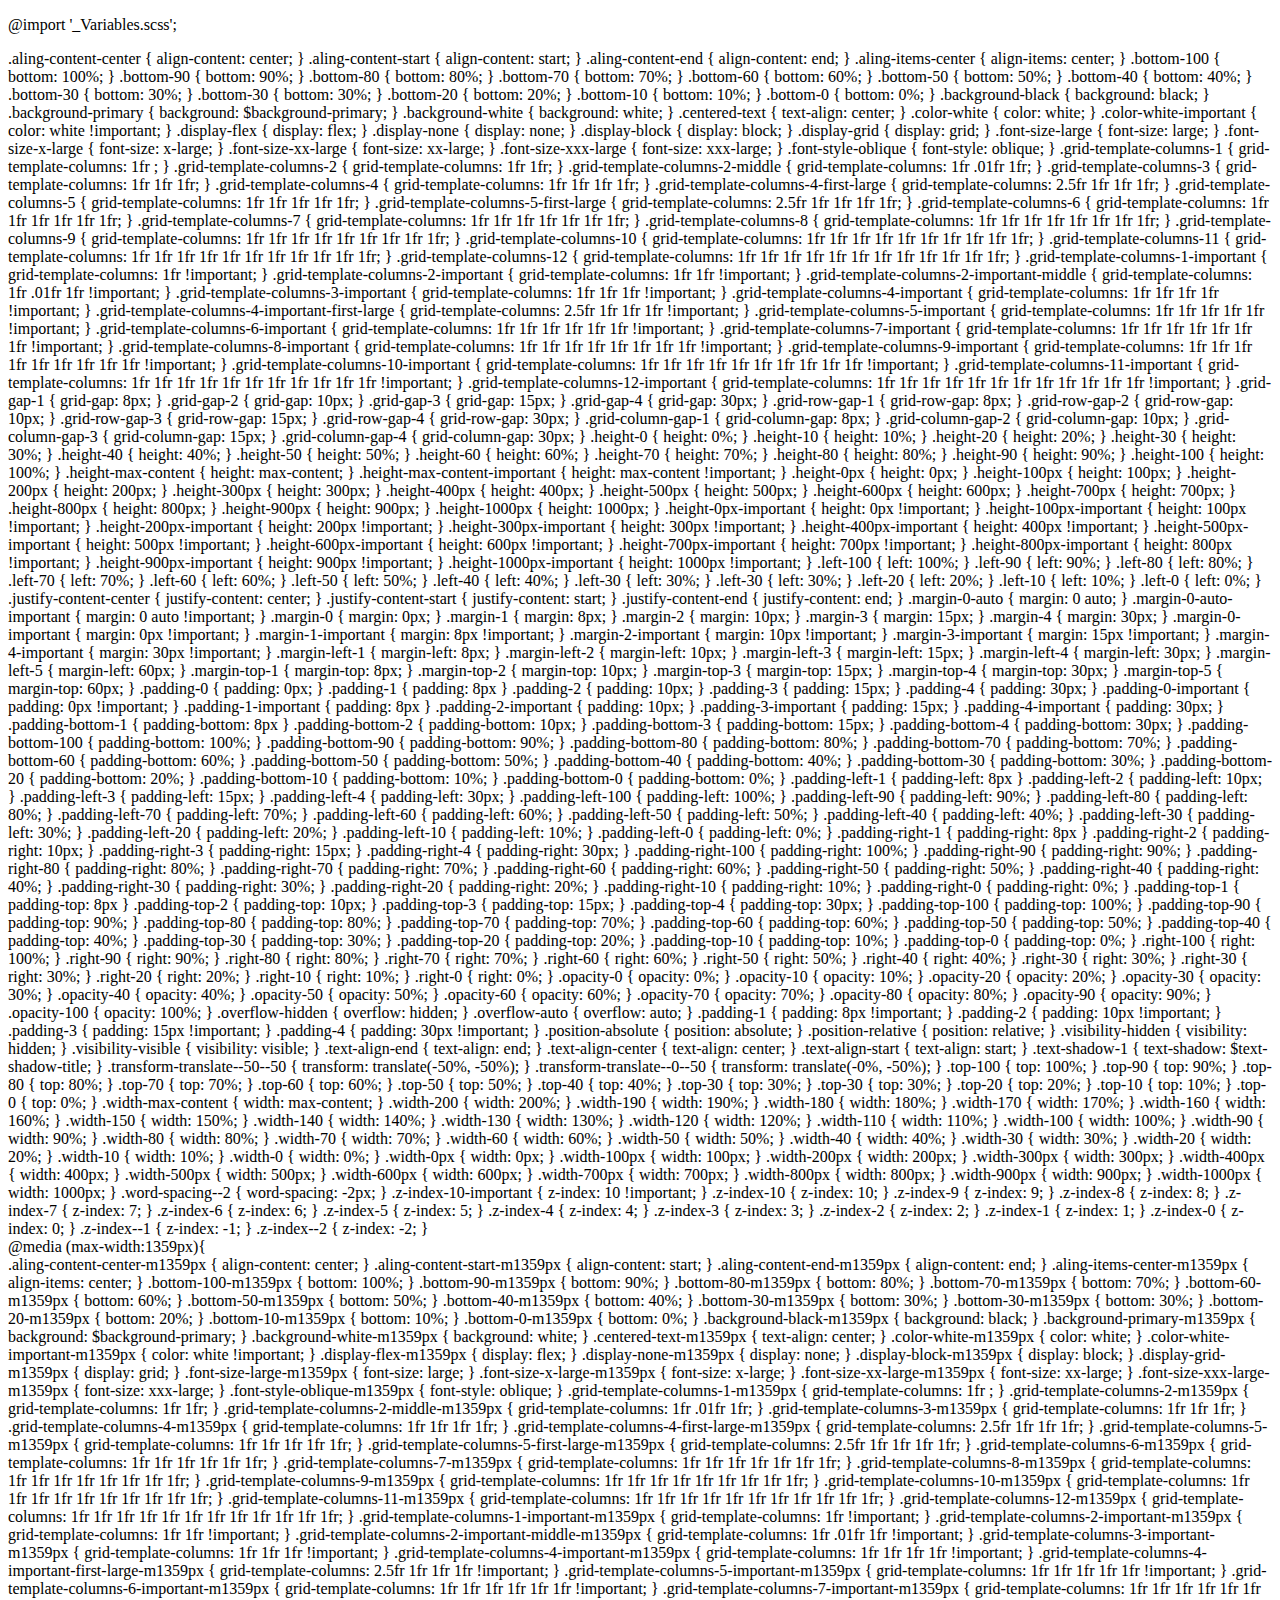
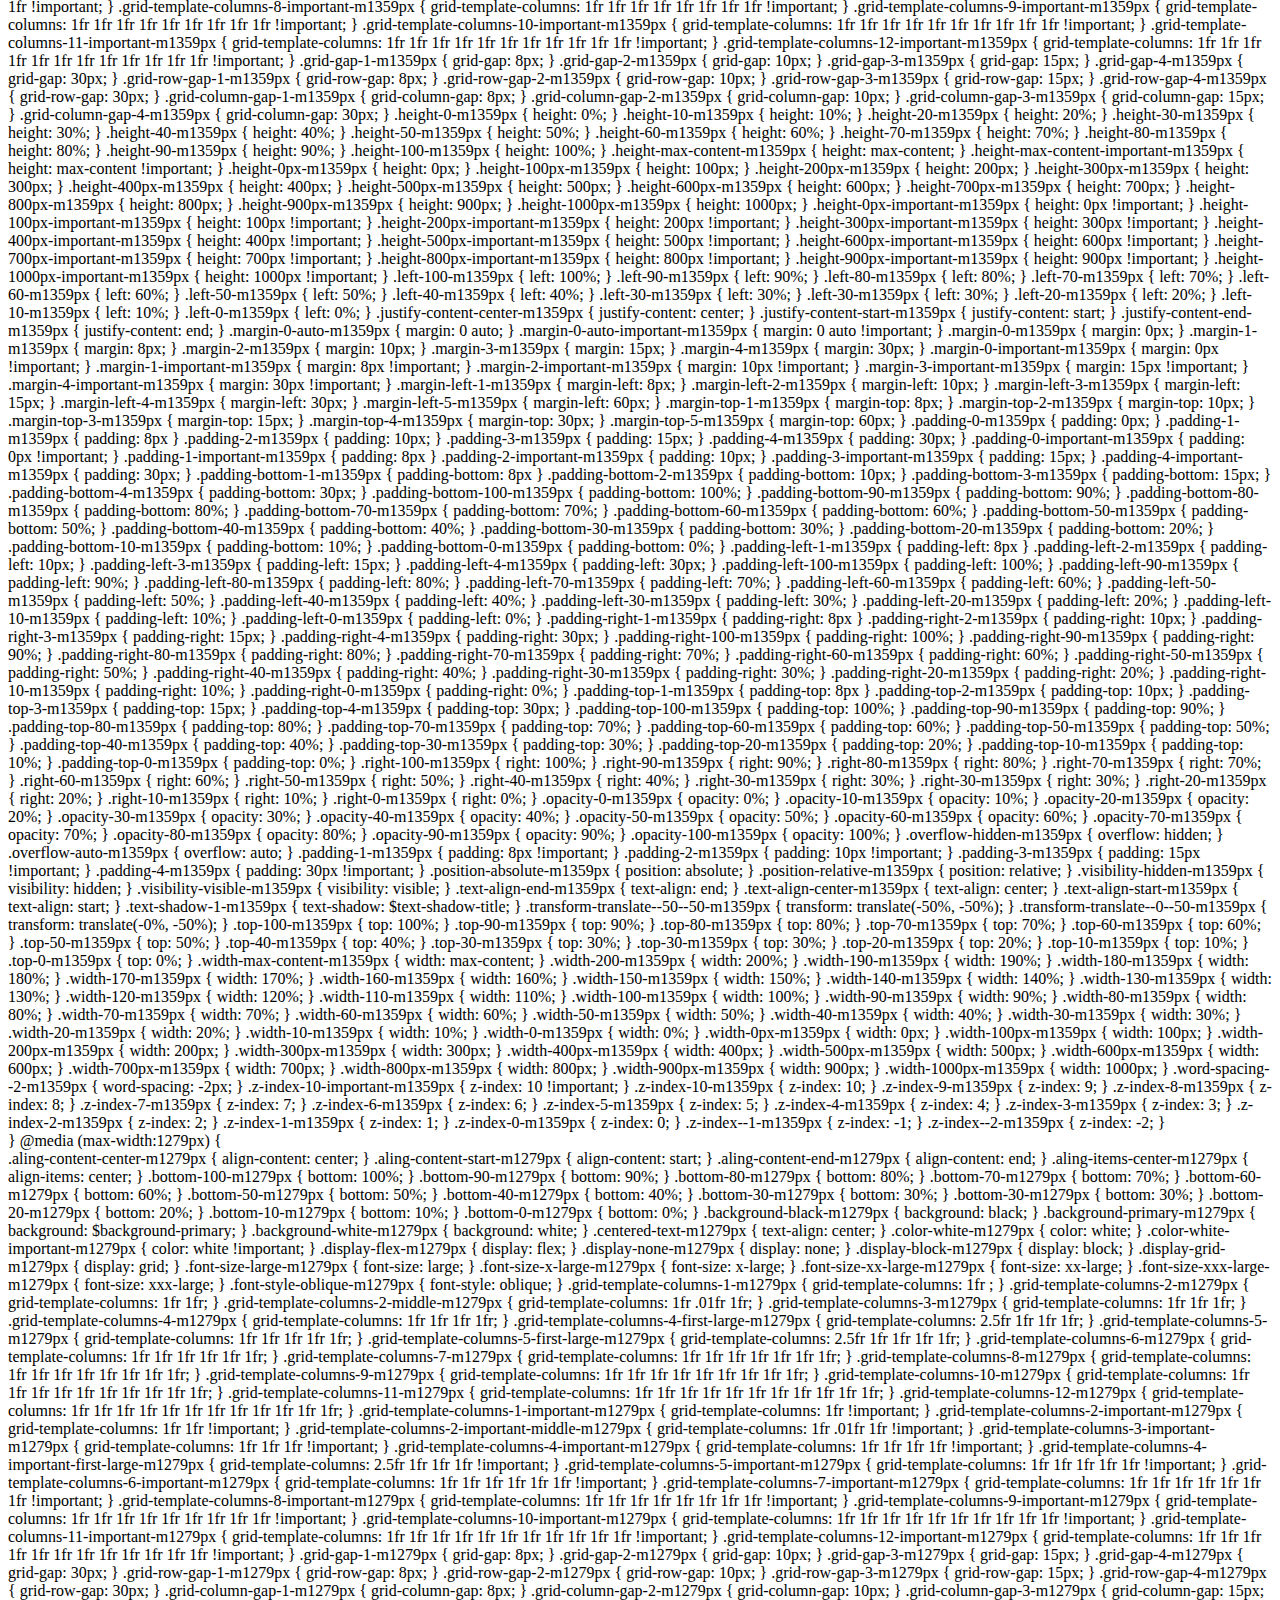
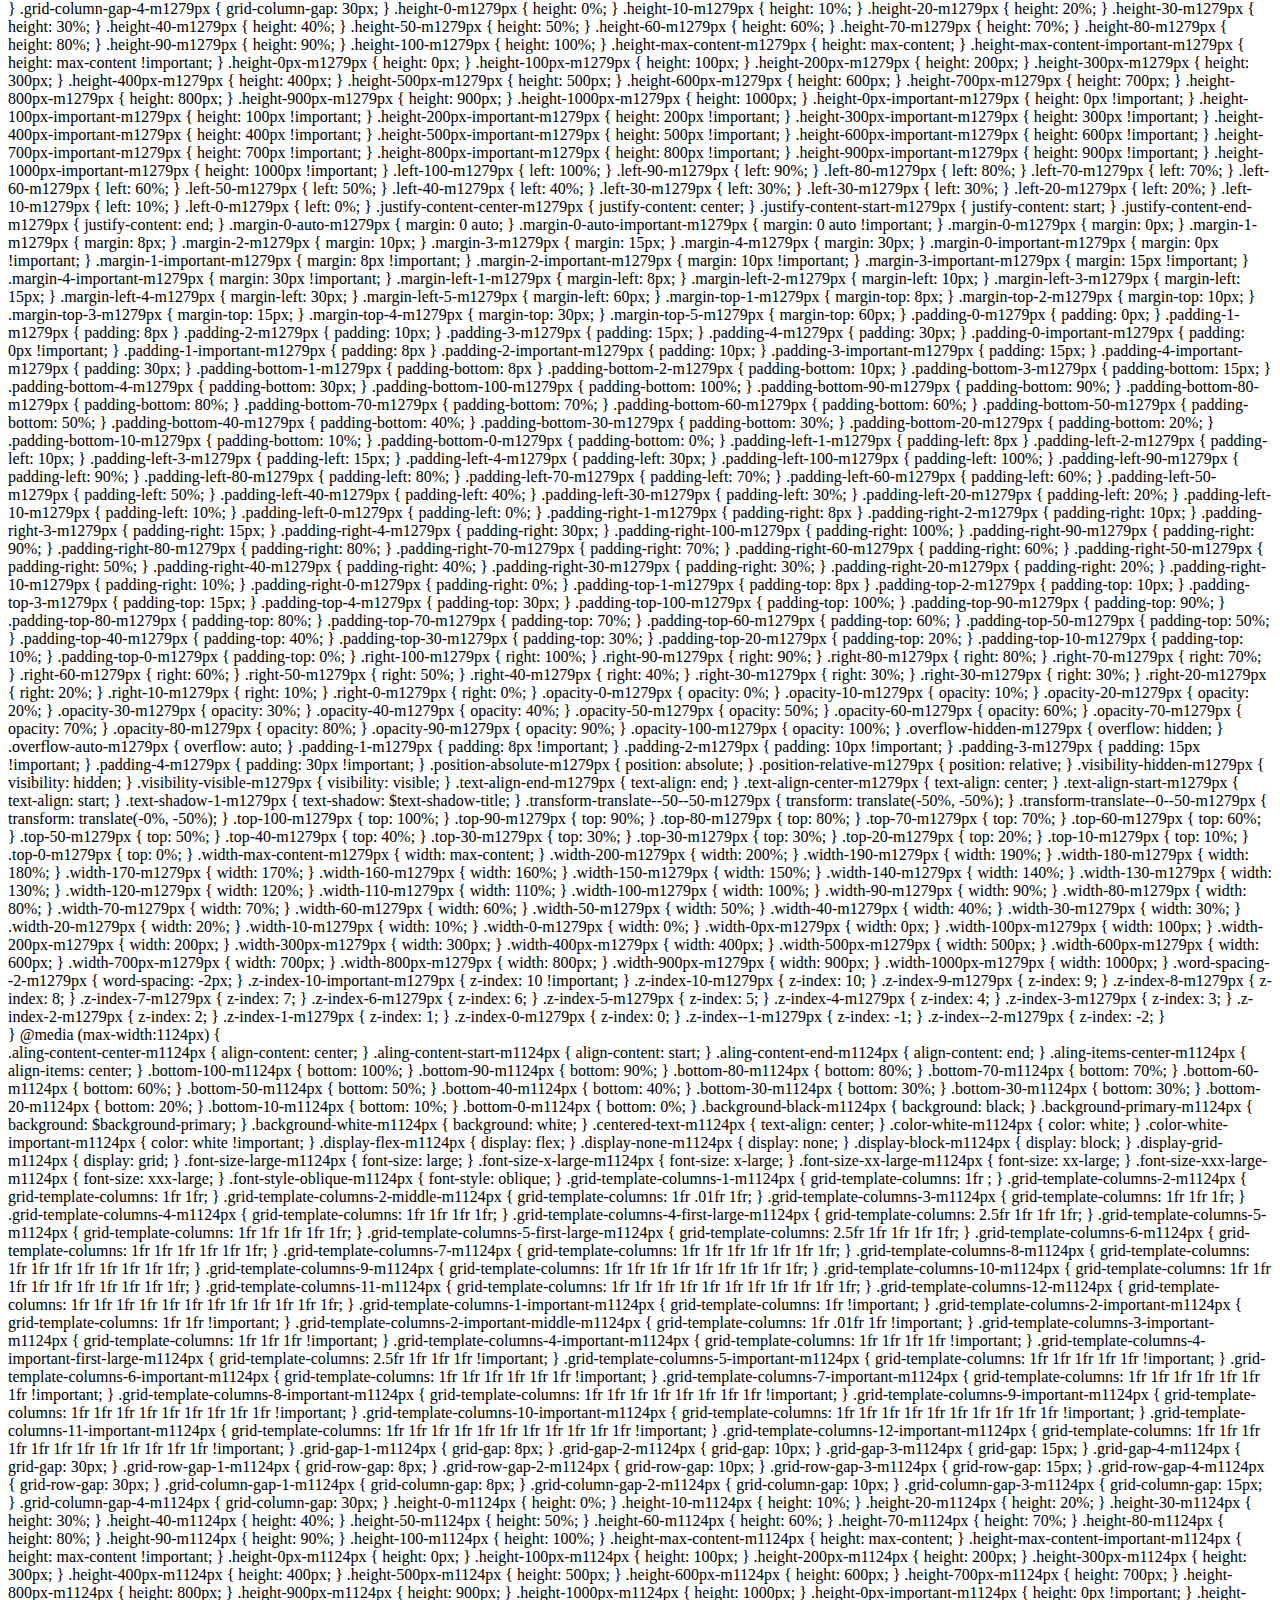
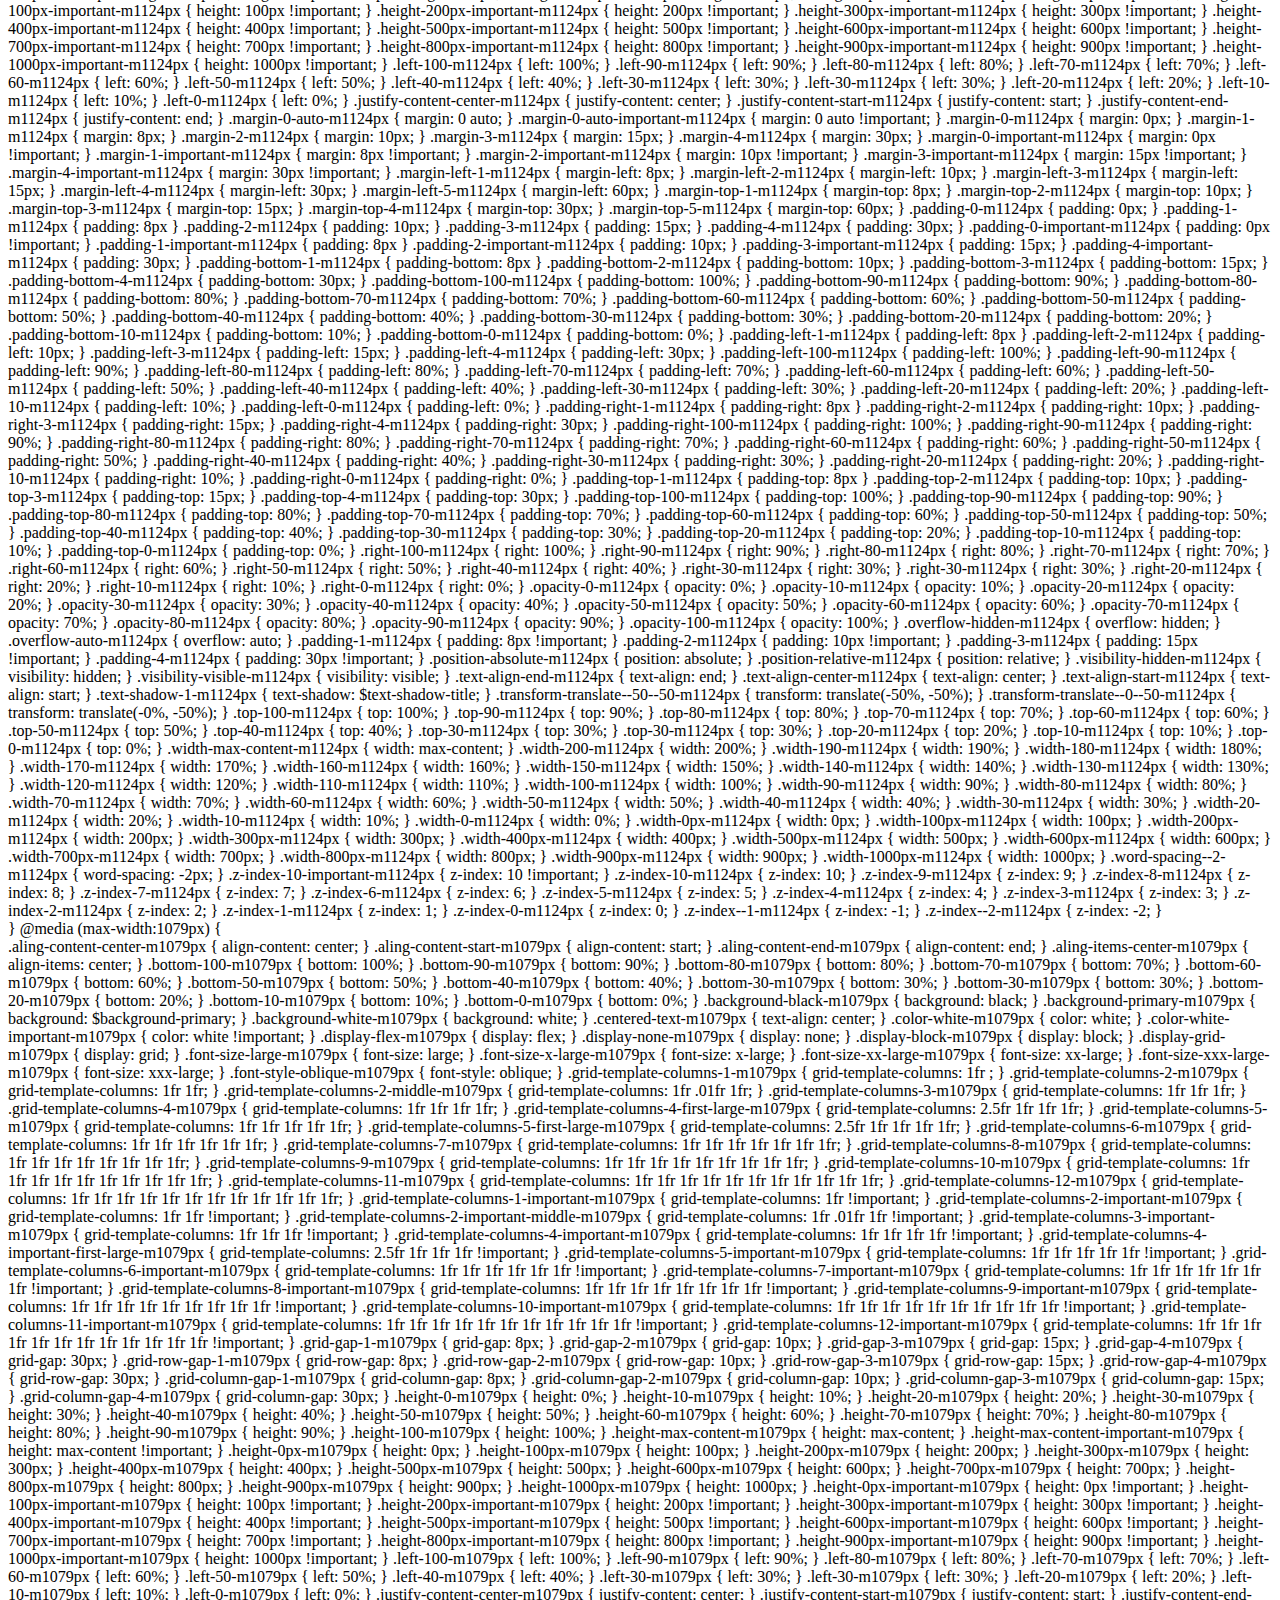
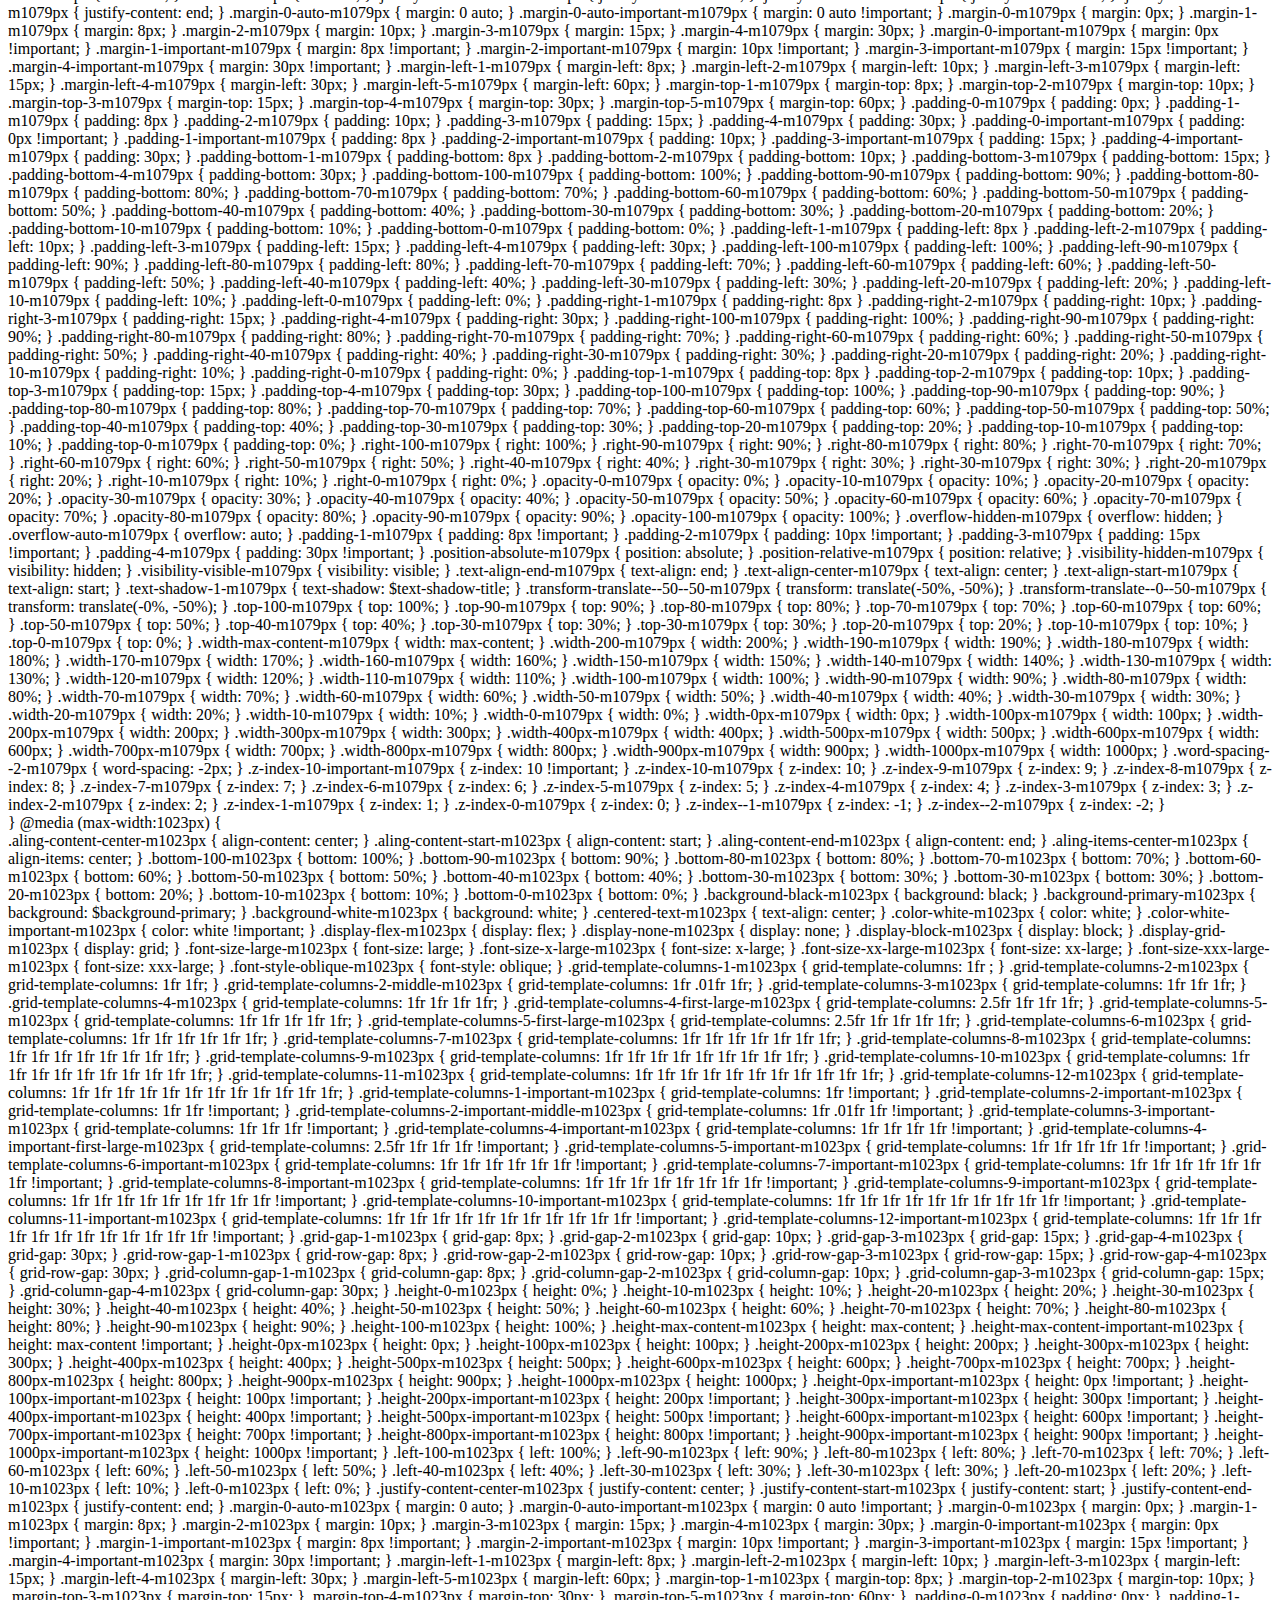
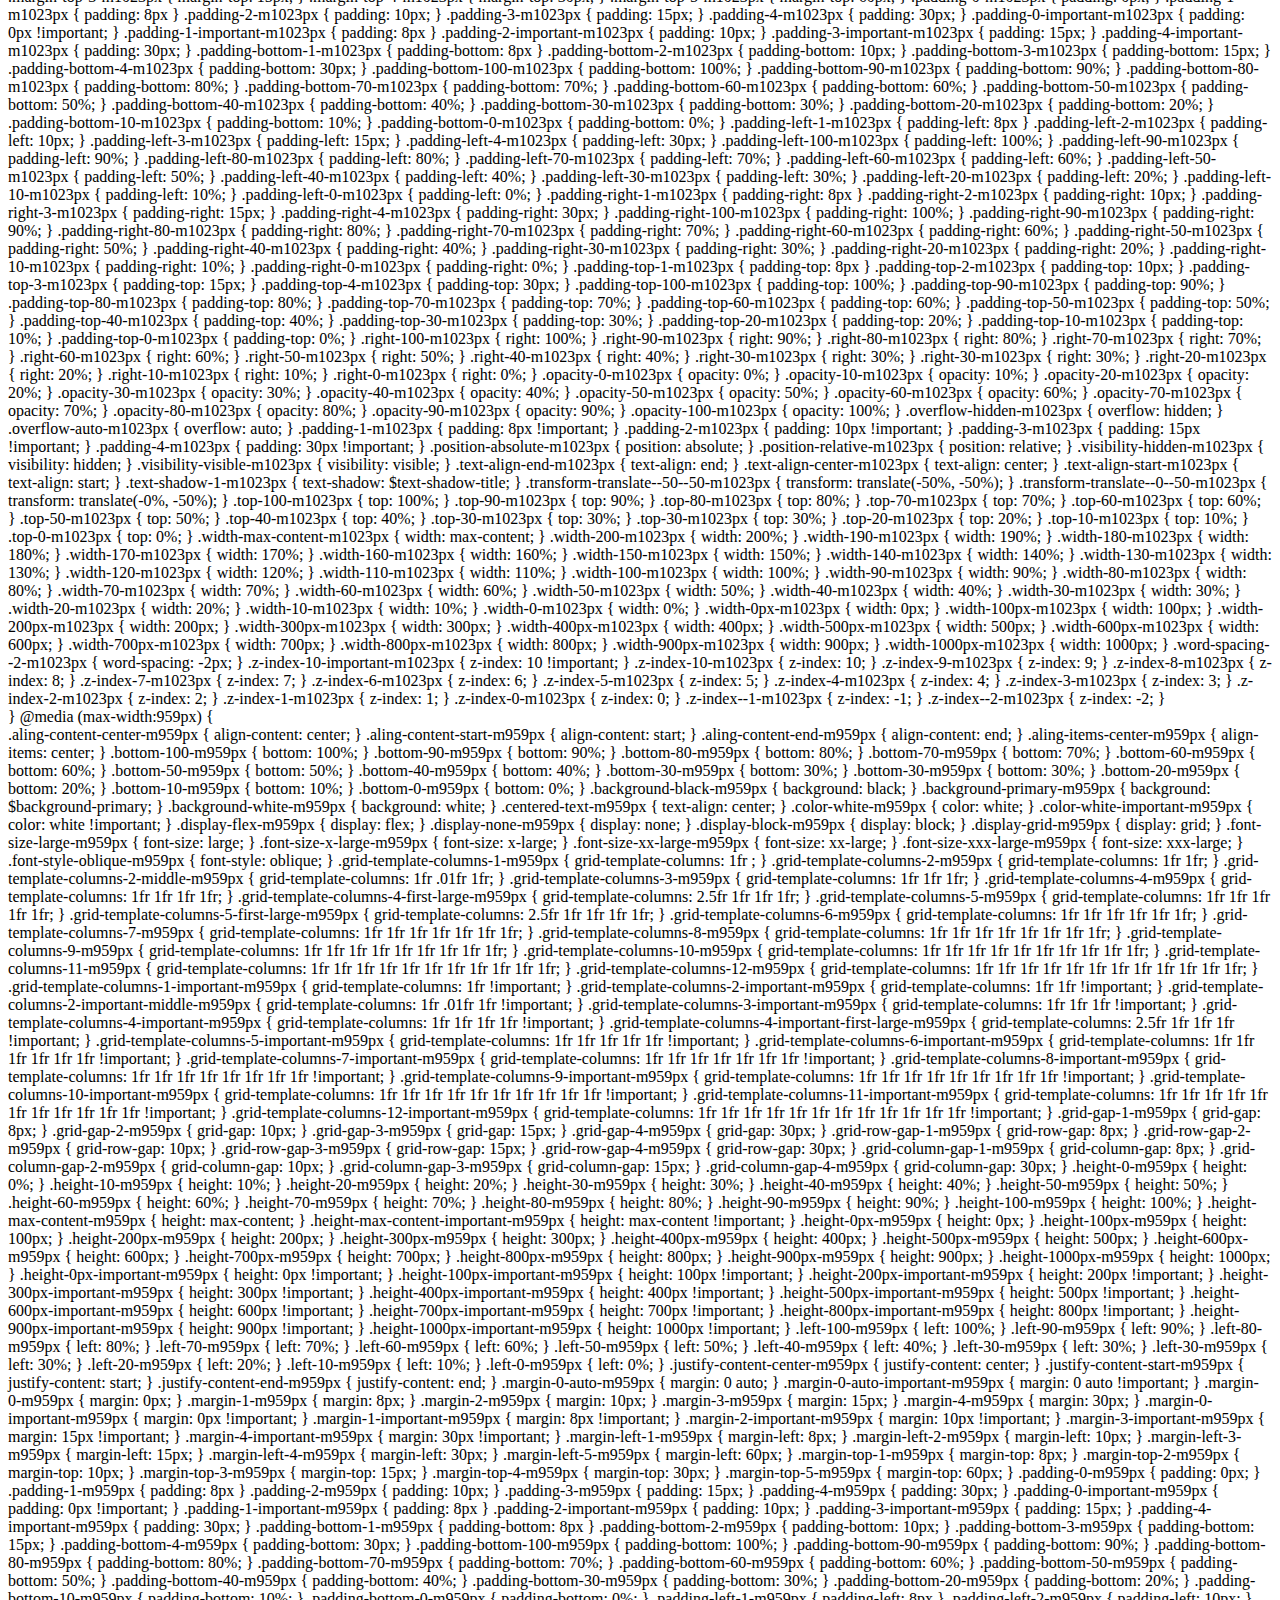
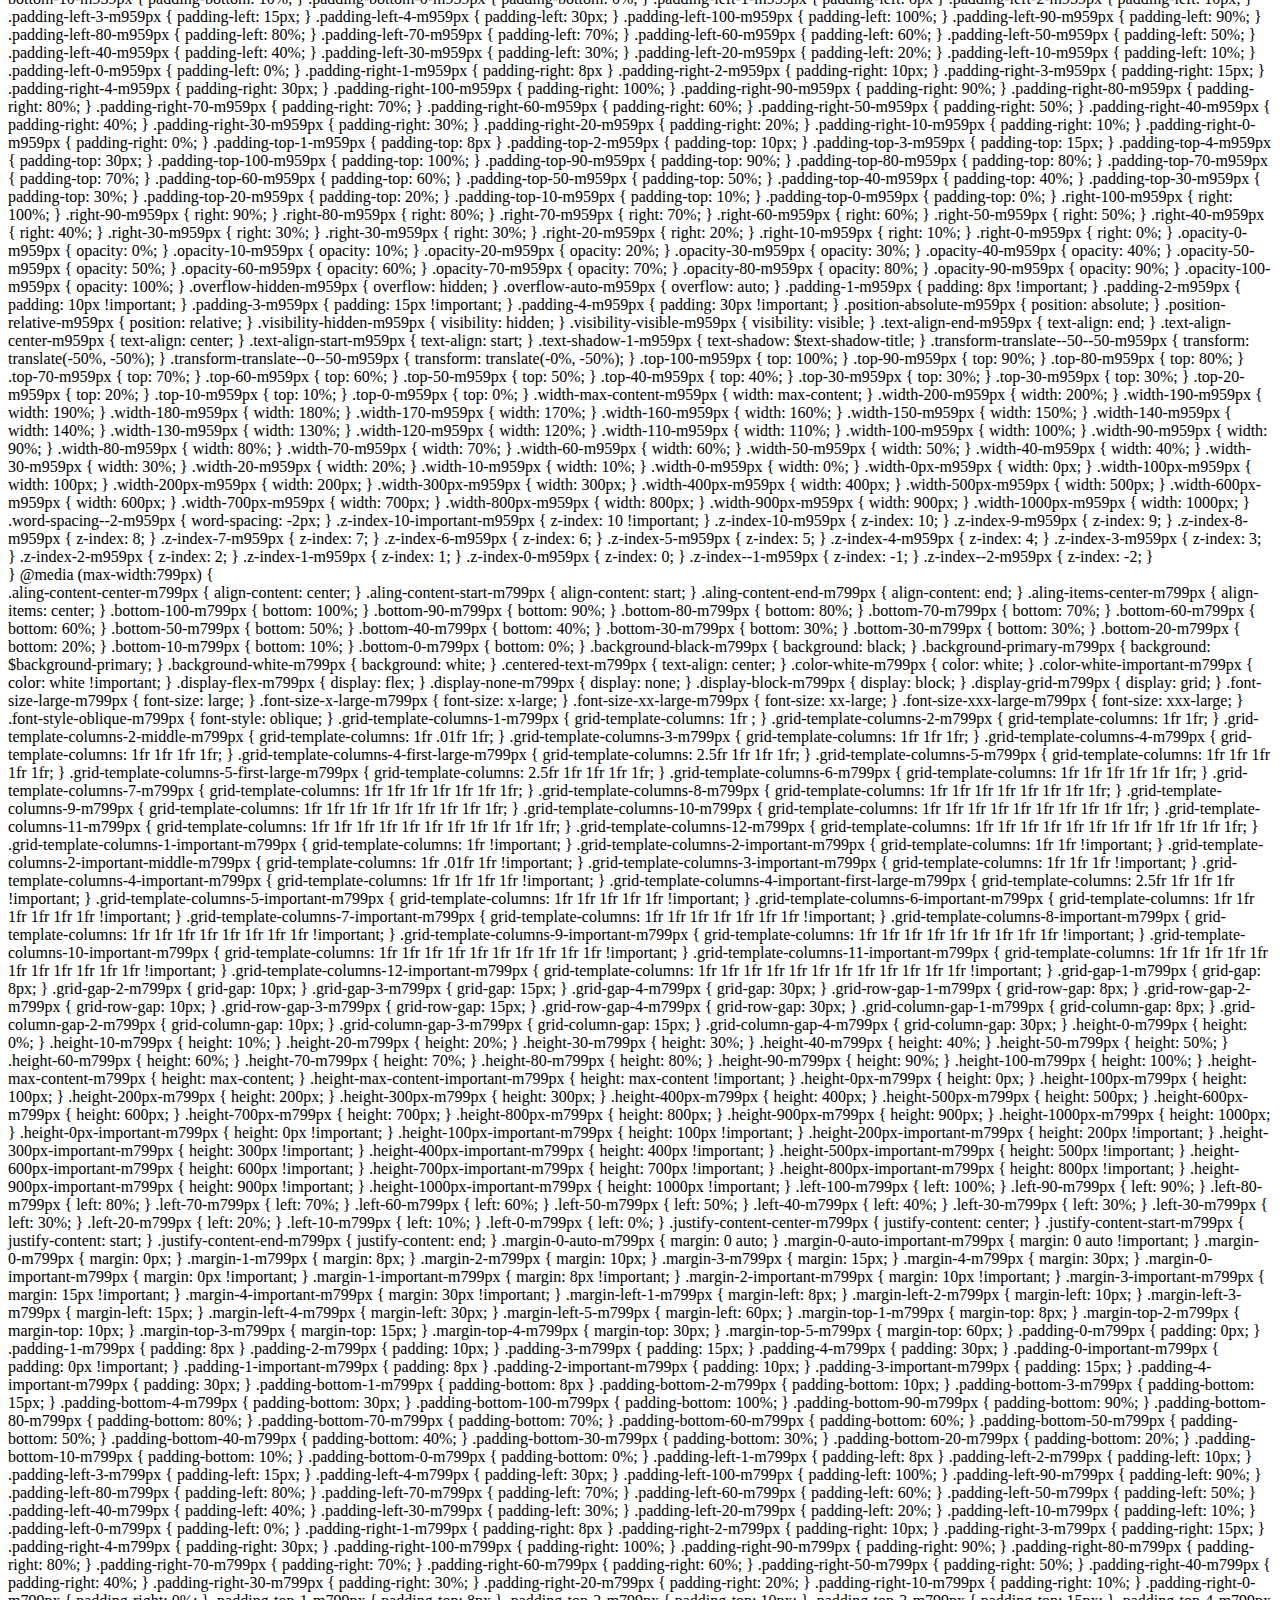
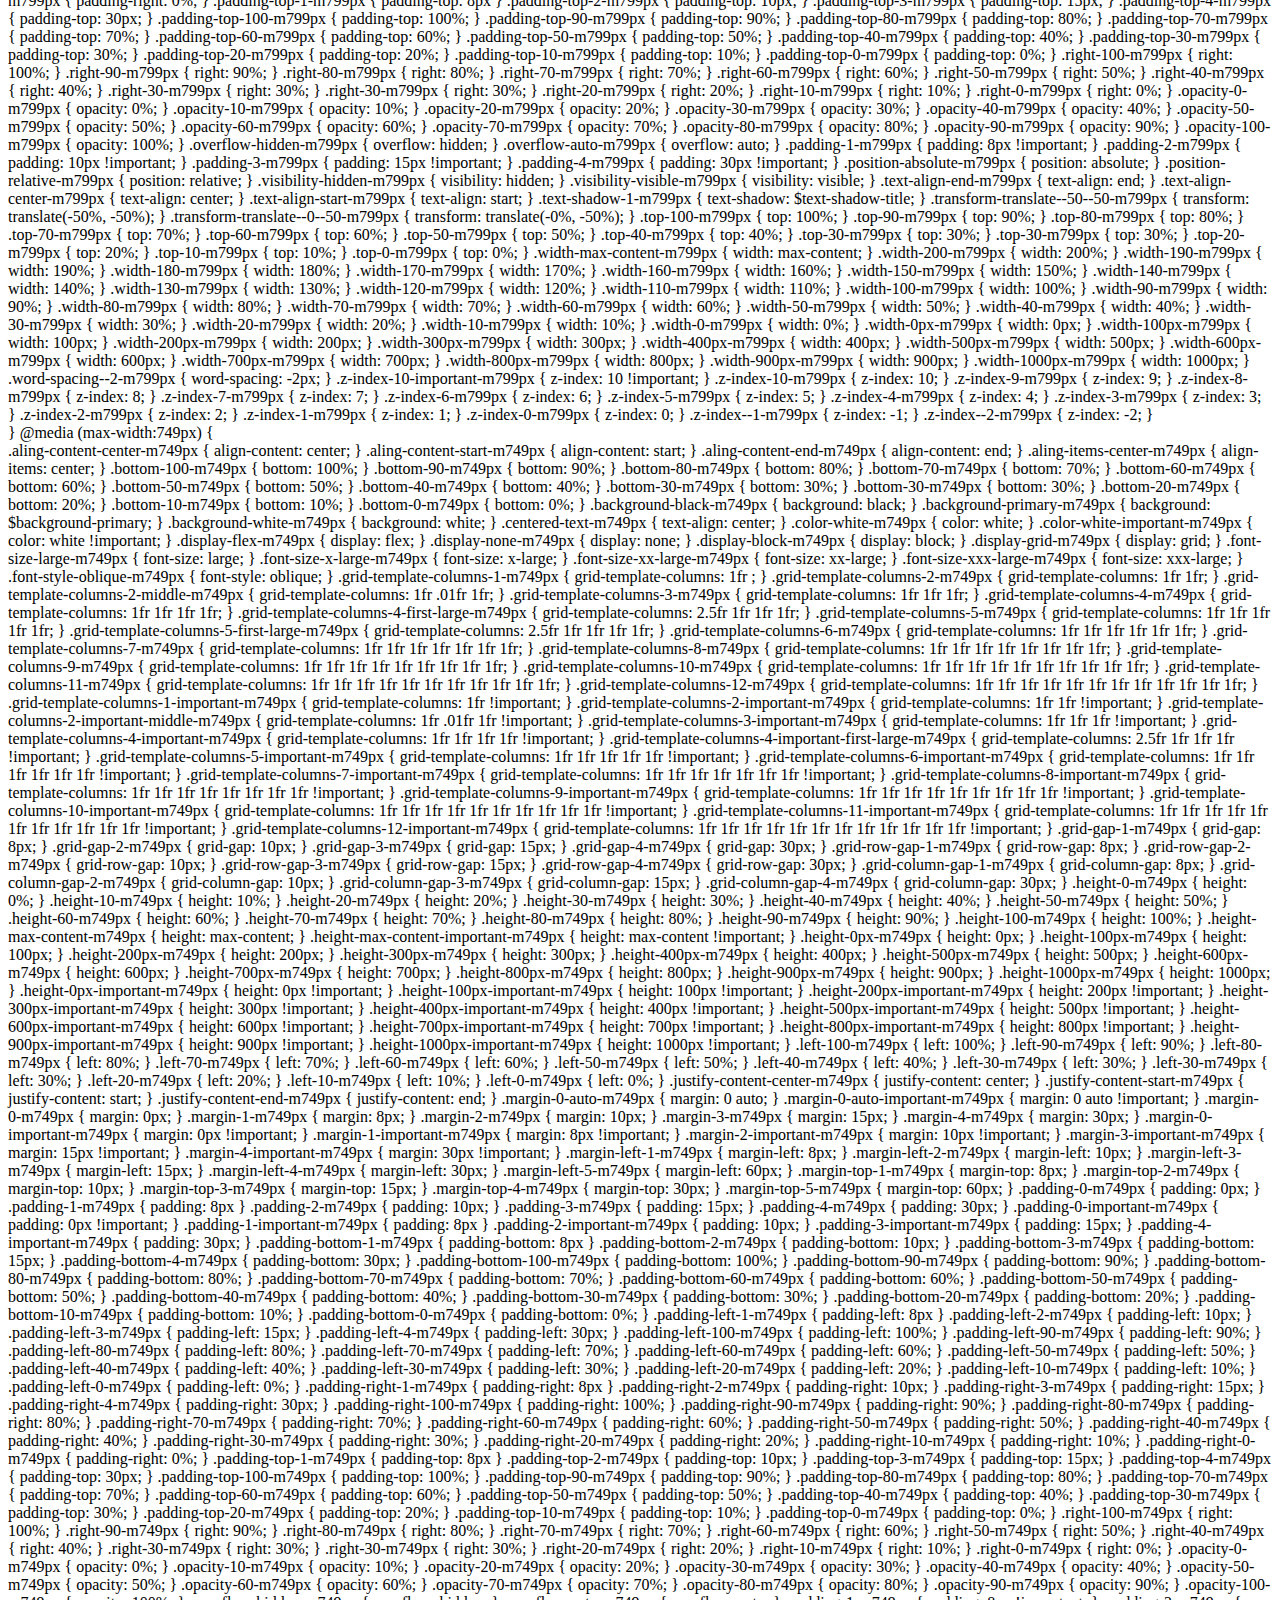
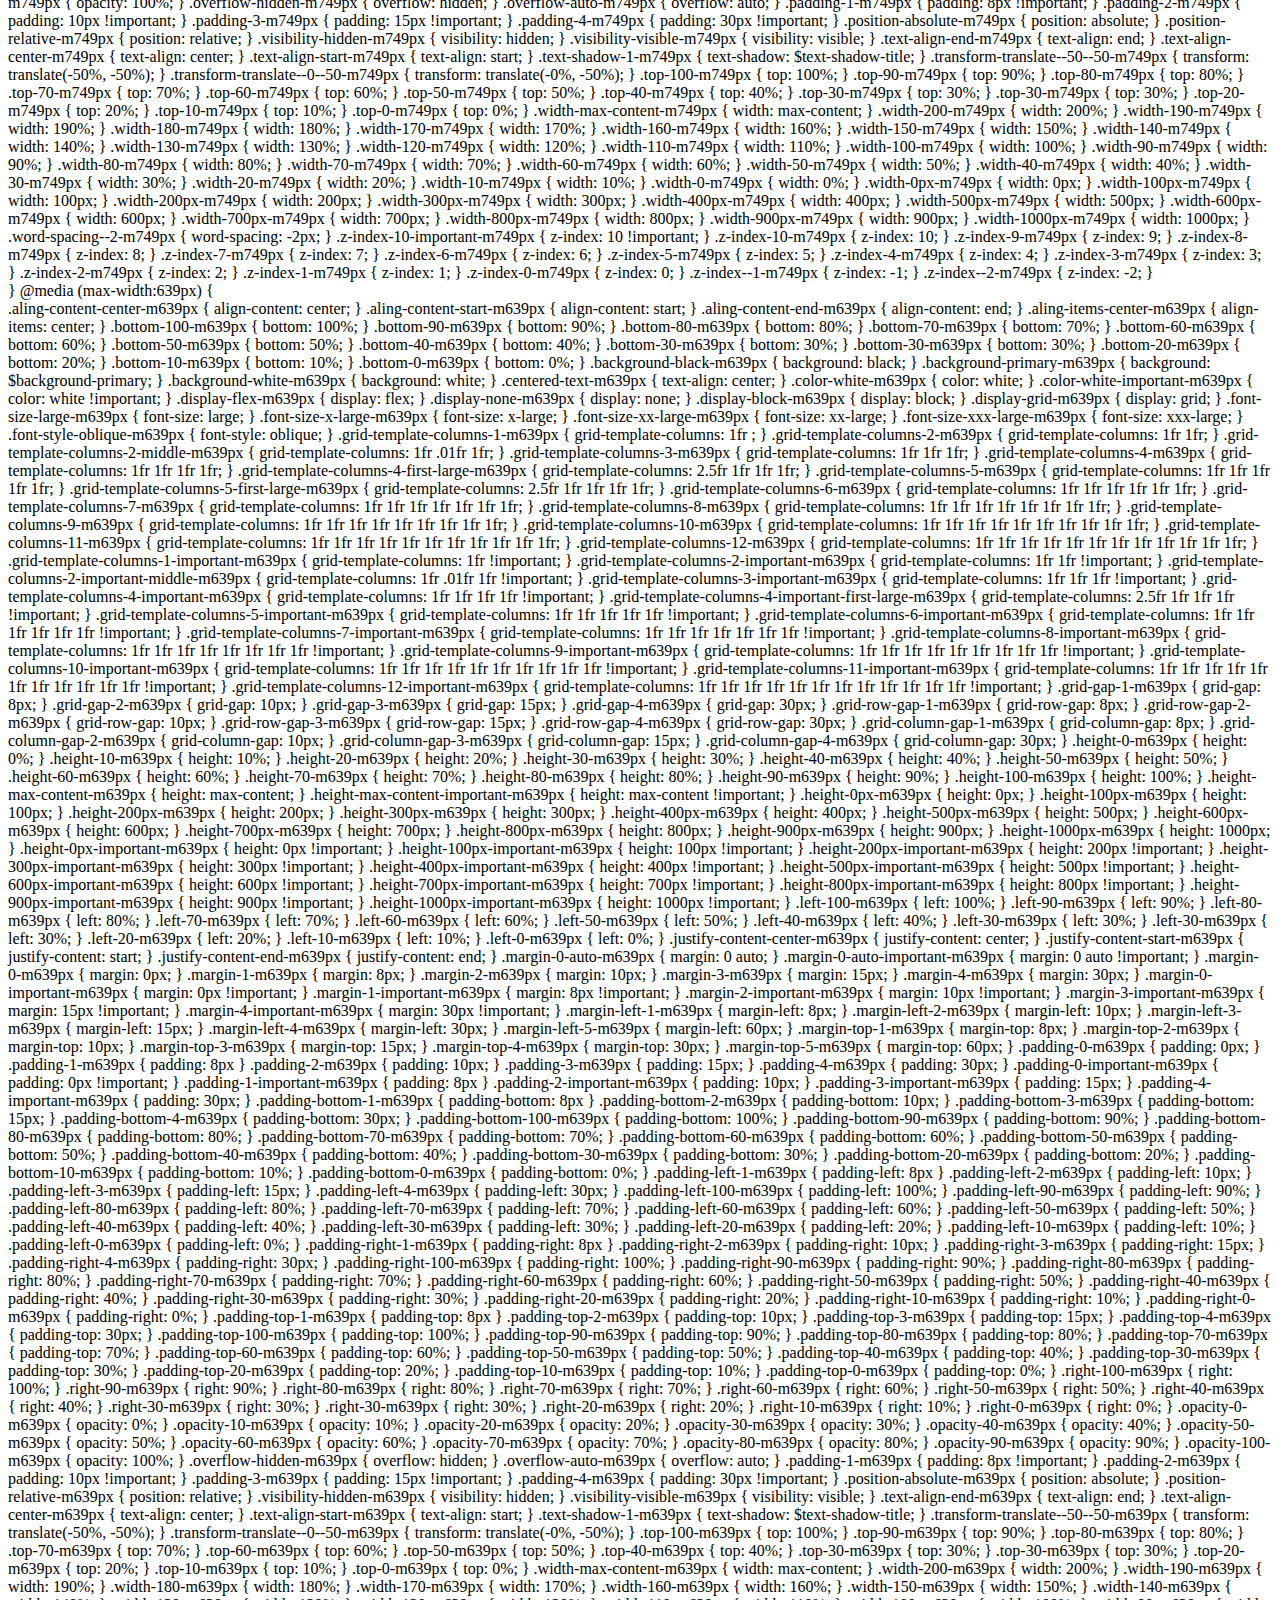
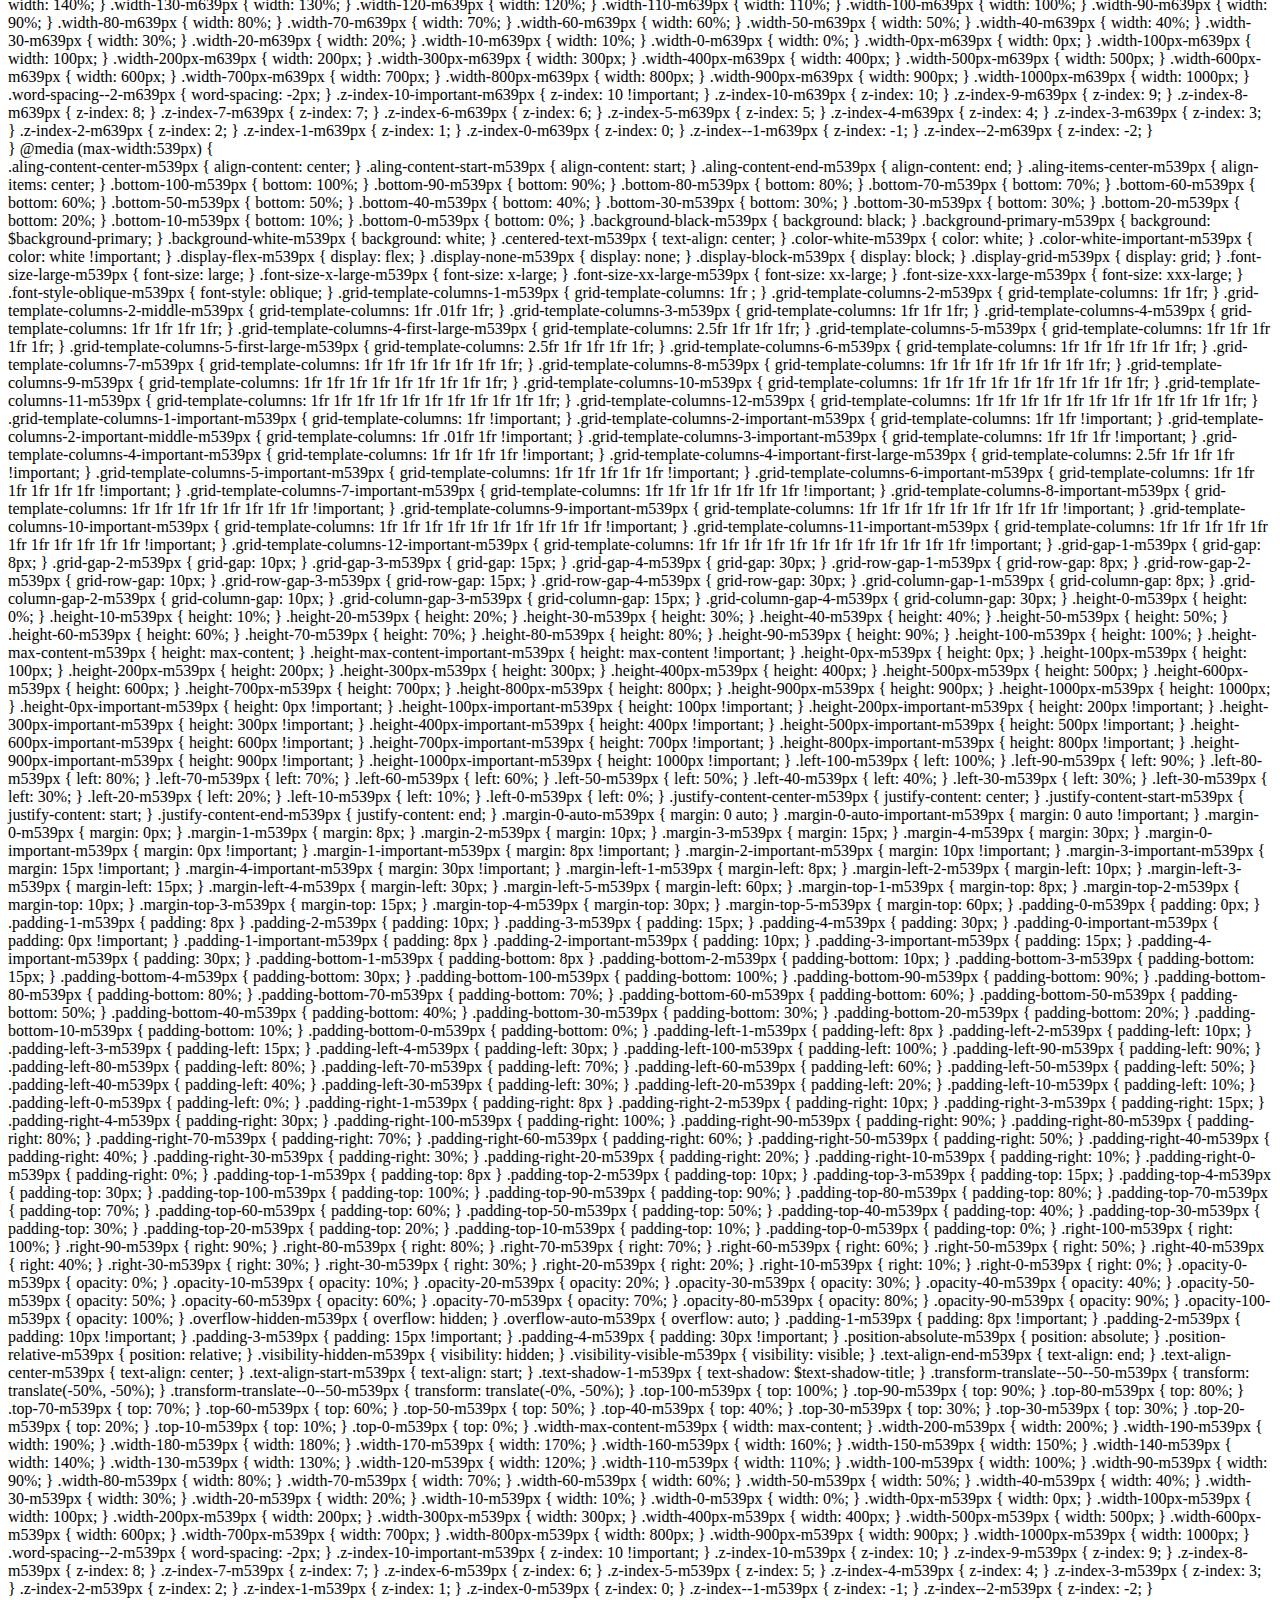
<file: css/index.html>
<!DOCTYPE html>
<html lang="en">

<head>
    <meta charset="UTF-8">
    <meta name="viewport" content="width=device-width, initial-scale=1.0">
    <title>Document</title>
</head>

<body>
<p>@import '_Variables.scss';</p>
    
    <div id="standard"></div>

    @media (max-width:1359px){
    <div id="m1359px"></div>
    }
    @media (max-width:1279px) {
    <div id="m1279px"></div>
    }
    @media (max-width:1124px) {
    <div id="m1124px"></div>
    }
    @media (max-width:1079px) {
    <div id="m1079px"></div>
    }
    @media (max-width:1023px) {
    <div id="m1023px"></div>
    }
    @media (max-width:959px) {
    <div id="m959px"></div>
    }
    @media (max-width:799px) {
    <div id="m799px"></div>
    }
    @media (max-width:749px) {
    <div id="m749px"></div>
    }

    @media (max-width:639px) {
    <div id="m639px"></div>
    }

    @media (max-width:539px) {
    <div id="m539px"></div>
    }

    @media (max-width:479px) {
    <div id="m479px"></div>
    }

    @media (max-width:399px) {
    <div id="m399px"></div>
    }



</body>


<script>
    // Function to fetch and display the file content
    const standard = document.getElementById("standard")
    const m1359px = document.getElementById("m1359px")
    const m1279px = document.getElementById("m1279px")
    const m1124px = document.getElementById("m1124px")
    const m1079px = document.getElementById("m1079px")
    const m1023px = document.getElementById("m1023px")
    const m959px = document.getElementById("m959px")
    const m799px = document.getElementById("m799px")
    const m749px = document.getElementById("m749px")
    const m639px = document.getElementById("m639px")
    const m539px = document.getElementById("m539px")
    const m479x = document.getElementById("m479px")
    const m399px = document.getElementById("m399px")


    function fetchFileContent(filePath) {
        fetch(filePath)
            .then(response => {
                if (!response.ok) {
                    throw new Error('Network response was not ok ' + response.statusText);
                }
                return response.text();
            })
            .then(data => {

                standard.innerHTML = data.replace(/-mResponsivepx/g, '');
                m1359px.innerHTML = data.replace(/mResponsivepx/g, 'm1359px');
                m1279px.innerHTML = data.replace(/mResponsivepx/g, 'm1279px');
                m1124px.innerHTML = data.replace(/mResponsivepx/g, 'm1124px');
                m1079px.innerHTML = data.replace(/mResponsivepx/g, 'm1079px');
                m1023px.innerHTML = data.replace(/mResponsivepx/g, 'm1023px');
                m959px.innerHTML = data.replace(/mResponsivepx/g, 'm959px');
                m799px.innerHTML = data.replace(/mResponsivepx/g, 'm799px');
                m749px.innerHTML = data.replace(/mResponsivepx/g, 'm749px');
                m639px.innerHTML = data.replace(/mResponsivepx/g, 'm639px');
                m539px.innerHTML = data.replace(/mResponsivepx/g, 'm539px');
                m479x.innerHTML = data.replace(/mResponsivepx/g, 'm479px');
                m399px.innerHTML = data.replace(/mResponsivepx/g, 'm399px');

            })
            .catch(error => {
                console.error('There has been a problem with your fetch operation:', error);
            });
    }




    // Call the function with the path to your file
    fetchFileContent('_Standard.scss');
</script>

</html>
</file>
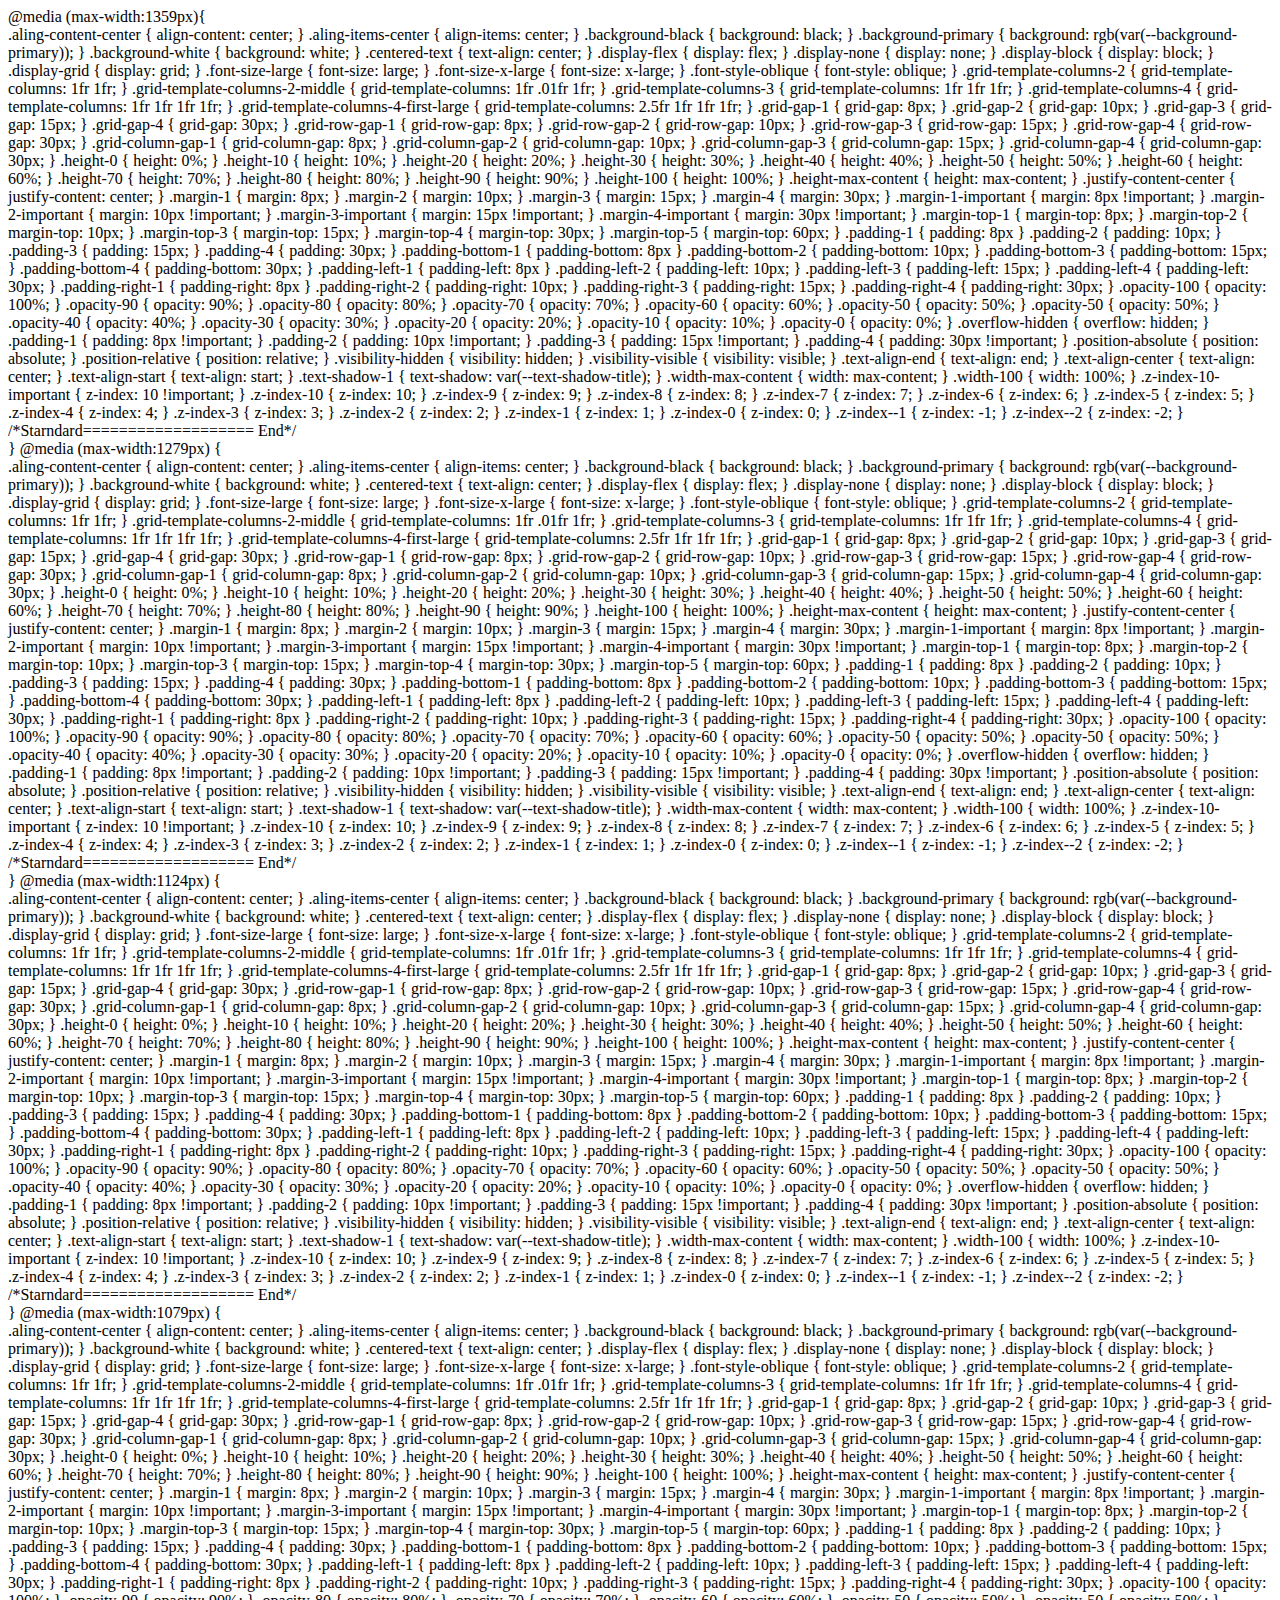
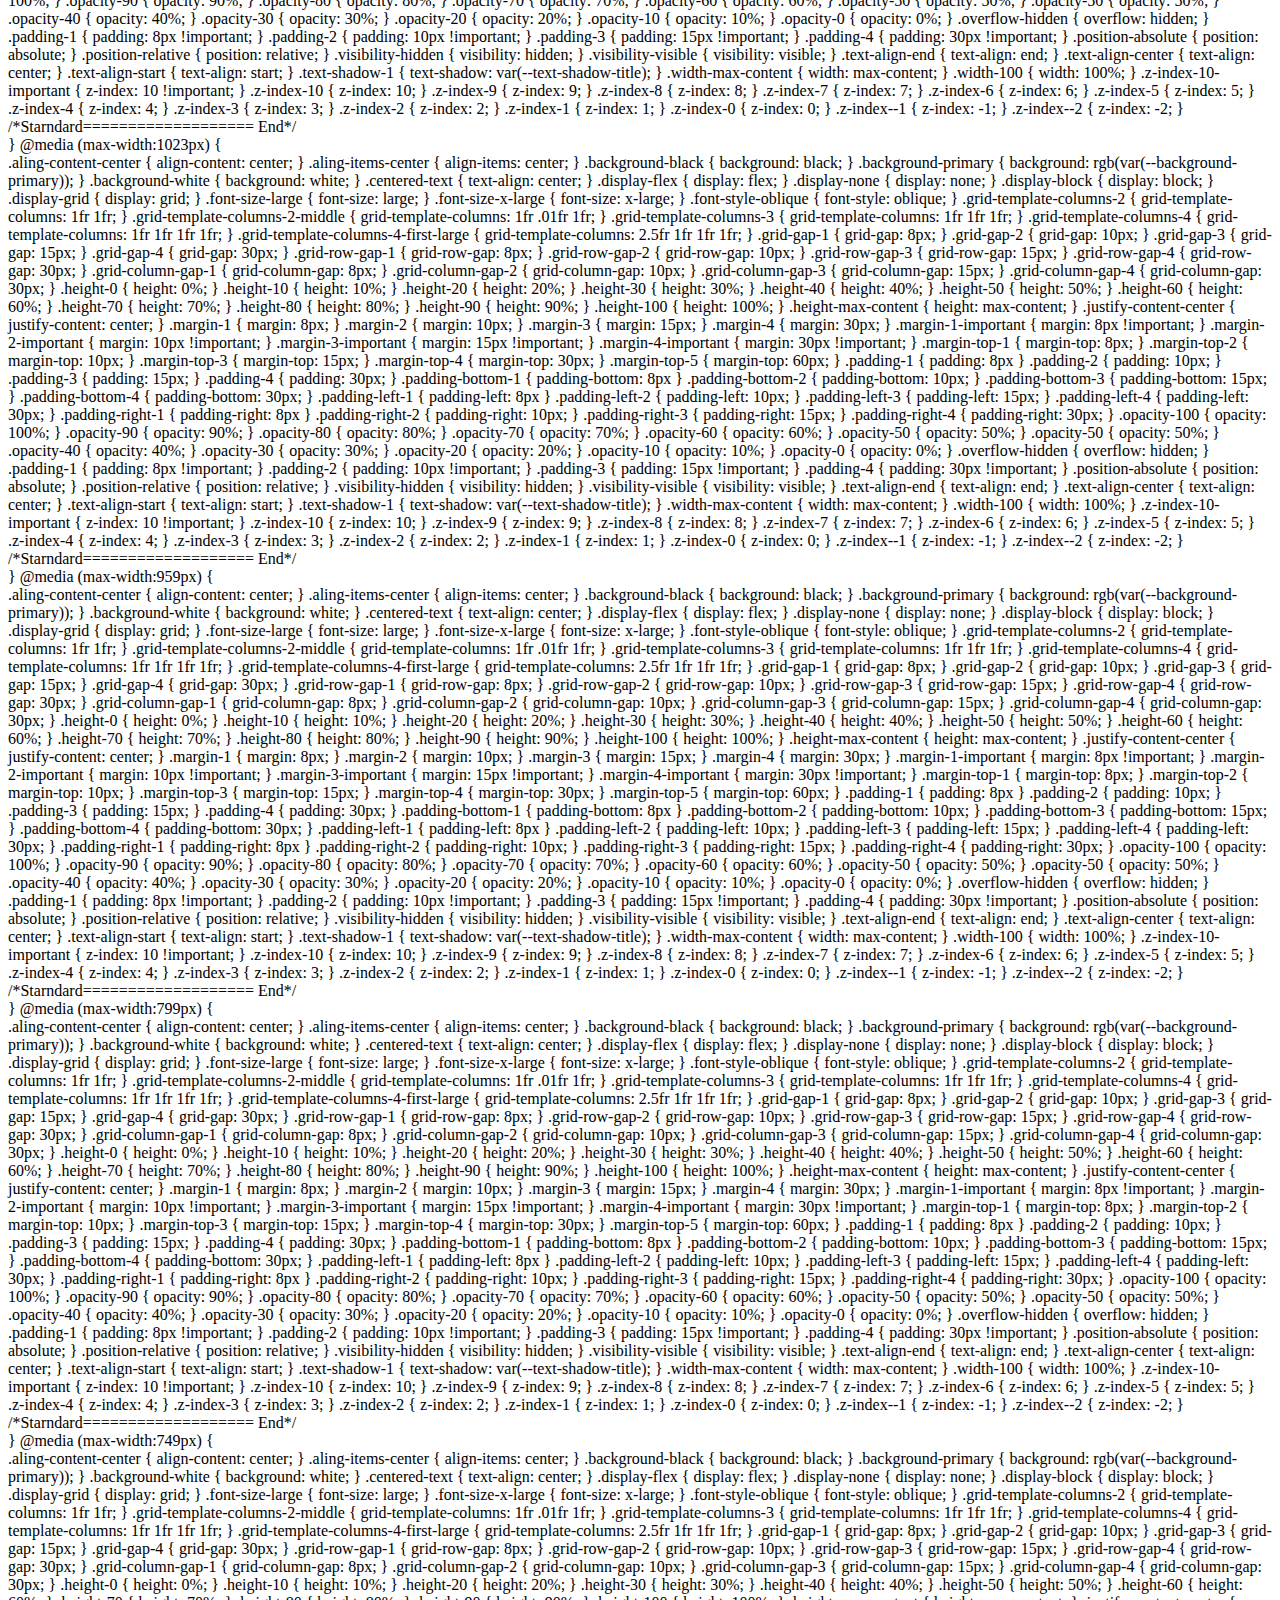
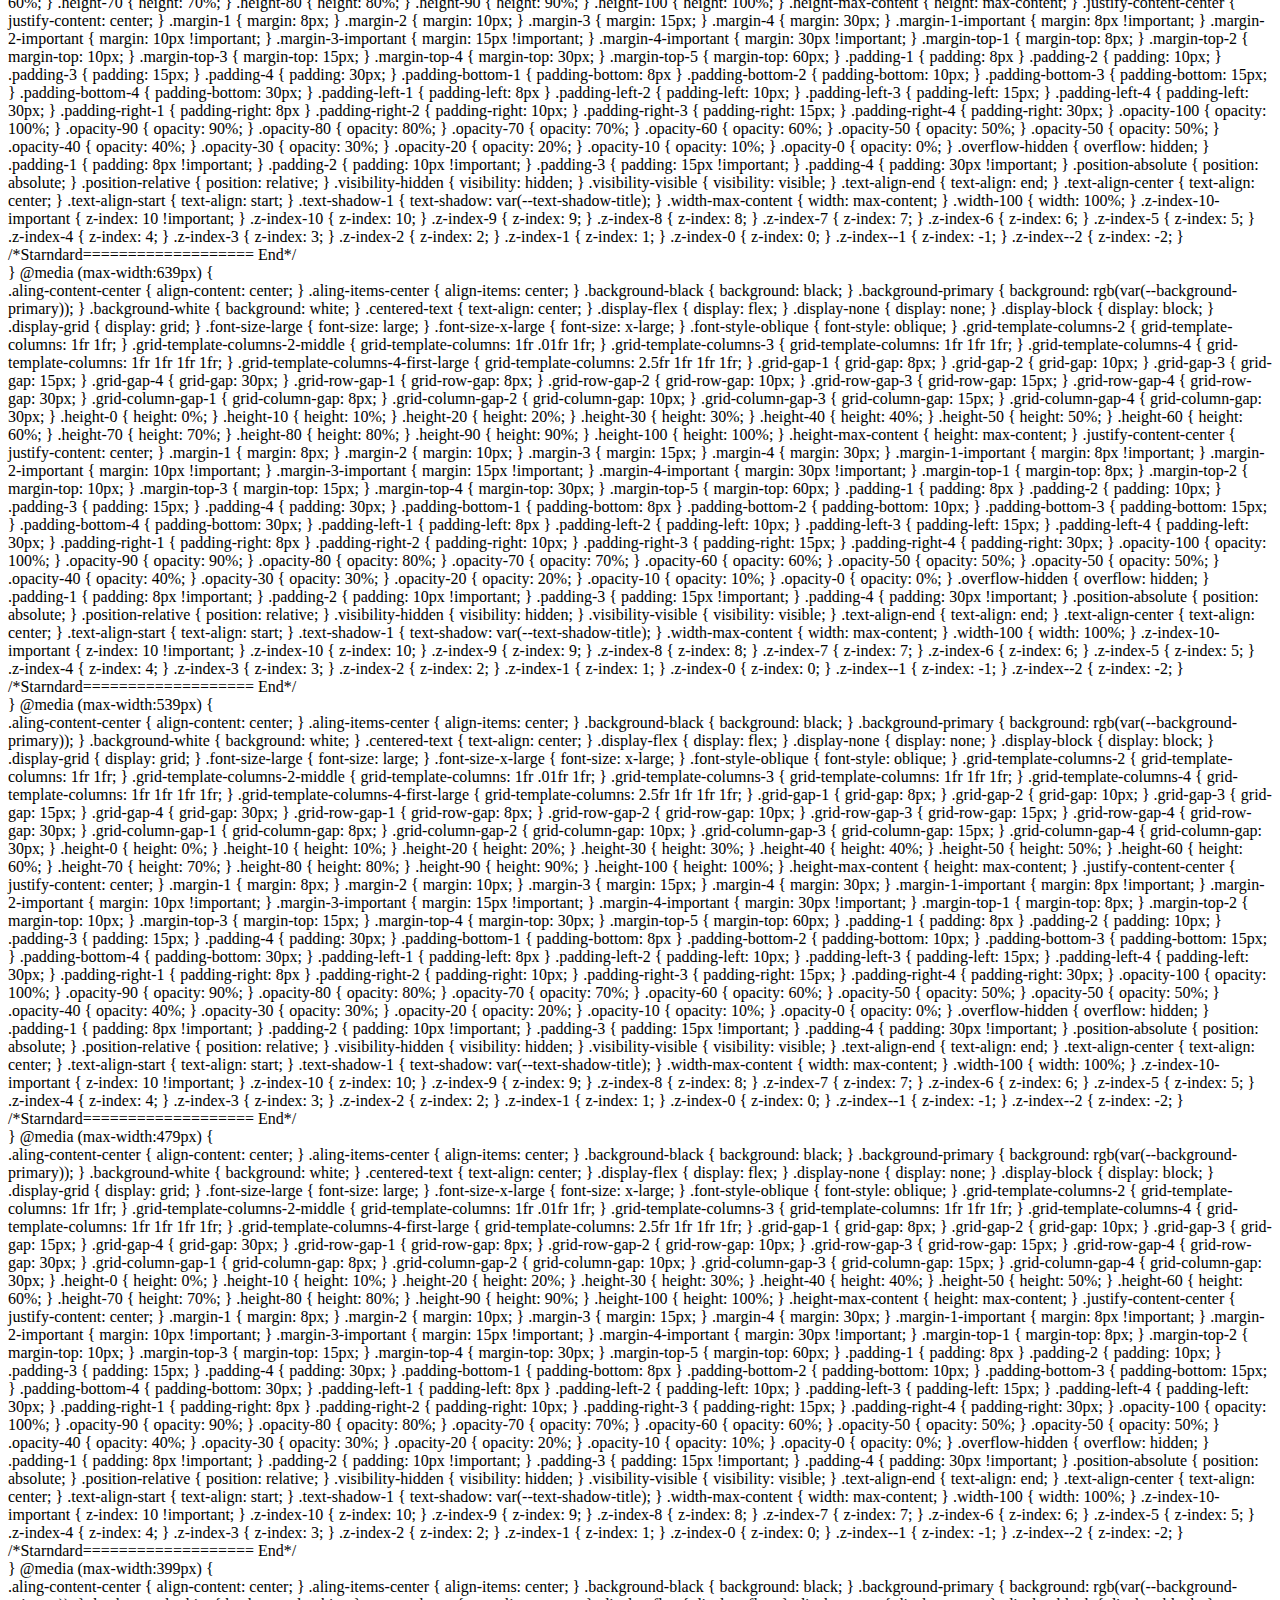
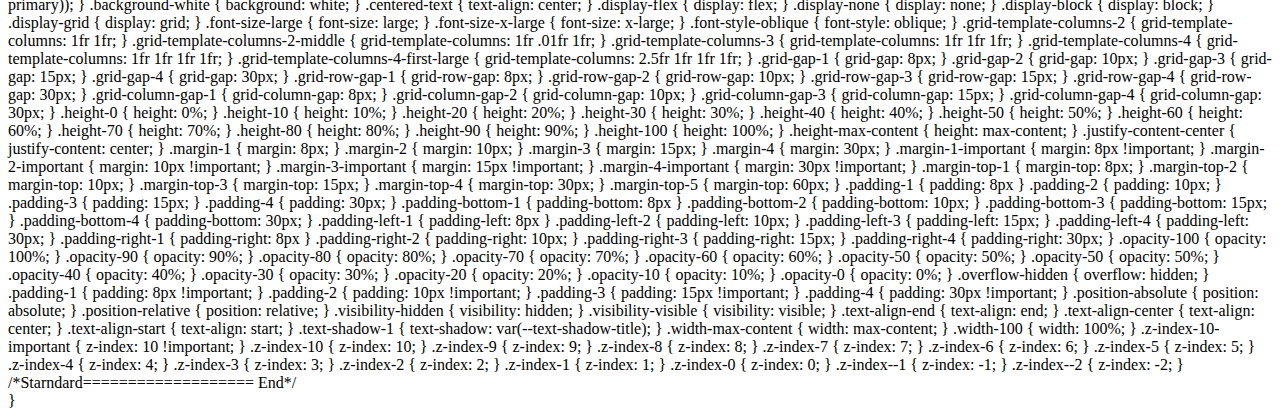
<file: css/cssResposiveShort/index.html>
<!DOCTYPE html>
<html lang="en">

<head>
    <meta charset="UTF-8">
    <meta name="viewport" content="width=device-width, initial-scale=1.0">
    <title>Document</title>
</head>

<body>



    @media (max-width:1359px){
    <div id="m1359px"></div>
    }
    @media (max-width:1279px) {
    <div id="m1279px"></div>
    }
    @media (max-width:1124px) {
    <div id="m1124px"></div>
    }
    @media (max-width:1079px) {
    <div id="m1079px"></div>
    }
    @media (max-width:1023px) {
    <div id="m1023px"></div>
    }
    @media (max-width:959px) {
    <div id="m959px"></div>
    }
    @media (max-width:799px) {
    <div id="m799px"></div>
    }
    @media (max-width:749px) {
    <div id="m749px"></div>
    }

    @media (max-width:639px) {
    <div id="m639px"></div>
    }

    @media (max-width:539px) {
    <div id="m539px"></div>
    }

    @media (max-width:479px) {
    <div id="m479px"></div>
    }

    @media (max-width:399px) {
    <div id="m399px"></div>
    }



</body>


<script>
    // Function to fetch and display the file content

    const m1359px = document.getElementById("m1359px")
    const m1279px = document.getElementById("m1279px")
    const m1124px = document.getElementById("m1124px")
    const m1079px = document.getElementById("m1079px")
    const m1023px = document.getElementById("m1023px")
    const m959px = document.getElementById("m959px")
    const m799px = document.getElementById("m799px")
    const m749px = document.getElementById("m749px")
    const m639px = document.getElementById("m639px")
    const m539px = document.getElementById("m539px")
    const m479x = document.getElementById("m479px")
    const m399px = document.getElementById("m399px")


    function fetchFileContent(filePath) {
        fetch(filePath)
            .then(response => {
                if (!response.ok) {
                    throw new Error('Network response was not ok ' + response.statusText);
                }
                return response.text();
            })
            .then(data => {

                m1359px.innerHTML = data;
                m1279px.innerHTML = data;
                m1124px.innerHTML = data;
                m1079px.innerHTML = data;
                m1023px.innerHTML = data;
                m959px.innerHTML = data;
                m799px.innerHTML = data;
                m749px.innerHTML = data;
                m639px.innerHTML = data;
                m539px.innerHTML = data;
                m479x.innerHTML = data;
                m399px.innerHTML = data;

            })
            .catch(error => {
                console.error('There has been a problem with your fetch operation:', error);
            });
    }




    // Call the function with the path to your file
    fetchFileContent('Standard.css');
</script>

</html>
</file>
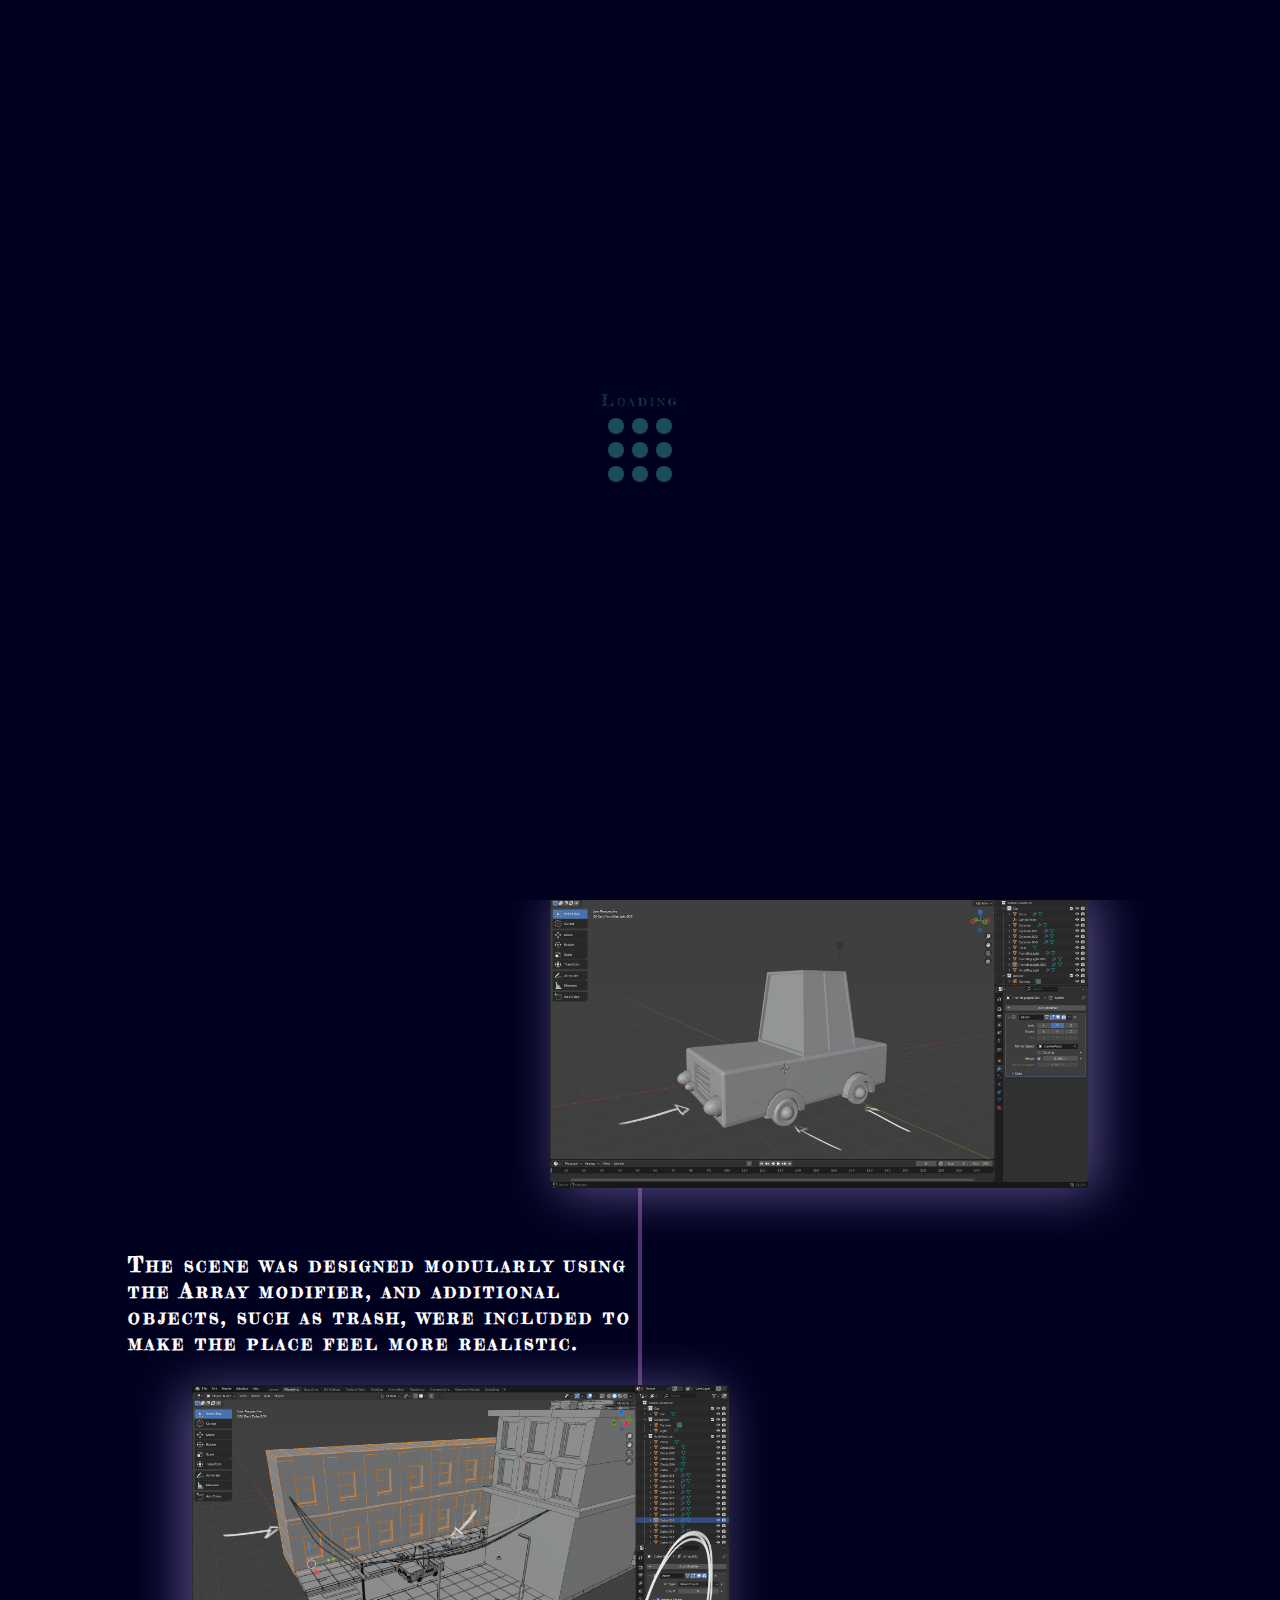
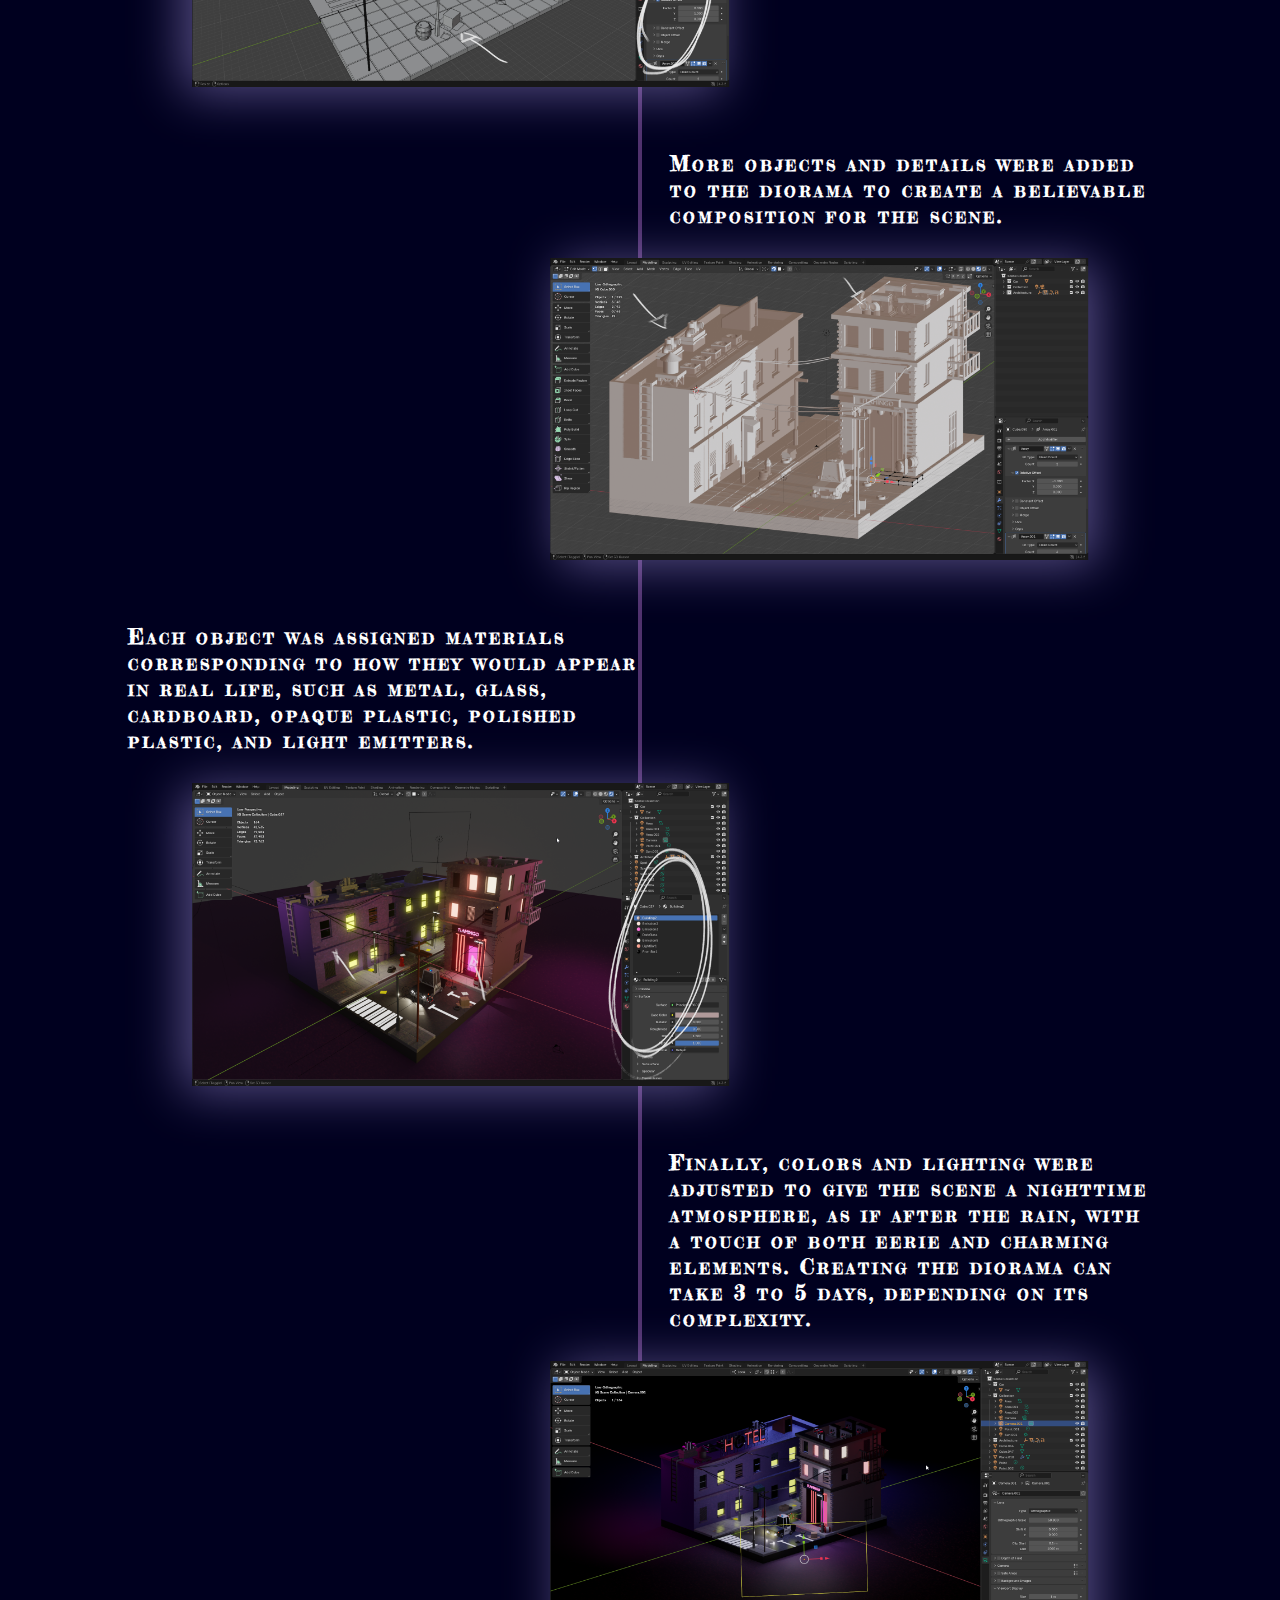
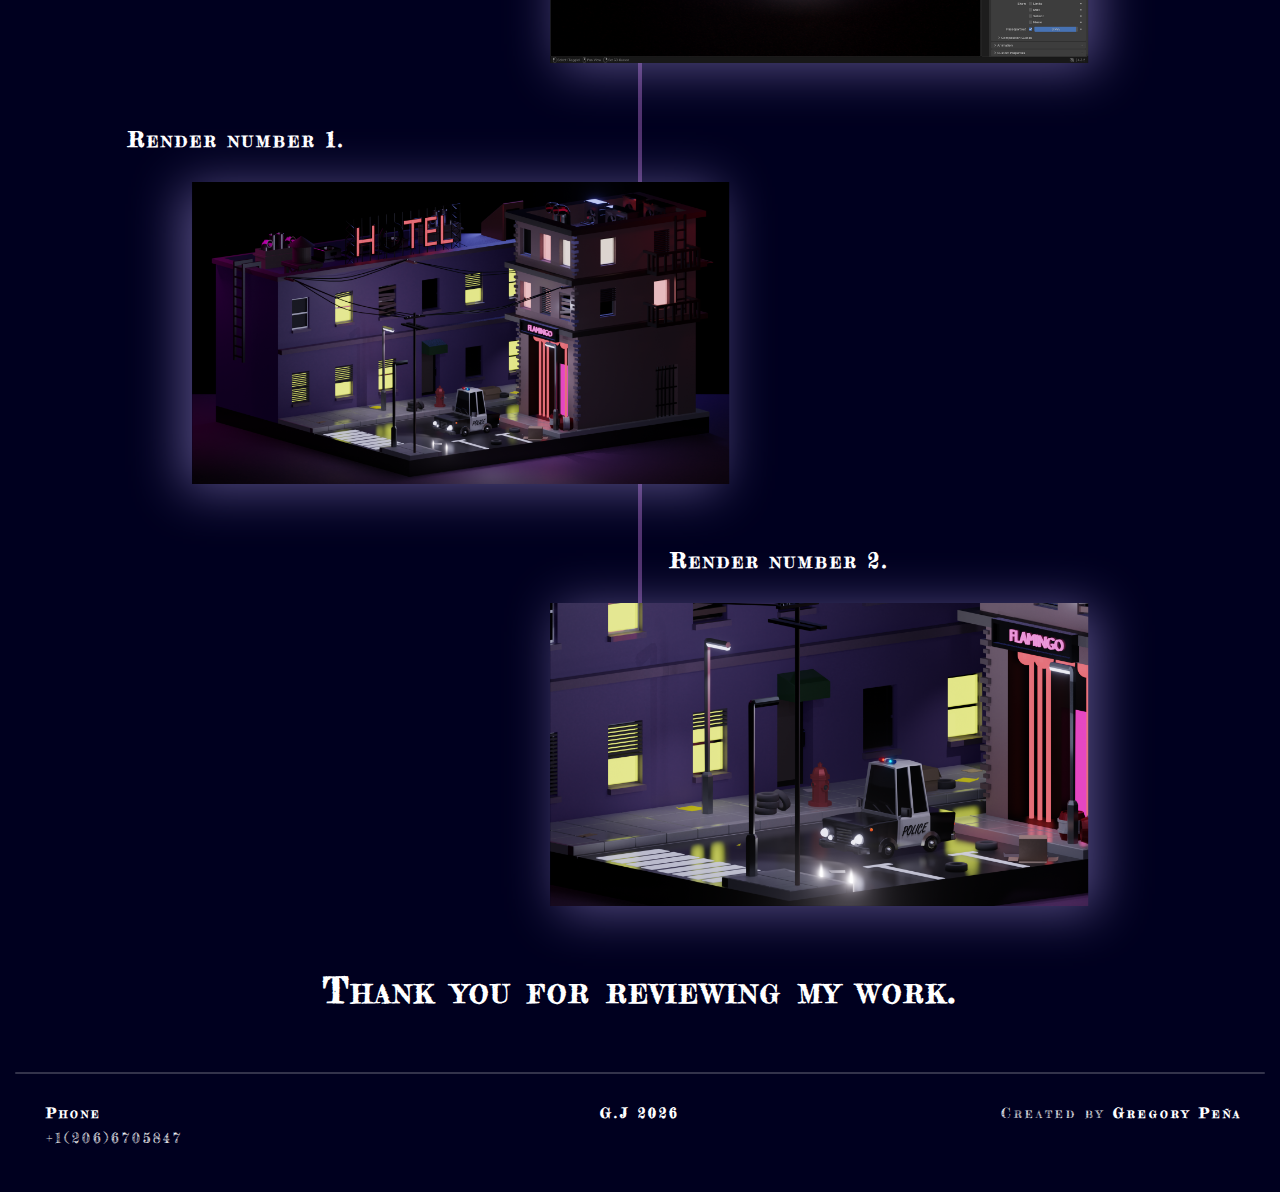
<file: pages/Blender.html>
<!DOCTYPE html>
<html lang="en">
<head>
    <meta charset="UTF-8">
    <meta name="viewport" content="width=device-width, initial-scale=1.0">
    <title>Blender</title>

    
 <link href="../css/app.css" rel="stylesheet" /> 



<link rel="icon" type="image/svg+xml" href="../img/svg/CVLogo.svg">
<link href="../manifest.json" rel="manifest">

<style>
    .line-roadmap  
    {
        margin-top:80px ; 
    }
    body
    {

         background: round; 
        background-image: url("../desing/BlerderRoadmapsvg.svg");
        background-size:  100%; /* Make the background match element's size */
      background-repeat: no-repeat; /* Prevent tiling */
      background-position:  top; /* Center the image */
    }

    @media (max-width:1900px) {
        body
        {
        background-image: none;

        }
        .line-roadmap-frame
        {
            display: flex ;
          
        }

        .line-roadmap
        {
            background: #9e61bc !important;
            width: 4px;
        }


        
    }

    @media (max-width:639px) {

        h2
        {
            font-size: 14px;
        }
        }
  
</style>
</head>


<body class="position-relative overflow-hidden">


    <div class="load-page-frame">
        <div class="lds-grid">
            <div></div>
            <div></div>
            <div></div>
            <div></div>
            <div></div>
            <div></div>
            <div></div>
            <div></div>
            <div></div>
            <p>Loading</p>
        </div>
      
    </div>


    <div class="translate">
        <div class="translate-button translate-button-active" language="english">EN</div>
        <div class="translate-button" language="spanish">ES</div> </div>
    </div>


    
    <div id="scroll-btn">
        <div id="scroll-btn-sign">
            ↑
        </div>
    </div>

<section class="margin-top-4">

    <img src="../img/Blender_logo_no_text.svg.webp" class="width-10 width-100px-m1023px margin-0-auto display-flex" class="display-grid" alt="">
    <h1 class="title text-align-center padding-4 margin-2 ">Blender</h1>
</section>

<div class="back-button">
    <img   src="../img/Arrow.webp" alt="">
    <div class="back-button-text"><h4>Back</h4></div>
    <a href="../#extra-knowledge"></a>
</div>

    <section class="roadmap margin-top-4">
        
        <div class="steps-frame display-grid ">
            <div class="steps-bodoy ">
                <div class="explain-frame-column display-grid grid-template-columns-2 grid-template-columns-1-m1279px">
                    <div class="explain-frame  padding-left-20 padding-left-0-m1279px text-align-center-m1279px word-spacing--2 ">
                        <h2 class=" "> To create the low-poly alleyway, we started with a police patrol car, shaping it through basic modeling and using the mirror modifier.</h4>
                     </div>

                </div>
               
                <div class="explain-image-frame margin-top-4">
                    <img src="../img/portfolio/Blender/1.webp"  class=" explain-left-image-frame " alt="">
                </div>
            </div>
            
        </div>
     
    </section>

    <section class="roadmap margin-top-4 padding-top-4">
        
        <div class="steps-frame display-grid ">
            <div class="steps-bodoy ">
                <div class="explain-frame-column display-grid grid-template-columns-2 grid-template-columns-1-m1279px">
                    <div></div>
                    <div class="explain-frame  padding-right-20  padding-right-0-m1279px text-align-center-m1279px padding-left-4 word-spacing--2 ">
                        <h2 class=" "> The police patrol car was given more details, with exaggerated proportions to simulate a cartoon style.</h4>
                     </div>

                </div>
               
                <div class="explain-image-frame margin-top-4">
                    <img src="../img/portfolio/Blender/2.webp"  class=" explain-right-image-frame " alt="">
                </div>
            </div>
            
        </div>
     
    </section>

    <section class="roadmap margin-top-4 padding-top-4">
        
        <div class="steps-frame display-grid ">
            <div class="steps-bodoy ">
                <div class="explain-frame-column display-grid grid-template-columns-2 grid-template-columns-1-m1279px">
                    <div class="explain-frame  padding-left-20 padding-left-0-m1279px text-align-center-m1279px word-spacing--2 ">
                        <h2 class=" "> The scene was designed modularly using the Array modifier, and additional objects, such as trash, were included to make the place feel more realistic.</h4>
                     </div>

                </div>
               
                <div class="explain-image-frame margin-top-4">
                    <img src="../img/portfolio/Blender/3.webp"  class=" explain-left-image-frame " alt="">
                </div>
            </div>
            
        </div>
     
    </section>

    <section class="roadmap margin-top-4 padding-top-4">
        
        <div class="steps-frame display-grid ">
            <div class="steps-bodoy ">
                <div class="explain-frame-column display-grid grid-template-columns-2 grid-template-columns-1-m1279px">
                    <div></div>
                    <div class="explain-frame  padding-right-20 padding-right-0-m1279px text-align-center-m1279px padding-left-4 word-spacing--2 ">
                        <h2 class=" "> More objects and details were added to the diorama to create a believable composition for the scene.</h4>
                     </div>

                </div>
               
                <div class="explain-image-frame margin-top-4">
                    <img src="../img/portfolio/Blender/4.webp"  class=" explain-right-image-frame " alt="">
                </div>
            </div>
            
        </div>
     
    </section>


    <section class="roadmap margin-top-4 padding-top-4">
        
        <div class="steps-frame display-grid ">
            <div class="steps-bodoy ">
                <div class="explain-frame-column display-grid grid-template-columns-2 grid-template-columns-1-m1279px" >
                    <div class="explain-frame  padding-left-20  padding-left-0-m1279px text-align-center-m1279px word-spacing--2 ">
                        <h2 class=" "> Each object was assigned materials corresponding to how they would appear in real life, such as metal, glass, cardboard, opaque plastic, polished plastic, and light emitters.</h4>
                     </div>

                </div>
               
                <div class="explain-image-frame margin-top-4">
                    <img src="../img/portfolio/Blender/5.webp"  class=" explain-left-image-frame " alt="">
                </div>
            </div>
            
        </div>
     
    </section>

    <section class="roadmap margin-top-4 padding-top-4">
        
        <div class="steps-frame display-grid ">
            <div class="steps-bodoy ">
                <div class="explain-frame-column display-grid grid-template-columns-2 grid-template-columns-1-m1279px">
                    <div></div>
                    <div class="explain-frame  padding-right-20 padding-right-0-m1279px text-align-center-m1279px padding-left-4 word-spacing--2 ">
                        <h2 class=" "> Finally, colors and lighting were adjusted to give the scene a nighttime atmosphere, as if after the rain, with a touch of both eerie and charming elements. Creating the diorama can take 3 to 5 days, depending on its complexity.</h4>
                     </div>

                </div>
               
                <div class="explain-image-frame margin-top-4">
                    <img src="../img/portfolio/Blender/6.webp"  class=" explain-right-image-frame " alt="">
                </div>
            </div>
            
        </div>
     
    </section>


    <section class="roadmap margin-top-4 padding-top-4">
        
        <div class="steps-frame display-grid ">
            <div class="steps-bodoy ">
                <div class="explain-frame-column display-grid grid-template-columns-2 grid-template-columns-1-m1279px" >
                    <div class="explain-frame  padding-left-20  padding-left-0-m1279px text-align-center-m1279px word-spacing--2 ">
                        <h2 class=" "> Render number 1.</h4>
                     </div>

                </div>
               
                <div class="explain-image-frame margin-top-4">
                    <img src="../img/portfolio/Blender/StreetBlender1.webp"  class=" explain-left-image-frame " alt="">
                </div>
            </div>
            
        </div>
     
    </section>


    <section class="roadmap margin-top-4 padding-top-4">
        
        <div class="steps-frame display-grid ">
            <div class="steps-bodoy ">
                <div class="explain-frame-column display-grid grid-template-columns-2 grid-template-columns-1-m1279px">
                    <div></div>
                    <div class="explain-frame  padding-right-20 padding-right-0-m1279px text-align-center-m1279px padding-left-4 word-spacing--2 ">
                        <h2 class=" "> Render number 2.</h4>
                     </div>

                </div>
               
                <div class="explain-image-frame margin-top-4">
                    <img src="../img/portfolio/Blender/StreetBlender1Zoom.webp"  class=" explain-right-image-frame " alt="">
                </div>
            </div>
            
        </div>
     
    </section>



    
    <section class="margin-top-5 " >
        
        <h2 class="text-align-center title">Thank you for reviewing my work.</h2>
     
    </section>

    



    <section class="line-roadmap-frame z-index--1 display-none justify-content-center width-100 height-100" >
        <div class="line-roadmap   position-absolute top-0  vertical-liner-middle background-white opacity-50 position-absolute height-90 z-index--1 ">

        </div>

    </section>


    <!-- <div>
        <img src="../desing/BlerderRoadmapsvg.svg" class="position-absolute z-index--1 top-0 width-100 height-100" walt="">
    </div> -->
<!-- 
    <object type="image/svg+xml" class="position-absolute z-index--1 top-0" data="../desing/BlerderRoadmapsvg.svg" width="100vw" height="100%"  ></object> -->


    <footer>

        <div class="horizontal-liner-title background-white opacity-20 margin-top-5"></div>

        <div class="display-grid grid-template-columns-3 padding-4 ">
            <div class="phone-number padding-left-1 padding-bottom-1 footer-cl">
                <span class="font-weight-600 padding-left-1">Phone</span>
                <div class="margin-1">
                    +1(206)6705847
                </div>
            </div>
            <div class="text-align-center font-weight-600 footer-cl">
                </span> G.J <span class="today-years"></span>
            </div>
            <div class="make text-align-end padding-right-1 footer-cl">
                Created by <span class="font-weight-600">Gregory Peña</span>
            </div>
        </div>
    </footer>
    
</body>
<script>



const body = document.querySelector('body');
const loadPageFrame = document.querySelector('.load-page-frame');
const translateButtons = document.querySelectorAll('.translate-button');
const h2 = document.querySelectorAll('h2')
const backButton = document.querySelectorAll('.back-button h4')


const scrollBtn=  document.getElementById('scroll-btn-sign');

window.scrollTo(0, window.scrollY - 1);
    
window.addEventListener('scroll', function() {
    if (window.scrollY > 1) {
        scrollBtn.style.opacity = '1';
        scrollBtn.style.visibility = 'visible';
        scrollBtn.style.display = 'flex';
        scrollBtn.style.transition = 'opacity 0.3s';
    } else {
        scrollBtn.style.display = 'none';
    }
});



window.onload = function()
{
    body.classList.remove('overflow-hidden')
    body.classList.add('overflow-auto')
    loadPageFrame.classList.add('load-page-frame-animation')

}


scrollBtn.addEventListener('click', function() {
    document.querySelector('html').scrollTo({ top: 0, behavior: 'smooth' });
    document.querySelector('body').scrollTo({ top: 0, behavior: 'smooth' });
});




const FooterCl= document.querySelectorAll('.footer-cl')

var currentDate = new Date()

const todayYears = document.querySelectorAll('.today-years')

todayYears.forEach(function(element){
    element.textContent =currentDate.getFullYear();
})



translateButtons.forEach((translateButton) => {
    

    const attr = translateButton.getAttribute('language');


    
    let lastHoveredElement = document.querySelector('.translate-button-active');
    translateButton.addEventListener('click', () =>{
         
        if(attr != null)
        {
            StateLanguage = attr
        }
       
        translateButtons.forEach((btn) => {
            btn.classList.remove('translate-button-active');
        });

        

        translateButton.classList.add('translate-button-active');
        lastHoveredElement = translateButton;

        backButton[0].textContent =  data[attr].backButton;
        h2[0].textContent = data[attr].h2a;
        h2[1].textContent = data[attr].h2b;
        h2[2].textContent = data[attr].h2c;
        h2[3].textContent = data[attr].h2d;
        h2[4].textContent = data[attr].h2e;
        h2[5].textContent = data[attr].h2f;
        h2[6].textContent = data[attr].h2h;
        h2[7].textContent = data[attr].h2i;
        h2[8].textContent = data[attr].h2j;

        FooterCl[0].innerHTML =  data[attr].FooterCl0
        FooterCl[2].innerHTML =  data[attr].FooterCl2


            
    });
});



var data =
  {

    spanish:
        {
    backButton: `Volver`,
    h2a: `Para crear el callejón en low-poly, comenzamos con un coche patrulla, modelándolo mediante técnicas básicas y utilizando el modificador Mirror.`,
    h2b: `Al coche patrulla se le añadieron más detalles, con proporciones exageradas para simular un estilo caricaturesco.`,
    h2c: `La escena se diseñó de forma modular utilizando el modificador Array, y se incluyeron objetos adicionales, como basura, para que el lugar se sintiera más realista.`,
    h2d: `Se añadieron más objetos y detalles al diorama para crear una composición creíble en la escena.`,
    h2e: `A cada objeto se le asignaron materiales que correspondieran a su apariencia en la vida real, como metal, vidrio, cartón, plástico opaco, plástico pulido y emisores de luz.`,
    h2f: `Finalmente, se ajustaron los colores y la iluminación para darle a la escena una atmósfera nocturna, como después de la lluvia, con un toque tanto misterioso como encantador. Crear el diorama puede tomar de 3 a 5 días, dependiendo de su complejidad.`,
    h2h: `Render número 1.`,
    h2i: `Render número 2.`,
    h2j: `Gracias por revisar mi trabajo.`,



    FooterCl0:
        `
        <span class="font-weight-600 padding-left-1">Teléfono</span>
                <div class="margin-1">
                    +1(206)6705847
                </div>`
        ,
        FooterCl2:`Creado por <span class="font-weight-600">Gregory Peña</span>`,
 

    
    

    },
    
    english:
    {   
        backButton: `Back`,
        h2a:`To create the low-poly alleyway, we started with a police patrol car, shaping it through basic modeling and using the mirror modifier`,
        h2b:`The police patrol car was given more details, with exaggerated proportions to simulate a cartoon style.`,
        h2c:`The scene was designed modularly using the Array modifier, and additional objects, such as trash, were included to make the place feel more realistic.`,
        h2d:`
More objects and details were added to the diorama to create a believable composition for the scene.`,
        h2e:`Each object was assigned materials corresponding to how they would appear in real life, such as metal, glass, cardboard, opaque plastic, polished plastic, and light emitters.`,
        h2f:`
Finally, colors and lighting were adjusted to give the scene a nighttime atmosphere, as if after the rain, with a touch of both eerie and charming elements. Creating the diorama can take 3 to 5 days, depending on its complexity.`,
    h2h: `Render number 1.`,
    h2i: `Render number 2.`,
    h2j: `Thank you for reviewing my work.`,
    FooterCl0:
        `
        <span class="font-weight-600 padding-left-1">Phone</span>
                <div class="margin-1">
                    +1(206)6705847
                </div>`
        ,
        FooterCl2:`Created by <span class="font-weight-600">Gregory Peña</span>`,
    },
   
}


</script>

</html>
</file>
<file: css/app.css>
/*Variable=================== Start*/
@font-face {
  font-family: 'Font-Standard';
  src: url("../font/FrederickatheGreat-Regular.ttf"); }
/*Variable=================== End*/
* {
  margin: 0px;
  padding: 0px;
  box-sizing: border-box; }

html {
  background: #00001f;
  scroll-behavior: smooth; }

html,
body,
input,
textarea,
button {
  font-family: 'Font-Standard';
  font-variant: small-caps;
  letter-spacing: 3px;
  font-size: 14px;
  color: white; }

input,
textarea,
button {
  color: black;
  font-weight: 600;
  z-index: 10; }

button {
  font-weight: 600;
  cursor: pointer; }

/*Masterpage=================== Start*/
.load-page-frame {
  top: 0px;
  position: fixed;
  width: 100%;
  transition: opacity 0.5s ease-in-out;
  background: #00001f;
  height: 100vh;
  display: grid;
  place-items: center;
  z-index: 1000; }

.load-page-frame-animation {
  animation: loadPageFrameAnimation  .2s ease-in-out forwards; }

@keyframes loadPageFrameAnimation {
  0% {
    opacity: 1; }
  100% {
    opacity: 0;
    z-index: 0;
    display: none; } }
.lds-grid p {
  position: absolute;
  bottom: 100%;
  left: 1px;
  font-size: 16px; }

.lds-grid {
  /* change color here */
  color: #1c4c5b; }

.lds-grid,
.lds-grid div {
  box-sizing: border-box; }

.lds-grid {
  display: inline-block;
  position: relative;
  width: 80px;
  height: 80px; }

.lds-grid div {
  position: absolute;
  width: 16px;
  height: 16px;
  border-radius: 50%;
  background: currentColor;
  animation: lds-grid 1.2s linear infinite; }

.lds-grid div:nth-child(1) {
  top: 8px;
  left: 8px;
  animation-delay: 0s; }

.lds-grid div:nth-child(2) {
  top: 8px;
  left: 32px;
  animation-delay: -0.4s; }

.lds-grid div:nth-child(3) {
  top: 8px;
  left: 56px;
  animation-delay: -0.8s; }

.lds-grid div:nth-child(4) {
  top: 32px;
  left: 8px;
  animation-delay: -0.4s; }

.lds-grid div:nth-child(5) {
  top: 32px;
  left: 32px;
  animation-delay: -0.8s; }

.lds-grid div:nth-child(6) {
  top: 32px;
  left: 56px;
  animation-delay: -1.2s; }

.lds-grid div:nth-child(7) {
  top: 56px;
  left: 8px;
  animation-delay: -0.8s; }

.lds-grid div:nth-child(8) {
  top: 56px;
  left: 32px;
  animation-delay: -1.2s; }

.lds-grid div:nth-child(9) {
  top: 56px;
  left: 56px;
  animation-delay: -1.6s; }

@keyframes lds-grid {
  0%, 100% {
    opacity: 1; }
  50% {
    opacity: 0.5; } }
menu {
  position: absolute;
  height: var(--height-menu);
  font-size: 1.5rem;
  grid-template-columns: 2.5fr .65fr .65fr .65fr .65fr; }
  menu #logo {
    margin: 0px 0px 0px 40px;
    padding: 10px 0px 0px 0px;
    font-size: 2.5rem;
    cursor: pointer;
    text-shadow: var(--text-shadow-title); }
  menu .menu-button {
    margin: 0px 15px 0px 15px;
    padding: 10px 0px 15px 0px;
    text-align: center;
    width: 100%; }
    menu .menu-button .menu-content-button {
      width: max-content; }
      menu .menu-button .menu-content-button .menu-button-frame:hover {
        cursor: pointer; }
        menu .menu-button .menu-content-button .menu-button-frame:hover .menu-button-line {
          border-bottom: solid 1px white;
          width: 100%;
          border-radius: 5; }
      menu .menu-button .menu-content-button .menu-button-line {
        width: 0px;
        transition: all .2s ease-out; }

@media (max-width: 959px) {
  nav {
    width: 400px;
    height: 100%;
    position: fixed;
    right: -400px;
    z-index: 10000;
    background-color: #00001f; }
    nav menu.display-grid {
      position: relative;
      grid-template-columns: 1fr;
      height: max-content; }
      nav menu.display-grid #logo {
        width: 100%;
        margin: 0px; }
        nav menu.display-grid #logo h3 {
          display: flex;
          justify-content: space-between; }
          nav menu.display-grid #logo h3 a {
            margin: 30px; }
          nav menu.display-grid #logo h3 #nav-open-close {
            display: block;
            margin: 18px 30px 30px 30px;
            border: solid;
            padding: 27px 27px 27px 30px;
            border-radius: 50px;
            height: 50px;
            width: 50px;
            text-align: center;
            display: flex;
            justify-content: center;
            align-items: center;
            animation: menuClose 1.5s ease-in-out infinite;
            font-size: 30px; }
        nav menu.display-grid #logo #nav-open-button {
          height: 55px;
          width: 55px;
          border: solid;
          position: fixed;
          background: #00001f;
          top: 30px;
          right: 35px; }
          nav menu.display-grid #logo #nav-open-button #nav-open-button-body {
            position: relative; }
            nav menu.display-grid #logo #nav-open-button #nav-open-button-body div {
              height: 11px;
              width: max-content;
              font-size: 106px;
              position: absolute;
              left: 8px; }
            nav menu.display-grid #logo #nav-open-button #nav-open-button-body div:nth-child(1) {
              top: -60px; }
            nav menu.display-grid #logo #nav-open-button #nav-open-button-body div:nth-child(2) {
              top: -47px; }
            nav menu.display-grid #logo #nav-open-button #nav-open-button-body div:nth-child(3) {
              top: -33px; }
      nav menu.display-grid .menu-button {
        justify-content: start; }
        nav menu.display-grid .menu-button .menu-content-button {
          width: 100%; }
          nav menu.display-grid .menu-button .menu-content-button h2 {
            padding: 8px 8px 8px 10px;
            text-align: start; }
            nav menu.display-grid .menu-button .menu-content-button h2 a {
              width: 100%;
              display: flex; }

  .nav-animation-mobile-open {
    animation: navAnimationMobileOpen .3s ease-in-out forwards; }

  @keyframes navAnimationMobileOpen {
    0% {
      right: -400px; }
    100% {
      right: 0px; } }
  .nav-animation-mobile-close {
    animation: navAnimationMobileClose .3s ease-in-out forwards; }

  @keyframes navAnimationMobileClose {
    0% {
      right: 0px; }
    100% {
      right: -400px; } }
  .nav-animation-mobile-open-button {
    animation: navAnimationMobileOpenButton .3s ease-in-out forwards; }

  @keyframes navAnimationMobileOpenButton {
    0% {
      right: 35px; }
    100% {
      right: -400px; } }
  .nav-animation-mobile-close-button {
    animation: navAnimationMobileCloseButton .3s ease-in-out forwards; }

  @keyframes navAnimationMobileCloseButton {
    0% {
      right: -400px; }
    100% {
      right: 35px; } }
  @keyframes menuClose {
    0% {
      font-weight: 200; }
    100% {
      font-weight: 800; } }
    /* @media (max-width:400px) {

    menu.display-grid {
        grid-template-columns: 1fr;
        width: 100%;
    }
}
  */ }
/*Masterpage=================== End*/
/*Object=================== Start*/
.back-button {
  width: max-content;
  height: max-content;
  position: absolute;
  top: 0px;
  left: 0px;
  display: flex;
  justify-content: center;
  align-items: center;
  z-index: 10; }
  .back-button img {
    position: relative;
    transform: rotate(-90deg);
    width: 50%;
    top: 0px;
    left: 0px;
    animation: backButtonAnimation  .8s ease-in-out infinite; }
  .back-button .back-button-text {
    position: absolute;
    bottom: 140px;
    left: 60px;
    font-size: 40px; }
  .back-button a {
    top: 0px;
    left: 0px;
    position: absolute;
    width: 100%;
    height: 100%; }

@keyframes backButtonAnimation {
  0% {
    left: 60px; }
  100% {
    left: 30px; } }
@media (max-width: 539px) {
  .back-button img {
    width: 26%;
    animation: backButtonAnimation2  .8s ease-in-out infinite; }
  .back-button .back-button-text {
    bottom: 68px;
    left: 19px; }

  @keyframes backButtonAnimation2 {
    0% {
      left: 15px; }
    100% {
      left: -30px; } } }
@keyframes backButtonAnimation {
  0% {
    left: 60px; }
  100% {
    left: 30px; } }
#aboutme {
  display: grid;
  padding: var(--height-menu) 0px 0px 0px;
  grid-template-columns: 1fr .01fr 1fr; }

#project,
#contact,
#about,
#extra-knowledge {
  height: 110vh; }

#background-welcome {
  position: absolute;
  background-image: linear-gradient(to bottom, rgba(0, 0, 31, 0.1) 80%, #00001f), url("../img/page5.png"); }

.background-video-full-frame {
  position: absolute;
  top: 0px;
  left: 0px;
  width: 100%;
  height: 100%;
  object-fit: fill; }

.background-shadow-top-bottom-primary {
  background: linear-gradient(to bottom, #00001f, rgba(0, 0, 31, 0.1) 20%, rgba(0, 0, 31, 0.1) 70%, #00001f);
  position: absolute;
  width: 100%;
  height: 101%;
  top: 0px;
  left: 0px;
  z-index: 1; }

.extra-knowledge-mobile-frame-img {
  position: relative;
  width: 100%;
  height: 500px;
  display: grid;
  place-items: center; }
  .extra-knowledge-mobile-frame-img button {
    padding: 20px;
    border-radius: 3px;
    background: rgba(88, 88, 88, 0.8);
    border: none;
    color: white; }
  .extra-knowledge-mobile-frame-img button:active {
    background: rgba(255, 255, 255, 0.8); }
  .extra-knowledge-mobile-frame-img button:hover {
    background: rgba(255, 255, 255, 0.8); }
  .extra-knowledge-mobile-frame-img .extra-knowledge-mobile-img {
    width: 112%;
    height: 100%;
    position: absolute;
    background: round;
    transform: translate(-50%, -50%);
    left: 50%;
    top: 50%;
    z-index: -1; }

.extra-knowledge-mobile-frame-img:nth-child(1) .extra-knowledge-mobile-img {
  background-image: url(../img/indexVideo/UnrealEngine5.webp); }

.extra-knowledge-mobile-frame-img:nth-child(2) .extra-knowledge-mobile-img {
  background-image: url(../img/indexVideo/Blender.webp); }

.extra-knowledge-mobile-frame-img:nth-child(3) .extra-knowledge-mobile-img {
  background-image: url(../img/indexVideo/Clipstudio.webp); }

.extra-knowledge-mobile-frame-img:nth-child(4) .extra-knowledge-mobile-img {
  background-image: url(../img/indexVideo/DavinciResolve.webp); }

@media (max-width: 1279px) {
  .extra-knowledge-mobile-frame-img {
    overflow: hidden;
    height: 300px; } }
@media (max-width: 479px) {
  .extra-knowledge-mobile-frame-img {
    overflow: hidden;
    height: 200px; } }
.brochure {
  position: relative;
  background-size: inherit;
  padding: 60px;
  animation: brochureAnimtion 5000000000000s linear infinite;
  z-index: 0;
  height: 98vh;
  background-image: url("../img/unity4.png"); }
  .brochure .brochure-title-animation {
    animation: brochureTitleAnimation .3s ease-in-out forwards; }
  .brochure .brochure-body {
    height: 100%; }
    .brochure .brochure-body .brochure-frame-gallery {
      height: 100%;
      display: flex;
      justify-content: center;
      align-items: center; }
      .brochure .brochure-body .brochure-frame-gallery .brochure-gallery {
        /* display: flex; */
        justify-content: center;
        /* justify-items: center; */
        width: 400px;
        height: 400px;
        position: absolute;
        /*
.brochure-image-photo:hover
{
    cursor: pointer;
    margin-bottom: 50px;
    z-index: 10;
}*/ }
        .brochure .brochure-body .brochure-frame-gallery .brochure-gallery .brochure-image-photo {
          background: white;
          border-radius: .8px;
          height: 412px;
          width: 400px;
          position: absolute;
          justify-content: center;
          align-items: center;
          display: flex;
          box-shadow: 5px 8px 19px #393939;
          z-index: 1;
          bottom: 0px;
          transition: all .15s ease; }
          .brochure .brochure-body .brochure-frame-gallery .brochure-gallery .brochure-image-photo .brochure-image-frame,
          .brochure .brochure-body .brochure-frame-gallery .brochure-gallery .brochure-image-photo .brochure-video-frame {
            border: solid silver 1px;
            position: absolute;
            width: 87%;
            height: 68%;
            top: 8%;
            overflow: hidden;
            box-shadow: var(--shadow-capture); }
            .brochure .brochure-body .brochure-frame-gallery .brochure-gallery .brochure-image-photo .brochure-image-frame .brochure-image,
            .brochure .brochure-body .brochure-frame-gallery .brochure-gallery .brochure-image-photo .brochure-video-frame .brochure-image {
              width: 112%;
              height: 100%;
              position: absolute;
              background: round;
              transform: translate(-50%, -50%);
              left: 50%;
              top: 50%;
              z-index: -1; }
            .brochure .brochure-body .brochure-frame-gallery .brochure-gallery .brochure-image-photo .brochure-image-frame .brochure-video,
            .brochure .brochure-body .brochure-frame-gallery .brochure-gallery .brochure-image-photo .brochure-video-frame .brochure-video {
              position: absolute;
              object-fit: fill;
              width: 100%;
              height: 100%; }
          .brochure .brochure-body .brochure-frame-gallery .brochure-gallery .brochure-image-photo .brochure-image-title {
            position: absolute;
            bottom: 33px;
            color: #545454;
            font-size: xx-large;
            text-align: center;
            /* font-size: 37px; */
            transform: rotate(-2deg);
            font-style: italic;
            font-variant: all-small-caps;
            animation: brochureImageTitlAnimation ease-in-out .3s infinite; }
        .brochure .brochure-body .brochure-frame-gallery .brochure-gallery .brochure-image-photo:nth-child(1) {
          transform: rotate(-10deg);
          z-index: 9; }
        .brochure .brochure-body .brochure-frame-gallery .brochure-gallery .brochure-image-photo:nth-child(2) {
          margin-left: 8%;
          transform: rotate(0deg);
          z-index: 8; }
          .brochure .brochure-body .brochure-frame-gallery .brochure-gallery .brochure-image-photo:nth-child(2) .brochure-image {
            background-image: url("../img/fronend.jpg"); }
        .brochure .brochure-body .brochure-frame-gallery .brochure-gallery .brochure-image-photo:nth-child(3) {
          margin-left: 13%;
          transform: rotate(10deg);
          z-index: 7; }
          .brochure .brochure-body .brochure-frame-gallery .brochure-gallery .brochure-image-photo:nth-child(3) .brochure-image {
            background-image: url("../img/website.png"); }
        .brochure .brochure-body .brochure-frame-gallery .brochure-gallery .brochure-image-photo:nth-child(4) {
          margin-left: 18%;
          transform: rotate(20deg);
          z-index: 6; }
          .brochure .brochure-body .brochure-frame-gallery .brochure-gallery .brochure-image-photo:nth-child(4) .brochure-image {
            background-image: url("../img/CustomerPlaform.png"); }
        .brochure .brochure-body .brochure-frame-gallery .brochure-gallery .brochure-image-photo:nth-child(5) {
          margin-left: 23%;
          transform: rotate(30deg);
          z-index: 5; }
          .brochure .brochure-body .brochure-frame-gallery .brochure-gallery .brochure-image-photo:nth-child(5) .brochure-image {
            background-image: url("../img/medicalVisitApp2.png"); }
          .brochure .brochure-body .brochure-frame-gallery .brochure-gallery .brochure-image-photo:nth-child(5) .brochure-image-title {
            bottom: 19px;
            transform: rotate(-1deg); }
        .brochure .brochure-body .brochure-frame-gallery .brochure-gallery .brochure-image-photo:hover {
        /* 
margin-bottom: 50px;*/
          z-index: 10;
          cursor: pointer;
          transition: margin-bottom 0.2s linear; }
        .brochure .brochure-body .brochure-frame-gallery .brochure-gallery .brochure-image-photo-animate {
          animation: brochureImageMove 0.2s linear forwards; }
        .brochure .brochure-body .brochure-frame-gallery .brochure-gallery .brochure-image-photo-animate-reverse {
          animation: brochureImageMove 0.2s linear reverse; }
  .brochure .brochure-shadow {
    background: linear-gradient(to bottom, #00001f, rgba(0, 0, 31, 0.1) 20%, rgba(0, 0, 31, 0.1) 80%, #00001f);
    position: absolute;
    height: 100%;
    width: 100%;
    top: 0px;
    left: 0px;
    z-index: 1; }

.brochure-background-image-1 {
  background-image: url("../img/unity4.png"); }

.brochure-background-image-2 {
  background-image: url("../img/blazor.png"); }

.brochure-background-image-3 {
  background-image: url("../img/netMaui.png"); }

@keyframes brochureAnimtion {
  0% {
    background-position: 0 0; }
  100% {
    background-position: 0 10000000000000%; } }
@keyframes brochureImageMove {
  0% {
    margin-bottom: 0px; }
  100% {
    margin-bottom: 50px; } }
@keyframes brochureTitleAnimation {
  0% {
    opacity: 100%; }
  100% {
    opacity: 0%; } }
.brochure-text {
  position: relative;
  opacity: 0%;
  padding: 70px;
  text-align: justify;
  hyphens: auto;
  word-spacing: -2px; }
  .brochure-text .brochure-text-background {
    position: absolute;
    width: 100%;
    height: 100%;
    top: 0px;
    left: 0px;
    background: round url("../img/BackgroundText3.png");
    opacity: .9;
    z-index: -1; }

.brochure-text-js {
  animation: brochureTextJsAnimation linear .2s forwards; }

@keyframes brochureTextJsAnimation {
  0% {
    opacity: 0%; }
  100% {
    opacity: 100%; } }
.position-0 {
  top: 0px;
  left: 0px; }

/*

.background-shadow-inside
{
    box-shadow:
    inset 0em 0em 13em $background-primary,
    0.0 0  $background-primary;
}
*/
.double-lines {
  border-bottom: var(--bordes-line);
  border-top: var(--bordes-line); }

.font-weight-600 {
  font-weight: 600; }

.frame-fullscreen {
  height: 100vh;
  width: 100%; }

.frame-fullscreen-height {
  height: 100vh; }

.frame-100-h-w {
  height: 100%;
  width: 100%; }

.object-centered-frame-display {
  justify-content: center;
  align-items: center; }

.title {
  font-size: 2.5rem;
  text-shadow: var(--text-shadow-title); }

.title-position-absolute {
  top: 50px; }

.vertical-liner-middle {
  border-radius: 10px;
  margin: 20px 0px 40px 0px;
  width: 2px; }

.horizontal-liner-title {
  border-radius: 10px;
  margin: 0px 15px 0px 15px;
  height: 1.7px; }

.form .form-body input,
.form .form-body textarea,
.form .form-body button {
  width: 60%;
  padding: 20px;
  margin: 20px;
  outline: none;
  border: none;
  margin: auto; }

.full-size-frame {
  height: 100%;
  width: 100%; }

#myRadarChart,
.radar-char-frame {
  width: 470px !important;
  height: 470px !important; }

.radar-char-frame > div {
  font-size: 13px;
  position: absolute;
  width: max-content;
  background: rgba(0, 0, 0, 0.596);
  padding: 3px;
  border-radius: 2px; }

.radar-button-text-show-link {
  background: white !important;
  color: black; }

.radar-char-frame #directionArrow {
  transition: transform 0.09s cubic-bezier(0.71, 0.26, 0.64, 1.57); }
.radar-char-frame div:nth-child(2) {
  left: 50%;
  transform: translate(-50%, -50%); }
.radar-char-frame div:nth-child(3) {
  top: 50%;
  transform: translate(0%, -50%);
  left: 100%; }
.radar-char-frame div:nth-child(4) {
  transform: translate(-50%, -50%);
  left: 50%;
  top: 100%; }
.radar-char-frame div:nth-child(5) {
  top: 50%;
  transform: translate(0%, -50%);
  right: 100%; }

.shadow-capture {
  box-shadow: var(--shadow-capture); }

.remove-style-link {
  color: currentColor;
  text-decoration: none; }

.text-up-tag-1 span {
  margin: 2px; }

.text-up-tag-1 span:hover {
  font-weight: 600;
  font-size: 18px;
  transition: all .07s ease-in-out; }

.triangle-frame {
  height: 500px;
  width: 500px;
  position: relative;
  z-index: 2; }
  .triangle-frame .triangle {
    position: relative;
    height: 500px;
    display: flex;
    justify-content: center;
    align-items: center;
    /* background: url('../img/triangle01.png') center; */
    background-repeat: no-repeat;
        /* .point {
            background-color: rgb(255, 0, 0);
            height: 4px;
            width: 4px;
            border-radius: 50px;
            z-index: 1;
        }

        .line-test-horizontal {
            width: 2px;
            height: 500px;
            background-color: red;
        }

        .line-test-vertical {
            width: 500px;
            height: 500px;
            background-color: red;
            transform: rotate(-90deg);
        }

        .line-test-vertical-2 {
            width: 500px;
            height: 500px;
            background-color: red;
            transform: rotate(-90deg);

        } */ }
    .triangle-frame .triangle .triangle-borde {
      background: white;
      width: 2px;
      height: 200px;
      position: absolute;
      display: flex;
      justify-content: center;
      align-content: center;
      align-items: center; }
      .triangle-frame .triangle .triangle-borde .triangle-text {
        text-align: center;
        text-wrap: nowrap;
        position: absolute; }
      .triangle-frame .triangle .triangle-borde .triangle-text-animate {
        animation: triangleTextAnimation 0.04s cubic-bezier(0.23, 1.31, 0.84, 0.85) forwards; }
      .triangle-frame .triangle .triangle-borde .triangle-text-animate-reverse {
        animation: triangleTextAnimationReverse 0.04s cubic-bezier(0.23, 1.31, 0.84, 0.85) forwards; }
    .triangle-frame .triangle .triangle-borde:nth-child(1) {
      transform: rotate(33deg);
      top: 87px;
      left: 180px;
      height: 239px;
      align-items: flex-start;
      /* align-items: center; */ }
      .triangle-frame .triangle .triangle-borde:nth-child(1) .triangle-text {
        transform: rotate(-33deg);
        top: -27px; }
    .triangle-frame .triangle .triangle-borde:nth-child(2) {
      transform: rotate(-33deg);
      left: 310px;
      top: 87px;
      height: 239px;
      align-items: end;
      /* align-items: center; */ }
      .triangle-frame .triangle .triangle-borde:nth-child(2) .triangle-text {
        transform: rotate(392deg);
        bottom: -29px; }
    .triangle-frame .triangle .triangle-borde:nth-child(3) {
      top: 306px;
      left: 115px;
      width: 262px;
      height: 2px;
      justify-content: flex-start;
      /* justify-content: center;  */ }
      .triangle-frame .triangle .triangle-borde:nth-child(3) .triangle-text {
        bottom: -26px;
        left: -42px; }

@keyframes triangleTextAnimation {
  100% {
    font-size: 20px;
    font-weight: 600; } }
@keyframes triangleTextAnimationReverse {
  100% {
    font-size: 14px;
    font-weight: 400; } }
.text-change {
  display: grid;
  justify-content: center;
  align-items: center;
  text-align: center;
  font-size: 40px;
  font-weight: 600;
  height: 500px;
  overflow: hidden; }

.text-change-frame-out {
  position: relative;
  height: 100%;
  width: 100%; }

.text-change-frame-out p {
  width: max-content;
  position: absolute;
  left: 50%;
  transform: translateX(-50%);
  opacity: 0;
  animation: slideInOut 6s cubic-bezier(0, 0.94, 0.27, 1.15) infinite;
  text-shadow: var(--text-shadow-title);
  /* cubic-bezier(0, 1.98, 0.21, 0.3) */ }

.text-change-frame-out p:nth-child(1) {
  animation-delay: 0s; }

.text-change-frame-out p:nth-child(2) {
  animation-delay: 2s; }

.text-change-frame-out p:nth-child(3) {
  animation-delay: 4s; }

@keyframes slideInOut {
  0%,
    40% {
    top: -100%;
    opacity: 0; }
  40%,
    60% {
    top: 50%;
    opacity: 1; }
  60%,
    100% {
    top: 100%;
    opacity: 0; } }
.opacity-0-animation {
  animation: opacity0Animation ease-in-out .7s forwards; }

@keyframes opacity0Animation {
  0% {
    opacity: 100%; }
  100% {
    opacity: 0%; } }
@media (max-width: 1359px) {
  .brochure-frame-gallery .brochure-gallery {
    display: grid !important;
    grid-template-columns: 1fr 1fr 1fr !important; }
    .brochure-frame-gallery .brochure-gallery .brochure-image-photo {
      width: 120px !important;
      height: 120px !important;
      transform: rotate(0deg) !important;
      left: auto !important;
      margin: 0 auto !important;
      position: relative !important; }
      .brochure-frame-gallery .brochure-gallery .brochure-image-photo .brochure-image-title {
        font-size: 15px !important;
        color: white !important;
        bottom: 109% !important;
        z-index: 1000;
        font-weight: bold;
        background: black;
        width: 110%;
        transform: skewY(2deg) rotate(0deg) !important; }

  .brochure-frame-gallery .brochure-image-photo:hover {
    transform: rotate(-25deg) !important; }

  .brochure-text p {
    text-align: center;
    font-size: 15px; }
    .brochure-text p span {
      font-size: 20px;
      font-weight: 700px !important;
      padding: 10px 0px 10px 0px;
      display: flex;
      justify-content: center; } }
.roadmap {
  text-shadow: var(--text-shadow-title); }
  .roadmap .explain-left-image-frame,
  .roadmap .explain-left-video-frame {
    box-shadow: -9px 5px 48px #bfacff75;
    left: 36%; }
  .roadmap .explain-right-image-frame,
  .roadmap .explain-right-video-frame {
    box-shadow: 9px 5px 48px #bfacff75;
    left: 64%; }
  .roadmap img,
  .roadmap video,
  .roadmap iframe {
    transform: translatex(-50%);
    width: 42%;
    position: relative;
    transition: 0.2s cubic-bezier(0.075, 0.82, 0.165, 1);
    z-index: 10; }
  .roadmap .explain-center-image-frame,
  .roadmap .explain-center-video-frame {
    box-shadow: 0px 5px 48px #bfacff75;
    left: 50%; }
  .roadmap .explain-left-image-frame-division {
    display: grid;
    grid-template-columns: .8fr 1fr; }
  .roadmap .explain-right-image-frame-division {
    display: grid;
    grid-template-columns: 1fr .8fr; }
  .roadmap img:hover,
  .roadmap video:hover {
    width: 80%;
    left: 50%;
    box-shadow: 0px 0px 48px #bfacff75;
    z-index: 20; }
  .roadmap .steps-hover-opacity:hover img,
  .roadmap .steps-hover-opacity:hover .explain-frame-opacity {
    opacity: 1; }
  .roadmap .explain-frame-opacity {
    transition: 2s cubic-bezier(0.075, 0.82, 0.165, 1); }
  .roadmap .explain-left-frame-opacity {
    width: 100%;
    height: 700px; }
    .roadmap .explain-left-frame-opacity .explain-left-image-frame-opacity {
      position: relative;
      display: flex;
      text-align: center; }
      .roadmap .explain-left-frame-opacity .explain-left-image-frame-opacity img {
        transition: 4.8s cubic-bezier(0.075, 0.82, 0.165, 1);
        position: absolute;
        top: 0px;
        left: unset !important;
        right: 0px !important;
        box-shadow: 0px 0px 48px #bfacff75;
        width: 71%;
        height: 100%;
        transform: none; }
  .roadmap .explain-right-frame-opacity {
    width: 100%;
    right: 0px;
    height: 700px; }
    .roadmap .explain-right-frame-opacity .explain-right-image-frame-opacity {
      position: relative;
      display: flex;
      text-align: center; }
      .roadmap .explain-right-frame-opacity .explain-right-image-frame-opacity img {
        transition: 4.8s cubic-bezier(0.075, 0.82, 0.165, 1);
        position: absolute;
        top: 0px;
        left: 0px !important;
        box-shadow: 0px 0px 48px #bfacff75;
        width: 80%;
        height: 100%;
        transform: none; }

@media (max-width: 1900px) {
  .roadmap .explain-left-image-frame-division {
    grid-template-columns: 1fr 1fr; }
  .roadmap .explain-right-image-frame-division {
    grid-template-columns: 1fr 1fr; }
  .roadmap .explain-left-image-frame-opacity {
    margin-right: 40px; }
  .roadmap .explain-right-image-frame-opacity {
    margin-left: 40px; }
  .roadmap .explain-right-frame-opacity img,
  .roadmap .explain-left-image-frame-opacity img {
    width: 600px !important; } }
@media (max-width: 1439px) {
  .roadmap .explain-left-image-frame-opacity {
    margin-right: 0px; }
  .roadmap .explain-right-image-frame-opacity {
    margin-left: 0px; } }
@media (max-width: 1279px) {
  .roadmap .explain-left-image-frame-division {
    grid-template-columns: 1fr; }
  .roadmap .explain-right-image-frame-division {
    grid-template-columns: 1fr; }
  .roadmap .explain-left-frame-opacity,
  .roadmap .explain-right-frame-opacity {
    height: max-content; }
  .roadmap .explain-right-frame-opacity .explain-right-image-frame-opacity {
    grid-row: 1; }
  .roadmap .explain-right-frame-opacity .explain-frame {
    grid-row: 2; }
  .roadmap .explain-left-frame-opacity .explain-left-image-frame-opacity,
  .roadmap .explain-right-frame-opacity .explain-right-image-frame-opacity {
    height: 700px;
    display: flex;
    justify-content: center; }
    .roadmap .explain-left-frame-opacity .explain-left-image-frame-opacity img,
    .roadmap .explain-right-frame-opacity .explain-right-image-frame-opacity img {
      right: unset !important;
      left: unset !important; } }
@media (max-width: 499px) {
  .roadmap .explain-left-frame-opacity .explain-left-image-frame-opacity,
  .roadmap .explain-right-frame-opacity .explain-right-image-frame-opacity {
    height: 400px; }
    .roadmap .explain-left-frame-opacity .explain-left-image-frame-opacity img,
    .roadmap .explain-right-frame-opacity .explain-right-image-frame-opacity img {
      width: 300px !important;
      height: 350px; } }
@media (max-width: 479px) {
  #scroll-btn {
    bottom: 50px !important;
    right: 50px !important; }

  #scroll-btn-sign {
    height: 20px;
    width: 20px;
    font-size: 27px;
    margin: 8px !important; }

  .translate {
    bottom: 50px !important;
    left: 50px !important;
    padding: 15px !important; }

  .triangle-frame {
    left: 46%;
    top: 50%;
    transform: translate(-50%, -50%); }

  .brochure-frame-gallery .brochure-gallery {
    right: -42px;
    position: relative;
    grid-template-columns: 1fr 1fr !important;
    position: absolute;
    left: 50%;
    top: 288px;
    transform: translate(-50%, -50%);
    z-index: 10;
    width: 300px !important; } }
@media (max-width: 399px) {
  .triangle-frame {
    left: 40%; }

  .triangle-borde:nth-child(2) .triangle-text {
    bottom: -5px !important;
    left: -89px; }

  nav {
    width: 100%; } }
.translate {
  position: fixed;
  padding: 30px;
  border: solid 2px #4e4e4e;
  background-color: rgba(80, 80, 80, 0.596);
  display: grid;
  grid-template-columns: 1fr 1fr;
  z-index: 12;
  bottom: 100px;
  left: 100px; }
  .translate .translate-button {
    padding: 10px;
    cursor: pointer; }
  .translate .translate-button-active {
    background-color: rgba(211, 211, 211, 0.596);
    font-weight: 700; }

#scroll-btn {
  position: fixed;
  z-index: 12;
  bottom: 100px;
  right: 100px; }
  #scroll-btn #scroll-btn-sign {
    margin: 18px 30px 30px 30px;
    border: solid;
    padding: 27px 27px 27px 30px;
    border-radius: 50px;
    height: 50px;
    width: 50px;
    text-align: center;
    display: none;
    justify-content: center;
    align-items: center;
    animation: scrollBtnSign 1.5s ease-in-out infinite;
    font-size: 31px;
    font-weight: 900; }
  #scroll-btn #scroll-btn-sign:hover {
    cursor: pointer; }

@keyframes scrollBtnSign {
  0% {
    font-weight: 200; }
  100% {
    font-weight: 800; } }
.aling-content-center {
  align-content: center; }

.aling-content-start {
  align-content: start; }

.aling-content-end {
  align-content: end; }

.aling-items-center {
  align-items: center; }

.bottom-100 {
  bottom: 100%; }

.bottom-90 {
  bottom: 90%; }

.bottom-80 {
  bottom: 80%; }

.bottom-70 {
  bottom: 70%; }

.bottom-60 {
  bottom: 60%; }

.bottom-50 {
  bottom: 50%; }

.bottom-40 {
  bottom: 40%; }

.bottom-30 {
  bottom: 30%; }

.bottom-30 {
  bottom: 30%; }

.bottom-20 {
  bottom: 20%; }

.bottom-10 {
  bottom: 10%; }

.bottom-0 {
  bottom: 0%; }

.background-black {
  background: black; }

.background-primary {
  background: #00001f; }

.background-white {
  background: white; }

.centered-text {
  text-align: center; }

.color-white {
  color: white; }

.color-white-important {
  color: white !important; }

.display-flex {
  display: flex; }

.display-none {
  display: none; }

.display-block {
  display: block; }

.display-grid {
  display: grid; }

.font-size-large {
  font-size: large; }

.font-size-x-large {
  font-size: x-large; }

.font-size-xx-large {
  font-size: xx-large; }

.font-size-xxx-large {
  font-size: xxx-large; }

.font-style-oblique {
  font-style: oblique; }

.grid-template-columns-1 {
  grid-template-columns: 1fr; }

.grid-template-columns-2 {
  grid-template-columns: 1fr 1fr; }

.grid-template-columns-2-middle {
  grid-template-columns: 1fr .01fr 1fr; }

.grid-template-columns-3 {
  grid-template-columns: 1fr 1fr 1fr; }

.grid-template-columns-4 {
  grid-template-columns: 1fr 1fr 1fr 1fr; }

.grid-template-columns-4-first-large {
  grid-template-columns: 2.5fr 1fr 1fr 1fr; }

.grid-template-columns-5 {
  grid-template-columns: 1fr 1fr 1fr 1fr 1fr; }

.grid-template-columns-5-first-large {
  grid-template-columns: 2.5fr 1fr 1fr 1fr 1fr; }

.grid-template-columns-6 {
  grid-template-columns: 1fr 1fr 1fr 1fr 1fr 1fr; }

.grid-template-columns-7 {
  grid-template-columns: 1fr 1fr 1fr 1fr 1fr 1fr 1fr; }

.grid-template-columns-8 {
  grid-template-columns: 1fr 1fr 1fr 1fr 1fr 1fr 1fr 1fr; }

.grid-template-columns-9 {
  grid-template-columns: 1fr 1fr 1fr 1fr 1fr 1fr 1fr 1fr 1fr; }

.grid-template-columns-10 {
  grid-template-columns: 1fr 1fr 1fr 1fr 1fr 1fr 1fr 1fr 1fr 1fr; }

.grid-template-columns-11 {
  grid-template-columns: 1fr 1fr 1fr 1fr 1fr 1fr 1fr 1fr 1fr 1fr 1fr; }

.grid-template-columns-12 {
  grid-template-columns: 1fr 1fr 1fr 1fr 1fr 1fr 1fr 1fr 1fr 1fr 1fr 1fr; }

.grid-template-columns-1-important {
  grid-template-columns: 1fr !important; }

.grid-template-columns-2-important {
  grid-template-columns: 1fr 1fr !important; }

.grid-template-columns-2-important-middle {
  grid-template-columns: 1fr .01fr 1fr !important; }

.grid-template-columns-3-important {
  grid-template-columns: 1fr 1fr 1fr !important; }

.grid-template-columns-4-important {
  grid-template-columns: 1fr 1fr 1fr 1fr !important; }

.grid-template-columns-4-important-first-large {
  grid-template-columns: 2.5fr 1fr 1fr 1fr !important; }

.grid-template-columns-5-important {
  grid-template-columns: 1fr 1fr 1fr 1fr 1fr !important; }

.grid-template-columns-6-important {
  grid-template-columns: 1fr 1fr 1fr 1fr 1fr 1fr !important; }

.grid-template-columns-7-important {
  grid-template-columns: 1fr 1fr 1fr 1fr 1fr 1fr 1fr !important; }

.grid-template-columns-8-important {
  grid-template-columns: 1fr 1fr 1fr 1fr 1fr 1fr 1fr 1fr !important; }

.grid-template-columns-9-important {
  grid-template-columns: 1fr 1fr 1fr 1fr 1fr 1fr 1fr 1fr 1fr !important; }

.grid-template-columns-10-important {
  grid-template-columns: 1fr 1fr 1fr 1fr 1fr 1fr 1fr 1fr 1fr 1fr !important; }

.grid-template-columns-11-important {
  grid-template-columns: 1fr 1fr 1fr 1fr 1fr 1fr 1fr 1fr 1fr 1fr 1fr !important; }

.grid-template-columns-12-important {
  grid-template-columns: 1fr 1fr 1fr 1fr 1fr 1fr 1fr 1fr 1fr 1fr 1fr 1fr !important; }

.grid-gap-1 {
  grid-gap: 8px; }

.grid-gap-2 {
  grid-gap: 10px; }

.grid-gap-3 {
  grid-gap: 15px; }

.grid-gap-4 {
  grid-gap: 30px; }

.grid-row-gap-1 {
  grid-row-gap: 8px; }

.grid-row-gap-2 {
  grid-row-gap: 10px; }

.grid-row-gap-3 {
  grid-row-gap: 15px; }

.grid-row-gap-4 {
  grid-row-gap: 30px; }

.grid-column-gap-1 {
  grid-column-gap: 8px; }

.grid-column-gap-2 {
  grid-column-gap: 10px; }

.grid-column-gap-3 {
  grid-column-gap: 15px; }

.grid-column-gap-4 {
  grid-column-gap: 30px; }

.height-0 {
  height: 0%; }

.height-10 {
  height: 10%; }

.height-20 {
  height: 20%; }

.height-30 {
  height: 30%; }

.height-40 {
  height: 40%; }

.height-50 {
  height: 50%; }

.height-60 {
  height: 60%; }

.height-70 {
  height: 70%; }

.height-80 {
  height: 80%; }

.height-90 {
  height: 90%; }

.height-100 {
  height: 100%; }

.height-max-content {
  height: max-content; }

.height-max-content-important {
  height: max-content !important; }

.height-0px {
  height: 0px; }

.height-100px {
  height: 100px; }

.height-200px {
  height: 200px; }

.height-300px {
  height: 300px; }

.height-400px {
  height: 400px; }

.height-500px {
  height: 500px; }

.height-600px {
  height: 600px; }

.height-700px {
  height: 700px; }

.height-800px {
  height: 800px; }

.height-900px {
  height: 900px; }

.height-1000px {
  height: 1000px; }

.height-0px-important {
  height: 0px !important; }

.height-100px-important {
  height: 100px !important; }

.height-200px-important {
  height: 200px !important; }

.height-300px-important {
  height: 300px !important; }

.height-400px-important {
  height: 400px !important; }

.height-500px-important {
  height: 500px !important; }

.height-600px-important {
  height: 600px !important; }

.height-700px-important {
  height: 700px !important; }

.height-800px-important {
  height: 800px !important; }

.height-900px-important {
  height: 900px !important; }

.height-1000px-important {
  height: 1000px !important; }

.left-100 {
  left: 100%; }

.left-90 {
  left: 90%; }

.left-80 {
  left: 80%; }

.left-70 {
  left: 70%; }

.left-60 {
  left: 60%; }

.left-50 {
  left: 50%; }

.left-40 {
  left: 40%; }

.left-30 {
  left: 30%; }

.left-30 {
  left: 30%; }

.left-20 {
  left: 20%; }

.left-10 {
  left: 10%; }

.left-0 {
  left: 0%; }

.justify-content-center {
  justify-content: center; }

.justify-content-start {
  justify-content: start; }

.justify-content-end {
  justify-content: end; }

.margin-0-auto {
  margin: 0 auto; }

.margin-0-auto-important {
  margin: 0 auto !important; }

.margin-0 {
  margin: 0px; }

.margin-1 {
  margin: 8px; }

.margin-2 {
  margin: 10px; }

.margin-3 {
  margin: 15px; }

.margin-4 {
  margin: 30px; }

.margin-0-important {
  margin: 0px !important; }

.margin-1-important {
  margin: 8px !important; }

.margin-2-important {
  margin: 10px !important; }

.margin-3-important {
  margin: 15px !important; }

.margin-4-important {
  margin: 30px !important; }

.margin-left-1 {
  margin-left: 8px; }

.margin-left-2 {
  margin-left: 10px; }

.margin-left-3 {
  margin-left: 15px; }

.margin-left-4 {
  margin-left: 30px; }

.margin-left-5 {
  margin-left: 60px; }

.margin-top-1 {
  margin-top: 8px; }

.margin-top-2 {
  margin-top: 10px; }

.margin-top-3 {
  margin-top: 15px; }

.margin-top-4 {
  margin-top: 30px; }

.margin-top-5 {
  margin-top: 60px; }

.padding-0 {
  padding: 0px; }

.padding-1 {
  padding: 8px; }

.padding-2 {
  padding: 10px; }

.padding-3 {
  padding: 15px; }

.padding-4 {
  padding: 30px; }

.padding-0-important {
  padding: 0px !important; }

.padding-1-important {
  padding: 8px; }

.padding-2-important {
  padding: 10px; }

.padding-3-important {
  padding: 15px; }

.padding-4-important {
  padding: 30px; }

.padding-bottom-1 {
  padding-bottom: 8px; }

.padding-bottom-2 {
  padding-bottom: 10px; }

.padding-bottom-3 {
  padding-bottom: 15px; }

.padding-bottom-4 {
  padding-bottom: 30px; }

.padding-bottom-100 {
  padding-bottom: 100%; }

.padding-bottom-90 {
  padding-bottom: 90%; }

.padding-bottom-80 {
  padding-bottom: 80%; }

.padding-bottom-70 {
  padding-bottom: 70%; }

.padding-bottom-60 {
  padding-bottom: 60%; }

.padding-bottom-50 {
  padding-bottom: 50%; }

.padding-bottom-40 {
  padding-bottom: 40%; }

.padding-bottom-30 {
  padding-bottom: 30%; }

.padding-bottom-20 {
  padding-bottom: 20%; }

.padding-bottom-10 {
  padding-bottom: 10%; }

.padding-bottom-0 {
  padding-bottom: 0%; }

.padding-left-1 {
  padding-left: 8px; }

.padding-left-2 {
  padding-left: 10px; }

.padding-left-3 {
  padding-left: 15px; }

.padding-left-4 {
  padding-left: 30px; }

.padding-left-100 {
  padding-left: 100%; }

.padding-left-90 {
  padding-left: 90%; }

.padding-left-80 {
  padding-left: 80%; }

.padding-left-70 {
  padding-left: 70%; }

.padding-left-60 {
  padding-left: 60%; }

.padding-left-50 {
  padding-left: 50%; }

.padding-left-40 {
  padding-left: 40%; }

.padding-left-30 {
  padding-left: 30%; }

.padding-left-20 {
  padding-left: 20%; }

.padding-left-10 {
  padding-left: 10%; }

.padding-left-0 {
  padding-left: 0%; }

.padding-right-1 {
  padding-right: 8px; }

.padding-right-2 {
  padding-right: 10px; }

.padding-right-3 {
  padding-right: 15px; }

.padding-right-4 {
  padding-right: 30px; }

.padding-right-100 {
  padding-right: 100%; }

.padding-right-90 {
  padding-right: 90%; }

.padding-right-80 {
  padding-right: 80%; }

.padding-right-70 {
  padding-right: 70%; }

.padding-right-60 {
  padding-right: 60%; }

.padding-right-50 {
  padding-right: 50%; }

.padding-right-40 {
  padding-right: 40%; }

.padding-right-30 {
  padding-right: 30%; }

.padding-right-20 {
  padding-right: 20%; }

.padding-right-10 {
  padding-right: 10%; }

.padding-right-0 {
  padding-right: 0%; }

.padding-top-1 {
  padding-top: 8px; }

.padding-top-2 {
  padding-top: 10px; }

.padding-top-3 {
  padding-top: 15px; }

.padding-top-4 {
  padding-top: 30px; }

.padding-top-100 {
  padding-top: 100%; }

.padding-top-90 {
  padding-top: 90%; }

.padding-top-80 {
  padding-top: 80%; }

.padding-top-70 {
  padding-top: 70%; }

.padding-top-60 {
  padding-top: 60%; }

.padding-top-50 {
  padding-top: 50%; }

.padding-top-40 {
  padding-top: 40%; }

.padding-top-30 {
  padding-top: 30%; }

.padding-top-20 {
  padding-top: 20%; }

.padding-top-10 {
  padding-top: 10%; }

.padding-top-0 {
  padding-top: 0%; }

.right-100 {
  right: 100%; }

.right-90 {
  right: 90%; }

.right-80 {
  right: 80%; }

.right-70 {
  right: 70%; }

.right-60 {
  right: 60%; }

.right-50 {
  right: 50%; }

.right-40 {
  right: 40%; }

.right-30 {
  right: 30%; }

.right-30 {
  right: 30%; }

.right-20 {
  right: 20%; }

.right-10 {
  right: 10%; }

.right-0 {
  right: 0%; }

.opacity-0 {
  opacity: 0%; }

.opacity-10 {
  opacity: 10%; }

.opacity-20 {
  opacity: 20%; }

.opacity-30 {
  opacity: 30%; }

.opacity-40 {
  opacity: 40%; }

.opacity-50 {
  opacity: 50%; }

.opacity-60 {
  opacity: 60%; }

.opacity-70 {
  opacity: 70%; }

.opacity-80 {
  opacity: 80%; }

.opacity-90 {
  opacity: 90%; }

.opacity-100 {
  opacity: 100%; }

.overflow-hidden {
  overflow: hidden; }

.overflow-auto {
  overflow: auto; }

.padding-1 {
  padding: 8px !important; }

.padding-2 {
  padding: 10px !important; }

.padding-3 {
  padding: 15px !important; }

.padding-4 {
  padding: 30px !important; }

.position-absolute {
  position: absolute; }

.position-relative {
  position: relative; }

.visibility-hidden {
  visibility: hidden; }

.visibility-visible {
  visibility: visible; }

.text-align-end {
  text-align: end; }

.text-align-center {
  text-align: center; }

.text-align-start {
  text-align: start; }

.text-shadow-1 {
  text-shadow: 6px 7px 22px black; }

.transform-translate--50--50 {
  transform: translate(-50%, -50%); }

.transform-translate--0--50 {
  transform: translate(0%, -50%); }

.top-100 {
  top: 100%; }

.top-90 {
  top: 90%; }

.top-80 {
  top: 80%; }

.top-70 {
  top: 70%; }

.top-60 {
  top: 60%; }

.top-50 {
  top: 50%; }

.top-40 {
  top: 40%; }

.top-30 {
  top: 30%; }

.top-30 {
  top: 30%; }

.top-20 {
  top: 20%; }

.top-10 {
  top: 10%; }

.top-0 {
  top: 0%; }

.width-max-content {
  width: max-content; }

.width-200 {
  width: 200%; }

.width-190 {
  width: 190%; }

.width-180 {
  width: 180%; }

.width-170 {
  width: 170%; }

.width-160 {
  width: 160%; }

.width-150 {
  width: 150%; }

.width-140 {
  width: 140%; }

.width-130 {
  width: 130%; }

.width-120 {
  width: 120%; }

.width-110 {
  width: 110%; }

.width-100 {
  width: 100%; }

.width-90 {
  width: 90%; }

.width-80 {
  width: 80%; }

.width-70 {
  width: 70%; }

.width-60 {
  width: 60%; }

.width-50 {
  width: 50%; }

.width-40 {
  width: 40%; }

.width-30 {
  width: 30%; }

.width-20 {
  width: 20%; }

.width-10 {
  width: 10%; }

.width-0 {
  width: 0%; }

.width-0px {
  width: 0px; }

.width-100px {
  width: 100px; }

.width-200px {
  width: 200px; }

.width-300px {
  width: 300px; }

.width-400px {
  width: 400px; }

.width-500px {
  width: 500px; }

.width-600px {
  width: 600px; }

.width-700px {
  width: 700px; }

.width-800px {
  width: 800px; }

.width-900px {
  width: 900px; }

.width-1000px {
  width: 1000px; }

.word-spacing--2 {
  word-spacing: -2px; }

.z-index-10-important {
  z-index: 10 !important; }

.z-index-10 {
  z-index: 10; }

.z-index-9 {
  z-index: 9; }

.z-index-8 {
  z-index: 8; }

.z-index-7 {
  z-index: 7; }

.z-index-6 {
  z-index: 6; }

.z-index-5 {
  z-index: 5; }

.z-index-4 {
  z-index: 4; }

.z-index-3 {
  z-index: 3; }

.z-index-2 {
  z-index: 2; }

.z-index-1 {
  z-index: 1; }

.z-index-0 {
  z-index: 0; }

.z-index--1 {
  z-index: -1; }

.z-index--2 {
  z-index: -2; }

@media (max-width: 1359px) {
  .aling-content-center-m1359px {
    align-content: center; }

  .aling-content-start-m1359px {
    align-content: start; }

  .aling-content-end-m1359px {
    align-content: end; }

  .aling-items-center-m1359px {
    align-items: center; }

  .bottom-100-m1359px {
    bottom: 100%; }

  .bottom-90-m1359px {
    bottom: 90%; }

  .bottom-80-m1359px {
    bottom: 80%; }

  .bottom-70-m1359px {
    bottom: 70%; }

  .bottom-60-m1359px {
    bottom: 60%; }

  .bottom-50-m1359px {
    bottom: 50%; }

  .bottom-40-m1359px {
    bottom: 40%; }

  .bottom-30-m1359px {
    bottom: 30%; }

  .bottom-30-m1359px {
    bottom: 30%; }

  .bottom-20-m1359px {
    bottom: 20%; }

  .bottom-10-m1359px {
    bottom: 10%; }

  .bottom-0-m1359px {
    bottom: 0%; }

  .background-black-m1359px {
    background: black; }

  .background-primary-m1359px {
    background: #00001f; }

  .background-white-m1359px {
    background: white; }

  .centered-text-m1359px {
    text-align: center; }

  .color-white-m1359px {
    color: white; }

  .color-white-important-m1359px {
    color: white !important; }

  .display-flex-m1359px {
    display: flex; }

  .display-none-m1359px {
    display: none; }

  .display-block-m1359px {
    display: block; }

  .display-grid-m1359px {
    display: grid; }

  .font-size-large-m1359px {
    font-size: large; }

  .font-size-x-large-m1359px {
    font-size: x-large; }

  .font-size-xx-large-m1359px {
    font-size: xx-large; }

  .font-size-xxx-large-m1359px {
    font-size: xxx-large; }

  .font-style-oblique-m1359px {
    font-style: oblique; }

  .grid-template-columns-1-m1359px {
    grid-template-columns: 1fr; }

  .grid-template-columns-2-m1359px {
    grid-template-columns: 1fr 1fr; }

  .grid-template-columns-2-middle-m1359px {
    grid-template-columns: 1fr .01fr 1fr; }

  .grid-template-columns-3-m1359px {
    grid-template-columns: 1fr 1fr 1fr; }

  .grid-template-columns-4-m1359px {
    grid-template-columns: 1fr 1fr 1fr 1fr; }

  .grid-template-columns-4-first-large-m1359px {
    grid-template-columns: 2.5fr 1fr 1fr 1fr; }

  .grid-template-columns-5-m1359px {
    grid-template-columns: 1fr 1fr 1fr 1fr 1fr; }

  .grid-template-columns-5-first-large-m1359px {
    grid-template-columns: 2.5fr 1fr 1fr 1fr 1fr; }

  .grid-template-columns-6-m1359px {
    grid-template-columns: 1fr 1fr 1fr 1fr 1fr 1fr; }

  .grid-template-columns-7-m1359px {
    grid-template-columns: 1fr 1fr 1fr 1fr 1fr 1fr 1fr; }

  .grid-template-columns-8-m1359px {
    grid-template-columns: 1fr 1fr 1fr 1fr 1fr 1fr 1fr 1fr; }

  .grid-template-columns-9-m1359px {
    grid-template-columns: 1fr 1fr 1fr 1fr 1fr 1fr 1fr 1fr 1fr; }

  .grid-template-columns-10-m1359px {
    grid-template-columns: 1fr 1fr 1fr 1fr 1fr 1fr 1fr 1fr 1fr 1fr; }

  .grid-template-columns-11-m1359px {
    grid-template-columns: 1fr 1fr 1fr 1fr 1fr 1fr 1fr 1fr 1fr 1fr 1fr; }

  .grid-template-columns-12-m1359px {
    grid-template-columns: 1fr 1fr 1fr 1fr 1fr 1fr 1fr 1fr 1fr 1fr 1fr 1fr; }

  .grid-template-columns-1-important-m1359px {
    grid-template-columns: 1fr !important; }

  .grid-template-columns-2-important-m1359px {
    grid-template-columns: 1fr 1fr !important; }

  .grid-template-columns-2-important-middle-m1359px {
    grid-template-columns: 1fr .01fr 1fr !important; }

  .grid-template-columns-3-important-m1359px {
    grid-template-columns: 1fr 1fr 1fr !important; }

  .grid-template-columns-4-important-m1359px {
    grid-template-columns: 1fr 1fr 1fr 1fr !important; }

  .grid-template-columns-4-important-first-large-m1359px {
    grid-template-columns: 2.5fr 1fr 1fr 1fr !important; }

  .grid-template-columns-5-important-m1359px {
    grid-template-columns: 1fr 1fr 1fr 1fr 1fr !important; }

  .grid-template-columns-6-important-m1359px {
    grid-template-columns: 1fr 1fr 1fr 1fr 1fr 1fr !important; }

  .grid-template-columns-7-important-m1359px {
    grid-template-columns: 1fr 1fr 1fr 1fr 1fr 1fr 1fr !important; }

  .grid-template-columns-8-important-m1359px {
    grid-template-columns: 1fr 1fr 1fr 1fr 1fr 1fr 1fr 1fr !important; }

  .grid-template-columns-9-important-m1359px {
    grid-template-columns: 1fr 1fr 1fr 1fr 1fr 1fr 1fr 1fr 1fr !important; }

  .grid-template-columns-10-important-m1359px {
    grid-template-columns: 1fr 1fr 1fr 1fr 1fr 1fr 1fr 1fr 1fr 1fr !important; }

  .grid-template-columns-11-important-m1359px {
    grid-template-columns: 1fr 1fr 1fr 1fr 1fr 1fr 1fr 1fr 1fr 1fr 1fr !important; }

  .grid-template-columns-12-important-m1359px {
    grid-template-columns: 1fr 1fr 1fr 1fr 1fr 1fr 1fr 1fr 1fr 1fr 1fr 1fr !important; }

  .grid-gap-1-m1359px {
    grid-gap: 8px; }

  .grid-gap-2-m1359px {
    grid-gap: 10px; }

  .grid-gap-3-m1359px {
    grid-gap: 15px; }

  .grid-gap-4-m1359px {
    grid-gap: 30px; }

  .grid-row-gap-1-m1359px {
    grid-row-gap: 8px; }

  .grid-row-gap-2-m1359px {
    grid-row-gap: 10px; }

  .grid-row-gap-3-m1359px {
    grid-row-gap: 15px; }

  .grid-row-gap-4-m1359px {
    grid-row-gap: 30px; }

  .grid-column-gap-1-m1359px {
    grid-column-gap: 8px; }

  .grid-column-gap-2-m1359px {
    grid-column-gap: 10px; }

  .grid-column-gap-3-m1359px {
    grid-column-gap: 15px; }

  .grid-column-gap-4-m1359px {
    grid-column-gap: 30px; }

  .height-0-m1359px {
    height: 0%; }

  .height-10-m1359px {
    height: 10%; }

  .height-20-m1359px {
    height: 20%; }

  .height-30-m1359px {
    height: 30%; }

  .height-40-m1359px {
    height: 40%; }

  .height-50-m1359px {
    height: 50%; }

  .height-60-m1359px {
    height: 60%; }

  .height-70-m1359px {
    height: 70%; }

  .height-80-m1359px {
    height: 80%; }

  .height-90-m1359px {
    height: 90%; }

  .height-100-m1359px {
    height: 100%; }

  .height-max-content-m1359px {
    height: max-content; }

  .height-max-content-important-m1359px {
    height: max-content !important; }

  .height-0px-m1359px {
    height: 0px; }

  .height-100px-m1359px {
    height: 100px; }

  .height-200px-m1359px {
    height: 200px; }

  .height-300px-m1359px {
    height: 300px; }

  .height-400px-m1359px {
    height: 400px; }

  .height-500px-m1359px {
    height: 500px; }

  .height-600px-m1359px {
    height: 600px; }

  .height-700px-m1359px {
    height: 700px; }

  .height-800px-m1359px {
    height: 800px; }

  .height-900px-m1359px {
    height: 900px; }

  .height-1000px-m1359px {
    height: 1000px; }

  .height-0px-important-m1359px {
    height: 0px !important; }

  .height-100px-important-m1359px {
    height: 100px !important; }

  .height-200px-important-m1359px {
    height: 200px !important; }

  .height-300px-important-m1359px {
    height: 300px !important; }

  .height-400px-important-m1359px {
    height: 400px !important; }

  .height-500px-important-m1359px {
    height: 500px !important; }

  .height-600px-important-m1359px {
    height: 600px !important; }

  .height-700px-important-m1359px {
    height: 700px !important; }

  .height-800px-important-m1359px {
    height: 800px !important; }

  .height-900px-important-m1359px {
    height: 900px !important; }

  .height-1000px-important-m1359px {
    height: 1000px !important; }

  .left-100-m1359px {
    left: 100%; }

  .left-90-m1359px {
    left: 90%; }

  .left-80-m1359px {
    left: 80%; }

  .left-70-m1359px {
    left: 70%; }

  .left-60-m1359px {
    left: 60%; }

  .left-50-m1359px {
    left: 50%; }

  .left-40-m1359px {
    left: 40%; }

  .left-30-m1359px {
    left: 30%; }

  .left-30-m1359px {
    left: 30%; }

  .left-20-m1359px {
    left: 20%; }

  .left-10-m1359px {
    left: 10%; }

  .left-0-m1359px {
    left: 0%; }

  .justify-content-center-m1359px {
    justify-content: center; }

  .justify-content-start-m1359px {
    justify-content: start; }

  .justify-content-end-m1359px {
    justify-content: end; }

  .margin-0-auto-m1359px {
    margin: 0 auto; }

  .margin-0-auto-important-m1359px {
    margin: 0 auto !important; }

  .margin-0-m1359px {
    margin: 0px; }

  .margin-1-m1359px {
    margin: 8px; }

  .margin-2-m1359px {
    margin: 10px; }

  .margin-3-m1359px {
    margin: 15px; }

  .margin-4-m1359px {
    margin: 30px; }

  .margin-0-important-m1359px {
    margin: 0px !important; }

  .margin-1-important-m1359px {
    margin: 8px !important; }

  .margin-2-important-m1359px {
    margin: 10px !important; }

  .margin-3-important-m1359px {
    margin: 15px !important; }

  .margin-4-important-m1359px {
    margin: 30px !important; }

  .margin-left-1-m1359px {
    margin-left: 8px; }

  .margin-left-2-m1359px {
    margin-left: 10px; }

  .margin-left-3-m1359px {
    margin-left: 15px; }

  .margin-left-4-m1359px {
    margin-left: 30px; }

  .margin-left-5-m1359px {
    margin-left: 60px; }

  .margin-top-1-m1359px {
    margin-top: 8px; }

  .margin-top-2-m1359px {
    margin-top: 10px; }

  .margin-top-3-m1359px {
    margin-top: 15px; }

  .margin-top-4-m1359px {
    margin-top: 30px; }

  .margin-top-5-m1359px {
    margin-top: 60px; }

  .padding-0-m1359px {
    padding: 0px; }

  .padding-1-m1359px {
    padding: 8px; }

  .padding-2-m1359px {
    padding: 10px; }

  .padding-3-m1359px {
    padding: 15px; }

  .padding-4-m1359px {
    padding: 30px; }

  .padding-0-important-m1359px {
    padding: 0px !important; }

  .padding-1-important-m1359px {
    padding: 8px; }

  .padding-2-important-m1359px {
    padding: 10px; }

  .padding-3-important-m1359px {
    padding: 15px; }

  .padding-4-important-m1359px {
    padding: 30px; }

  .padding-bottom-1-m1359px {
    padding-bottom: 8px; }

  .padding-bottom-2-m1359px {
    padding-bottom: 10px; }

  .padding-bottom-3-m1359px {
    padding-bottom: 15px; }

  .padding-bottom-4-m1359px {
    padding-bottom: 30px; }

  .padding-bottom-100-m1359px {
    padding-bottom: 100%; }

  .padding-bottom-90-m1359px {
    padding-bottom: 90%; }

  .padding-bottom-80-m1359px {
    padding-bottom: 80%; }

  .padding-bottom-70-m1359px {
    padding-bottom: 70%; }

  .padding-bottom-60-m1359px {
    padding-bottom: 60%; }

  .padding-bottom-50-m1359px {
    padding-bottom: 50%; }

  .padding-bottom-40-m1359px {
    padding-bottom: 40%; }

  .padding-bottom-30-m1359px {
    padding-bottom: 30%; }

  .padding-bottom-20-m1359px {
    padding-bottom: 20%; }

  .padding-bottom-10-m1359px {
    padding-bottom: 10%; }

  .padding-bottom-0-m1359px {
    padding-bottom: 0%; }

  .padding-left-1-m1359px {
    padding-left: 8px; }

  .padding-left-2-m1359px {
    padding-left: 10px; }

  .padding-left-3-m1359px {
    padding-left: 15px; }

  .padding-left-4-m1359px {
    padding-left: 30px; }

  .padding-left-100-m1359px {
    padding-left: 100%; }

  .padding-left-90-m1359px {
    padding-left: 90%; }

  .padding-left-80-m1359px {
    padding-left: 80%; }

  .padding-left-70-m1359px {
    padding-left: 70%; }

  .padding-left-60-m1359px {
    padding-left: 60%; }

  .padding-left-50-m1359px {
    padding-left: 50%; }

  .padding-left-40-m1359px {
    padding-left: 40%; }

  .padding-left-30-m1359px {
    padding-left: 30%; }

  .padding-left-20-m1359px {
    padding-left: 20%; }

  .padding-left-10-m1359px {
    padding-left: 10%; }

  .padding-left-0-m1359px {
    padding-left: 0%; }

  .padding-right-1-m1359px {
    padding-right: 8px; }

  .padding-right-2-m1359px {
    padding-right: 10px; }

  .padding-right-3-m1359px {
    padding-right: 15px; }

  .padding-right-4-m1359px {
    padding-right: 30px; }

  .padding-right-100-m1359px {
    padding-right: 100%; }

  .padding-right-90-m1359px {
    padding-right: 90%; }

  .padding-right-80-m1359px {
    padding-right: 80%; }

  .padding-right-70-m1359px {
    padding-right: 70%; }

  .padding-right-60-m1359px {
    padding-right: 60%; }

  .padding-right-50-m1359px {
    padding-right: 50%; }

  .padding-right-40-m1359px {
    padding-right: 40%; }

  .padding-right-30-m1359px {
    padding-right: 30%; }

  .padding-right-20-m1359px {
    padding-right: 20%; }

  .padding-right-10-m1359px {
    padding-right: 10%; }

  .padding-right-0-m1359px {
    padding-right: 0%; }

  .padding-top-1-m1359px {
    padding-top: 8px; }

  .padding-top-2-m1359px {
    padding-top: 10px; }

  .padding-top-3-m1359px {
    padding-top: 15px; }

  .padding-top-4-m1359px {
    padding-top: 30px; }

  .padding-top-100-m1359px {
    padding-top: 100%; }

  .padding-top-90-m1359px {
    padding-top: 90%; }

  .padding-top-80-m1359px {
    padding-top: 80%; }

  .padding-top-70-m1359px {
    padding-top: 70%; }

  .padding-top-60-m1359px {
    padding-top: 60%; }

  .padding-top-50-m1359px {
    padding-top: 50%; }

  .padding-top-40-m1359px {
    padding-top: 40%; }

  .padding-top-30-m1359px {
    padding-top: 30%; }

  .padding-top-20-m1359px {
    padding-top: 20%; }

  .padding-top-10-m1359px {
    padding-top: 10%; }

  .padding-top-0-m1359px {
    padding-top: 0%; }

  .right-100-m1359px {
    right: 100%; }

  .right-90-m1359px {
    right: 90%; }

  .right-80-m1359px {
    right: 80%; }

  .right-70-m1359px {
    right: 70%; }

  .right-60-m1359px {
    right: 60%; }

  .right-50-m1359px {
    right: 50%; }

  .right-40-m1359px {
    right: 40%; }

  .right-30-m1359px {
    right: 30%; }

  .right-30-m1359px {
    right: 30%; }

  .right-20-m1359px {
    right: 20%; }

  .right-10-m1359px {
    right: 10%; }

  .right-0-m1359px {
    right: 0%; }

  .opacity-0-m1359px {
    opacity: 0%; }

  .opacity-10-m1359px {
    opacity: 10%; }

  .opacity-20-m1359px {
    opacity: 20%; }

  .opacity-30-m1359px {
    opacity: 30%; }

  .opacity-40-m1359px {
    opacity: 40%; }

  .opacity-50-m1359px {
    opacity: 50%; }

  .opacity-60-m1359px {
    opacity: 60%; }

  .opacity-70-m1359px {
    opacity: 70%; }

  .opacity-80-m1359px {
    opacity: 80%; }

  .opacity-90-m1359px {
    opacity: 90%; }

  .opacity-100-m1359px {
    opacity: 100%; }

  .overflow-hidden-m1359px {
    overflow: hidden; }

  .overflow-auto-m1359px {
    overflow: auto; }

  .padding-1-m1359px {
    padding: 8px !important; }

  .padding-2-m1359px {
    padding: 10px !important; }

  .padding-3-m1359px {
    padding: 15px !important; }

  .padding-4-m1359px {
    padding: 30px !important; }

  .position-absolute-m1359px {
    position: absolute; }

  .position-relative-m1359px {
    position: relative; }

  .visibility-hidden-m1359px {
    visibility: hidden; }

  .visibility-visible-m1359px {
    visibility: visible; }

  .text-align-end-m1359px {
    text-align: end; }

  .text-align-center-m1359px {
    text-align: center; }

  .text-align-start-m1359px {
    text-align: start; }

  .text-shadow-1-m1359px {
    text-shadow: 6px 7px 22px black; }

  .transform-translate--50--50-m1359px {
    transform: translate(-50%, -50%); }

  .transform-translate--0--50-m1359px {
    transform: translate(0%, -50%); }

  .top-100-m1359px {
    top: 100%; }

  .top-90-m1359px {
    top: 90%; }

  .top-80-m1359px {
    top: 80%; }

  .top-70-m1359px {
    top: 70%; }

  .top-60-m1359px {
    top: 60%; }

  .top-50-m1359px {
    top: 50%; }

  .top-40-m1359px {
    top: 40%; }

  .top-30-m1359px {
    top: 30%; }

  .top-30-m1359px {
    top: 30%; }

  .top-20-m1359px {
    top: 20%; }

  .top-10-m1359px {
    top: 10%; }

  .top-0-m1359px {
    top: 0%; }

  .width-max-content-m1359px {
    width: max-content; }

  .width-200-m1359px {
    width: 200%; }

  .width-190-m1359px {
    width: 190%; }

  .width-180-m1359px {
    width: 180%; }

  .width-170-m1359px {
    width: 170%; }

  .width-160-m1359px {
    width: 160%; }

  .width-150-m1359px {
    width: 150%; }

  .width-140-m1359px {
    width: 140%; }

  .width-130-m1359px {
    width: 130%; }

  .width-120-m1359px {
    width: 120%; }

  .width-110-m1359px {
    width: 110%; }

  .width-100-m1359px {
    width: 100%; }

  .width-90-m1359px {
    width: 90%; }

  .width-80-m1359px {
    width: 80%; }

  .width-70-m1359px {
    width: 70%; }

  .width-60-m1359px {
    width: 60%; }

  .width-50-m1359px {
    width: 50%; }

  .width-40-m1359px {
    width: 40%; }

  .width-30-m1359px {
    width: 30%; }

  .width-20-m1359px {
    width: 20%; }

  .width-10-m1359px {
    width: 10%; }

  .width-0-m1359px {
    width: 0%; }

  .width-0px-m1359px {
    width: 0px; }

  .width-100px-m1359px {
    width: 100px; }

  .width-200px-m1359px {
    width: 200px; }

  .width-300px-m1359px {
    width: 300px; }

  .width-400px-m1359px {
    width: 400px; }

  .width-500px-m1359px {
    width: 500px; }

  .width-600px-m1359px {
    width: 600px; }

  .width-700px-m1359px {
    width: 700px; }

  .width-800px-m1359px {
    width: 800px; }

  .width-900px-m1359px {
    width: 900px; }

  .width-1000px-m1359px {
    width: 1000px; }

  .word-spacing--2-m1359px {
    word-spacing: -2px; }

  .z-index-10-important-m1359px {
    z-index: 10 !important; }

  .z-index-10-m1359px {
    z-index: 10; }

  .z-index-9-m1359px {
    z-index: 9; }

  .z-index-8-m1359px {
    z-index: 8; }

  .z-index-7-m1359px {
    z-index: 7; }

  .z-index-6-m1359px {
    z-index: 6; }

  .z-index-5-m1359px {
    z-index: 5; }

  .z-index-4-m1359px {
    z-index: 4; }

  .z-index-3-m1359px {
    z-index: 3; }

  .z-index-2-m1359px {
    z-index: 2; }

  .z-index-1-m1359px {
    z-index: 1; }

  .z-index-0-m1359px {
    z-index: 0; }

  .z-index--1-m1359px {
    z-index: -1; }

  .z-index--2-m1359px {
    z-index: -2; } }
@media (max-width: 1279px) {
  .aling-content-center-m1279px {
    align-content: center; }

  .aling-content-start-m1279px {
    align-content: start; }

  .aling-content-end-m1279px {
    align-content: end; }

  .aling-items-center-m1279px {
    align-items: center; }

  .bottom-100-m1279px {
    bottom: 100%; }

  .bottom-90-m1279px {
    bottom: 90%; }

  .bottom-80-m1279px {
    bottom: 80%; }

  .bottom-70-m1279px {
    bottom: 70%; }

  .bottom-60-m1279px {
    bottom: 60%; }

  .bottom-50-m1279px {
    bottom: 50%; }

  .bottom-40-m1279px {
    bottom: 40%; }

  .bottom-30-m1279px {
    bottom: 30%; }

  .bottom-30-m1279px {
    bottom: 30%; }

  .bottom-20-m1279px {
    bottom: 20%; }

  .bottom-10-m1279px {
    bottom: 10%; }

  .bottom-0-m1279px {
    bottom: 0%; }

  .background-black-m1279px {
    background: black; }

  .background-primary-m1279px {
    background: #00001f; }

  .background-white-m1279px {
    background: white; }

  .centered-text-m1279px {
    text-align: center; }

  .color-white-m1279px {
    color: white; }

  .color-white-important-m1279px {
    color: white !important; }

  .display-flex-m1279px {
    display: flex; }

  .display-none-m1279px {
    display: none; }

  .display-block-m1279px {
    display: block; }

  .display-grid-m1279px {
    display: grid; }

  .font-size-large-m1279px {
    font-size: large; }

  .font-size-x-large-m1279px {
    font-size: x-large; }

  .font-size-xx-large-m1279px {
    font-size: xx-large; }

  .font-size-xxx-large-m1279px {
    font-size: xxx-large; }

  .font-style-oblique-m1279px {
    font-style: oblique; }

  .grid-template-columns-1-m1279px {
    grid-template-columns: 1fr; }

  .grid-template-columns-2-m1279px {
    grid-template-columns: 1fr 1fr; }

  .grid-template-columns-2-middle-m1279px {
    grid-template-columns: 1fr .01fr 1fr; }

  .grid-template-columns-3-m1279px {
    grid-template-columns: 1fr 1fr 1fr; }

  .grid-template-columns-4-m1279px {
    grid-template-columns: 1fr 1fr 1fr 1fr; }

  .grid-template-columns-4-first-large-m1279px {
    grid-template-columns: 2.5fr 1fr 1fr 1fr; }

  .grid-template-columns-5-m1279px {
    grid-template-columns: 1fr 1fr 1fr 1fr 1fr; }

  .grid-template-columns-5-first-large-m1279px {
    grid-template-columns: 2.5fr 1fr 1fr 1fr 1fr; }

  .grid-template-columns-6-m1279px {
    grid-template-columns: 1fr 1fr 1fr 1fr 1fr 1fr; }

  .grid-template-columns-7-m1279px {
    grid-template-columns: 1fr 1fr 1fr 1fr 1fr 1fr 1fr; }

  .grid-template-columns-8-m1279px {
    grid-template-columns: 1fr 1fr 1fr 1fr 1fr 1fr 1fr 1fr; }

  .grid-template-columns-9-m1279px {
    grid-template-columns: 1fr 1fr 1fr 1fr 1fr 1fr 1fr 1fr 1fr; }

  .grid-template-columns-10-m1279px {
    grid-template-columns: 1fr 1fr 1fr 1fr 1fr 1fr 1fr 1fr 1fr 1fr; }

  .grid-template-columns-11-m1279px {
    grid-template-columns: 1fr 1fr 1fr 1fr 1fr 1fr 1fr 1fr 1fr 1fr 1fr; }

  .grid-template-columns-12-m1279px {
    grid-template-columns: 1fr 1fr 1fr 1fr 1fr 1fr 1fr 1fr 1fr 1fr 1fr 1fr; }

  .grid-template-columns-1-important-m1279px {
    grid-template-columns: 1fr !important; }

  .grid-template-columns-2-important-m1279px {
    grid-template-columns: 1fr 1fr !important; }

  .grid-template-columns-2-important-middle-m1279px {
    grid-template-columns: 1fr .01fr 1fr !important; }

  .grid-template-columns-3-important-m1279px {
    grid-template-columns: 1fr 1fr 1fr !important; }

  .grid-template-columns-4-important-m1279px {
    grid-template-columns: 1fr 1fr 1fr 1fr !important; }

  .grid-template-columns-4-important-first-large-m1279px {
    grid-template-columns: 2.5fr 1fr 1fr 1fr !important; }

  .grid-template-columns-5-important-m1279px {
    grid-template-columns: 1fr 1fr 1fr 1fr 1fr !important; }

  .grid-template-columns-6-important-m1279px {
    grid-template-columns: 1fr 1fr 1fr 1fr 1fr 1fr !important; }

  .grid-template-columns-7-important-m1279px {
    grid-template-columns: 1fr 1fr 1fr 1fr 1fr 1fr 1fr !important; }

  .grid-template-columns-8-important-m1279px {
    grid-template-columns: 1fr 1fr 1fr 1fr 1fr 1fr 1fr 1fr !important; }

  .grid-template-columns-9-important-m1279px {
    grid-template-columns: 1fr 1fr 1fr 1fr 1fr 1fr 1fr 1fr 1fr !important; }

  .grid-template-columns-10-important-m1279px {
    grid-template-columns: 1fr 1fr 1fr 1fr 1fr 1fr 1fr 1fr 1fr 1fr !important; }

  .grid-template-columns-11-important-m1279px {
    grid-template-columns: 1fr 1fr 1fr 1fr 1fr 1fr 1fr 1fr 1fr 1fr 1fr !important; }

  .grid-template-columns-12-important-m1279px {
    grid-template-columns: 1fr 1fr 1fr 1fr 1fr 1fr 1fr 1fr 1fr 1fr 1fr 1fr !important; }

  .grid-gap-1-m1279px {
    grid-gap: 8px; }

  .grid-gap-2-m1279px {
    grid-gap: 10px; }

  .grid-gap-3-m1279px {
    grid-gap: 15px; }

  .grid-gap-4-m1279px {
    grid-gap: 30px; }

  .grid-row-gap-1-m1279px {
    grid-row-gap: 8px; }

  .grid-row-gap-2-m1279px {
    grid-row-gap: 10px; }

  .grid-row-gap-3-m1279px {
    grid-row-gap: 15px; }

  .grid-row-gap-4-m1279px {
    grid-row-gap: 30px; }

  .grid-column-gap-1-m1279px {
    grid-column-gap: 8px; }

  .grid-column-gap-2-m1279px {
    grid-column-gap: 10px; }

  .grid-column-gap-3-m1279px {
    grid-column-gap: 15px; }

  .grid-column-gap-4-m1279px {
    grid-column-gap: 30px; }

  .height-0-m1279px {
    height: 0%; }

  .height-10-m1279px {
    height: 10%; }

  .height-20-m1279px {
    height: 20%; }

  .height-30-m1279px {
    height: 30%; }

  .height-40-m1279px {
    height: 40%; }

  .height-50-m1279px {
    height: 50%; }

  .height-60-m1279px {
    height: 60%; }

  .height-70-m1279px {
    height: 70%; }

  .height-80-m1279px {
    height: 80%; }

  .height-90-m1279px {
    height: 90%; }

  .height-100-m1279px {
    height: 100%; }

  .height-max-content-m1279px {
    height: max-content; }

  .height-max-content-important-m1279px {
    height: max-content !important; }

  .height-0px-m1279px {
    height: 0px; }

  .height-100px-m1279px {
    height: 100px; }

  .height-200px-m1279px {
    height: 200px; }

  .height-300px-m1279px {
    height: 300px; }

  .height-400px-m1279px {
    height: 400px; }

  .height-500px-m1279px {
    height: 500px; }

  .height-600px-m1279px {
    height: 600px; }

  .height-700px-m1279px {
    height: 700px; }

  .height-800px-m1279px {
    height: 800px; }

  .height-900px-m1279px {
    height: 900px; }

  .height-1000px-m1279px {
    height: 1000px; }

  .height-0px-important-m1279px {
    height: 0px !important; }

  .height-100px-important-m1279px {
    height: 100px !important; }

  .height-200px-important-m1279px {
    height: 200px !important; }

  .height-300px-important-m1279px {
    height: 300px !important; }

  .height-400px-important-m1279px {
    height: 400px !important; }

  .height-500px-important-m1279px {
    height: 500px !important; }

  .height-600px-important-m1279px {
    height: 600px !important; }

  .height-700px-important-m1279px {
    height: 700px !important; }

  .height-800px-important-m1279px {
    height: 800px !important; }

  .height-900px-important-m1279px {
    height: 900px !important; }

  .height-1000px-important-m1279px {
    height: 1000px !important; }

  .left-100-m1279px {
    left: 100%; }

  .left-90-m1279px {
    left: 90%; }

  .left-80-m1279px {
    left: 80%; }

  .left-70-m1279px {
    left: 70%; }

  .left-60-m1279px {
    left: 60%; }

  .left-50-m1279px {
    left: 50%; }

  .left-40-m1279px {
    left: 40%; }

  .left-30-m1279px {
    left: 30%; }

  .left-30-m1279px {
    left: 30%; }

  .left-20-m1279px {
    left: 20%; }

  .left-10-m1279px {
    left: 10%; }

  .left-0-m1279px {
    left: 0%; }

  .justify-content-center-m1279px {
    justify-content: center; }

  .justify-content-start-m1279px {
    justify-content: start; }

  .justify-content-end-m1279px {
    justify-content: end; }

  .margin-0-auto-m1279px {
    margin: 0 auto; }

  .margin-0-auto-important-m1279px {
    margin: 0 auto !important; }

  .margin-0-m1279px {
    margin: 0px; }

  .margin-1-m1279px {
    margin: 8px; }

  .margin-2-m1279px {
    margin: 10px; }

  .margin-3-m1279px {
    margin: 15px; }

  .margin-4-m1279px {
    margin: 30px; }

  .margin-0-important-m1279px {
    margin: 0px !important; }

  .margin-1-important-m1279px {
    margin: 8px !important; }

  .margin-2-important-m1279px {
    margin: 10px !important; }

  .margin-3-important-m1279px {
    margin: 15px !important; }

  .margin-4-important-m1279px {
    margin: 30px !important; }

  .margin-left-1-m1279px {
    margin-left: 8px; }

  .margin-left-2-m1279px {
    margin-left: 10px; }

  .margin-left-3-m1279px {
    margin-left: 15px; }

  .margin-left-4-m1279px {
    margin-left: 30px; }

  .margin-left-5-m1279px {
    margin-left: 60px; }

  .margin-top-1-m1279px {
    margin-top: 8px; }

  .margin-top-2-m1279px {
    margin-top: 10px; }

  .margin-top-3-m1279px {
    margin-top: 15px; }

  .margin-top-4-m1279px {
    margin-top: 30px; }

  .margin-top-5-m1279px {
    margin-top: 60px; }

  .padding-0-m1279px {
    padding: 0px; }

  .padding-1-m1279px {
    padding: 8px; }

  .padding-2-m1279px {
    padding: 10px; }

  .padding-3-m1279px {
    padding: 15px; }

  .padding-4-m1279px {
    padding: 30px; }

  .padding-0-important-m1279px {
    padding: 0px !important; }

  .padding-1-important-m1279px {
    padding: 8px; }

  .padding-2-important-m1279px {
    padding: 10px; }

  .padding-3-important-m1279px {
    padding: 15px; }

  .padding-4-important-m1279px {
    padding: 30px; }

  .padding-bottom-1-m1279px {
    padding-bottom: 8px; }

  .padding-bottom-2-m1279px {
    padding-bottom: 10px; }

  .padding-bottom-3-m1279px {
    padding-bottom: 15px; }

  .padding-bottom-4-m1279px {
    padding-bottom: 30px; }

  .padding-bottom-100-m1279px {
    padding-bottom: 100%; }

  .padding-bottom-90-m1279px {
    padding-bottom: 90%; }

  .padding-bottom-80-m1279px {
    padding-bottom: 80%; }

  .padding-bottom-70-m1279px {
    padding-bottom: 70%; }

  .padding-bottom-60-m1279px {
    padding-bottom: 60%; }

  .padding-bottom-50-m1279px {
    padding-bottom: 50%; }

  .padding-bottom-40-m1279px {
    padding-bottom: 40%; }

  .padding-bottom-30-m1279px {
    padding-bottom: 30%; }

  .padding-bottom-20-m1279px {
    padding-bottom: 20%; }

  .padding-bottom-10-m1279px {
    padding-bottom: 10%; }

  .padding-bottom-0-m1279px {
    padding-bottom: 0%; }

  .padding-left-1-m1279px {
    padding-left: 8px; }

  .padding-left-2-m1279px {
    padding-left: 10px; }

  .padding-left-3-m1279px {
    padding-left: 15px; }

  .padding-left-4-m1279px {
    padding-left: 30px; }

  .padding-left-100-m1279px {
    padding-left: 100%; }

  .padding-left-90-m1279px {
    padding-left: 90%; }

  .padding-left-80-m1279px {
    padding-left: 80%; }

  .padding-left-70-m1279px {
    padding-left: 70%; }

  .padding-left-60-m1279px {
    padding-left: 60%; }

  .padding-left-50-m1279px {
    padding-left: 50%; }

  .padding-left-40-m1279px {
    padding-left: 40%; }

  .padding-left-30-m1279px {
    padding-left: 30%; }

  .padding-left-20-m1279px {
    padding-left: 20%; }

  .padding-left-10-m1279px {
    padding-left: 10%; }

  .padding-left-0-m1279px {
    padding-left: 0%; }

  .padding-right-1-m1279px {
    padding-right: 8px; }

  .padding-right-2-m1279px {
    padding-right: 10px; }

  .padding-right-3-m1279px {
    padding-right: 15px; }

  .padding-right-4-m1279px {
    padding-right: 30px; }

  .padding-right-100-m1279px {
    padding-right: 100%; }

  .padding-right-90-m1279px {
    padding-right: 90%; }

  .padding-right-80-m1279px {
    padding-right: 80%; }

  .padding-right-70-m1279px {
    padding-right: 70%; }

  .padding-right-60-m1279px {
    padding-right: 60%; }

  .padding-right-50-m1279px {
    padding-right: 50%; }

  .padding-right-40-m1279px {
    padding-right: 40%; }

  .padding-right-30-m1279px {
    padding-right: 30%; }

  .padding-right-20-m1279px {
    padding-right: 20%; }

  .padding-right-10-m1279px {
    padding-right: 10%; }

  .padding-right-0-m1279px {
    padding-right: 0%; }

  .padding-top-1-m1279px {
    padding-top: 8px; }

  .padding-top-2-m1279px {
    padding-top: 10px; }

  .padding-top-3-m1279px {
    padding-top: 15px; }

  .padding-top-4-m1279px {
    padding-top: 30px; }

  .padding-top-100-m1279px {
    padding-top: 100%; }

  .padding-top-90-m1279px {
    padding-top: 90%; }

  .padding-top-80-m1279px {
    padding-top: 80%; }

  .padding-top-70-m1279px {
    padding-top: 70%; }

  .padding-top-60-m1279px {
    padding-top: 60%; }

  .padding-top-50-m1279px {
    padding-top: 50%; }

  .padding-top-40-m1279px {
    padding-top: 40%; }

  .padding-top-30-m1279px {
    padding-top: 30%; }

  .padding-top-20-m1279px {
    padding-top: 20%; }

  .padding-top-10-m1279px {
    padding-top: 10%; }

  .padding-top-0-m1279px {
    padding-top: 0%; }

  .right-100-m1279px {
    right: 100%; }

  .right-90-m1279px {
    right: 90%; }

  .right-80-m1279px {
    right: 80%; }

  .right-70-m1279px {
    right: 70%; }

  .right-60-m1279px {
    right: 60%; }

  .right-50-m1279px {
    right: 50%; }

  .right-40-m1279px {
    right: 40%; }

  .right-30-m1279px {
    right: 30%; }

  .right-30-m1279px {
    right: 30%; }

  .right-20-m1279px {
    right: 20%; }

  .right-10-m1279px {
    right: 10%; }

  .right-0-m1279px {
    right: 0%; }

  .opacity-0-m1279px {
    opacity: 0%; }

  .opacity-10-m1279px {
    opacity: 10%; }

  .opacity-20-m1279px {
    opacity: 20%; }

  .opacity-30-m1279px {
    opacity: 30%; }

  .opacity-40-m1279px {
    opacity: 40%; }

  .opacity-50-m1279px {
    opacity: 50%; }

  .opacity-60-m1279px {
    opacity: 60%; }

  .opacity-70-m1279px {
    opacity: 70%; }

  .opacity-80-m1279px {
    opacity: 80%; }

  .opacity-90-m1279px {
    opacity: 90%; }

  .opacity-100-m1279px {
    opacity: 100%; }

  .overflow-hidden-m1279px {
    overflow: hidden; }

  .overflow-auto-m1279px {
    overflow: auto; }

  .padding-1-m1279px {
    padding: 8px !important; }

  .padding-2-m1279px {
    padding: 10px !important; }

  .padding-3-m1279px {
    padding: 15px !important; }

  .padding-4-m1279px {
    padding: 30px !important; }

  .position-absolute-m1279px {
    position: absolute; }

  .position-relative-m1279px {
    position: relative; }

  .visibility-hidden-m1279px {
    visibility: hidden; }

  .visibility-visible-m1279px {
    visibility: visible; }

  .text-align-end-m1279px {
    text-align: end; }

  .text-align-center-m1279px {
    text-align: center; }

  .text-align-start-m1279px {
    text-align: start; }

  .text-shadow-1-m1279px {
    text-shadow: 6px 7px 22px black; }

  .transform-translate--50--50-m1279px {
    transform: translate(-50%, -50%); }

  .transform-translate--0--50-m1279px {
    transform: translate(0%, -50%); }

  .top-100-m1279px {
    top: 100%; }

  .top-90-m1279px {
    top: 90%; }

  .top-80-m1279px {
    top: 80%; }

  .top-70-m1279px {
    top: 70%; }

  .top-60-m1279px {
    top: 60%; }

  .top-50-m1279px {
    top: 50%; }

  .top-40-m1279px {
    top: 40%; }

  .top-30-m1279px {
    top: 30%; }

  .top-30-m1279px {
    top: 30%; }

  .top-20-m1279px {
    top: 20%; }

  .top-10-m1279px {
    top: 10%; }

  .top-0-m1279px {
    top: 0%; }

  .width-max-content-m1279px {
    width: max-content; }

  .width-200-m1279px {
    width: 200%; }

  .width-190-m1279px {
    width: 190%; }

  .width-180-m1279px {
    width: 180%; }

  .width-170-m1279px {
    width: 170%; }

  .width-160-m1279px {
    width: 160%; }

  .width-150-m1279px {
    width: 150%; }

  .width-140-m1279px {
    width: 140%; }

  .width-130-m1279px {
    width: 130%; }

  .width-120-m1279px {
    width: 120%; }

  .width-110-m1279px {
    width: 110%; }

  .width-100-m1279px {
    width: 100%; }

  .width-90-m1279px {
    width: 90%; }

  .width-80-m1279px {
    width: 80%; }

  .width-70-m1279px {
    width: 70%; }

  .width-60-m1279px {
    width: 60%; }

  .width-50-m1279px {
    width: 50%; }

  .width-40-m1279px {
    width: 40%; }

  .width-30-m1279px {
    width: 30%; }

  .width-20-m1279px {
    width: 20%; }

  .width-10-m1279px {
    width: 10%; }

  .width-0-m1279px {
    width: 0%; }

  .width-0px-m1279px {
    width: 0px; }

  .width-100px-m1279px {
    width: 100px; }

  .width-200px-m1279px {
    width: 200px; }

  .width-300px-m1279px {
    width: 300px; }

  .width-400px-m1279px {
    width: 400px; }

  .width-500px-m1279px {
    width: 500px; }

  .width-600px-m1279px {
    width: 600px; }

  .width-700px-m1279px {
    width: 700px; }

  .width-800px-m1279px {
    width: 800px; }

  .width-900px-m1279px {
    width: 900px; }

  .width-1000px-m1279px {
    width: 1000px; }

  .word-spacing--2-m1279px {
    word-spacing: -2px; }

  .z-index-10-important-m1279px {
    z-index: 10 !important; }

  .z-index-10-m1279px {
    z-index: 10; }

  .z-index-9-m1279px {
    z-index: 9; }

  .z-index-8-m1279px {
    z-index: 8; }

  .z-index-7-m1279px {
    z-index: 7; }

  .z-index-6-m1279px {
    z-index: 6; }

  .z-index-5-m1279px {
    z-index: 5; }

  .z-index-4-m1279px {
    z-index: 4; }

  .z-index-3-m1279px {
    z-index: 3; }

  .z-index-2-m1279px {
    z-index: 2; }

  .z-index-1-m1279px {
    z-index: 1; }

  .z-index-0-m1279px {
    z-index: 0; }

  .z-index--1-m1279px {
    z-index: -1; }

  .z-index--2-m1279px {
    z-index: -2; } }
@media (max-width: 1124px) {
  .aling-content-center-m1124px {
    align-content: center; }

  .aling-content-start-m1124px {
    align-content: start; }

  .aling-content-end-m1124px {
    align-content: end; }

  .aling-items-center-m1124px {
    align-items: center; }

  .bottom-100-m1124px {
    bottom: 100%; }

  .bottom-90-m1124px {
    bottom: 90%; }

  .bottom-80-m1124px {
    bottom: 80%; }

  .bottom-70-m1124px {
    bottom: 70%; }

  .bottom-60-m1124px {
    bottom: 60%; }

  .bottom-50-m1124px {
    bottom: 50%; }

  .bottom-40-m1124px {
    bottom: 40%; }

  .bottom-30-m1124px {
    bottom: 30%; }

  .bottom-30-m1124px {
    bottom: 30%; }

  .bottom-20-m1124px {
    bottom: 20%; }

  .bottom-10-m1124px {
    bottom: 10%; }

  .bottom-0-m1124px {
    bottom: 0%; }

  .background-black-m1124px {
    background: black; }

  .background-primary-m1124px {
    background: #00001f; }

  .background-white-m1124px {
    background: white; }

  .centered-text-m1124px {
    text-align: center; }

  .color-white-m1124px {
    color: white; }

  .color-white-important-m1124px {
    color: white !important; }

  .display-flex-m1124px {
    display: flex; }

  .display-none-m1124px {
    display: none; }

  .display-block-m1124px {
    display: block; }

  .display-grid-m1124px {
    display: grid; }

  .font-size-large-m1124px {
    font-size: large; }

  .font-size-x-large-m1124px {
    font-size: x-large; }

  .font-size-xx-large-m1124px {
    font-size: xx-large; }

  .font-size-xxx-large-m1124px {
    font-size: xxx-large; }

  .font-style-oblique-m1124px {
    font-style: oblique; }

  .grid-template-columns-1-m1124px {
    grid-template-columns: 1fr; }

  .grid-template-columns-2-m1124px {
    grid-template-columns: 1fr 1fr; }

  .grid-template-columns-2-middle-m1124px {
    grid-template-columns: 1fr .01fr 1fr; }

  .grid-template-columns-3-m1124px {
    grid-template-columns: 1fr 1fr 1fr; }

  .grid-template-columns-4-m1124px {
    grid-template-columns: 1fr 1fr 1fr 1fr; }

  .grid-template-columns-4-first-large-m1124px {
    grid-template-columns: 2.5fr 1fr 1fr 1fr; }

  .grid-template-columns-5-m1124px {
    grid-template-columns: 1fr 1fr 1fr 1fr 1fr; }

  .grid-template-columns-5-first-large-m1124px {
    grid-template-columns: 2.5fr 1fr 1fr 1fr 1fr; }

  .grid-template-columns-6-m1124px {
    grid-template-columns: 1fr 1fr 1fr 1fr 1fr 1fr; }

  .grid-template-columns-7-m1124px {
    grid-template-columns: 1fr 1fr 1fr 1fr 1fr 1fr 1fr; }

  .grid-template-columns-8-m1124px {
    grid-template-columns: 1fr 1fr 1fr 1fr 1fr 1fr 1fr 1fr; }

  .grid-template-columns-9-m1124px {
    grid-template-columns: 1fr 1fr 1fr 1fr 1fr 1fr 1fr 1fr 1fr; }

  .grid-template-columns-10-m1124px {
    grid-template-columns: 1fr 1fr 1fr 1fr 1fr 1fr 1fr 1fr 1fr 1fr; }

  .grid-template-columns-11-m1124px {
    grid-template-columns: 1fr 1fr 1fr 1fr 1fr 1fr 1fr 1fr 1fr 1fr 1fr; }

  .grid-template-columns-12-m1124px {
    grid-template-columns: 1fr 1fr 1fr 1fr 1fr 1fr 1fr 1fr 1fr 1fr 1fr 1fr; }

  .grid-template-columns-1-important-m1124px {
    grid-template-columns: 1fr !important; }

  .grid-template-columns-2-important-m1124px {
    grid-template-columns: 1fr 1fr !important; }

  .grid-template-columns-2-important-middle-m1124px {
    grid-template-columns: 1fr .01fr 1fr !important; }

  .grid-template-columns-3-important-m1124px {
    grid-template-columns: 1fr 1fr 1fr !important; }

  .grid-template-columns-4-important-m1124px {
    grid-template-columns: 1fr 1fr 1fr 1fr !important; }

  .grid-template-columns-4-important-first-large-m1124px {
    grid-template-columns: 2.5fr 1fr 1fr 1fr !important; }

  .grid-template-columns-5-important-m1124px {
    grid-template-columns: 1fr 1fr 1fr 1fr 1fr !important; }

  .grid-template-columns-6-important-m1124px {
    grid-template-columns: 1fr 1fr 1fr 1fr 1fr 1fr !important; }

  .grid-template-columns-7-important-m1124px {
    grid-template-columns: 1fr 1fr 1fr 1fr 1fr 1fr 1fr !important; }

  .grid-template-columns-8-important-m1124px {
    grid-template-columns: 1fr 1fr 1fr 1fr 1fr 1fr 1fr 1fr !important; }

  .grid-template-columns-9-important-m1124px {
    grid-template-columns: 1fr 1fr 1fr 1fr 1fr 1fr 1fr 1fr 1fr !important; }

  .grid-template-columns-10-important-m1124px {
    grid-template-columns: 1fr 1fr 1fr 1fr 1fr 1fr 1fr 1fr 1fr 1fr !important; }

  .grid-template-columns-11-important-m1124px {
    grid-template-columns: 1fr 1fr 1fr 1fr 1fr 1fr 1fr 1fr 1fr 1fr 1fr !important; }

  .grid-template-columns-12-important-m1124px {
    grid-template-columns: 1fr 1fr 1fr 1fr 1fr 1fr 1fr 1fr 1fr 1fr 1fr 1fr !important; }

  .grid-gap-1-m1124px {
    grid-gap: 8px; }

  .grid-gap-2-m1124px {
    grid-gap: 10px; }

  .grid-gap-3-m1124px {
    grid-gap: 15px; }

  .grid-gap-4-m1124px {
    grid-gap: 30px; }

  .grid-row-gap-1-m1124px {
    grid-row-gap: 8px; }

  .grid-row-gap-2-m1124px {
    grid-row-gap: 10px; }

  .grid-row-gap-3-m1124px {
    grid-row-gap: 15px; }

  .grid-row-gap-4-m1124px {
    grid-row-gap: 30px; }

  .grid-column-gap-1-m1124px {
    grid-column-gap: 8px; }

  .grid-column-gap-2-m1124px {
    grid-column-gap: 10px; }

  .grid-column-gap-3-m1124px {
    grid-column-gap: 15px; }

  .grid-column-gap-4-m1124px {
    grid-column-gap: 30px; }

  .height-0-m1124px {
    height: 0%; }

  .height-10-m1124px {
    height: 10%; }

  .height-20-m1124px {
    height: 20%; }

  .height-30-m1124px {
    height: 30%; }

  .height-40-m1124px {
    height: 40%; }

  .height-50-m1124px {
    height: 50%; }

  .height-60-m1124px {
    height: 60%; }

  .height-70-m1124px {
    height: 70%; }

  .height-80-m1124px {
    height: 80%; }

  .height-90-m1124px {
    height: 90%; }

  .height-100-m1124px {
    height: 100%; }

  .height-max-content-m1124px {
    height: max-content; }

  .height-max-content-important-m1124px {
    height: max-content !important; }

  .height-0px-m1124px {
    height: 0px; }

  .height-100px-m1124px {
    height: 100px; }

  .height-200px-m1124px {
    height: 200px; }

  .height-300px-m1124px {
    height: 300px; }

  .height-400px-m1124px {
    height: 400px; }

  .height-500px-m1124px {
    height: 500px; }

  .height-600px-m1124px {
    height: 600px; }

  .height-700px-m1124px {
    height: 700px; }

  .height-800px-m1124px {
    height: 800px; }

  .height-900px-m1124px {
    height: 900px; }

  .height-1000px-m1124px {
    height: 1000px; }

  .height-0px-important-m1124px {
    height: 0px !important; }

  .height-100px-important-m1124px {
    height: 100px !important; }

  .height-200px-important-m1124px {
    height: 200px !important; }

  .height-300px-important-m1124px {
    height: 300px !important; }

  .height-400px-important-m1124px {
    height: 400px !important; }

  .height-500px-important-m1124px {
    height: 500px !important; }

  .height-600px-important-m1124px {
    height: 600px !important; }

  .height-700px-important-m1124px {
    height: 700px !important; }

  .height-800px-important-m1124px {
    height: 800px !important; }

  .height-900px-important-m1124px {
    height: 900px !important; }

  .height-1000px-important-m1124px {
    height: 1000px !important; }

  .left-100-m1124px {
    left: 100%; }

  .left-90-m1124px {
    left: 90%; }

  .left-80-m1124px {
    left: 80%; }

  .left-70-m1124px {
    left: 70%; }

  .left-60-m1124px {
    left: 60%; }

  .left-50-m1124px {
    left: 50%; }

  .left-40-m1124px {
    left: 40%; }

  .left-30-m1124px {
    left: 30%; }

  .left-30-m1124px {
    left: 30%; }

  .left-20-m1124px {
    left: 20%; }

  .left-10-m1124px {
    left: 10%; }

  .left-0-m1124px {
    left: 0%; }

  .justify-content-center-m1124px {
    justify-content: center; }

  .justify-content-start-m1124px {
    justify-content: start; }

  .justify-content-end-m1124px {
    justify-content: end; }

  .margin-0-auto-m1124px {
    margin: 0 auto; }

  .margin-0-auto-important-m1124px {
    margin: 0 auto !important; }

  .margin-0-m1124px {
    margin: 0px; }

  .margin-1-m1124px {
    margin: 8px; }

  .margin-2-m1124px {
    margin: 10px; }

  .margin-3-m1124px {
    margin: 15px; }

  .margin-4-m1124px {
    margin: 30px; }

  .margin-0-important-m1124px {
    margin: 0px !important; }

  .margin-1-important-m1124px {
    margin: 8px !important; }

  .margin-2-important-m1124px {
    margin: 10px !important; }

  .margin-3-important-m1124px {
    margin: 15px !important; }

  .margin-4-important-m1124px {
    margin: 30px !important; }

  .margin-left-1-m1124px {
    margin-left: 8px; }

  .margin-left-2-m1124px {
    margin-left: 10px; }

  .margin-left-3-m1124px {
    margin-left: 15px; }

  .margin-left-4-m1124px {
    margin-left: 30px; }

  .margin-left-5-m1124px {
    margin-left: 60px; }

  .margin-top-1-m1124px {
    margin-top: 8px; }

  .margin-top-2-m1124px {
    margin-top: 10px; }

  .margin-top-3-m1124px {
    margin-top: 15px; }

  .margin-top-4-m1124px {
    margin-top: 30px; }

  .margin-top-5-m1124px {
    margin-top: 60px; }

  .padding-0-m1124px {
    padding: 0px; }

  .padding-1-m1124px {
    padding: 8px; }

  .padding-2-m1124px {
    padding: 10px; }

  .padding-3-m1124px {
    padding: 15px; }

  .padding-4-m1124px {
    padding: 30px; }

  .padding-0-important-m1124px {
    padding: 0px !important; }

  .padding-1-important-m1124px {
    padding: 8px; }

  .padding-2-important-m1124px {
    padding: 10px; }

  .padding-3-important-m1124px {
    padding: 15px; }

  .padding-4-important-m1124px {
    padding: 30px; }

  .padding-bottom-1-m1124px {
    padding-bottom: 8px; }

  .padding-bottom-2-m1124px {
    padding-bottom: 10px; }

  .padding-bottom-3-m1124px {
    padding-bottom: 15px; }

  .padding-bottom-4-m1124px {
    padding-bottom: 30px; }

  .padding-bottom-100-m1124px {
    padding-bottom: 100%; }

  .padding-bottom-90-m1124px {
    padding-bottom: 90%; }

  .padding-bottom-80-m1124px {
    padding-bottom: 80%; }

  .padding-bottom-70-m1124px {
    padding-bottom: 70%; }

  .padding-bottom-60-m1124px {
    padding-bottom: 60%; }

  .padding-bottom-50-m1124px {
    padding-bottom: 50%; }

  .padding-bottom-40-m1124px {
    padding-bottom: 40%; }

  .padding-bottom-30-m1124px {
    padding-bottom: 30%; }

  .padding-bottom-20-m1124px {
    padding-bottom: 20%; }

  .padding-bottom-10-m1124px {
    padding-bottom: 10%; }

  .padding-bottom-0-m1124px {
    padding-bottom: 0%; }

  .padding-left-1-m1124px {
    padding-left: 8px; }

  .padding-left-2-m1124px {
    padding-left: 10px; }

  .padding-left-3-m1124px {
    padding-left: 15px; }

  .padding-left-4-m1124px {
    padding-left: 30px; }

  .padding-left-100-m1124px {
    padding-left: 100%; }

  .padding-left-90-m1124px {
    padding-left: 90%; }

  .padding-left-80-m1124px {
    padding-left: 80%; }

  .padding-left-70-m1124px {
    padding-left: 70%; }

  .padding-left-60-m1124px {
    padding-left: 60%; }

  .padding-left-50-m1124px {
    padding-left: 50%; }

  .padding-left-40-m1124px {
    padding-left: 40%; }

  .padding-left-30-m1124px {
    padding-left: 30%; }

  .padding-left-20-m1124px {
    padding-left: 20%; }

  .padding-left-10-m1124px {
    padding-left: 10%; }

  .padding-left-0-m1124px {
    padding-left: 0%; }

  .padding-right-1-m1124px {
    padding-right: 8px; }

  .padding-right-2-m1124px {
    padding-right: 10px; }

  .padding-right-3-m1124px {
    padding-right: 15px; }

  .padding-right-4-m1124px {
    padding-right: 30px; }

  .padding-right-100-m1124px {
    padding-right: 100%; }

  .padding-right-90-m1124px {
    padding-right: 90%; }

  .padding-right-80-m1124px {
    padding-right: 80%; }

  .padding-right-70-m1124px {
    padding-right: 70%; }

  .padding-right-60-m1124px {
    padding-right: 60%; }

  .padding-right-50-m1124px {
    padding-right: 50%; }

  .padding-right-40-m1124px {
    padding-right: 40%; }

  .padding-right-30-m1124px {
    padding-right: 30%; }

  .padding-right-20-m1124px {
    padding-right: 20%; }

  .padding-right-10-m1124px {
    padding-right: 10%; }

  .padding-right-0-m1124px {
    padding-right: 0%; }

  .padding-top-1-m1124px {
    padding-top: 8px; }

  .padding-top-2-m1124px {
    padding-top: 10px; }

  .padding-top-3-m1124px {
    padding-top: 15px; }

  .padding-top-4-m1124px {
    padding-top: 30px; }

  .padding-top-100-m1124px {
    padding-top: 100%; }

  .padding-top-90-m1124px {
    padding-top: 90%; }

  .padding-top-80-m1124px {
    padding-top: 80%; }

  .padding-top-70-m1124px {
    padding-top: 70%; }

  .padding-top-60-m1124px {
    padding-top: 60%; }

  .padding-top-50-m1124px {
    padding-top: 50%; }

  .padding-top-40-m1124px {
    padding-top: 40%; }

  .padding-top-30-m1124px {
    padding-top: 30%; }

  .padding-top-20-m1124px {
    padding-top: 20%; }

  .padding-top-10-m1124px {
    padding-top: 10%; }

  .padding-top-0-m1124px {
    padding-top: 0%; }

  .right-100-m1124px {
    right: 100%; }

  .right-90-m1124px {
    right: 90%; }

  .right-80-m1124px {
    right: 80%; }

  .right-70-m1124px {
    right: 70%; }

  .right-60-m1124px {
    right: 60%; }

  .right-50-m1124px {
    right: 50%; }

  .right-40-m1124px {
    right: 40%; }

  .right-30-m1124px {
    right: 30%; }

  .right-30-m1124px {
    right: 30%; }

  .right-20-m1124px {
    right: 20%; }

  .right-10-m1124px {
    right: 10%; }

  .right-0-m1124px {
    right: 0%; }

  .opacity-0-m1124px {
    opacity: 0%; }

  .opacity-10-m1124px {
    opacity: 10%; }

  .opacity-20-m1124px {
    opacity: 20%; }

  .opacity-30-m1124px {
    opacity: 30%; }

  .opacity-40-m1124px {
    opacity: 40%; }

  .opacity-50-m1124px {
    opacity: 50%; }

  .opacity-60-m1124px {
    opacity: 60%; }

  .opacity-70-m1124px {
    opacity: 70%; }

  .opacity-80-m1124px {
    opacity: 80%; }

  .opacity-90-m1124px {
    opacity: 90%; }

  .opacity-100-m1124px {
    opacity: 100%; }

  .overflow-hidden-m1124px {
    overflow: hidden; }

  .overflow-auto-m1124px {
    overflow: auto; }

  .padding-1-m1124px {
    padding: 8px !important; }

  .padding-2-m1124px {
    padding: 10px !important; }

  .padding-3-m1124px {
    padding: 15px !important; }

  .padding-4-m1124px {
    padding: 30px !important; }

  .position-absolute-m1124px {
    position: absolute; }

  .position-relative-m1124px {
    position: relative; }

  .visibility-hidden-m1124px {
    visibility: hidden; }

  .visibility-visible-m1124px {
    visibility: visible; }

  .text-align-end-m1124px {
    text-align: end; }

  .text-align-center-m1124px {
    text-align: center; }

  .text-align-start-m1124px {
    text-align: start; }

  .text-shadow-1-m1124px {
    text-shadow: 6px 7px 22px black; }

  .transform-translate--50--50-m1124px {
    transform: translate(-50%, -50%); }

  .transform-translate--0--50-m1124px {
    transform: translate(0%, -50%); }

  .top-100-m1124px {
    top: 100%; }

  .top-90-m1124px {
    top: 90%; }

  .top-80-m1124px {
    top: 80%; }

  .top-70-m1124px {
    top: 70%; }

  .top-60-m1124px {
    top: 60%; }

  .top-50-m1124px {
    top: 50%; }

  .top-40-m1124px {
    top: 40%; }

  .top-30-m1124px {
    top: 30%; }

  .top-30-m1124px {
    top: 30%; }

  .top-20-m1124px {
    top: 20%; }

  .top-10-m1124px {
    top: 10%; }

  .top-0-m1124px {
    top: 0%; }

  .width-max-content-m1124px {
    width: max-content; }

  .width-200-m1124px {
    width: 200%; }

  .width-190-m1124px {
    width: 190%; }

  .width-180-m1124px {
    width: 180%; }

  .width-170-m1124px {
    width: 170%; }

  .width-160-m1124px {
    width: 160%; }

  .width-150-m1124px {
    width: 150%; }

  .width-140-m1124px {
    width: 140%; }

  .width-130-m1124px {
    width: 130%; }

  .width-120-m1124px {
    width: 120%; }

  .width-110-m1124px {
    width: 110%; }

  .width-100-m1124px {
    width: 100%; }

  .width-90-m1124px {
    width: 90%; }

  .width-80-m1124px {
    width: 80%; }

  .width-70-m1124px {
    width: 70%; }

  .width-60-m1124px {
    width: 60%; }

  .width-50-m1124px {
    width: 50%; }

  .width-40-m1124px {
    width: 40%; }

  .width-30-m1124px {
    width: 30%; }

  .width-20-m1124px {
    width: 20%; }

  .width-10-m1124px {
    width: 10%; }

  .width-0-m1124px {
    width: 0%; }

  .width-0px-m1124px {
    width: 0px; }

  .width-100px-m1124px {
    width: 100px; }

  .width-200px-m1124px {
    width: 200px; }

  .width-300px-m1124px {
    width: 300px; }

  .width-400px-m1124px {
    width: 400px; }

  .width-500px-m1124px {
    width: 500px; }

  .width-600px-m1124px {
    width: 600px; }

  .width-700px-m1124px {
    width: 700px; }

  .width-800px-m1124px {
    width: 800px; }

  .width-900px-m1124px {
    width: 900px; }

  .width-1000px-m1124px {
    width: 1000px; }

  .word-spacing--2-m1124px {
    word-spacing: -2px; }

  .z-index-10-important-m1124px {
    z-index: 10 !important; }

  .z-index-10-m1124px {
    z-index: 10; }

  .z-index-9-m1124px {
    z-index: 9; }

  .z-index-8-m1124px {
    z-index: 8; }

  .z-index-7-m1124px {
    z-index: 7; }

  .z-index-6-m1124px {
    z-index: 6; }

  .z-index-5-m1124px {
    z-index: 5; }

  .z-index-4-m1124px {
    z-index: 4; }

  .z-index-3-m1124px {
    z-index: 3; }

  .z-index-2-m1124px {
    z-index: 2; }

  .z-index-1-m1124px {
    z-index: 1; }

  .z-index-0-m1124px {
    z-index: 0; }

  .z-index--1-m1124px {
    z-index: -1; }

  .z-index--2-m1124px {
    z-index: -2; } }
@media (max-width: 1079px) {
  .aling-content-center-m1079px {
    align-content: center; }

  .aling-content-start-m1079px {
    align-content: start; }

  .aling-content-end-m1079px {
    align-content: end; }

  .aling-items-center-m1079px {
    align-items: center; }

  .bottom-100-m1079px {
    bottom: 100%; }

  .bottom-90-m1079px {
    bottom: 90%; }

  .bottom-80-m1079px {
    bottom: 80%; }

  .bottom-70-m1079px {
    bottom: 70%; }

  .bottom-60-m1079px {
    bottom: 60%; }

  .bottom-50-m1079px {
    bottom: 50%; }

  .bottom-40-m1079px {
    bottom: 40%; }

  .bottom-30-m1079px {
    bottom: 30%; }

  .bottom-30-m1079px {
    bottom: 30%; }

  .bottom-20-m1079px {
    bottom: 20%; }

  .bottom-10-m1079px {
    bottom: 10%; }

  .bottom-0-m1079px {
    bottom: 0%; }

  .background-black-m1079px {
    background: black; }

  .background-primary-m1079px {
    background: #00001f; }

  .background-white-m1079px {
    background: white; }

  .centered-text-m1079px {
    text-align: center; }

  .color-white-m1079px {
    color: white; }

  .color-white-important-m1079px {
    color: white !important; }

  .display-flex-m1079px {
    display: flex; }

  .display-none-m1079px {
    display: none; }

  .display-block-m1079px {
    display: block; }

  .display-grid-m1079px {
    display: grid; }

  .font-size-large-m1079px {
    font-size: large; }

  .font-size-x-large-m1079px {
    font-size: x-large; }

  .font-size-xx-large-m1079px {
    font-size: xx-large; }

  .font-size-xxx-large-m1079px {
    font-size: xxx-large; }

  .font-style-oblique-m1079px {
    font-style: oblique; }

  .grid-template-columns-1-m1079px {
    grid-template-columns: 1fr; }

  .grid-template-columns-2-m1079px {
    grid-template-columns: 1fr 1fr; }

  .grid-template-columns-2-middle-m1079px {
    grid-template-columns: 1fr .01fr 1fr; }

  .grid-template-columns-3-m1079px {
    grid-template-columns: 1fr 1fr 1fr; }

  .grid-template-columns-4-m1079px {
    grid-template-columns: 1fr 1fr 1fr 1fr; }

  .grid-template-columns-4-first-large-m1079px {
    grid-template-columns: 2.5fr 1fr 1fr 1fr; }

  .grid-template-columns-5-m1079px {
    grid-template-columns: 1fr 1fr 1fr 1fr 1fr; }

  .grid-template-columns-5-first-large-m1079px {
    grid-template-columns: 2.5fr 1fr 1fr 1fr 1fr; }

  .grid-template-columns-6-m1079px {
    grid-template-columns: 1fr 1fr 1fr 1fr 1fr 1fr; }

  .grid-template-columns-7-m1079px {
    grid-template-columns: 1fr 1fr 1fr 1fr 1fr 1fr 1fr; }

  .grid-template-columns-8-m1079px {
    grid-template-columns: 1fr 1fr 1fr 1fr 1fr 1fr 1fr 1fr; }

  .grid-template-columns-9-m1079px {
    grid-template-columns: 1fr 1fr 1fr 1fr 1fr 1fr 1fr 1fr 1fr; }

  .grid-template-columns-10-m1079px {
    grid-template-columns: 1fr 1fr 1fr 1fr 1fr 1fr 1fr 1fr 1fr 1fr; }

  .grid-template-columns-11-m1079px {
    grid-template-columns: 1fr 1fr 1fr 1fr 1fr 1fr 1fr 1fr 1fr 1fr 1fr; }

  .grid-template-columns-12-m1079px {
    grid-template-columns: 1fr 1fr 1fr 1fr 1fr 1fr 1fr 1fr 1fr 1fr 1fr 1fr; }

  .grid-template-columns-1-important-m1079px {
    grid-template-columns: 1fr !important; }

  .grid-template-columns-2-important-m1079px {
    grid-template-columns: 1fr 1fr !important; }

  .grid-template-columns-2-important-middle-m1079px {
    grid-template-columns: 1fr .01fr 1fr !important; }

  .grid-template-columns-3-important-m1079px {
    grid-template-columns: 1fr 1fr 1fr !important; }

  .grid-template-columns-4-important-m1079px {
    grid-template-columns: 1fr 1fr 1fr 1fr !important; }

  .grid-template-columns-4-important-first-large-m1079px {
    grid-template-columns: 2.5fr 1fr 1fr 1fr !important; }

  .grid-template-columns-5-important-m1079px {
    grid-template-columns: 1fr 1fr 1fr 1fr 1fr !important; }

  .grid-template-columns-6-important-m1079px {
    grid-template-columns: 1fr 1fr 1fr 1fr 1fr 1fr !important; }

  .grid-template-columns-7-important-m1079px {
    grid-template-columns: 1fr 1fr 1fr 1fr 1fr 1fr 1fr !important; }

  .grid-template-columns-8-important-m1079px {
    grid-template-columns: 1fr 1fr 1fr 1fr 1fr 1fr 1fr 1fr !important; }

  .grid-template-columns-9-important-m1079px {
    grid-template-columns: 1fr 1fr 1fr 1fr 1fr 1fr 1fr 1fr 1fr !important; }

  .grid-template-columns-10-important-m1079px {
    grid-template-columns: 1fr 1fr 1fr 1fr 1fr 1fr 1fr 1fr 1fr 1fr !important; }

  .grid-template-columns-11-important-m1079px {
    grid-template-columns: 1fr 1fr 1fr 1fr 1fr 1fr 1fr 1fr 1fr 1fr 1fr !important; }

  .grid-template-columns-12-important-m1079px {
    grid-template-columns: 1fr 1fr 1fr 1fr 1fr 1fr 1fr 1fr 1fr 1fr 1fr 1fr !important; }

  .grid-gap-1-m1079px {
    grid-gap: 8px; }

  .grid-gap-2-m1079px {
    grid-gap: 10px; }

  .grid-gap-3-m1079px {
    grid-gap: 15px; }

  .grid-gap-4-m1079px {
    grid-gap: 30px; }

  .grid-row-gap-1-m1079px {
    grid-row-gap: 8px; }

  .grid-row-gap-2-m1079px {
    grid-row-gap: 10px; }

  .grid-row-gap-3-m1079px {
    grid-row-gap: 15px; }

  .grid-row-gap-4-m1079px {
    grid-row-gap: 30px; }

  .grid-column-gap-1-m1079px {
    grid-column-gap: 8px; }

  .grid-column-gap-2-m1079px {
    grid-column-gap: 10px; }

  .grid-column-gap-3-m1079px {
    grid-column-gap: 15px; }

  .grid-column-gap-4-m1079px {
    grid-column-gap: 30px; }

  .height-0-m1079px {
    height: 0%; }

  .height-10-m1079px {
    height: 10%; }

  .height-20-m1079px {
    height: 20%; }

  .height-30-m1079px {
    height: 30%; }

  .height-40-m1079px {
    height: 40%; }

  .height-50-m1079px {
    height: 50%; }

  .height-60-m1079px {
    height: 60%; }

  .height-70-m1079px {
    height: 70%; }

  .height-80-m1079px {
    height: 80%; }

  .height-90-m1079px {
    height: 90%; }

  .height-100-m1079px {
    height: 100%; }

  .height-max-content-m1079px {
    height: max-content; }

  .height-max-content-important-m1079px {
    height: max-content !important; }

  .height-0px-m1079px {
    height: 0px; }

  .height-100px-m1079px {
    height: 100px; }

  .height-200px-m1079px {
    height: 200px; }

  .height-300px-m1079px {
    height: 300px; }

  .height-400px-m1079px {
    height: 400px; }

  .height-500px-m1079px {
    height: 500px; }

  .height-600px-m1079px {
    height: 600px; }

  .height-700px-m1079px {
    height: 700px; }

  .height-800px-m1079px {
    height: 800px; }

  .height-900px-m1079px {
    height: 900px; }

  .height-1000px-m1079px {
    height: 1000px; }

  .height-0px-important-m1079px {
    height: 0px !important; }

  .height-100px-important-m1079px {
    height: 100px !important; }

  .height-200px-important-m1079px {
    height: 200px !important; }

  .height-300px-important-m1079px {
    height: 300px !important; }

  .height-400px-important-m1079px {
    height: 400px !important; }

  .height-500px-important-m1079px {
    height: 500px !important; }

  .height-600px-important-m1079px {
    height: 600px !important; }

  .height-700px-important-m1079px {
    height: 700px !important; }

  .height-800px-important-m1079px {
    height: 800px !important; }

  .height-900px-important-m1079px {
    height: 900px !important; }

  .height-1000px-important-m1079px {
    height: 1000px !important; }

  .left-100-m1079px {
    left: 100%; }

  .left-90-m1079px {
    left: 90%; }

  .left-80-m1079px {
    left: 80%; }

  .left-70-m1079px {
    left: 70%; }

  .left-60-m1079px {
    left: 60%; }

  .left-50-m1079px {
    left: 50%; }

  .left-40-m1079px {
    left: 40%; }

  .left-30-m1079px {
    left: 30%; }

  .left-30-m1079px {
    left: 30%; }

  .left-20-m1079px {
    left: 20%; }

  .left-10-m1079px {
    left: 10%; }

  .left-0-m1079px {
    left: 0%; }

  .justify-content-center-m1079px {
    justify-content: center; }

  .justify-content-start-m1079px {
    justify-content: start; }

  .justify-content-end-m1079px {
    justify-content: end; }

  .margin-0-auto-m1079px {
    margin: 0 auto; }

  .margin-0-auto-important-m1079px {
    margin: 0 auto !important; }

  .margin-0-m1079px {
    margin: 0px; }

  .margin-1-m1079px {
    margin: 8px; }

  .margin-2-m1079px {
    margin: 10px; }

  .margin-3-m1079px {
    margin: 15px; }

  .margin-4-m1079px {
    margin: 30px; }

  .margin-0-important-m1079px {
    margin: 0px !important; }

  .margin-1-important-m1079px {
    margin: 8px !important; }

  .margin-2-important-m1079px {
    margin: 10px !important; }

  .margin-3-important-m1079px {
    margin: 15px !important; }

  .margin-4-important-m1079px {
    margin: 30px !important; }

  .margin-left-1-m1079px {
    margin-left: 8px; }

  .margin-left-2-m1079px {
    margin-left: 10px; }

  .margin-left-3-m1079px {
    margin-left: 15px; }

  .margin-left-4-m1079px {
    margin-left: 30px; }

  .margin-left-5-m1079px {
    margin-left: 60px; }

  .margin-top-1-m1079px {
    margin-top: 8px; }

  .margin-top-2-m1079px {
    margin-top: 10px; }

  .margin-top-3-m1079px {
    margin-top: 15px; }

  .margin-top-4-m1079px {
    margin-top: 30px; }

  .margin-top-5-m1079px {
    margin-top: 60px; }

  .padding-0-m1079px {
    padding: 0px; }

  .padding-1-m1079px {
    padding: 8px; }

  .padding-2-m1079px {
    padding: 10px; }

  .padding-3-m1079px {
    padding: 15px; }

  .padding-4-m1079px {
    padding: 30px; }

  .padding-0-important-m1079px {
    padding: 0px !important; }

  .padding-1-important-m1079px {
    padding: 8px; }

  .padding-2-important-m1079px {
    padding: 10px; }

  .padding-3-important-m1079px {
    padding: 15px; }

  .padding-4-important-m1079px {
    padding: 30px; }

  .padding-bottom-1-m1079px {
    padding-bottom: 8px; }

  .padding-bottom-2-m1079px {
    padding-bottom: 10px; }

  .padding-bottom-3-m1079px {
    padding-bottom: 15px; }

  .padding-bottom-4-m1079px {
    padding-bottom: 30px; }

  .padding-bottom-100-m1079px {
    padding-bottom: 100%; }

  .padding-bottom-90-m1079px {
    padding-bottom: 90%; }

  .padding-bottom-80-m1079px {
    padding-bottom: 80%; }

  .padding-bottom-70-m1079px {
    padding-bottom: 70%; }

  .padding-bottom-60-m1079px {
    padding-bottom: 60%; }

  .padding-bottom-50-m1079px {
    padding-bottom: 50%; }

  .padding-bottom-40-m1079px {
    padding-bottom: 40%; }

  .padding-bottom-30-m1079px {
    padding-bottom: 30%; }

  .padding-bottom-20-m1079px {
    padding-bottom: 20%; }

  .padding-bottom-10-m1079px {
    padding-bottom: 10%; }

  .padding-bottom-0-m1079px {
    padding-bottom: 0%; }

  .padding-left-1-m1079px {
    padding-left: 8px; }

  .padding-left-2-m1079px {
    padding-left: 10px; }

  .padding-left-3-m1079px {
    padding-left: 15px; }

  .padding-left-4-m1079px {
    padding-left: 30px; }

  .padding-left-100-m1079px {
    padding-left: 100%; }

  .padding-left-90-m1079px {
    padding-left: 90%; }

  .padding-left-80-m1079px {
    padding-left: 80%; }

  .padding-left-70-m1079px {
    padding-left: 70%; }

  .padding-left-60-m1079px {
    padding-left: 60%; }

  .padding-left-50-m1079px {
    padding-left: 50%; }

  .padding-left-40-m1079px {
    padding-left: 40%; }

  .padding-left-30-m1079px {
    padding-left: 30%; }

  .padding-left-20-m1079px {
    padding-left: 20%; }

  .padding-left-10-m1079px {
    padding-left: 10%; }

  .padding-left-0-m1079px {
    padding-left: 0%; }

  .padding-right-1-m1079px {
    padding-right: 8px; }

  .padding-right-2-m1079px {
    padding-right: 10px; }

  .padding-right-3-m1079px {
    padding-right: 15px; }

  .padding-right-4-m1079px {
    padding-right: 30px; }

  .padding-right-100-m1079px {
    padding-right: 100%; }

  .padding-right-90-m1079px {
    padding-right: 90%; }

  .padding-right-80-m1079px {
    padding-right: 80%; }

  .padding-right-70-m1079px {
    padding-right: 70%; }

  .padding-right-60-m1079px {
    padding-right: 60%; }

  .padding-right-50-m1079px {
    padding-right: 50%; }

  .padding-right-40-m1079px {
    padding-right: 40%; }

  .padding-right-30-m1079px {
    padding-right: 30%; }

  .padding-right-20-m1079px {
    padding-right: 20%; }

  .padding-right-10-m1079px {
    padding-right: 10%; }

  .padding-right-0-m1079px {
    padding-right: 0%; }

  .padding-top-1-m1079px {
    padding-top: 8px; }

  .padding-top-2-m1079px {
    padding-top: 10px; }

  .padding-top-3-m1079px {
    padding-top: 15px; }

  .padding-top-4-m1079px {
    padding-top: 30px; }

  .padding-top-100-m1079px {
    padding-top: 100%; }

  .padding-top-90-m1079px {
    padding-top: 90%; }

  .padding-top-80-m1079px {
    padding-top: 80%; }

  .padding-top-70-m1079px {
    padding-top: 70%; }

  .padding-top-60-m1079px {
    padding-top: 60%; }

  .padding-top-50-m1079px {
    padding-top: 50%; }

  .padding-top-40-m1079px {
    padding-top: 40%; }

  .padding-top-30-m1079px {
    padding-top: 30%; }

  .padding-top-20-m1079px {
    padding-top: 20%; }

  .padding-top-10-m1079px {
    padding-top: 10%; }

  .padding-top-0-m1079px {
    padding-top: 0%; }

  .right-100-m1079px {
    right: 100%; }

  .right-90-m1079px {
    right: 90%; }

  .right-80-m1079px {
    right: 80%; }

  .right-70-m1079px {
    right: 70%; }

  .right-60-m1079px {
    right: 60%; }

  .right-50-m1079px {
    right: 50%; }

  .right-40-m1079px {
    right: 40%; }

  .right-30-m1079px {
    right: 30%; }

  .right-30-m1079px {
    right: 30%; }

  .right-20-m1079px {
    right: 20%; }

  .right-10-m1079px {
    right: 10%; }

  .right-0-m1079px {
    right: 0%; }

  .opacity-0-m1079px {
    opacity: 0%; }

  .opacity-10-m1079px {
    opacity: 10%; }

  .opacity-20-m1079px {
    opacity: 20%; }

  .opacity-30-m1079px {
    opacity: 30%; }

  .opacity-40-m1079px {
    opacity: 40%; }

  .opacity-50-m1079px {
    opacity: 50%; }

  .opacity-60-m1079px {
    opacity: 60%; }

  .opacity-70-m1079px {
    opacity: 70%; }

  .opacity-80-m1079px {
    opacity: 80%; }

  .opacity-90-m1079px {
    opacity: 90%; }

  .opacity-100-m1079px {
    opacity: 100%; }

  .overflow-hidden-m1079px {
    overflow: hidden; }

  .overflow-auto-m1079px {
    overflow: auto; }

  .padding-1-m1079px {
    padding: 8px !important; }

  .padding-2-m1079px {
    padding: 10px !important; }

  .padding-3-m1079px {
    padding: 15px !important; }

  .padding-4-m1079px {
    padding: 30px !important; }

  .position-absolute-m1079px {
    position: absolute; }

  .position-relative-m1079px {
    position: relative; }

  .visibility-hidden-m1079px {
    visibility: hidden; }

  .visibility-visible-m1079px {
    visibility: visible; }

  .text-align-end-m1079px {
    text-align: end; }

  .text-align-center-m1079px {
    text-align: center; }

  .text-align-start-m1079px {
    text-align: start; }

  .text-shadow-1-m1079px {
    text-shadow: 6px 7px 22px black; }

  .transform-translate--50--50-m1079px {
    transform: translate(-50%, -50%); }

  .transform-translate--0--50-m1079px {
    transform: translate(0%, -50%); }

  .top-100-m1079px {
    top: 100%; }

  .top-90-m1079px {
    top: 90%; }

  .top-80-m1079px {
    top: 80%; }

  .top-70-m1079px {
    top: 70%; }

  .top-60-m1079px {
    top: 60%; }

  .top-50-m1079px {
    top: 50%; }

  .top-40-m1079px {
    top: 40%; }

  .top-30-m1079px {
    top: 30%; }

  .top-30-m1079px {
    top: 30%; }

  .top-20-m1079px {
    top: 20%; }

  .top-10-m1079px {
    top: 10%; }

  .top-0-m1079px {
    top: 0%; }

  .width-max-content-m1079px {
    width: max-content; }

  .width-200-m1079px {
    width: 200%; }

  .width-190-m1079px {
    width: 190%; }

  .width-180-m1079px {
    width: 180%; }

  .width-170-m1079px {
    width: 170%; }

  .width-160-m1079px {
    width: 160%; }

  .width-150-m1079px {
    width: 150%; }

  .width-140-m1079px {
    width: 140%; }

  .width-130-m1079px {
    width: 130%; }

  .width-120-m1079px {
    width: 120%; }

  .width-110-m1079px {
    width: 110%; }

  .width-100-m1079px {
    width: 100%; }

  .width-90-m1079px {
    width: 90%; }

  .width-80-m1079px {
    width: 80%; }

  .width-70-m1079px {
    width: 70%; }

  .width-60-m1079px {
    width: 60%; }

  .width-50-m1079px {
    width: 50%; }

  .width-40-m1079px {
    width: 40%; }

  .width-30-m1079px {
    width: 30%; }

  .width-20-m1079px {
    width: 20%; }

  .width-10-m1079px {
    width: 10%; }

  .width-0-m1079px {
    width: 0%; }

  .width-0px-m1079px {
    width: 0px; }

  .width-100px-m1079px {
    width: 100px; }

  .width-200px-m1079px {
    width: 200px; }

  .width-300px-m1079px {
    width: 300px; }

  .width-400px-m1079px {
    width: 400px; }

  .width-500px-m1079px {
    width: 500px; }

  .width-600px-m1079px {
    width: 600px; }

  .width-700px-m1079px {
    width: 700px; }

  .width-800px-m1079px {
    width: 800px; }

  .width-900px-m1079px {
    width: 900px; }

  .width-1000px-m1079px {
    width: 1000px; }

  .word-spacing--2-m1079px {
    word-spacing: -2px; }

  .z-index-10-important-m1079px {
    z-index: 10 !important; }

  .z-index-10-m1079px {
    z-index: 10; }

  .z-index-9-m1079px {
    z-index: 9; }

  .z-index-8-m1079px {
    z-index: 8; }

  .z-index-7-m1079px {
    z-index: 7; }

  .z-index-6-m1079px {
    z-index: 6; }

  .z-index-5-m1079px {
    z-index: 5; }

  .z-index-4-m1079px {
    z-index: 4; }

  .z-index-3-m1079px {
    z-index: 3; }

  .z-index-2-m1079px {
    z-index: 2; }

  .z-index-1-m1079px {
    z-index: 1; }

  .z-index-0-m1079px {
    z-index: 0; }

  .z-index--1-m1079px {
    z-index: -1; }

  .z-index--2-m1079px {
    z-index: -2; } }
@media (max-width: 1023px) {
  .aling-content-center-m1023px {
    align-content: center; }

  .aling-content-start-m1023px {
    align-content: start; }

  .aling-content-end-m1023px {
    align-content: end; }

  .aling-items-center-m1023px {
    align-items: center; }

  .bottom-100-m1023px {
    bottom: 100%; }

  .bottom-90-m1023px {
    bottom: 90%; }

  .bottom-80-m1023px {
    bottom: 80%; }

  .bottom-70-m1023px {
    bottom: 70%; }

  .bottom-60-m1023px {
    bottom: 60%; }

  .bottom-50-m1023px {
    bottom: 50%; }

  .bottom-40-m1023px {
    bottom: 40%; }

  .bottom-30-m1023px {
    bottom: 30%; }

  .bottom-30-m1023px {
    bottom: 30%; }

  .bottom-20-m1023px {
    bottom: 20%; }

  .bottom-10-m1023px {
    bottom: 10%; }

  .bottom-0-m1023px {
    bottom: 0%; }

  .background-black-m1023px {
    background: black; }

  .background-primary-m1023px {
    background: #00001f; }

  .background-white-m1023px {
    background: white; }

  .centered-text-m1023px {
    text-align: center; }

  .color-white-m1023px {
    color: white; }

  .color-white-important-m1023px {
    color: white !important; }

  .display-flex-m1023px {
    display: flex; }

  .display-none-m1023px {
    display: none; }

  .display-block-m1023px {
    display: block; }

  .display-grid-m1023px {
    display: grid; }

  .font-size-large-m1023px {
    font-size: large; }

  .font-size-x-large-m1023px {
    font-size: x-large; }

  .font-size-xx-large-m1023px {
    font-size: xx-large; }

  .font-size-xxx-large-m1023px {
    font-size: xxx-large; }

  .font-style-oblique-m1023px {
    font-style: oblique; }

  .grid-template-columns-1-m1023px {
    grid-template-columns: 1fr; }

  .grid-template-columns-2-m1023px {
    grid-template-columns: 1fr 1fr; }

  .grid-template-columns-2-middle-m1023px {
    grid-template-columns: 1fr .01fr 1fr; }

  .grid-template-columns-3-m1023px {
    grid-template-columns: 1fr 1fr 1fr; }

  .grid-template-columns-4-m1023px {
    grid-template-columns: 1fr 1fr 1fr 1fr; }

  .grid-template-columns-4-first-large-m1023px {
    grid-template-columns: 2.5fr 1fr 1fr 1fr; }

  .grid-template-columns-5-m1023px {
    grid-template-columns: 1fr 1fr 1fr 1fr 1fr; }

  .grid-template-columns-5-first-large-m1023px {
    grid-template-columns: 2.5fr 1fr 1fr 1fr 1fr; }

  .grid-template-columns-6-m1023px {
    grid-template-columns: 1fr 1fr 1fr 1fr 1fr 1fr; }

  .grid-template-columns-7-m1023px {
    grid-template-columns: 1fr 1fr 1fr 1fr 1fr 1fr 1fr; }

  .grid-template-columns-8-m1023px {
    grid-template-columns: 1fr 1fr 1fr 1fr 1fr 1fr 1fr 1fr; }

  .grid-template-columns-9-m1023px {
    grid-template-columns: 1fr 1fr 1fr 1fr 1fr 1fr 1fr 1fr 1fr; }

  .grid-template-columns-10-m1023px {
    grid-template-columns: 1fr 1fr 1fr 1fr 1fr 1fr 1fr 1fr 1fr 1fr; }

  .grid-template-columns-11-m1023px {
    grid-template-columns: 1fr 1fr 1fr 1fr 1fr 1fr 1fr 1fr 1fr 1fr 1fr; }

  .grid-template-columns-12-m1023px {
    grid-template-columns: 1fr 1fr 1fr 1fr 1fr 1fr 1fr 1fr 1fr 1fr 1fr 1fr; }

  .grid-template-columns-1-important-m1023px {
    grid-template-columns: 1fr !important; }

  .grid-template-columns-2-important-m1023px {
    grid-template-columns: 1fr 1fr !important; }

  .grid-template-columns-2-important-middle-m1023px {
    grid-template-columns: 1fr .01fr 1fr !important; }

  .grid-template-columns-3-important-m1023px {
    grid-template-columns: 1fr 1fr 1fr !important; }

  .grid-template-columns-4-important-m1023px {
    grid-template-columns: 1fr 1fr 1fr 1fr !important; }

  .grid-template-columns-4-important-first-large-m1023px {
    grid-template-columns: 2.5fr 1fr 1fr 1fr !important; }

  .grid-template-columns-5-important-m1023px {
    grid-template-columns: 1fr 1fr 1fr 1fr 1fr !important; }

  .grid-template-columns-6-important-m1023px {
    grid-template-columns: 1fr 1fr 1fr 1fr 1fr 1fr !important; }

  .grid-template-columns-7-important-m1023px {
    grid-template-columns: 1fr 1fr 1fr 1fr 1fr 1fr 1fr !important; }

  .grid-template-columns-8-important-m1023px {
    grid-template-columns: 1fr 1fr 1fr 1fr 1fr 1fr 1fr 1fr !important; }

  .grid-template-columns-9-important-m1023px {
    grid-template-columns: 1fr 1fr 1fr 1fr 1fr 1fr 1fr 1fr 1fr !important; }

  .grid-template-columns-10-important-m1023px {
    grid-template-columns: 1fr 1fr 1fr 1fr 1fr 1fr 1fr 1fr 1fr 1fr !important; }

  .grid-template-columns-11-important-m1023px {
    grid-template-columns: 1fr 1fr 1fr 1fr 1fr 1fr 1fr 1fr 1fr 1fr 1fr !important; }

  .grid-template-columns-12-important-m1023px {
    grid-template-columns: 1fr 1fr 1fr 1fr 1fr 1fr 1fr 1fr 1fr 1fr 1fr 1fr !important; }

  .grid-gap-1-m1023px {
    grid-gap: 8px; }

  .grid-gap-2-m1023px {
    grid-gap: 10px; }

  .grid-gap-3-m1023px {
    grid-gap: 15px; }

  .grid-gap-4-m1023px {
    grid-gap: 30px; }

  .grid-row-gap-1-m1023px {
    grid-row-gap: 8px; }

  .grid-row-gap-2-m1023px {
    grid-row-gap: 10px; }

  .grid-row-gap-3-m1023px {
    grid-row-gap: 15px; }

  .grid-row-gap-4-m1023px {
    grid-row-gap: 30px; }

  .grid-column-gap-1-m1023px {
    grid-column-gap: 8px; }

  .grid-column-gap-2-m1023px {
    grid-column-gap: 10px; }

  .grid-column-gap-3-m1023px {
    grid-column-gap: 15px; }

  .grid-column-gap-4-m1023px {
    grid-column-gap: 30px; }

  .height-0-m1023px {
    height: 0%; }

  .height-10-m1023px {
    height: 10%; }

  .height-20-m1023px {
    height: 20%; }

  .height-30-m1023px {
    height: 30%; }

  .height-40-m1023px {
    height: 40%; }

  .height-50-m1023px {
    height: 50%; }

  .height-60-m1023px {
    height: 60%; }

  .height-70-m1023px {
    height: 70%; }

  .height-80-m1023px {
    height: 80%; }

  .height-90-m1023px {
    height: 90%; }

  .height-100-m1023px {
    height: 100%; }

  .height-max-content-m1023px {
    height: max-content; }

  .height-max-content-important-m1023px {
    height: max-content !important; }

  .height-0px-m1023px {
    height: 0px; }

  .height-100px-m1023px {
    height: 100px; }

  .height-200px-m1023px {
    height: 200px; }

  .height-300px-m1023px {
    height: 300px; }

  .height-400px-m1023px {
    height: 400px; }

  .height-500px-m1023px {
    height: 500px; }

  .height-600px-m1023px {
    height: 600px; }

  .height-700px-m1023px {
    height: 700px; }

  .height-800px-m1023px {
    height: 800px; }

  .height-900px-m1023px {
    height: 900px; }

  .height-1000px-m1023px {
    height: 1000px; }

  .height-0px-important-m1023px {
    height: 0px !important; }

  .height-100px-important-m1023px {
    height: 100px !important; }

  .height-200px-important-m1023px {
    height: 200px !important; }

  .height-300px-important-m1023px {
    height: 300px !important; }

  .height-400px-important-m1023px {
    height: 400px !important; }

  .height-500px-important-m1023px {
    height: 500px !important; }

  .height-600px-important-m1023px {
    height: 600px !important; }

  .height-700px-important-m1023px {
    height: 700px !important; }

  .height-800px-important-m1023px {
    height: 800px !important; }

  .height-900px-important-m1023px {
    height: 900px !important; }

  .height-1000px-important-m1023px {
    height: 1000px !important; }

  .left-100-m1023px {
    left: 100%; }

  .left-90-m1023px {
    left: 90%; }

  .left-80-m1023px {
    left: 80%; }

  .left-70-m1023px {
    left: 70%; }

  .left-60-m1023px {
    left: 60%; }

  .left-50-m1023px {
    left: 50%; }

  .left-40-m1023px {
    left: 40%; }

  .left-30-m1023px {
    left: 30%; }

  .left-30-m1023px {
    left: 30%; }

  .left-20-m1023px {
    left: 20%; }

  .left-10-m1023px {
    left: 10%; }

  .left-0-m1023px {
    left: 0%; }

  .justify-content-center-m1023px {
    justify-content: center; }

  .justify-content-start-m1023px {
    justify-content: start; }

  .justify-content-end-m1023px {
    justify-content: end; }

  .margin-0-auto-m1023px {
    margin: 0 auto; }

  .margin-0-auto-important-m1023px {
    margin: 0 auto !important; }

  .margin-0-m1023px {
    margin: 0px; }

  .margin-1-m1023px {
    margin: 8px; }

  .margin-2-m1023px {
    margin: 10px; }

  .margin-3-m1023px {
    margin: 15px; }

  .margin-4-m1023px {
    margin: 30px; }

  .margin-0-important-m1023px {
    margin: 0px !important; }

  .margin-1-important-m1023px {
    margin: 8px !important; }

  .margin-2-important-m1023px {
    margin: 10px !important; }

  .margin-3-important-m1023px {
    margin: 15px !important; }

  .margin-4-important-m1023px {
    margin: 30px !important; }

  .margin-left-1-m1023px {
    margin-left: 8px; }

  .margin-left-2-m1023px {
    margin-left: 10px; }

  .margin-left-3-m1023px {
    margin-left: 15px; }

  .margin-left-4-m1023px {
    margin-left: 30px; }

  .margin-left-5-m1023px {
    margin-left: 60px; }

  .margin-top-1-m1023px {
    margin-top: 8px; }

  .margin-top-2-m1023px {
    margin-top: 10px; }

  .margin-top-3-m1023px {
    margin-top: 15px; }

  .margin-top-4-m1023px {
    margin-top: 30px; }

  .margin-top-5-m1023px {
    margin-top: 60px; }

  .padding-0-m1023px {
    padding: 0px; }

  .padding-1-m1023px {
    padding: 8px; }

  .padding-2-m1023px {
    padding: 10px; }

  .padding-3-m1023px {
    padding: 15px; }

  .padding-4-m1023px {
    padding: 30px; }

  .padding-0-important-m1023px {
    padding: 0px !important; }

  .padding-1-important-m1023px {
    padding: 8px; }

  .padding-2-important-m1023px {
    padding: 10px; }

  .padding-3-important-m1023px {
    padding: 15px; }

  .padding-4-important-m1023px {
    padding: 30px; }

  .padding-bottom-1-m1023px {
    padding-bottom: 8px; }

  .padding-bottom-2-m1023px {
    padding-bottom: 10px; }

  .padding-bottom-3-m1023px {
    padding-bottom: 15px; }

  .padding-bottom-4-m1023px {
    padding-bottom: 30px; }

  .padding-bottom-100-m1023px {
    padding-bottom: 100%; }

  .padding-bottom-90-m1023px {
    padding-bottom: 90%; }

  .padding-bottom-80-m1023px {
    padding-bottom: 80%; }

  .padding-bottom-70-m1023px {
    padding-bottom: 70%; }

  .padding-bottom-60-m1023px {
    padding-bottom: 60%; }

  .padding-bottom-50-m1023px {
    padding-bottom: 50%; }

  .padding-bottom-40-m1023px {
    padding-bottom: 40%; }

  .padding-bottom-30-m1023px {
    padding-bottom: 30%; }

  .padding-bottom-20-m1023px {
    padding-bottom: 20%; }

  .padding-bottom-10-m1023px {
    padding-bottom: 10%; }

  .padding-bottom-0-m1023px {
    padding-bottom: 0%; }

  .padding-left-1-m1023px {
    padding-left: 8px; }

  .padding-left-2-m1023px {
    padding-left: 10px; }

  .padding-left-3-m1023px {
    padding-left: 15px; }

  .padding-left-4-m1023px {
    padding-left: 30px; }

  .padding-left-100-m1023px {
    padding-left: 100%; }

  .padding-left-90-m1023px {
    padding-left: 90%; }

  .padding-left-80-m1023px {
    padding-left: 80%; }

  .padding-left-70-m1023px {
    padding-left: 70%; }

  .padding-left-60-m1023px {
    padding-left: 60%; }

  .padding-left-50-m1023px {
    padding-left: 50%; }

  .padding-left-40-m1023px {
    padding-left: 40%; }

  .padding-left-30-m1023px {
    padding-left: 30%; }

  .padding-left-20-m1023px {
    padding-left: 20%; }

  .padding-left-10-m1023px {
    padding-left: 10%; }

  .padding-left-0-m1023px {
    padding-left: 0%; }

  .padding-right-1-m1023px {
    padding-right: 8px; }

  .padding-right-2-m1023px {
    padding-right: 10px; }

  .padding-right-3-m1023px {
    padding-right: 15px; }

  .padding-right-4-m1023px {
    padding-right: 30px; }

  .padding-right-100-m1023px {
    padding-right: 100%; }

  .padding-right-90-m1023px {
    padding-right: 90%; }

  .padding-right-80-m1023px {
    padding-right: 80%; }

  .padding-right-70-m1023px {
    padding-right: 70%; }

  .padding-right-60-m1023px {
    padding-right: 60%; }

  .padding-right-50-m1023px {
    padding-right: 50%; }

  .padding-right-40-m1023px {
    padding-right: 40%; }

  .padding-right-30-m1023px {
    padding-right: 30%; }

  .padding-right-20-m1023px {
    padding-right: 20%; }

  .padding-right-10-m1023px {
    padding-right: 10%; }

  .padding-right-0-m1023px {
    padding-right: 0%; }

  .padding-top-1-m1023px {
    padding-top: 8px; }

  .padding-top-2-m1023px {
    padding-top: 10px; }

  .padding-top-3-m1023px {
    padding-top: 15px; }

  .padding-top-4-m1023px {
    padding-top: 30px; }

  .padding-top-100-m1023px {
    padding-top: 100%; }

  .padding-top-90-m1023px {
    padding-top: 90%; }

  .padding-top-80-m1023px {
    padding-top: 80%; }

  .padding-top-70-m1023px {
    padding-top: 70%; }

  .padding-top-60-m1023px {
    padding-top: 60%; }

  .padding-top-50-m1023px {
    padding-top: 50%; }

  .padding-top-40-m1023px {
    padding-top: 40%; }

  .padding-top-30-m1023px {
    padding-top: 30%; }

  .padding-top-20-m1023px {
    padding-top: 20%; }

  .padding-top-10-m1023px {
    padding-top: 10%; }

  .padding-top-0-m1023px {
    padding-top: 0%; }

  .right-100-m1023px {
    right: 100%; }

  .right-90-m1023px {
    right: 90%; }

  .right-80-m1023px {
    right: 80%; }

  .right-70-m1023px {
    right: 70%; }

  .right-60-m1023px {
    right: 60%; }

  .right-50-m1023px {
    right: 50%; }

  .right-40-m1023px {
    right: 40%; }

  .right-30-m1023px {
    right: 30%; }

  .right-30-m1023px {
    right: 30%; }

  .right-20-m1023px {
    right: 20%; }

  .right-10-m1023px {
    right: 10%; }

  .right-0-m1023px {
    right: 0%; }

  .opacity-0-m1023px {
    opacity: 0%; }

  .opacity-10-m1023px {
    opacity: 10%; }

  .opacity-20-m1023px {
    opacity: 20%; }

  .opacity-30-m1023px {
    opacity: 30%; }

  .opacity-40-m1023px {
    opacity: 40%; }

  .opacity-50-m1023px {
    opacity: 50%; }

  .opacity-60-m1023px {
    opacity: 60%; }

  .opacity-70-m1023px {
    opacity: 70%; }

  .opacity-80-m1023px {
    opacity: 80%; }

  .opacity-90-m1023px {
    opacity: 90%; }

  .opacity-100-m1023px {
    opacity: 100%; }

  .overflow-hidden-m1023px {
    overflow: hidden; }

  .overflow-auto-m1023px {
    overflow: auto; }

  .padding-1-m1023px {
    padding: 8px !important; }

  .padding-2-m1023px {
    padding: 10px !important; }

  .padding-3-m1023px {
    padding: 15px !important; }

  .padding-4-m1023px {
    padding: 30px !important; }

  .position-absolute-m1023px {
    position: absolute; }

  .position-relative-m1023px {
    position: relative; }

  .visibility-hidden-m1023px {
    visibility: hidden; }

  .visibility-visible-m1023px {
    visibility: visible; }

  .text-align-end-m1023px {
    text-align: end; }

  .text-align-center-m1023px {
    text-align: center; }

  .text-align-start-m1023px {
    text-align: start; }

  .text-shadow-1-m1023px {
    text-shadow: 6px 7px 22px black; }

  .transform-translate--50--50-m1023px {
    transform: translate(-50%, -50%); }

  .transform-translate--0--50-m1023px {
    transform: translate(0%, -50%); }

  .top-100-m1023px {
    top: 100%; }

  .top-90-m1023px {
    top: 90%; }

  .top-80-m1023px {
    top: 80%; }

  .top-70-m1023px {
    top: 70%; }

  .top-60-m1023px {
    top: 60%; }

  .top-50-m1023px {
    top: 50%; }

  .top-40-m1023px {
    top: 40%; }

  .top-30-m1023px {
    top: 30%; }

  .top-30-m1023px {
    top: 30%; }

  .top-20-m1023px {
    top: 20%; }

  .top-10-m1023px {
    top: 10%; }

  .top-0-m1023px {
    top: 0%; }

  .width-max-content-m1023px {
    width: max-content; }

  .width-200-m1023px {
    width: 200%; }

  .width-190-m1023px {
    width: 190%; }

  .width-180-m1023px {
    width: 180%; }

  .width-170-m1023px {
    width: 170%; }

  .width-160-m1023px {
    width: 160%; }

  .width-150-m1023px {
    width: 150%; }

  .width-140-m1023px {
    width: 140%; }

  .width-130-m1023px {
    width: 130%; }

  .width-120-m1023px {
    width: 120%; }

  .width-110-m1023px {
    width: 110%; }

  .width-100-m1023px {
    width: 100%; }

  .width-90-m1023px {
    width: 90%; }

  .width-80-m1023px {
    width: 80%; }

  .width-70-m1023px {
    width: 70%; }

  .width-60-m1023px {
    width: 60%; }

  .width-50-m1023px {
    width: 50%; }

  .width-40-m1023px {
    width: 40%; }

  .width-30-m1023px {
    width: 30%; }

  .width-20-m1023px {
    width: 20%; }

  .width-10-m1023px {
    width: 10%; }

  .width-0-m1023px {
    width: 0%; }

  .width-0px-m1023px {
    width: 0px; }

  .width-100px-m1023px {
    width: 100px; }

  .width-200px-m1023px {
    width: 200px; }

  .width-300px-m1023px {
    width: 300px; }

  .width-400px-m1023px {
    width: 400px; }

  .width-500px-m1023px {
    width: 500px; }

  .width-600px-m1023px {
    width: 600px; }

  .width-700px-m1023px {
    width: 700px; }

  .width-800px-m1023px {
    width: 800px; }

  .width-900px-m1023px {
    width: 900px; }

  .width-1000px-m1023px {
    width: 1000px; }

  .word-spacing--2-m1023px {
    word-spacing: -2px; }

  .z-index-10-important-m1023px {
    z-index: 10 !important; }

  .z-index-10-m1023px {
    z-index: 10; }

  .z-index-9-m1023px {
    z-index: 9; }

  .z-index-8-m1023px {
    z-index: 8; }

  .z-index-7-m1023px {
    z-index: 7; }

  .z-index-6-m1023px {
    z-index: 6; }

  .z-index-5-m1023px {
    z-index: 5; }

  .z-index-4-m1023px {
    z-index: 4; }

  .z-index-3-m1023px {
    z-index: 3; }

  .z-index-2-m1023px {
    z-index: 2; }

  .z-index-1-m1023px {
    z-index: 1; }

  .z-index-0-m1023px {
    z-index: 0; }

  .z-index--1-m1023px {
    z-index: -1; }

  .z-index--2-m1023px {
    z-index: -2; } }
@media (max-width: 959px) {
  .aling-content-center-m959px {
    align-content: center; }

  .aling-content-start-m959px {
    align-content: start; }

  .aling-content-end-m959px {
    align-content: end; }

  .aling-items-center-m959px {
    align-items: center; }

  .bottom-100-m959px {
    bottom: 100%; }

  .bottom-90-m959px {
    bottom: 90%; }

  .bottom-80-m959px {
    bottom: 80%; }

  .bottom-70-m959px {
    bottom: 70%; }

  .bottom-60-m959px {
    bottom: 60%; }

  .bottom-50-m959px {
    bottom: 50%; }

  .bottom-40-m959px {
    bottom: 40%; }

  .bottom-30-m959px {
    bottom: 30%; }

  .bottom-30-m959px {
    bottom: 30%; }

  .bottom-20-m959px {
    bottom: 20%; }

  .bottom-10-m959px {
    bottom: 10%; }

  .bottom-0-m959px {
    bottom: 0%; }

  .background-black-m959px {
    background: black; }

  .background-primary-m959px {
    background: #00001f; }

  .background-white-m959px {
    background: white; }

  .centered-text-m959px {
    text-align: center; }

  .color-white-m959px {
    color: white; }

  .color-white-important-m959px {
    color: white !important; }

  .display-flex-m959px {
    display: flex; }

  .display-none-m959px {
    display: none; }

  .display-block-m959px {
    display: block; }

  .display-grid-m959px {
    display: grid; }

  .font-size-large-m959px {
    font-size: large; }

  .font-size-x-large-m959px {
    font-size: x-large; }

  .font-size-xx-large-m959px {
    font-size: xx-large; }

  .font-size-xxx-large-m959px {
    font-size: xxx-large; }

  .font-style-oblique-m959px {
    font-style: oblique; }

  .grid-template-columns-1-m959px {
    grid-template-columns: 1fr; }

  .grid-template-columns-2-m959px {
    grid-template-columns: 1fr 1fr; }

  .grid-template-columns-2-middle-m959px {
    grid-template-columns: 1fr .01fr 1fr; }

  .grid-template-columns-3-m959px {
    grid-template-columns: 1fr 1fr 1fr; }

  .grid-template-columns-4-m959px {
    grid-template-columns: 1fr 1fr 1fr 1fr; }

  .grid-template-columns-4-first-large-m959px {
    grid-template-columns: 2.5fr 1fr 1fr 1fr; }

  .grid-template-columns-5-m959px {
    grid-template-columns: 1fr 1fr 1fr 1fr 1fr; }

  .grid-template-columns-5-first-large-m959px {
    grid-template-columns: 2.5fr 1fr 1fr 1fr 1fr; }

  .grid-template-columns-6-m959px {
    grid-template-columns: 1fr 1fr 1fr 1fr 1fr 1fr; }

  .grid-template-columns-7-m959px {
    grid-template-columns: 1fr 1fr 1fr 1fr 1fr 1fr 1fr; }

  .grid-template-columns-8-m959px {
    grid-template-columns: 1fr 1fr 1fr 1fr 1fr 1fr 1fr 1fr; }

  .grid-template-columns-9-m959px {
    grid-template-columns: 1fr 1fr 1fr 1fr 1fr 1fr 1fr 1fr 1fr; }

  .grid-template-columns-10-m959px {
    grid-template-columns: 1fr 1fr 1fr 1fr 1fr 1fr 1fr 1fr 1fr 1fr; }

  .grid-template-columns-11-m959px {
    grid-template-columns: 1fr 1fr 1fr 1fr 1fr 1fr 1fr 1fr 1fr 1fr 1fr; }

  .grid-template-columns-12-m959px {
    grid-template-columns: 1fr 1fr 1fr 1fr 1fr 1fr 1fr 1fr 1fr 1fr 1fr 1fr; }

  .grid-template-columns-1-important-m959px {
    grid-template-columns: 1fr !important; }

  .grid-template-columns-2-important-m959px {
    grid-template-columns: 1fr 1fr !important; }

  .grid-template-columns-2-important-middle-m959px {
    grid-template-columns: 1fr .01fr 1fr !important; }

  .grid-template-columns-3-important-m959px {
    grid-template-columns: 1fr 1fr 1fr !important; }

  .grid-template-columns-4-important-m959px {
    grid-template-columns: 1fr 1fr 1fr 1fr !important; }

  .grid-template-columns-4-important-first-large-m959px {
    grid-template-columns: 2.5fr 1fr 1fr 1fr !important; }

  .grid-template-columns-5-important-m959px {
    grid-template-columns: 1fr 1fr 1fr 1fr 1fr !important; }

  .grid-template-columns-6-important-m959px {
    grid-template-columns: 1fr 1fr 1fr 1fr 1fr 1fr !important; }

  .grid-template-columns-7-important-m959px {
    grid-template-columns: 1fr 1fr 1fr 1fr 1fr 1fr 1fr !important; }

  .grid-template-columns-8-important-m959px {
    grid-template-columns: 1fr 1fr 1fr 1fr 1fr 1fr 1fr 1fr !important; }

  .grid-template-columns-9-important-m959px {
    grid-template-columns: 1fr 1fr 1fr 1fr 1fr 1fr 1fr 1fr 1fr !important; }

  .grid-template-columns-10-important-m959px {
    grid-template-columns: 1fr 1fr 1fr 1fr 1fr 1fr 1fr 1fr 1fr 1fr !important; }

  .grid-template-columns-11-important-m959px {
    grid-template-columns: 1fr 1fr 1fr 1fr 1fr 1fr 1fr 1fr 1fr 1fr 1fr !important; }

  .grid-template-columns-12-important-m959px {
    grid-template-columns: 1fr 1fr 1fr 1fr 1fr 1fr 1fr 1fr 1fr 1fr 1fr 1fr !important; }

  .grid-gap-1-m959px {
    grid-gap: 8px; }

  .grid-gap-2-m959px {
    grid-gap: 10px; }

  .grid-gap-3-m959px {
    grid-gap: 15px; }

  .grid-gap-4-m959px {
    grid-gap: 30px; }

  .grid-row-gap-1-m959px {
    grid-row-gap: 8px; }

  .grid-row-gap-2-m959px {
    grid-row-gap: 10px; }

  .grid-row-gap-3-m959px {
    grid-row-gap: 15px; }

  .grid-row-gap-4-m959px {
    grid-row-gap: 30px; }

  .grid-column-gap-1-m959px {
    grid-column-gap: 8px; }

  .grid-column-gap-2-m959px {
    grid-column-gap: 10px; }

  .grid-column-gap-3-m959px {
    grid-column-gap: 15px; }

  .grid-column-gap-4-m959px {
    grid-column-gap: 30px; }

  .height-0-m959px {
    height: 0%; }

  .height-10-m959px {
    height: 10%; }

  .height-20-m959px {
    height: 20%; }

  .height-30-m959px {
    height: 30%; }

  .height-40-m959px {
    height: 40%; }

  .height-50-m959px {
    height: 50%; }

  .height-60-m959px {
    height: 60%; }

  .height-70-m959px {
    height: 70%; }

  .height-80-m959px {
    height: 80%; }

  .height-90-m959px {
    height: 90%; }

  .height-100-m959px {
    height: 100%; }

  .height-max-content-m959px {
    height: max-content; }

  .height-max-content-important-m959px {
    height: max-content !important; }

  .height-0px-m959px {
    height: 0px; }

  .height-100px-m959px {
    height: 100px; }

  .height-200px-m959px {
    height: 200px; }

  .height-300px-m959px {
    height: 300px; }

  .height-400px-m959px {
    height: 400px; }

  .height-500px-m959px {
    height: 500px; }

  .height-600px-m959px {
    height: 600px; }

  .height-700px-m959px {
    height: 700px; }

  .height-800px-m959px {
    height: 800px; }

  .height-900px-m959px {
    height: 900px; }

  .height-1000px-m959px {
    height: 1000px; }

  .height-0px-important-m959px {
    height: 0px !important; }

  .height-100px-important-m959px {
    height: 100px !important; }

  .height-200px-important-m959px {
    height: 200px !important; }

  .height-300px-important-m959px {
    height: 300px !important; }

  .height-400px-important-m959px {
    height: 400px !important; }

  .height-500px-important-m959px {
    height: 500px !important; }

  .height-600px-important-m959px {
    height: 600px !important; }

  .height-700px-important-m959px {
    height: 700px !important; }

  .height-800px-important-m959px {
    height: 800px !important; }

  .height-900px-important-m959px {
    height: 900px !important; }

  .height-1000px-important-m959px {
    height: 1000px !important; }

  .left-100-m959px {
    left: 100%; }

  .left-90-m959px {
    left: 90%; }

  .left-80-m959px {
    left: 80%; }

  .left-70-m959px {
    left: 70%; }

  .left-60-m959px {
    left: 60%; }

  .left-50-m959px {
    left: 50%; }

  .left-40-m959px {
    left: 40%; }

  .left-30-m959px {
    left: 30%; }

  .left-30-m959px {
    left: 30%; }

  .left-20-m959px {
    left: 20%; }

  .left-10-m959px {
    left: 10%; }

  .left-0-m959px {
    left: 0%; }

  .justify-content-center-m959px {
    justify-content: center; }

  .justify-content-start-m959px {
    justify-content: start; }

  .justify-content-end-m959px {
    justify-content: end; }

  .margin-0-auto-m959px {
    margin: 0 auto; }

  .margin-0-auto-important-m959px {
    margin: 0 auto !important; }

  .margin-0-m959px {
    margin: 0px; }

  .margin-1-m959px {
    margin: 8px; }

  .margin-2-m959px {
    margin: 10px; }

  .margin-3-m959px {
    margin: 15px; }

  .margin-4-m959px {
    margin: 30px; }

  .margin-0-important-m959px {
    margin: 0px !important; }

  .margin-1-important-m959px {
    margin: 8px !important; }

  .margin-2-important-m959px {
    margin: 10px !important; }

  .margin-3-important-m959px {
    margin: 15px !important; }

  .margin-4-important-m959px {
    margin: 30px !important; }

  .margin-left-1-m959px {
    margin-left: 8px; }

  .margin-left-2-m959px {
    margin-left: 10px; }

  .margin-left-3-m959px {
    margin-left: 15px; }

  .margin-left-4-m959px {
    margin-left: 30px; }

  .margin-left-5-m959px {
    margin-left: 60px; }

  .margin-top-1-m959px {
    margin-top: 8px; }

  .margin-top-2-m959px {
    margin-top: 10px; }

  .margin-top-3-m959px {
    margin-top: 15px; }

  .margin-top-4-m959px {
    margin-top: 30px; }

  .margin-top-5-m959px {
    margin-top: 60px; }

  .padding-0-m959px {
    padding: 0px; }

  .padding-1-m959px {
    padding: 8px; }

  .padding-2-m959px {
    padding: 10px; }

  .padding-3-m959px {
    padding: 15px; }

  .padding-4-m959px {
    padding: 30px; }

  .padding-0-important-m959px {
    padding: 0px !important; }

  .padding-1-important-m959px {
    padding: 8px; }

  .padding-2-important-m959px {
    padding: 10px; }

  .padding-3-important-m959px {
    padding: 15px; }

  .padding-4-important-m959px {
    padding: 30px; }

  .padding-bottom-1-m959px {
    padding-bottom: 8px; }

  .padding-bottom-2-m959px {
    padding-bottom: 10px; }

  .padding-bottom-3-m959px {
    padding-bottom: 15px; }

  .padding-bottom-4-m959px {
    padding-bottom: 30px; }

  .padding-bottom-100-m959px {
    padding-bottom: 100%; }

  .padding-bottom-90-m959px {
    padding-bottom: 90%; }

  .padding-bottom-80-m959px {
    padding-bottom: 80%; }

  .padding-bottom-70-m959px {
    padding-bottom: 70%; }

  .padding-bottom-60-m959px {
    padding-bottom: 60%; }

  .padding-bottom-50-m959px {
    padding-bottom: 50%; }

  .padding-bottom-40-m959px {
    padding-bottom: 40%; }

  .padding-bottom-30-m959px {
    padding-bottom: 30%; }

  .padding-bottom-20-m959px {
    padding-bottom: 20%; }

  .padding-bottom-10-m959px {
    padding-bottom: 10%; }

  .padding-bottom-0-m959px {
    padding-bottom: 0%; }

  .padding-left-1-m959px {
    padding-left: 8px; }

  .padding-left-2-m959px {
    padding-left: 10px; }

  .padding-left-3-m959px {
    padding-left: 15px; }

  .padding-left-4-m959px {
    padding-left: 30px; }

  .padding-left-100-m959px {
    padding-left: 100%; }

  .padding-left-90-m959px {
    padding-left: 90%; }

  .padding-left-80-m959px {
    padding-left: 80%; }

  .padding-left-70-m959px {
    padding-left: 70%; }

  .padding-left-60-m959px {
    padding-left: 60%; }

  .padding-left-50-m959px {
    padding-left: 50%; }

  .padding-left-40-m959px {
    padding-left: 40%; }

  .padding-left-30-m959px {
    padding-left: 30%; }

  .padding-left-20-m959px {
    padding-left: 20%; }

  .padding-left-10-m959px {
    padding-left: 10%; }

  .padding-left-0-m959px {
    padding-left: 0%; }

  .padding-right-1-m959px {
    padding-right: 8px; }

  .padding-right-2-m959px {
    padding-right: 10px; }

  .padding-right-3-m959px {
    padding-right: 15px; }

  .padding-right-4-m959px {
    padding-right: 30px; }

  .padding-right-100-m959px {
    padding-right: 100%; }

  .padding-right-90-m959px {
    padding-right: 90%; }

  .padding-right-80-m959px {
    padding-right: 80%; }

  .padding-right-70-m959px {
    padding-right: 70%; }

  .padding-right-60-m959px {
    padding-right: 60%; }

  .padding-right-50-m959px {
    padding-right: 50%; }

  .padding-right-40-m959px {
    padding-right: 40%; }

  .padding-right-30-m959px {
    padding-right: 30%; }

  .padding-right-20-m959px {
    padding-right: 20%; }

  .padding-right-10-m959px {
    padding-right: 10%; }

  .padding-right-0-m959px {
    padding-right: 0%; }

  .padding-top-1-m959px {
    padding-top: 8px; }

  .padding-top-2-m959px {
    padding-top: 10px; }

  .padding-top-3-m959px {
    padding-top: 15px; }

  .padding-top-4-m959px {
    padding-top: 30px; }

  .padding-top-100-m959px {
    padding-top: 100%; }

  .padding-top-90-m959px {
    padding-top: 90%; }

  .padding-top-80-m959px {
    padding-top: 80%; }

  .padding-top-70-m959px {
    padding-top: 70%; }

  .padding-top-60-m959px {
    padding-top: 60%; }

  .padding-top-50-m959px {
    padding-top: 50%; }

  .padding-top-40-m959px {
    padding-top: 40%; }

  .padding-top-30-m959px {
    padding-top: 30%; }

  .padding-top-20-m959px {
    padding-top: 20%; }

  .padding-top-10-m959px {
    padding-top: 10%; }

  .padding-top-0-m959px {
    padding-top: 0%; }

  .right-100-m959px {
    right: 100%; }

  .right-90-m959px {
    right: 90%; }

  .right-80-m959px {
    right: 80%; }

  .right-70-m959px {
    right: 70%; }

  .right-60-m959px {
    right: 60%; }

  .right-50-m959px {
    right: 50%; }

  .right-40-m959px {
    right: 40%; }

  .right-30-m959px {
    right: 30%; }

  .right-30-m959px {
    right: 30%; }

  .right-20-m959px {
    right: 20%; }

  .right-10-m959px {
    right: 10%; }

  .right-0-m959px {
    right: 0%; }

  .opacity-0-m959px {
    opacity: 0%; }

  .opacity-10-m959px {
    opacity: 10%; }

  .opacity-20-m959px {
    opacity: 20%; }

  .opacity-30-m959px {
    opacity: 30%; }

  .opacity-40-m959px {
    opacity: 40%; }

  .opacity-50-m959px {
    opacity: 50%; }

  .opacity-60-m959px {
    opacity: 60%; }

  .opacity-70-m959px {
    opacity: 70%; }

  .opacity-80-m959px {
    opacity: 80%; }

  .opacity-90-m959px {
    opacity: 90%; }

  .opacity-100-m959px {
    opacity: 100%; }

  .overflow-hidden-m959px {
    overflow: hidden; }

  .overflow-auto-m959px {
    overflow: auto; }

  .padding-1-m959px {
    padding: 8px !important; }

  .padding-2-m959px {
    padding: 10px !important; }

  .padding-3-m959px {
    padding: 15px !important; }

  .padding-4-m959px {
    padding: 30px !important; }

  .position-absolute-m959px {
    position: absolute; }

  .position-relative-m959px {
    position: relative; }

  .visibility-hidden-m959px {
    visibility: hidden; }

  .visibility-visible-m959px {
    visibility: visible; }

  .text-align-end-m959px {
    text-align: end; }

  .text-align-center-m959px {
    text-align: center; }

  .text-align-start-m959px {
    text-align: start; }

  .text-shadow-1-m959px {
    text-shadow: 6px 7px 22px black; }

  .transform-translate--50--50-m959px {
    transform: translate(-50%, -50%); }

  .transform-translate--0--50-m959px {
    transform: translate(0%, -50%); }

  .top-100-m959px {
    top: 100%; }

  .top-90-m959px {
    top: 90%; }

  .top-80-m959px {
    top: 80%; }

  .top-70-m959px {
    top: 70%; }

  .top-60-m959px {
    top: 60%; }

  .top-50-m959px {
    top: 50%; }

  .top-40-m959px {
    top: 40%; }

  .top-30-m959px {
    top: 30%; }

  .top-30-m959px {
    top: 30%; }

  .top-20-m959px {
    top: 20%; }

  .top-10-m959px {
    top: 10%; }

  .top-0-m959px {
    top: 0%; }

  .width-max-content-m959px {
    width: max-content; }

  .width-200-m959px {
    width: 200%; }

  .width-190-m959px {
    width: 190%; }

  .width-180-m959px {
    width: 180%; }

  .width-170-m959px {
    width: 170%; }

  .width-160-m959px {
    width: 160%; }

  .width-150-m959px {
    width: 150%; }

  .width-140-m959px {
    width: 140%; }

  .width-130-m959px {
    width: 130%; }

  .width-120-m959px {
    width: 120%; }

  .width-110-m959px {
    width: 110%; }

  .width-100-m959px {
    width: 100%; }

  .width-90-m959px {
    width: 90%; }

  .width-80-m959px {
    width: 80%; }

  .width-70-m959px {
    width: 70%; }

  .width-60-m959px {
    width: 60%; }

  .width-50-m959px {
    width: 50%; }

  .width-40-m959px {
    width: 40%; }

  .width-30-m959px {
    width: 30%; }

  .width-20-m959px {
    width: 20%; }

  .width-10-m959px {
    width: 10%; }

  .width-0-m959px {
    width: 0%; }

  .width-0px-m959px {
    width: 0px; }

  .width-100px-m959px {
    width: 100px; }

  .width-200px-m959px {
    width: 200px; }

  .width-300px-m959px {
    width: 300px; }

  .width-400px-m959px {
    width: 400px; }

  .width-500px-m959px {
    width: 500px; }

  .width-600px-m959px {
    width: 600px; }

  .width-700px-m959px {
    width: 700px; }

  .width-800px-m959px {
    width: 800px; }

  .width-900px-m959px {
    width: 900px; }

  .width-1000px-m959px {
    width: 1000px; }

  .word-spacing--2-m959px {
    word-spacing: -2px; }

  .z-index-10-important-m959px {
    z-index: 10 !important; }

  .z-index-10-m959px {
    z-index: 10; }

  .z-index-9-m959px {
    z-index: 9; }

  .z-index-8-m959px {
    z-index: 8; }

  .z-index-7-m959px {
    z-index: 7; }

  .z-index-6-m959px {
    z-index: 6; }

  .z-index-5-m959px {
    z-index: 5; }

  .z-index-4-m959px {
    z-index: 4; }

  .z-index-3-m959px {
    z-index: 3; }

  .z-index-2-m959px {
    z-index: 2; }

  .z-index-1-m959px {
    z-index: 1; }

  .z-index-0-m959px {
    z-index: 0; }

  .z-index--1-m959px {
    z-index: -1; }

  .z-index--2-m959px {
    z-index: -2; } }
@media (max-width: 799px) {
  .aling-content-center-m799px {
    align-content: center; }

  .aling-content-start-m799px {
    align-content: start; }

  .aling-content-end-m799px {
    align-content: end; }

  .aling-items-center-m799px {
    align-items: center; }

  .bottom-100-m799px {
    bottom: 100%; }

  .bottom-90-m799px {
    bottom: 90%; }

  .bottom-80-m799px {
    bottom: 80%; }

  .bottom-70-m799px {
    bottom: 70%; }

  .bottom-60-m799px {
    bottom: 60%; }

  .bottom-50-m799px {
    bottom: 50%; }

  .bottom-40-m799px {
    bottom: 40%; }

  .bottom-30-m799px {
    bottom: 30%; }

  .bottom-30-m799px {
    bottom: 30%; }

  .bottom-20-m799px {
    bottom: 20%; }

  .bottom-10-m799px {
    bottom: 10%; }

  .bottom-0-m799px {
    bottom: 0%; }

  .background-black-m799px {
    background: black; }

  .background-primary-m799px {
    background: #00001f; }

  .background-white-m799px {
    background: white; }

  .centered-text-m799px {
    text-align: center; }

  .color-white-m799px {
    color: white; }

  .color-white-important-m799px {
    color: white !important; }

  .display-flex-m799px {
    display: flex; }

  .display-none-m799px {
    display: none; }

  .display-block-m799px {
    display: block; }

  .display-grid-m799px {
    display: grid; }

  .font-size-large-m799px {
    font-size: large; }

  .font-size-x-large-m799px {
    font-size: x-large; }

  .font-size-xx-large-m799px {
    font-size: xx-large; }

  .font-size-xxx-large-m799px {
    font-size: xxx-large; }

  .font-style-oblique-m799px {
    font-style: oblique; }

  .grid-template-columns-1-m799px {
    grid-template-columns: 1fr; }

  .grid-template-columns-2-m799px {
    grid-template-columns: 1fr 1fr; }

  .grid-template-columns-2-middle-m799px {
    grid-template-columns: 1fr .01fr 1fr; }

  .grid-template-columns-3-m799px {
    grid-template-columns: 1fr 1fr 1fr; }

  .grid-template-columns-4-m799px {
    grid-template-columns: 1fr 1fr 1fr 1fr; }

  .grid-template-columns-4-first-large-m799px {
    grid-template-columns: 2.5fr 1fr 1fr 1fr; }

  .grid-template-columns-5-m799px {
    grid-template-columns: 1fr 1fr 1fr 1fr 1fr; }

  .grid-template-columns-5-first-large-m799px {
    grid-template-columns: 2.5fr 1fr 1fr 1fr 1fr; }

  .grid-template-columns-6-m799px {
    grid-template-columns: 1fr 1fr 1fr 1fr 1fr 1fr; }

  .grid-template-columns-7-m799px {
    grid-template-columns: 1fr 1fr 1fr 1fr 1fr 1fr 1fr; }

  .grid-template-columns-8-m799px {
    grid-template-columns: 1fr 1fr 1fr 1fr 1fr 1fr 1fr 1fr; }

  .grid-template-columns-9-m799px {
    grid-template-columns: 1fr 1fr 1fr 1fr 1fr 1fr 1fr 1fr 1fr; }

  .grid-template-columns-10-m799px {
    grid-template-columns: 1fr 1fr 1fr 1fr 1fr 1fr 1fr 1fr 1fr 1fr; }

  .grid-template-columns-11-m799px {
    grid-template-columns: 1fr 1fr 1fr 1fr 1fr 1fr 1fr 1fr 1fr 1fr 1fr; }

  .grid-template-columns-12-m799px {
    grid-template-columns: 1fr 1fr 1fr 1fr 1fr 1fr 1fr 1fr 1fr 1fr 1fr 1fr; }

  .grid-template-columns-1-important-m799px {
    grid-template-columns: 1fr !important; }

  .grid-template-columns-2-important-m799px {
    grid-template-columns: 1fr 1fr !important; }

  .grid-template-columns-2-important-middle-m799px {
    grid-template-columns: 1fr .01fr 1fr !important; }

  .grid-template-columns-3-important-m799px {
    grid-template-columns: 1fr 1fr 1fr !important; }

  .grid-template-columns-4-important-m799px {
    grid-template-columns: 1fr 1fr 1fr 1fr !important; }

  .grid-template-columns-4-important-first-large-m799px {
    grid-template-columns: 2.5fr 1fr 1fr 1fr !important; }

  .grid-template-columns-5-important-m799px {
    grid-template-columns: 1fr 1fr 1fr 1fr 1fr !important; }

  .grid-template-columns-6-important-m799px {
    grid-template-columns: 1fr 1fr 1fr 1fr 1fr 1fr !important; }

  .grid-template-columns-7-important-m799px {
    grid-template-columns: 1fr 1fr 1fr 1fr 1fr 1fr 1fr !important; }

  .grid-template-columns-8-important-m799px {
    grid-template-columns: 1fr 1fr 1fr 1fr 1fr 1fr 1fr 1fr !important; }

  .grid-template-columns-9-important-m799px {
    grid-template-columns: 1fr 1fr 1fr 1fr 1fr 1fr 1fr 1fr 1fr !important; }

  .grid-template-columns-10-important-m799px {
    grid-template-columns: 1fr 1fr 1fr 1fr 1fr 1fr 1fr 1fr 1fr 1fr !important; }

  .grid-template-columns-11-important-m799px {
    grid-template-columns: 1fr 1fr 1fr 1fr 1fr 1fr 1fr 1fr 1fr 1fr 1fr !important; }

  .grid-template-columns-12-important-m799px {
    grid-template-columns: 1fr 1fr 1fr 1fr 1fr 1fr 1fr 1fr 1fr 1fr 1fr 1fr !important; }

  .grid-gap-1-m799px {
    grid-gap: 8px; }

  .grid-gap-2-m799px {
    grid-gap: 10px; }

  .grid-gap-3-m799px {
    grid-gap: 15px; }

  .grid-gap-4-m799px {
    grid-gap: 30px; }

  .grid-row-gap-1-m799px {
    grid-row-gap: 8px; }

  .grid-row-gap-2-m799px {
    grid-row-gap: 10px; }

  .grid-row-gap-3-m799px {
    grid-row-gap: 15px; }

  .grid-row-gap-4-m799px {
    grid-row-gap: 30px; }

  .grid-column-gap-1-m799px {
    grid-column-gap: 8px; }

  .grid-column-gap-2-m799px {
    grid-column-gap: 10px; }

  .grid-column-gap-3-m799px {
    grid-column-gap: 15px; }

  .grid-column-gap-4-m799px {
    grid-column-gap: 30px; }

  .height-0-m799px {
    height: 0%; }

  .height-10-m799px {
    height: 10%; }

  .height-20-m799px {
    height: 20%; }

  .height-30-m799px {
    height: 30%; }

  .height-40-m799px {
    height: 40%; }

  .height-50-m799px {
    height: 50%; }

  .height-60-m799px {
    height: 60%; }

  .height-70-m799px {
    height: 70%; }

  .height-80-m799px {
    height: 80%; }

  .height-90-m799px {
    height: 90%; }

  .height-100-m799px {
    height: 100%; }

  .height-max-content-m799px {
    height: max-content; }

  .height-max-content-important-m799px {
    height: max-content !important; }

  .height-0px-m799px {
    height: 0px; }

  .height-100px-m799px {
    height: 100px; }

  .height-200px-m799px {
    height: 200px; }

  .height-300px-m799px {
    height: 300px; }

  .height-400px-m799px {
    height: 400px; }

  .height-500px-m799px {
    height: 500px; }

  .height-600px-m799px {
    height: 600px; }

  .height-700px-m799px {
    height: 700px; }

  .height-800px-m799px {
    height: 800px; }

  .height-900px-m799px {
    height: 900px; }

  .height-1000px-m799px {
    height: 1000px; }

  .height-0px-important-m799px {
    height: 0px !important; }

  .height-100px-important-m799px {
    height: 100px !important; }

  .height-200px-important-m799px {
    height: 200px !important; }

  .height-300px-important-m799px {
    height: 300px !important; }

  .height-400px-important-m799px {
    height: 400px !important; }

  .height-500px-important-m799px {
    height: 500px !important; }

  .height-600px-important-m799px {
    height: 600px !important; }

  .height-700px-important-m799px {
    height: 700px !important; }

  .height-800px-important-m799px {
    height: 800px !important; }

  .height-900px-important-m799px {
    height: 900px !important; }

  .height-1000px-important-m799px {
    height: 1000px !important; }

  .left-100-m799px {
    left: 100%; }

  .left-90-m799px {
    left: 90%; }

  .left-80-m799px {
    left: 80%; }

  .left-70-m799px {
    left: 70%; }

  .left-60-m799px {
    left: 60%; }

  .left-50-m799px {
    left: 50%; }

  .left-40-m799px {
    left: 40%; }

  .left-30-m799px {
    left: 30%; }

  .left-30-m799px {
    left: 30%; }

  .left-20-m799px {
    left: 20%; }

  .left-10-m799px {
    left: 10%; }

  .left-0-m799px {
    left: 0%; }

  .justify-content-center-m799px {
    justify-content: center; }

  .justify-content-start-m799px {
    justify-content: start; }

  .justify-content-end-m799px {
    justify-content: end; }

  .margin-0-auto-m799px {
    margin: 0 auto; }

  .margin-0-auto-important-m799px {
    margin: 0 auto !important; }

  .margin-0-m799px {
    margin: 0px; }

  .margin-1-m799px {
    margin: 8px; }

  .margin-2-m799px {
    margin: 10px; }

  .margin-3-m799px {
    margin: 15px; }

  .margin-4-m799px {
    margin: 30px; }

  .margin-0-important-m799px {
    margin: 0px !important; }

  .margin-1-important-m799px {
    margin: 8px !important; }

  .margin-2-important-m799px {
    margin: 10px !important; }

  .margin-3-important-m799px {
    margin: 15px !important; }

  .margin-4-important-m799px {
    margin: 30px !important; }

  .margin-left-1-m799px {
    margin-left: 8px; }

  .margin-left-2-m799px {
    margin-left: 10px; }

  .margin-left-3-m799px {
    margin-left: 15px; }

  .margin-left-4-m799px {
    margin-left: 30px; }

  .margin-left-5-m799px {
    margin-left: 60px; }

  .margin-top-1-m799px {
    margin-top: 8px; }

  .margin-top-2-m799px {
    margin-top: 10px; }

  .margin-top-3-m799px {
    margin-top: 15px; }

  .margin-top-4-m799px {
    margin-top: 30px; }

  .margin-top-5-m799px {
    margin-top: 60px; }

  .padding-0-m799px {
    padding: 0px; }

  .padding-1-m799px {
    padding: 8px; }

  .padding-2-m799px {
    padding: 10px; }

  .padding-3-m799px {
    padding: 15px; }

  .padding-4-m799px {
    padding: 30px; }

  .padding-0-important-m799px {
    padding: 0px !important; }

  .padding-1-important-m799px {
    padding: 8px; }

  .padding-2-important-m799px {
    padding: 10px; }

  .padding-3-important-m799px {
    padding: 15px; }

  .padding-4-important-m799px {
    padding: 30px; }

  .padding-bottom-1-m799px {
    padding-bottom: 8px; }

  .padding-bottom-2-m799px {
    padding-bottom: 10px; }

  .padding-bottom-3-m799px {
    padding-bottom: 15px; }

  .padding-bottom-4-m799px {
    padding-bottom: 30px; }

  .padding-bottom-100-m799px {
    padding-bottom: 100%; }

  .padding-bottom-90-m799px {
    padding-bottom: 90%; }

  .padding-bottom-80-m799px {
    padding-bottom: 80%; }

  .padding-bottom-70-m799px {
    padding-bottom: 70%; }

  .padding-bottom-60-m799px {
    padding-bottom: 60%; }

  .padding-bottom-50-m799px {
    padding-bottom: 50%; }

  .padding-bottom-40-m799px {
    padding-bottom: 40%; }

  .padding-bottom-30-m799px {
    padding-bottom: 30%; }

  .padding-bottom-20-m799px {
    padding-bottom: 20%; }

  .padding-bottom-10-m799px {
    padding-bottom: 10%; }

  .padding-bottom-0-m799px {
    padding-bottom: 0%; }

  .padding-left-1-m799px {
    padding-left: 8px; }

  .padding-left-2-m799px {
    padding-left: 10px; }

  .padding-left-3-m799px {
    padding-left: 15px; }

  .padding-left-4-m799px {
    padding-left: 30px; }

  .padding-left-100-m799px {
    padding-left: 100%; }

  .padding-left-90-m799px {
    padding-left: 90%; }

  .padding-left-80-m799px {
    padding-left: 80%; }

  .padding-left-70-m799px {
    padding-left: 70%; }

  .padding-left-60-m799px {
    padding-left: 60%; }

  .padding-left-50-m799px {
    padding-left: 50%; }

  .padding-left-40-m799px {
    padding-left: 40%; }

  .padding-left-30-m799px {
    padding-left: 30%; }

  .padding-left-20-m799px {
    padding-left: 20%; }

  .padding-left-10-m799px {
    padding-left: 10%; }

  .padding-left-0-m799px {
    padding-left: 0%; }

  .padding-right-1-m799px {
    padding-right: 8px; }

  .padding-right-2-m799px {
    padding-right: 10px; }

  .padding-right-3-m799px {
    padding-right: 15px; }

  .padding-right-4-m799px {
    padding-right: 30px; }

  .padding-right-100-m799px {
    padding-right: 100%; }

  .padding-right-90-m799px {
    padding-right: 90%; }

  .padding-right-80-m799px {
    padding-right: 80%; }

  .padding-right-70-m799px {
    padding-right: 70%; }

  .padding-right-60-m799px {
    padding-right: 60%; }

  .padding-right-50-m799px {
    padding-right: 50%; }

  .padding-right-40-m799px {
    padding-right: 40%; }

  .padding-right-30-m799px {
    padding-right: 30%; }

  .padding-right-20-m799px {
    padding-right: 20%; }

  .padding-right-10-m799px {
    padding-right: 10%; }

  .padding-right-0-m799px {
    padding-right: 0%; }

  .padding-top-1-m799px {
    padding-top: 8px; }

  .padding-top-2-m799px {
    padding-top: 10px; }

  .padding-top-3-m799px {
    padding-top: 15px; }

  .padding-top-4-m799px {
    padding-top: 30px; }

  .padding-top-100-m799px {
    padding-top: 100%; }

  .padding-top-90-m799px {
    padding-top: 90%; }

  .padding-top-80-m799px {
    padding-top: 80%; }

  .padding-top-70-m799px {
    padding-top: 70%; }

  .padding-top-60-m799px {
    padding-top: 60%; }

  .padding-top-50-m799px {
    padding-top: 50%; }

  .padding-top-40-m799px {
    padding-top: 40%; }

  .padding-top-30-m799px {
    padding-top: 30%; }

  .padding-top-20-m799px {
    padding-top: 20%; }

  .padding-top-10-m799px {
    padding-top: 10%; }

  .padding-top-0-m799px {
    padding-top: 0%; }

  .right-100-m799px {
    right: 100%; }

  .right-90-m799px {
    right: 90%; }

  .right-80-m799px {
    right: 80%; }

  .right-70-m799px {
    right: 70%; }

  .right-60-m799px {
    right: 60%; }

  .right-50-m799px {
    right: 50%; }

  .right-40-m799px {
    right: 40%; }

  .right-30-m799px {
    right: 30%; }

  .right-30-m799px {
    right: 30%; }

  .right-20-m799px {
    right: 20%; }

  .right-10-m799px {
    right: 10%; }

  .right-0-m799px {
    right: 0%; }

  .opacity-0-m799px {
    opacity: 0%; }

  .opacity-10-m799px {
    opacity: 10%; }

  .opacity-20-m799px {
    opacity: 20%; }

  .opacity-30-m799px {
    opacity: 30%; }

  .opacity-40-m799px {
    opacity: 40%; }

  .opacity-50-m799px {
    opacity: 50%; }

  .opacity-60-m799px {
    opacity: 60%; }

  .opacity-70-m799px {
    opacity: 70%; }

  .opacity-80-m799px {
    opacity: 80%; }

  .opacity-90-m799px {
    opacity: 90%; }

  .opacity-100-m799px {
    opacity: 100%; }

  .overflow-hidden-m799px {
    overflow: hidden; }

  .overflow-auto-m799px {
    overflow: auto; }

  .padding-1-m799px {
    padding: 8px !important; }

  .padding-2-m799px {
    padding: 10px !important; }

  .padding-3-m799px {
    padding: 15px !important; }

  .padding-4-m799px {
    padding: 30px !important; }

  .position-absolute-m799px {
    position: absolute; }

  .position-relative-m799px {
    position: relative; }

  .visibility-hidden-m799px {
    visibility: hidden; }

  .visibility-visible-m799px {
    visibility: visible; }

  .text-align-end-m799px {
    text-align: end; }

  .text-align-center-m799px {
    text-align: center; }

  .text-align-start-m799px {
    text-align: start; }

  .text-shadow-1-m799px {
    text-shadow: 6px 7px 22px black; }

  .transform-translate--50--50-m799px {
    transform: translate(-50%, -50%); }

  .transform-translate--0--50-m799px {
    transform: translate(0%, -50%); }

  .top-100-m799px {
    top: 100%; }

  .top-90-m799px {
    top: 90%; }

  .top-80-m799px {
    top: 80%; }

  .top-70-m799px {
    top: 70%; }

  .top-60-m799px {
    top: 60%; }

  .top-50-m799px {
    top: 50%; }

  .top-40-m799px {
    top: 40%; }

  .top-30-m799px {
    top: 30%; }

  .top-30-m799px {
    top: 30%; }

  .top-20-m799px {
    top: 20%; }

  .top-10-m799px {
    top: 10%; }

  .top-0-m799px {
    top: 0%; }

  .width-max-content-m799px {
    width: max-content; }

  .width-200-m799px {
    width: 200%; }

  .width-190-m799px {
    width: 190%; }

  .width-180-m799px {
    width: 180%; }

  .width-170-m799px {
    width: 170%; }

  .width-160-m799px {
    width: 160%; }

  .width-150-m799px {
    width: 150%; }

  .width-140-m799px {
    width: 140%; }

  .width-130-m799px {
    width: 130%; }

  .width-120-m799px {
    width: 120%; }

  .width-110-m799px {
    width: 110%; }

  .width-100-m799px {
    width: 100%; }

  .width-90-m799px {
    width: 90%; }

  .width-80-m799px {
    width: 80%; }

  .width-70-m799px {
    width: 70%; }

  .width-60-m799px {
    width: 60%; }

  .width-50-m799px {
    width: 50%; }

  .width-40-m799px {
    width: 40%; }

  .width-30-m799px {
    width: 30%; }

  .width-20-m799px {
    width: 20%; }

  .width-10-m799px {
    width: 10%; }

  .width-0-m799px {
    width: 0%; }

  .width-0px-m799px {
    width: 0px; }

  .width-100px-m799px {
    width: 100px; }

  .width-200px-m799px {
    width: 200px; }

  .width-300px-m799px {
    width: 300px; }

  .width-400px-m799px {
    width: 400px; }

  .width-500px-m799px {
    width: 500px; }

  .width-600px-m799px {
    width: 600px; }

  .width-700px-m799px {
    width: 700px; }

  .width-800px-m799px {
    width: 800px; }

  .width-900px-m799px {
    width: 900px; }

  .width-1000px-m799px {
    width: 1000px; }

  .word-spacing--2-m799px {
    word-spacing: -2px; }

  .z-index-10-important-m799px {
    z-index: 10 !important; }

  .z-index-10-m799px {
    z-index: 10; }

  .z-index-9-m799px {
    z-index: 9; }

  .z-index-8-m799px {
    z-index: 8; }

  .z-index-7-m799px {
    z-index: 7; }

  .z-index-6-m799px {
    z-index: 6; }

  .z-index-5-m799px {
    z-index: 5; }

  .z-index-4-m799px {
    z-index: 4; }

  .z-index-3-m799px {
    z-index: 3; }

  .z-index-2-m799px {
    z-index: 2; }

  .z-index-1-m799px {
    z-index: 1; }

  .z-index-0-m799px {
    z-index: 0; }

  .z-index--1-m799px {
    z-index: -1; }

  .z-index--2-m799px {
    z-index: -2; } }
@media (max-width: 749px) {
  .aling-content-center-m749px {
    align-content: center; }

  .aling-content-start-m749px {
    align-content: start; }

  .aling-content-end-m749px {
    align-content: end; }

  .aling-items-center-m749px {
    align-items: center; }

  .bottom-100-m749px {
    bottom: 100%; }

  .bottom-90-m749px {
    bottom: 90%; }

  .bottom-80-m749px {
    bottom: 80%; }

  .bottom-70-m749px {
    bottom: 70%; }

  .bottom-60-m749px {
    bottom: 60%; }

  .bottom-50-m749px {
    bottom: 50%; }

  .bottom-40-m749px {
    bottom: 40%; }

  .bottom-30-m749px {
    bottom: 30%; }

  .bottom-30-m749px {
    bottom: 30%; }

  .bottom-20-m749px {
    bottom: 20%; }

  .bottom-10-m749px {
    bottom: 10%; }

  .bottom-0-m749px {
    bottom: 0%; }

  .background-black-m749px {
    background: black; }

  .background-primary-m749px {
    background: #00001f; }

  .background-white-m749px {
    background: white; }

  .centered-text-m749px {
    text-align: center; }

  .color-white-m749px {
    color: white; }

  .color-white-important-m749px {
    color: white !important; }

  .display-flex-m749px {
    display: flex; }

  .display-none-m749px {
    display: none; }

  .display-block-m749px {
    display: block; }

  .display-grid-m749px {
    display: grid; }

  .font-size-large-m749px {
    font-size: large; }

  .font-size-x-large-m749px {
    font-size: x-large; }

  .font-size-xx-large-m749px {
    font-size: xx-large; }

  .font-size-xxx-large-m749px {
    font-size: xxx-large; }

  .font-style-oblique-m749px {
    font-style: oblique; }

  .grid-template-columns-1-m749px {
    grid-template-columns: 1fr; }

  .grid-template-columns-2-m749px {
    grid-template-columns: 1fr 1fr; }

  .grid-template-columns-2-middle-m749px {
    grid-template-columns: 1fr .01fr 1fr; }

  .grid-template-columns-3-m749px {
    grid-template-columns: 1fr 1fr 1fr; }

  .grid-template-columns-4-m749px {
    grid-template-columns: 1fr 1fr 1fr 1fr; }

  .grid-template-columns-4-first-large-m749px {
    grid-template-columns: 2.5fr 1fr 1fr 1fr; }

  .grid-template-columns-5-m749px {
    grid-template-columns: 1fr 1fr 1fr 1fr 1fr; }

  .grid-template-columns-5-first-large-m749px {
    grid-template-columns: 2.5fr 1fr 1fr 1fr 1fr; }

  .grid-template-columns-6-m749px {
    grid-template-columns: 1fr 1fr 1fr 1fr 1fr 1fr; }

  .grid-template-columns-7-m749px {
    grid-template-columns: 1fr 1fr 1fr 1fr 1fr 1fr 1fr; }

  .grid-template-columns-8-m749px {
    grid-template-columns: 1fr 1fr 1fr 1fr 1fr 1fr 1fr 1fr; }

  .grid-template-columns-9-m749px {
    grid-template-columns: 1fr 1fr 1fr 1fr 1fr 1fr 1fr 1fr 1fr; }

  .grid-template-columns-10-m749px {
    grid-template-columns: 1fr 1fr 1fr 1fr 1fr 1fr 1fr 1fr 1fr 1fr; }

  .grid-template-columns-11-m749px {
    grid-template-columns: 1fr 1fr 1fr 1fr 1fr 1fr 1fr 1fr 1fr 1fr 1fr; }

  .grid-template-columns-12-m749px {
    grid-template-columns: 1fr 1fr 1fr 1fr 1fr 1fr 1fr 1fr 1fr 1fr 1fr 1fr; }

  .grid-template-columns-1-important-m749px {
    grid-template-columns: 1fr !important; }

  .grid-template-columns-2-important-m749px {
    grid-template-columns: 1fr 1fr !important; }

  .grid-template-columns-2-important-middle-m749px {
    grid-template-columns: 1fr .01fr 1fr !important; }

  .grid-template-columns-3-important-m749px {
    grid-template-columns: 1fr 1fr 1fr !important; }

  .grid-template-columns-4-important-m749px {
    grid-template-columns: 1fr 1fr 1fr 1fr !important; }

  .grid-template-columns-4-important-first-large-m749px {
    grid-template-columns: 2.5fr 1fr 1fr 1fr !important; }

  .grid-template-columns-5-important-m749px {
    grid-template-columns: 1fr 1fr 1fr 1fr 1fr !important; }

  .grid-template-columns-6-important-m749px {
    grid-template-columns: 1fr 1fr 1fr 1fr 1fr 1fr !important; }

  .grid-template-columns-7-important-m749px {
    grid-template-columns: 1fr 1fr 1fr 1fr 1fr 1fr 1fr !important; }

  .grid-template-columns-8-important-m749px {
    grid-template-columns: 1fr 1fr 1fr 1fr 1fr 1fr 1fr 1fr !important; }

  .grid-template-columns-9-important-m749px {
    grid-template-columns: 1fr 1fr 1fr 1fr 1fr 1fr 1fr 1fr 1fr !important; }

  .grid-template-columns-10-important-m749px {
    grid-template-columns: 1fr 1fr 1fr 1fr 1fr 1fr 1fr 1fr 1fr 1fr !important; }

  .grid-template-columns-11-important-m749px {
    grid-template-columns: 1fr 1fr 1fr 1fr 1fr 1fr 1fr 1fr 1fr 1fr 1fr !important; }

  .grid-template-columns-12-important-m749px {
    grid-template-columns: 1fr 1fr 1fr 1fr 1fr 1fr 1fr 1fr 1fr 1fr 1fr 1fr !important; }

  .grid-gap-1-m749px {
    grid-gap: 8px; }

  .grid-gap-2-m749px {
    grid-gap: 10px; }

  .grid-gap-3-m749px {
    grid-gap: 15px; }

  .grid-gap-4-m749px {
    grid-gap: 30px; }

  .grid-row-gap-1-m749px {
    grid-row-gap: 8px; }

  .grid-row-gap-2-m749px {
    grid-row-gap: 10px; }

  .grid-row-gap-3-m749px {
    grid-row-gap: 15px; }

  .grid-row-gap-4-m749px {
    grid-row-gap: 30px; }

  .grid-column-gap-1-m749px {
    grid-column-gap: 8px; }

  .grid-column-gap-2-m749px {
    grid-column-gap: 10px; }

  .grid-column-gap-3-m749px {
    grid-column-gap: 15px; }

  .grid-column-gap-4-m749px {
    grid-column-gap: 30px; }

  .height-0-m749px {
    height: 0%; }

  .height-10-m749px {
    height: 10%; }

  .height-20-m749px {
    height: 20%; }

  .height-30-m749px {
    height: 30%; }

  .height-40-m749px {
    height: 40%; }

  .height-50-m749px {
    height: 50%; }

  .height-60-m749px {
    height: 60%; }

  .height-70-m749px {
    height: 70%; }

  .height-80-m749px {
    height: 80%; }

  .height-90-m749px {
    height: 90%; }

  .height-100-m749px {
    height: 100%; }

  .height-max-content-m749px {
    height: max-content; }

  .height-max-content-important-m749px {
    height: max-content !important; }

  .height-0px-m749px {
    height: 0px; }

  .height-100px-m749px {
    height: 100px; }

  .height-200px-m749px {
    height: 200px; }

  .height-300px-m749px {
    height: 300px; }

  .height-400px-m749px {
    height: 400px; }

  .height-500px-m749px {
    height: 500px; }

  .height-600px-m749px {
    height: 600px; }

  .height-700px-m749px {
    height: 700px; }

  .height-800px-m749px {
    height: 800px; }

  .height-900px-m749px {
    height: 900px; }

  .height-1000px-m749px {
    height: 1000px; }

  .height-0px-important-m749px {
    height: 0px !important; }

  .height-100px-important-m749px {
    height: 100px !important; }

  .height-200px-important-m749px {
    height: 200px !important; }

  .height-300px-important-m749px {
    height: 300px !important; }

  .height-400px-important-m749px {
    height: 400px !important; }

  .height-500px-important-m749px {
    height: 500px !important; }

  .height-600px-important-m749px {
    height: 600px !important; }

  .height-700px-important-m749px {
    height: 700px !important; }

  .height-800px-important-m749px {
    height: 800px !important; }

  .height-900px-important-m749px {
    height: 900px !important; }

  .height-1000px-important-m749px {
    height: 1000px !important; }

  .left-100-m749px {
    left: 100%; }

  .left-90-m749px {
    left: 90%; }

  .left-80-m749px {
    left: 80%; }

  .left-70-m749px {
    left: 70%; }

  .left-60-m749px {
    left: 60%; }

  .left-50-m749px {
    left: 50%; }

  .left-40-m749px {
    left: 40%; }

  .left-30-m749px {
    left: 30%; }

  .left-30-m749px {
    left: 30%; }

  .left-20-m749px {
    left: 20%; }

  .left-10-m749px {
    left: 10%; }

  .left-0-m749px {
    left: 0%; }

  .justify-content-center-m749px {
    justify-content: center; }

  .justify-content-start-m749px {
    justify-content: start; }

  .justify-content-end-m749px {
    justify-content: end; }

  .margin-0-auto-m749px {
    margin: 0 auto; }

  .margin-0-auto-important-m749px {
    margin: 0 auto !important; }

  .margin-0-m749px {
    margin: 0px; }

  .margin-1-m749px {
    margin: 8px; }

  .margin-2-m749px {
    margin: 10px; }

  .margin-3-m749px {
    margin: 15px; }

  .margin-4-m749px {
    margin: 30px; }

  .margin-0-important-m749px {
    margin: 0px !important; }

  .margin-1-important-m749px {
    margin: 8px !important; }

  .margin-2-important-m749px {
    margin: 10px !important; }

  .margin-3-important-m749px {
    margin: 15px !important; }

  .margin-4-important-m749px {
    margin: 30px !important; }

  .margin-left-1-m749px {
    margin-left: 8px; }

  .margin-left-2-m749px {
    margin-left: 10px; }

  .margin-left-3-m749px {
    margin-left: 15px; }

  .margin-left-4-m749px {
    margin-left: 30px; }

  .margin-left-5-m749px {
    margin-left: 60px; }

  .margin-top-1-m749px {
    margin-top: 8px; }

  .margin-top-2-m749px {
    margin-top: 10px; }

  .margin-top-3-m749px {
    margin-top: 15px; }

  .margin-top-4-m749px {
    margin-top: 30px; }

  .margin-top-5-m749px {
    margin-top: 60px; }

  .padding-0-m749px {
    padding: 0px; }

  .padding-1-m749px {
    padding: 8px; }

  .padding-2-m749px {
    padding: 10px; }

  .padding-3-m749px {
    padding: 15px; }

  .padding-4-m749px {
    padding: 30px; }

  .padding-0-important-m749px {
    padding: 0px !important; }

  .padding-1-important-m749px {
    padding: 8px; }

  .padding-2-important-m749px {
    padding: 10px; }

  .padding-3-important-m749px {
    padding: 15px; }

  .padding-4-important-m749px {
    padding: 30px; }

  .padding-bottom-1-m749px {
    padding-bottom: 8px; }

  .padding-bottom-2-m749px {
    padding-bottom: 10px; }

  .padding-bottom-3-m749px {
    padding-bottom: 15px; }

  .padding-bottom-4-m749px {
    padding-bottom: 30px; }

  .padding-bottom-100-m749px {
    padding-bottom: 100%; }

  .padding-bottom-90-m749px {
    padding-bottom: 90%; }

  .padding-bottom-80-m749px {
    padding-bottom: 80%; }

  .padding-bottom-70-m749px {
    padding-bottom: 70%; }

  .padding-bottom-60-m749px {
    padding-bottom: 60%; }

  .padding-bottom-50-m749px {
    padding-bottom: 50%; }

  .padding-bottom-40-m749px {
    padding-bottom: 40%; }

  .padding-bottom-30-m749px {
    padding-bottom: 30%; }

  .padding-bottom-20-m749px {
    padding-bottom: 20%; }

  .padding-bottom-10-m749px {
    padding-bottom: 10%; }

  .padding-bottom-0-m749px {
    padding-bottom: 0%; }

  .padding-left-1-m749px {
    padding-left: 8px; }

  .padding-left-2-m749px {
    padding-left: 10px; }

  .padding-left-3-m749px {
    padding-left: 15px; }

  .padding-left-4-m749px {
    padding-left: 30px; }

  .padding-left-100-m749px {
    padding-left: 100%; }

  .padding-left-90-m749px {
    padding-left: 90%; }

  .padding-left-80-m749px {
    padding-left: 80%; }

  .padding-left-70-m749px {
    padding-left: 70%; }

  .padding-left-60-m749px {
    padding-left: 60%; }

  .padding-left-50-m749px {
    padding-left: 50%; }

  .padding-left-40-m749px {
    padding-left: 40%; }

  .padding-left-30-m749px {
    padding-left: 30%; }

  .padding-left-20-m749px {
    padding-left: 20%; }

  .padding-left-10-m749px {
    padding-left: 10%; }

  .padding-left-0-m749px {
    padding-left: 0%; }

  .padding-right-1-m749px {
    padding-right: 8px; }

  .padding-right-2-m749px {
    padding-right: 10px; }

  .padding-right-3-m749px {
    padding-right: 15px; }

  .padding-right-4-m749px {
    padding-right: 30px; }

  .padding-right-100-m749px {
    padding-right: 100%; }

  .padding-right-90-m749px {
    padding-right: 90%; }

  .padding-right-80-m749px {
    padding-right: 80%; }

  .padding-right-70-m749px {
    padding-right: 70%; }

  .padding-right-60-m749px {
    padding-right: 60%; }

  .padding-right-50-m749px {
    padding-right: 50%; }

  .padding-right-40-m749px {
    padding-right: 40%; }

  .padding-right-30-m749px {
    padding-right: 30%; }

  .padding-right-20-m749px {
    padding-right: 20%; }

  .padding-right-10-m749px {
    padding-right: 10%; }

  .padding-right-0-m749px {
    padding-right: 0%; }

  .padding-top-1-m749px {
    padding-top: 8px; }

  .padding-top-2-m749px {
    padding-top: 10px; }

  .padding-top-3-m749px {
    padding-top: 15px; }

  .padding-top-4-m749px {
    padding-top: 30px; }

  .padding-top-100-m749px {
    padding-top: 100%; }

  .padding-top-90-m749px {
    padding-top: 90%; }

  .padding-top-80-m749px {
    padding-top: 80%; }

  .padding-top-70-m749px {
    padding-top: 70%; }

  .padding-top-60-m749px {
    padding-top: 60%; }

  .padding-top-50-m749px {
    padding-top: 50%; }

  .padding-top-40-m749px {
    padding-top: 40%; }

  .padding-top-30-m749px {
    padding-top: 30%; }

  .padding-top-20-m749px {
    padding-top: 20%; }

  .padding-top-10-m749px {
    padding-top: 10%; }

  .padding-top-0-m749px {
    padding-top: 0%; }

  .right-100-m749px {
    right: 100%; }

  .right-90-m749px {
    right: 90%; }

  .right-80-m749px {
    right: 80%; }

  .right-70-m749px {
    right: 70%; }

  .right-60-m749px {
    right: 60%; }

  .right-50-m749px {
    right: 50%; }

  .right-40-m749px {
    right: 40%; }

  .right-30-m749px {
    right: 30%; }

  .right-30-m749px {
    right: 30%; }

  .right-20-m749px {
    right: 20%; }

  .right-10-m749px {
    right: 10%; }

  .right-0-m749px {
    right: 0%; }

  .opacity-0-m749px {
    opacity: 0%; }

  .opacity-10-m749px {
    opacity: 10%; }

  .opacity-20-m749px {
    opacity: 20%; }

  .opacity-30-m749px {
    opacity: 30%; }

  .opacity-40-m749px {
    opacity: 40%; }

  .opacity-50-m749px {
    opacity: 50%; }

  .opacity-60-m749px {
    opacity: 60%; }

  .opacity-70-m749px {
    opacity: 70%; }

  .opacity-80-m749px {
    opacity: 80%; }

  .opacity-90-m749px {
    opacity: 90%; }

  .opacity-100-m749px {
    opacity: 100%; }

  .overflow-hidden-m749px {
    overflow: hidden; }

  .overflow-auto-m749px {
    overflow: auto; }

  .padding-1-m749px {
    padding: 8px !important; }

  .padding-2-m749px {
    padding: 10px !important; }

  .padding-3-m749px {
    padding: 15px !important; }

  .padding-4-m749px {
    padding: 30px !important; }

  .position-absolute-m749px {
    position: absolute; }

  .position-relative-m749px {
    position: relative; }

  .visibility-hidden-m749px {
    visibility: hidden; }

  .visibility-visible-m749px {
    visibility: visible; }

  .text-align-end-m749px {
    text-align: end; }

  .text-align-center-m749px {
    text-align: center; }

  .text-align-start-m749px {
    text-align: start; }

  .text-shadow-1-m749px {
    text-shadow: 6px 7px 22px black; }

  .transform-translate--50--50-m749px {
    transform: translate(-50%, -50%); }

  .transform-translate--0--50-m749px {
    transform: translate(0%, -50%); }

  .top-100-m749px {
    top: 100%; }

  .top-90-m749px {
    top: 90%; }

  .top-80-m749px {
    top: 80%; }

  .top-70-m749px {
    top: 70%; }

  .top-60-m749px {
    top: 60%; }

  .top-50-m749px {
    top: 50%; }

  .top-40-m749px {
    top: 40%; }

  .top-30-m749px {
    top: 30%; }

  .top-30-m749px {
    top: 30%; }

  .top-20-m749px {
    top: 20%; }

  .top-10-m749px {
    top: 10%; }

  .top-0-m749px {
    top: 0%; }

  .width-max-content-m749px {
    width: max-content; }

  .width-200-m749px {
    width: 200%; }

  .width-190-m749px {
    width: 190%; }

  .width-180-m749px {
    width: 180%; }

  .width-170-m749px {
    width: 170%; }

  .width-160-m749px {
    width: 160%; }

  .width-150-m749px {
    width: 150%; }

  .width-140-m749px {
    width: 140%; }

  .width-130-m749px {
    width: 130%; }

  .width-120-m749px {
    width: 120%; }

  .width-110-m749px {
    width: 110%; }

  .width-100-m749px {
    width: 100%; }

  .width-90-m749px {
    width: 90%; }

  .width-80-m749px {
    width: 80%; }

  .width-70-m749px {
    width: 70%; }

  .width-60-m749px {
    width: 60%; }

  .width-50-m749px {
    width: 50%; }

  .width-40-m749px {
    width: 40%; }

  .width-30-m749px {
    width: 30%; }

  .width-20-m749px {
    width: 20%; }

  .width-10-m749px {
    width: 10%; }

  .width-0-m749px {
    width: 0%; }

  .width-0px-m749px {
    width: 0px; }

  .width-100px-m749px {
    width: 100px; }

  .width-200px-m749px {
    width: 200px; }

  .width-300px-m749px {
    width: 300px; }

  .width-400px-m749px {
    width: 400px; }

  .width-500px-m749px {
    width: 500px; }

  .width-600px-m749px {
    width: 600px; }

  .width-700px-m749px {
    width: 700px; }

  .width-800px-m749px {
    width: 800px; }

  .width-900px-m749px {
    width: 900px; }

  .width-1000px-m749px {
    width: 1000px; }

  .word-spacing--2-m749px {
    word-spacing: -2px; }

  .z-index-10-important-m749px {
    z-index: 10 !important; }

  .z-index-10-m749px {
    z-index: 10; }

  .z-index-9-m749px {
    z-index: 9; }

  .z-index-8-m749px {
    z-index: 8; }

  .z-index-7-m749px {
    z-index: 7; }

  .z-index-6-m749px {
    z-index: 6; }

  .z-index-5-m749px {
    z-index: 5; }

  .z-index-4-m749px {
    z-index: 4; }

  .z-index-3-m749px {
    z-index: 3; }

  .z-index-2-m749px {
    z-index: 2; }

  .z-index-1-m749px {
    z-index: 1; }

  .z-index-0-m749px {
    z-index: 0; }

  .z-index--1-m749px {
    z-index: -1; }

  .z-index--2-m749px {
    z-index: -2; } }
@media (max-width: 639px) {
  .aling-content-center-m639px {
    align-content: center; }

  .aling-content-start-m639px {
    align-content: start; }

  .aling-content-end-m639px {
    align-content: end; }

  .aling-items-center-m639px {
    align-items: center; }

  .bottom-100-m639px {
    bottom: 100%; }

  .bottom-90-m639px {
    bottom: 90%; }

  .bottom-80-m639px {
    bottom: 80%; }

  .bottom-70-m639px {
    bottom: 70%; }

  .bottom-60-m639px {
    bottom: 60%; }

  .bottom-50-m639px {
    bottom: 50%; }

  .bottom-40-m639px {
    bottom: 40%; }

  .bottom-30-m639px {
    bottom: 30%; }

  .bottom-30-m639px {
    bottom: 30%; }

  .bottom-20-m639px {
    bottom: 20%; }

  .bottom-10-m639px {
    bottom: 10%; }

  .bottom-0-m639px {
    bottom: 0%; }

  .background-black-m639px {
    background: black; }

  .background-primary-m639px {
    background: #00001f; }

  .background-white-m639px {
    background: white; }

  .centered-text-m639px {
    text-align: center; }

  .color-white-m639px {
    color: white; }

  .color-white-important-m639px {
    color: white !important; }

  .display-flex-m639px {
    display: flex; }

  .display-none-m639px {
    display: none; }

  .display-block-m639px {
    display: block; }

  .display-grid-m639px {
    display: grid; }

  .font-size-large-m639px {
    font-size: large; }

  .font-size-x-large-m639px {
    font-size: x-large; }

  .font-size-xx-large-m639px {
    font-size: xx-large; }

  .font-size-xxx-large-m639px {
    font-size: xxx-large; }

  .font-style-oblique-m639px {
    font-style: oblique; }

  .grid-template-columns-1-m639px {
    grid-template-columns: 1fr; }

  .grid-template-columns-2-m639px {
    grid-template-columns: 1fr 1fr; }

  .grid-template-columns-2-middle-m639px {
    grid-template-columns: 1fr .01fr 1fr; }

  .grid-template-columns-3-m639px {
    grid-template-columns: 1fr 1fr 1fr; }

  .grid-template-columns-4-m639px {
    grid-template-columns: 1fr 1fr 1fr 1fr; }

  .grid-template-columns-4-first-large-m639px {
    grid-template-columns: 2.5fr 1fr 1fr 1fr; }

  .grid-template-columns-5-m639px {
    grid-template-columns: 1fr 1fr 1fr 1fr 1fr; }

  .grid-template-columns-5-first-large-m639px {
    grid-template-columns: 2.5fr 1fr 1fr 1fr 1fr; }

  .grid-template-columns-6-m639px {
    grid-template-columns: 1fr 1fr 1fr 1fr 1fr 1fr; }

  .grid-template-columns-7-m639px {
    grid-template-columns: 1fr 1fr 1fr 1fr 1fr 1fr 1fr; }

  .grid-template-columns-8-m639px {
    grid-template-columns: 1fr 1fr 1fr 1fr 1fr 1fr 1fr 1fr; }

  .grid-template-columns-9-m639px {
    grid-template-columns: 1fr 1fr 1fr 1fr 1fr 1fr 1fr 1fr 1fr; }

  .grid-template-columns-10-m639px {
    grid-template-columns: 1fr 1fr 1fr 1fr 1fr 1fr 1fr 1fr 1fr 1fr; }

  .grid-template-columns-11-m639px {
    grid-template-columns: 1fr 1fr 1fr 1fr 1fr 1fr 1fr 1fr 1fr 1fr 1fr; }

  .grid-template-columns-12-m639px {
    grid-template-columns: 1fr 1fr 1fr 1fr 1fr 1fr 1fr 1fr 1fr 1fr 1fr 1fr; }

  .grid-template-columns-1-important-m639px {
    grid-template-columns: 1fr !important; }

  .grid-template-columns-2-important-m639px {
    grid-template-columns: 1fr 1fr !important; }

  .grid-template-columns-2-important-middle-m639px {
    grid-template-columns: 1fr .01fr 1fr !important; }

  .grid-template-columns-3-important-m639px {
    grid-template-columns: 1fr 1fr 1fr !important; }

  .grid-template-columns-4-important-m639px {
    grid-template-columns: 1fr 1fr 1fr 1fr !important; }

  .grid-template-columns-4-important-first-large-m639px {
    grid-template-columns: 2.5fr 1fr 1fr 1fr !important; }

  .grid-template-columns-5-important-m639px {
    grid-template-columns: 1fr 1fr 1fr 1fr 1fr !important; }

  .grid-template-columns-6-important-m639px {
    grid-template-columns: 1fr 1fr 1fr 1fr 1fr 1fr !important; }

  .grid-template-columns-7-important-m639px {
    grid-template-columns: 1fr 1fr 1fr 1fr 1fr 1fr 1fr !important; }

  .grid-template-columns-8-important-m639px {
    grid-template-columns: 1fr 1fr 1fr 1fr 1fr 1fr 1fr 1fr !important; }

  .grid-template-columns-9-important-m639px {
    grid-template-columns: 1fr 1fr 1fr 1fr 1fr 1fr 1fr 1fr 1fr !important; }

  .grid-template-columns-10-important-m639px {
    grid-template-columns: 1fr 1fr 1fr 1fr 1fr 1fr 1fr 1fr 1fr 1fr !important; }

  .grid-template-columns-11-important-m639px {
    grid-template-columns: 1fr 1fr 1fr 1fr 1fr 1fr 1fr 1fr 1fr 1fr 1fr !important; }

  .grid-template-columns-12-important-m639px {
    grid-template-columns: 1fr 1fr 1fr 1fr 1fr 1fr 1fr 1fr 1fr 1fr 1fr 1fr !important; }

  .grid-gap-1-m639px {
    grid-gap: 8px; }

  .grid-gap-2-m639px {
    grid-gap: 10px; }

  .grid-gap-3-m639px {
    grid-gap: 15px; }

  .grid-gap-4-m639px {
    grid-gap: 30px; }

  .grid-row-gap-1-m639px {
    grid-row-gap: 8px; }

  .grid-row-gap-2-m639px {
    grid-row-gap: 10px; }

  .grid-row-gap-3-m639px {
    grid-row-gap: 15px; }

  .grid-row-gap-4-m639px {
    grid-row-gap: 30px; }

  .grid-column-gap-1-m639px {
    grid-column-gap: 8px; }

  .grid-column-gap-2-m639px {
    grid-column-gap: 10px; }

  .grid-column-gap-3-m639px {
    grid-column-gap: 15px; }

  .grid-column-gap-4-m639px {
    grid-column-gap: 30px; }

  .height-0-m639px {
    height: 0%; }

  .height-10-m639px {
    height: 10%; }

  .height-20-m639px {
    height: 20%; }

  .height-30-m639px {
    height: 30%; }

  .height-40-m639px {
    height: 40%; }

  .height-50-m639px {
    height: 50%; }

  .height-60-m639px {
    height: 60%; }

  .height-70-m639px {
    height: 70%; }

  .height-80-m639px {
    height: 80%; }

  .height-90-m639px {
    height: 90%; }

  .height-100-m639px {
    height: 100%; }

  .height-max-content-m639px {
    height: max-content; }

  .height-max-content-important-m639px {
    height: max-content !important; }

  .height-0px-m639px {
    height: 0px; }

  .height-100px-m639px {
    height: 100px; }

  .height-200px-m639px {
    height: 200px; }

  .height-300px-m639px {
    height: 300px; }

  .height-400px-m639px {
    height: 400px; }

  .height-500px-m639px {
    height: 500px; }

  .height-600px-m639px {
    height: 600px; }

  .height-700px-m639px {
    height: 700px; }

  .height-800px-m639px {
    height: 800px; }

  .height-900px-m639px {
    height: 900px; }

  .height-1000px-m639px {
    height: 1000px; }

  .height-0px-important-m639px {
    height: 0px !important; }

  .height-100px-important-m639px {
    height: 100px !important; }

  .height-200px-important-m639px {
    height: 200px !important; }

  .height-300px-important-m639px {
    height: 300px !important; }

  .height-400px-important-m639px {
    height: 400px !important; }

  .height-500px-important-m639px {
    height: 500px !important; }

  .height-600px-important-m639px {
    height: 600px !important; }

  .height-700px-important-m639px {
    height: 700px !important; }

  .height-800px-important-m639px {
    height: 800px !important; }

  .height-900px-important-m639px {
    height: 900px !important; }

  .height-1000px-important-m639px {
    height: 1000px !important; }

  .left-100-m639px {
    left: 100%; }

  .left-90-m639px {
    left: 90%; }

  .left-80-m639px {
    left: 80%; }

  .left-70-m639px {
    left: 70%; }

  .left-60-m639px {
    left: 60%; }

  .left-50-m639px {
    left: 50%; }

  .left-40-m639px {
    left: 40%; }

  .left-30-m639px {
    left: 30%; }

  .left-30-m639px {
    left: 30%; }

  .left-20-m639px {
    left: 20%; }

  .left-10-m639px {
    left: 10%; }

  .left-0-m639px {
    left: 0%; }

  .justify-content-center-m639px {
    justify-content: center; }

  .justify-content-start-m639px {
    justify-content: start; }

  .justify-content-end-m639px {
    justify-content: end; }

  .margin-0-auto-m639px {
    margin: 0 auto; }

  .margin-0-auto-important-m639px {
    margin: 0 auto !important; }

  .margin-0-m639px {
    margin: 0px; }

  .margin-1-m639px {
    margin: 8px; }

  .margin-2-m639px {
    margin: 10px; }

  .margin-3-m639px {
    margin: 15px; }

  .margin-4-m639px {
    margin: 30px; }

  .margin-0-important-m639px {
    margin: 0px !important; }

  .margin-1-important-m639px {
    margin: 8px !important; }

  .margin-2-important-m639px {
    margin: 10px !important; }

  .margin-3-important-m639px {
    margin: 15px !important; }

  .margin-4-important-m639px {
    margin: 30px !important; }

  .margin-left-1-m639px {
    margin-left: 8px; }

  .margin-left-2-m639px {
    margin-left: 10px; }

  .margin-left-3-m639px {
    margin-left: 15px; }

  .margin-left-4-m639px {
    margin-left: 30px; }

  .margin-left-5-m639px {
    margin-left: 60px; }

  .margin-top-1-m639px {
    margin-top: 8px; }

  .margin-top-2-m639px {
    margin-top: 10px; }

  .margin-top-3-m639px {
    margin-top: 15px; }

  .margin-top-4-m639px {
    margin-top: 30px; }

  .margin-top-5-m639px {
    margin-top: 60px; }

  .padding-0-m639px {
    padding: 0px; }

  .padding-1-m639px {
    padding: 8px; }

  .padding-2-m639px {
    padding: 10px; }

  .padding-3-m639px {
    padding: 15px; }

  .padding-4-m639px {
    padding: 30px; }

  .padding-0-important-m639px {
    padding: 0px !important; }

  .padding-1-important-m639px {
    padding: 8px; }

  .padding-2-important-m639px {
    padding: 10px; }

  .padding-3-important-m639px {
    padding: 15px; }

  .padding-4-important-m639px {
    padding: 30px; }

  .padding-bottom-1-m639px {
    padding-bottom: 8px; }

  .padding-bottom-2-m639px {
    padding-bottom: 10px; }

  .padding-bottom-3-m639px {
    padding-bottom: 15px; }

  .padding-bottom-4-m639px {
    padding-bottom: 30px; }

  .padding-bottom-100-m639px {
    padding-bottom: 100%; }

  .padding-bottom-90-m639px {
    padding-bottom: 90%; }

  .padding-bottom-80-m639px {
    padding-bottom: 80%; }

  .padding-bottom-70-m639px {
    padding-bottom: 70%; }

  .padding-bottom-60-m639px {
    padding-bottom: 60%; }

  .padding-bottom-50-m639px {
    padding-bottom: 50%; }

  .padding-bottom-40-m639px {
    padding-bottom: 40%; }

  .padding-bottom-30-m639px {
    padding-bottom: 30%; }

  .padding-bottom-20-m639px {
    padding-bottom: 20%; }

  .padding-bottom-10-m639px {
    padding-bottom: 10%; }

  .padding-bottom-0-m639px {
    padding-bottom: 0%; }

  .padding-left-1-m639px {
    padding-left: 8px; }

  .padding-left-2-m639px {
    padding-left: 10px; }

  .padding-left-3-m639px {
    padding-left: 15px; }

  .padding-left-4-m639px {
    padding-left: 30px; }

  .padding-left-100-m639px {
    padding-left: 100%; }

  .padding-left-90-m639px {
    padding-left: 90%; }

  .padding-left-80-m639px {
    padding-left: 80%; }

  .padding-left-70-m639px {
    padding-left: 70%; }

  .padding-left-60-m639px {
    padding-left: 60%; }

  .padding-left-50-m639px {
    padding-left: 50%; }

  .padding-left-40-m639px {
    padding-left: 40%; }

  .padding-left-30-m639px {
    padding-left: 30%; }

  .padding-left-20-m639px {
    padding-left: 20%; }

  .padding-left-10-m639px {
    padding-left: 10%; }

  .padding-left-0-m639px {
    padding-left: 0%; }

  .padding-right-1-m639px {
    padding-right: 8px; }

  .padding-right-2-m639px {
    padding-right: 10px; }

  .padding-right-3-m639px {
    padding-right: 15px; }

  .padding-right-4-m639px {
    padding-right: 30px; }

  .padding-right-100-m639px {
    padding-right: 100%; }

  .padding-right-90-m639px {
    padding-right: 90%; }

  .padding-right-80-m639px {
    padding-right: 80%; }

  .padding-right-70-m639px {
    padding-right: 70%; }

  .padding-right-60-m639px {
    padding-right: 60%; }

  .padding-right-50-m639px {
    padding-right: 50%; }

  .padding-right-40-m639px {
    padding-right: 40%; }

  .padding-right-30-m639px {
    padding-right: 30%; }

  .padding-right-20-m639px {
    padding-right: 20%; }

  .padding-right-10-m639px {
    padding-right: 10%; }

  .padding-right-0-m639px {
    padding-right: 0%; }

  .padding-top-1-m639px {
    padding-top: 8px; }

  .padding-top-2-m639px {
    padding-top: 10px; }

  .padding-top-3-m639px {
    padding-top: 15px; }

  .padding-top-4-m639px {
    padding-top: 30px; }

  .padding-top-100-m639px {
    padding-top: 100%; }

  .padding-top-90-m639px {
    padding-top: 90%; }

  .padding-top-80-m639px {
    padding-top: 80%; }

  .padding-top-70-m639px {
    padding-top: 70%; }

  .padding-top-60-m639px {
    padding-top: 60%; }

  .padding-top-50-m639px {
    padding-top: 50%; }

  .padding-top-40-m639px {
    padding-top: 40%; }

  .padding-top-30-m639px {
    padding-top: 30%; }

  .padding-top-20-m639px {
    padding-top: 20%; }

  .padding-top-10-m639px {
    padding-top: 10%; }

  .padding-top-0-m639px {
    padding-top: 0%; }

  .right-100-m639px {
    right: 100%; }

  .right-90-m639px {
    right: 90%; }

  .right-80-m639px {
    right: 80%; }

  .right-70-m639px {
    right: 70%; }

  .right-60-m639px {
    right: 60%; }

  .right-50-m639px {
    right: 50%; }

  .right-40-m639px {
    right: 40%; }

  .right-30-m639px {
    right: 30%; }

  .right-30-m639px {
    right: 30%; }

  .right-20-m639px {
    right: 20%; }

  .right-10-m639px {
    right: 10%; }

  .right-0-m639px {
    right: 0%; }

  .opacity-0-m639px {
    opacity: 0%; }

  .opacity-10-m639px {
    opacity: 10%; }

  .opacity-20-m639px {
    opacity: 20%; }

  .opacity-30-m639px {
    opacity: 30%; }

  .opacity-40-m639px {
    opacity: 40%; }

  .opacity-50-m639px {
    opacity: 50%; }

  .opacity-60-m639px {
    opacity: 60%; }

  .opacity-70-m639px {
    opacity: 70%; }

  .opacity-80-m639px {
    opacity: 80%; }

  .opacity-90-m639px {
    opacity: 90%; }

  .opacity-100-m639px {
    opacity: 100%; }

  .overflow-hidden-m639px {
    overflow: hidden; }

  .overflow-auto-m639px {
    overflow: auto; }

  .padding-1-m639px {
    padding: 8px !important; }

  .padding-2-m639px {
    padding: 10px !important; }

  .padding-3-m639px {
    padding: 15px !important; }

  .padding-4-m639px {
    padding: 30px !important; }

  .position-absolute-m639px {
    position: absolute; }

  .position-relative-m639px {
    position: relative; }

  .visibility-hidden-m639px {
    visibility: hidden; }

  .visibility-visible-m639px {
    visibility: visible; }

  .text-align-end-m639px {
    text-align: end; }

  .text-align-center-m639px {
    text-align: center; }

  .text-align-start-m639px {
    text-align: start; }

  .text-shadow-1-m639px {
    text-shadow: 6px 7px 22px black; }

  .transform-translate--50--50-m639px {
    transform: translate(-50%, -50%); }

  .transform-translate--0--50-m639px {
    transform: translate(0%, -50%); }

  .top-100-m639px {
    top: 100%; }

  .top-90-m639px {
    top: 90%; }

  .top-80-m639px {
    top: 80%; }

  .top-70-m639px {
    top: 70%; }

  .top-60-m639px {
    top: 60%; }

  .top-50-m639px {
    top: 50%; }

  .top-40-m639px {
    top: 40%; }

  .top-30-m639px {
    top: 30%; }

  .top-30-m639px {
    top: 30%; }

  .top-20-m639px {
    top: 20%; }

  .top-10-m639px {
    top: 10%; }

  .top-0-m639px {
    top: 0%; }

  .width-max-content-m639px {
    width: max-content; }

  .width-200-m639px {
    width: 200%; }

  .width-190-m639px {
    width: 190%; }

  .width-180-m639px {
    width: 180%; }

  .width-170-m639px {
    width: 170%; }

  .width-160-m639px {
    width: 160%; }

  .width-150-m639px {
    width: 150%; }

  .width-140-m639px {
    width: 140%; }

  .width-130-m639px {
    width: 130%; }

  .width-120-m639px {
    width: 120%; }

  .width-110-m639px {
    width: 110%; }

  .width-100-m639px {
    width: 100%; }

  .width-90-m639px {
    width: 90%; }

  .width-80-m639px {
    width: 80%; }

  .width-70-m639px {
    width: 70%; }

  .width-60-m639px {
    width: 60%; }

  .width-50-m639px {
    width: 50%; }

  .width-40-m639px {
    width: 40%; }

  .width-30-m639px {
    width: 30%; }

  .width-20-m639px {
    width: 20%; }

  .width-10-m639px {
    width: 10%; }

  .width-0-m639px {
    width: 0%; }

  .width-0px-m639px {
    width: 0px; }

  .width-100px-m639px {
    width: 100px; }

  .width-200px-m639px {
    width: 200px; }

  .width-300px-m639px {
    width: 300px; }

  .width-400px-m639px {
    width: 400px; }

  .width-500px-m639px {
    width: 500px; }

  .width-600px-m639px {
    width: 600px; }

  .width-700px-m639px {
    width: 700px; }

  .width-800px-m639px {
    width: 800px; }

  .width-900px-m639px {
    width: 900px; }

  .width-1000px-m639px {
    width: 1000px; }

  .word-spacing--2-m639px {
    word-spacing: -2px; }

  .z-index-10-important-m639px {
    z-index: 10 !important; }

  .z-index-10-m639px {
    z-index: 10; }

  .z-index-9-m639px {
    z-index: 9; }

  .z-index-8-m639px {
    z-index: 8; }

  .z-index-7-m639px {
    z-index: 7; }

  .z-index-6-m639px {
    z-index: 6; }

  .z-index-5-m639px {
    z-index: 5; }

  .z-index-4-m639px {
    z-index: 4; }

  .z-index-3-m639px {
    z-index: 3; }

  .z-index-2-m639px {
    z-index: 2; }

  .z-index-1-m639px {
    z-index: 1; }

  .z-index-0-m639px {
    z-index: 0; }

  .z-index--1-m639px {
    z-index: -1; }

  .z-index--2-m639px {
    z-index: -2; } }
@media (max-width: 539px) {
  .aling-content-center-m539px {
    align-content: center; }

  .aling-content-start-m539px {
    align-content: start; }

  .aling-content-end-m539px {
    align-content: end; }

  .aling-items-center-m539px {
    align-items: center; }

  .bottom-100-m539px {
    bottom: 100%; }

  .bottom-90-m539px {
    bottom: 90%; }

  .bottom-80-m539px {
    bottom: 80%; }

  .bottom-70-m539px {
    bottom: 70%; }

  .bottom-60-m539px {
    bottom: 60%; }

  .bottom-50-m539px {
    bottom: 50%; }

  .bottom-40-m539px {
    bottom: 40%; }

  .bottom-30-m539px {
    bottom: 30%; }

  .bottom-30-m539px {
    bottom: 30%; }

  .bottom-20-m539px {
    bottom: 20%; }

  .bottom-10-m539px {
    bottom: 10%; }

  .bottom-0-m539px {
    bottom: 0%; }

  .background-black-m539px {
    background: black; }

  .background-primary-m539px {
    background: #00001f; }

  .background-white-m539px {
    background: white; }

  .centered-text-m539px {
    text-align: center; }

  .color-white-m539px {
    color: white; }

  .color-white-important-m539px {
    color: white !important; }

  .display-flex-m539px {
    display: flex; }

  .display-none-m539px {
    display: none; }

  .display-block-m539px {
    display: block; }

  .display-grid-m539px {
    display: grid; }

  .font-size-large-m539px {
    font-size: large; }

  .font-size-x-large-m539px {
    font-size: x-large; }

  .font-size-xx-large-m539px {
    font-size: xx-large; }

  .font-size-xxx-large-m539px {
    font-size: xxx-large; }

  .font-style-oblique-m539px {
    font-style: oblique; }

  .grid-template-columns-1-m539px {
    grid-template-columns: 1fr; }

  .grid-template-columns-2-m539px {
    grid-template-columns: 1fr 1fr; }

  .grid-template-columns-2-middle-m539px {
    grid-template-columns: 1fr .01fr 1fr; }

  .grid-template-columns-3-m539px {
    grid-template-columns: 1fr 1fr 1fr; }

  .grid-template-columns-4-m539px {
    grid-template-columns: 1fr 1fr 1fr 1fr; }

  .grid-template-columns-4-first-large-m539px {
    grid-template-columns: 2.5fr 1fr 1fr 1fr; }

  .grid-template-columns-5-m539px {
    grid-template-columns: 1fr 1fr 1fr 1fr 1fr; }

  .grid-template-columns-5-first-large-m539px {
    grid-template-columns: 2.5fr 1fr 1fr 1fr 1fr; }

  .grid-template-columns-6-m539px {
    grid-template-columns: 1fr 1fr 1fr 1fr 1fr 1fr; }

  .grid-template-columns-7-m539px {
    grid-template-columns: 1fr 1fr 1fr 1fr 1fr 1fr 1fr; }

  .grid-template-columns-8-m539px {
    grid-template-columns: 1fr 1fr 1fr 1fr 1fr 1fr 1fr 1fr; }

  .grid-template-columns-9-m539px {
    grid-template-columns: 1fr 1fr 1fr 1fr 1fr 1fr 1fr 1fr 1fr; }

  .grid-template-columns-10-m539px {
    grid-template-columns: 1fr 1fr 1fr 1fr 1fr 1fr 1fr 1fr 1fr 1fr; }

  .grid-template-columns-11-m539px {
    grid-template-columns: 1fr 1fr 1fr 1fr 1fr 1fr 1fr 1fr 1fr 1fr 1fr; }

  .grid-template-columns-12-m539px {
    grid-template-columns: 1fr 1fr 1fr 1fr 1fr 1fr 1fr 1fr 1fr 1fr 1fr 1fr; }

  .grid-template-columns-1-important-m539px {
    grid-template-columns: 1fr !important; }

  .grid-template-columns-2-important-m539px {
    grid-template-columns: 1fr 1fr !important; }

  .grid-template-columns-2-important-middle-m539px {
    grid-template-columns: 1fr .01fr 1fr !important; }

  .grid-template-columns-3-important-m539px {
    grid-template-columns: 1fr 1fr 1fr !important; }

  .grid-template-columns-4-important-m539px {
    grid-template-columns: 1fr 1fr 1fr 1fr !important; }

  .grid-template-columns-4-important-first-large-m539px {
    grid-template-columns: 2.5fr 1fr 1fr 1fr !important; }

  .grid-template-columns-5-important-m539px {
    grid-template-columns: 1fr 1fr 1fr 1fr 1fr !important; }

  .grid-template-columns-6-important-m539px {
    grid-template-columns: 1fr 1fr 1fr 1fr 1fr 1fr !important; }

  .grid-template-columns-7-important-m539px {
    grid-template-columns: 1fr 1fr 1fr 1fr 1fr 1fr 1fr !important; }

  .grid-template-columns-8-important-m539px {
    grid-template-columns: 1fr 1fr 1fr 1fr 1fr 1fr 1fr 1fr !important; }

  .grid-template-columns-9-important-m539px {
    grid-template-columns: 1fr 1fr 1fr 1fr 1fr 1fr 1fr 1fr 1fr !important; }

  .grid-template-columns-10-important-m539px {
    grid-template-columns: 1fr 1fr 1fr 1fr 1fr 1fr 1fr 1fr 1fr 1fr !important; }

  .grid-template-columns-11-important-m539px {
    grid-template-columns: 1fr 1fr 1fr 1fr 1fr 1fr 1fr 1fr 1fr 1fr 1fr !important; }

  .grid-template-columns-12-important-m539px {
    grid-template-columns: 1fr 1fr 1fr 1fr 1fr 1fr 1fr 1fr 1fr 1fr 1fr 1fr !important; }

  .grid-gap-1-m539px {
    grid-gap: 8px; }

  .grid-gap-2-m539px {
    grid-gap: 10px; }

  .grid-gap-3-m539px {
    grid-gap: 15px; }

  .grid-gap-4-m539px {
    grid-gap: 30px; }

  .grid-row-gap-1-m539px {
    grid-row-gap: 8px; }

  .grid-row-gap-2-m539px {
    grid-row-gap: 10px; }

  .grid-row-gap-3-m539px {
    grid-row-gap: 15px; }

  .grid-row-gap-4-m539px {
    grid-row-gap: 30px; }

  .grid-column-gap-1-m539px {
    grid-column-gap: 8px; }

  .grid-column-gap-2-m539px {
    grid-column-gap: 10px; }

  .grid-column-gap-3-m539px {
    grid-column-gap: 15px; }

  .grid-column-gap-4-m539px {
    grid-column-gap: 30px; }

  .height-0-m539px {
    height: 0%; }

  .height-10-m539px {
    height: 10%; }

  .height-20-m539px {
    height: 20%; }

  .height-30-m539px {
    height: 30%; }

  .height-40-m539px {
    height: 40%; }

  .height-50-m539px {
    height: 50%; }

  .height-60-m539px {
    height: 60%; }

  .height-70-m539px {
    height: 70%; }

  .height-80-m539px {
    height: 80%; }

  .height-90-m539px {
    height: 90%; }

  .height-100-m539px {
    height: 100%; }

  .height-max-content-m539px {
    height: max-content; }

  .height-max-content-important-m539px {
    height: max-content !important; }

  .height-0px-m539px {
    height: 0px; }

  .height-100px-m539px {
    height: 100px; }

  .height-200px-m539px {
    height: 200px; }

  .height-300px-m539px {
    height: 300px; }

  .height-400px-m539px {
    height: 400px; }

  .height-500px-m539px {
    height: 500px; }

  .height-600px-m539px {
    height: 600px; }

  .height-700px-m539px {
    height: 700px; }

  .height-800px-m539px {
    height: 800px; }

  .height-900px-m539px {
    height: 900px; }

  .height-1000px-m539px {
    height: 1000px; }

  .height-0px-important-m539px {
    height: 0px !important; }

  .height-100px-important-m539px {
    height: 100px !important; }

  .height-200px-important-m539px {
    height: 200px !important; }

  .height-300px-important-m539px {
    height: 300px !important; }

  .height-400px-important-m539px {
    height: 400px !important; }

  .height-500px-important-m539px {
    height: 500px !important; }

  .height-600px-important-m539px {
    height: 600px !important; }

  .height-700px-important-m539px {
    height: 700px !important; }

  .height-800px-important-m539px {
    height: 800px !important; }

  .height-900px-important-m539px {
    height: 900px !important; }

  .height-1000px-important-m539px {
    height: 1000px !important; }

  .left-100-m539px {
    left: 100%; }

  .left-90-m539px {
    left: 90%; }

  .left-80-m539px {
    left: 80%; }

  .left-70-m539px {
    left: 70%; }

  .left-60-m539px {
    left: 60%; }

  .left-50-m539px {
    left: 50%; }

  .left-40-m539px {
    left: 40%; }

  .left-30-m539px {
    left: 30%; }

  .left-30-m539px {
    left: 30%; }

  .left-20-m539px {
    left: 20%; }

  .left-10-m539px {
    left: 10%; }

  .left-0-m539px {
    left: 0%; }

  .justify-content-center-m539px {
    justify-content: center; }

  .justify-content-start-m539px {
    justify-content: start; }

  .justify-content-end-m539px {
    justify-content: end; }

  .margin-0-auto-m539px {
    margin: 0 auto; }

  .margin-0-auto-important-m539px {
    margin: 0 auto !important; }

  .margin-0-m539px {
    margin: 0px; }

  .margin-1-m539px {
    margin: 8px; }

  .margin-2-m539px {
    margin: 10px; }

  .margin-3-m539px {
    margin: 15px; }

  .margin-4-m539px {
    margin: 30px; }

  .margin-0-important-m539px {
    margin: 0px !important; }

  .margin-1-important-m539px {
    margin: 8px !important; }

  .margin-2-important-m539px {
    margin: 10px !important; }

  .margin-3-important-m539px {
    margin: 15px !important; }

  .margin-4-important-m539px {
    margin: 30px !important; }

  .margin-left-1-m539px {
    margin-left: 8px; }

  .margin-left-2-m539px {
    margin-left: 10px; }

  .margin-left-3-m539px {
    margin-left: 15px; }

  .margin-left-4-m539px {
    margin-left: 30px; }

  .margin-left-5-m539px {
    margin-left: 60px; }

  .margin-top-1-m539px {
    margin-top: 8px; }

  .margin-top-2-m539px {
    margin-top: 10px; }

  .margin-top-3-m539px {
    margin-top: 15px; }

  .margin-top-4-m539px {
    margin-top: 30px; }

  .margin-top-5-m539px {
    margin-top: 60px; }

  .padding-0-m539px {
    padding: 0px; }

  .padding-1-m539px {
    padding: 8px; }

  .padding-2-m539px {
    padding: 10px; }

  .padding-3-m539px {
    padding: 15px; }

  .padding-4-m539px {
    padding: 30px; }

  .padding-0-important-m539px {
    padding: 0px !important; }

  .padding-1-important-m539px {
    padding: 8px; }

  .padding-2-important-m539px {
    padding: 10px; }

  .padding-3-important-m539px {
    padding: 15px; }

  .padding-4-important-m539px {
    padding: 30px; }

  .padding-bottom-1-m539px {
    padding-bottom: 8px; }

  .padding-bottom-2-m539px {
    padding-bottom: 10px; }

  .padding-bottom-3-m539px {
    padding-bottom: 15px; }

  .padding-bottom-4-m539px {
    padding-bottom: 30px; }

  .padding-bottom-100-m539px {
    padding-bottom: 100%; }

  .padding-bottom-90-m539px {
    padding-bottom: 90%; }

  .padding-bottom-80-m539px {
    padding-bottom: 80%; }

  .padding-bottom-70-m539px {
    padding-bottom: 70%; }

  .padding-bottom-60-m539px {
    padding-bottom: 60%; }

  .padding-bottom-50-m539px {
    padding-bottom: 50%; }

  .padding-bottom-40-m539px {
    padding-bottom: 40%; }

  .padding-bottom-30-m539px {
    padding-bottom: 30%; }

  .padding-bottom-20-m539px {
    padding-bottom: 20%; }

  .padding-bottom-10-m539px {
    padding-bottom: 10%; }

  .padding-bottom-0-m539px {
    padding-bottom: 0%; }

  .padding-left-1-m539px {
    padding-left: 8px; }

  .padding-left-2-m539px {
    padding-left: 10px; }

  .padding-left-3-m539px {
    padding-left: 15px; }

  .padding-left-4-m539px {
    padding-left: 30px; }

  .padding-left-100-m539px {
    padding-left: 100%; }

  .padding-left-90-m539px {
    padding-left: 90%; }

  .padding-left-80-m539px {
    padding-left: 80%; }

  .padding-left-70-m539px {
    padding-left: 70%; }

  .padding-left-60-m539px {
    padding-left: 60%; }

  .padding-left-50-m539px {
    padding-left: 50%; }

  .padding-left-40-m539px {
    padding-left: 40%; }

  .padding-left-30-m539px {
    padding-left: 30%; }

  .padding-left-20-m539px {
    padding-left: 20%; }

  .padding-left-10-m539px {
    padding-left: 10%; }

  .padding-left-0-m539px {
    padding-left: 0%; }

  .padding-right-1-m539px {
    padding-right: 8px; }

  .padding-right-2-m539px {
    padding-right: 10px; }

  .padding-right-3-m539px {
    padding-right: 15px; }

  .padding-right-4-m539px {
    padding-right: 30px; }

  .padding-right-100-m539px {
    padding-right: 100%; }

  .padding-right-90-m539px {
    padding-right: 90%; }

  .padding-right-80-m539px {
    padding-right: 80%; }

  .padding-right-70-m539px {
    padding-right: 70%; }

  .padding-right-60-m539px {
    padding-right: 60%; }

  .padding-right-50-m539px {
    padding-right: 50%; }

  .padding-right-40-m539px {
    padding-right: 40%; }

  .padding-right-30-m539px {
    padding-right: 30%; }

  .padding-right-20-m539px {
    padding-right: 20%; }

  .padding-right-10-m539px {
    padding-right: 10%; }

  .padding-right-0-m539px {
    padding-right: 0%; }

  .padding-top-1-m539px {
    padding-top: 8px; }

  .padding-top-2-m539px {
    padding-top: 10px; }

  .padding-top-3-m539px {
    padding-top: 15px; }

  .padding-top-4-m539px {
    padding-top: 30px; }

  .padding-top-100-m539px {
    padding-top: 100%; }

  .padding-top-90-m539px {
    padding-top: 90%; }

  .padding-top-80-m539px {
    padding-top: 80%; }

  .padding-top-70-m539px {
    padding-top: 70%; }

  .padding-top-60-m539px {
    padding-top: 60%; }

  .padding-top-50-m539px {
    padding-top: 50%; }

  .padding-top-40-m539px {
    padding-top: 40%; }

  .padding-top-30-m539px {
    padding-top: 30%; }

  .padding-top-20-m539px {
    padding-top: 20%; }

  .padding-top-10-m539px {
    padding-top: 10%; }

  .padding-top-0-m539px {
    padding-top: 0%; }

  .right-100-m539px {
    right: 100%; }

  .right-90-m539px {
    right: 90%; }

  .right-80-m539px {
    right: 80%; }

  .right-70-m539px {
    right: 70%; }

  .right-60-m539px {
    right: 60%; }

  .right-50-m539px {
    right: 50%; }

  .right-40-m539px {
    right: 40%; }

  .right-30-m539px {
    right: 30%; }

  .right-30-m539px {
    right: 30%; }

  .right-20-m539px {
    right: 20%; }

  .right-10-m539px {
    right: 10%; }

  .right-0-m539px {
    right: 0%; }

  .opacity-0-m539px {
    opacity: 0%; }

  .opacity-10-m539px {
    opacity: 10%; }

  .opacity-20-m539px {
    opacity: 20%; }

  .opacity-30-m539px {
    opacity: 30%; }

  .opacity-40-m539px {
    opacity: 40%; }

  .opacity-50-m539px {
    opacity: 50%; }

  .opacity-60-m539px {
    opacity: 60%; }

  .opacity-70-m539px {
    opacity: 70%; }

  .opacity-80-m539px {
    opacity: 80%; }

  .opacity-90-m539px {
    opacity: 90%; }

  .opacity-100-m539px {
    opacity: 100%; }

  .overflow-hidden-m539px {
    overflow: hidden; }

  .overflow-auto-m539px {
    overflow: auto; }

  .padding-1-m539px {
    padding: 8px !important; }

  .padding-2-m539px {
    padding: 10px !important; }

  .padding-3-m539px {
    padding: 15px !important; }

  .padding-4-m539px {
    padding: 30px !important; }

  .position-absolute-m539px {
    position: absolute; }

  .position-relative-m539px {
    position: relative; }

  .visibility-hidden-m539px {
    visibility: hidden; }

  .visibility-visible-m539px {
    visibility: visible; }

  .text-align-end-m539px {
    text-align: end; }

  .text-align-center-m539px {
    text-align: center; }

  .text-align-start-m539px {
    text-align: start; }

  .text-shadow-1-m539px {
    text-shadow: 6px 7px 22px black; }

  .transform-translate--50--50-m539px {
    transform: translate(-50%, -50%); }

  .transform-translate--0--50-m539px {
    transform: translate(0%, -50%); }

  .top-100-m539px {
    top: 100%; }

  .top-90-m539px {
    top: 90%; }

  .top-80-m539px {
    top: 80%; }

  .top-70-m539px {
    top: 70%; }

  .top-60-m539px {
    top: 60%; }

  .top-50-m539px {
    top: 50%; }

  .top-40-m539px {
    top: 40%; }

  .top-30-m539px {
    top: 30%; }

  .top-30-m539px {
    top: 30%; }

  .top-20-m539px {
    top: 20%; }

  .top-10-m539px {
    top: 10%; }

  .top-0-m539px {
    top: 0%; }

  .width-max-content-m539px {
    width: max-content; }

  .width-200-m539px {
    width: 200%; }

  .width-190-m539px {
    width: 190%; }

  .width-180-m539px {
    width: 180%; }

  .width-170-m539px {
    width: 170%; }

  .width-160-m539px {
    width: 160%; }

  .width-150-m539px {
    width: 150%; }

  .width-140-m539px {
    width: 140%; }

  .width-130-m539px {
    width: 130%; }

  .width-120-m539px {
    width: 120%; }

  .width-110-m539px {
    width: 110%; }

  .width-100-m539px {
    width: 100%; }

  .width-90-m539px {
    width: 90%; }

  .width-80-m539px {
    width: 80%; }

  .width-70-m539px {
    width: 70%; }

  .width-60-m539px {
    width: 60%; }

  .width-50-m539px {
    width: 50%; }

  .width-40-m539px {
    width: 40%; }

  .width-30-m539px {
    width: 30%; }

  .width-20-m539px {
    width: 20%; }

  .width-10-m539px {
    width: 10%; }

  .width-0-m539px {
    width: 0%; }

  .width-0px-m539px {
    width: 0px; }

  .width-100px-m539px {
    width: 100px; }

  .width-200px-m539px {
    width: 200px; }

  .width-300px-m539px {
    width: 300px; }

  .width-400px-m539px {
    width: 400px; }

  .width-500px-m539px {
    width: 500px; }

  .width-600px-m539px {
    width: 600px; }

  .width-700px-m539px {
    width: 700px; }

  .width-800px-m539px {
    width: 800px; }

  .width-900px-m539px {
    width: 900px; }

  .width-1000px-m539px {
    width: 1000px; }

  .word-spacing--2-m539px {
    word-spacing: -2px; }

  .z-index-10-important-m539px {
    z-index: 10 !important; }

  .z-index-10-m539px {
    z-index: 10; }

  .z-index-9-m539px {
    z-index: 9; }

  .z-index-8-m539px {
    z-index: 8; }

  .z-index-7-m539px {
    z-index: 7; }

  .z-index-6-m539px {
    z-index: 6; }

  .z-index-5-m539px {
    z-index: 5; }

  .z-index-4-m539px {
    z-index: 4; }

  .z-index-3-m539px {
    z-index: 3; }

  .z-index-2-m539px {
    z-index: 2; }

  .z-index-1-m539px {
    z-index: 1; }

  .z-index-0-m539px {
    z-index: 0; }

  .z-index--1-m539px {
    z-index: -1; }

  .z-index--2-m539px {
    z-index: -2; } }
@media (max-width: 479px) {
  .aling-content-center-m479px {
    align-content: center; }

  .aling-content-start-m479px {
    align-content: start; }

  .aling-content-end-m479px {
    align-content: end; }

  .aling-items-center-m479px {
    align-items: center; }

  .bottom-100-m479px {
    bottom: 100%; }

  .bottom-90-m479px {
    bottom: 90%; }

  .bottom-80-m479px {
    bottom: 80%; }

  .bottom-70-m479px {
    bottom: 70%; }

  .bottom-60-m479px {
    bottom: 60%; }

  .bottom-50-m479px {
    bottom: 50%; }

  .bottom-40-m479px {
    bottom: 40%; }

  .bottom-30-m479px {
    bottom: 30%; }

  .bottom-30-m479px {
    bottom: 30%; }

  .bottom-20-m479px {
    bottom: 20%; }

  .bottom-10-m479px {
    bottom: 10%; }

  .bottom-0-m479px {
    bottom: 0%; }

  .background-black-m479px {
    background: black; }

  .background-primary-m479px {
    background: #00001f; }

  .background-white-m479px {
    background: white; }

  .centered-text-m479px {
    text-align: center; }

  .color-white-m479px {
    color: white; }

  .color-white-important-m479px {
    color: white !important; }

  .display-flex-m479px {
    display: flex; }

  .display-none-m479px {
    display: none; }

  .display-block-m479px {
    display: block; }

  .display-grid-m479px {
    display: grid; }

  .font-size-large-m479px {
    font-size: large; }

  .font-size-x-large-m479px {
    font-size: x-large; }

  .font-size-xx-large-m479px {
    font-size: xx-large; }

  .font-size-xxx-large-m479px {
    font-size: xxx-large; }

  .font-style-oblique-m479px {
    font-style: oblique; }

  .grid-template-columns-1-m479px {
    grid-template-columns: 1fr; }

  .grid-template-columns-2-m479px {
    grid-template-columns: 1fr 1fr; }

  .grid-template-columns-2-middle-m479px {
    grid-template-columns: 1fr .01fr 1fr; }

  .grid-template-columns-3-m479px {
    grid-template-columns: 1fr 1fr 1fr; }

  .grid-template-columns-4-m479px {
    grid-template-columns: 1fr 1fr 1fr 1fr; }

  .grid-template-columns-4-first-large-m479px {
    grid-template-columns: 2.5fr 1fr 1fr 1fr; }

  .grid-template-columns-5-m479px {
    grid-template-columns: 1fr 1fr 1fr 1fr 1fr; }

  .grid-template-columns-5-first-large-m479px {
    grid-template-columns: 2.5fr 1fr 1fr 1fr 1fr; }

  .grid-template-columns-6-m479px {
    grid-template-columns: 1fr 1fr 1fr 1fr 1fr 1fr; }

  .grid-template-columns-7-m479px {
    grid-template-columns: 1fr 1fr 1fr 1fr 1fr 1fr 1fr; }

  .grid-template-columns-8-m479px {
    grid-template-columns: 1fr 1fr 1fr 1fr 1fr 1fr 1fr 1fr; }

  .grid-template-columns-9-m479px {
    grid-template-columns: 1fr 1fr 1fr 1fr 1fr 1fr 1fr 1fr 1fr; }

  .grid-template-columns-10-m479px {
    grid-template-columns: 1fr 1fr 1fr 1fr 1fr 1fr 1fr 1fr 1fr 1fr; }

  .grid-template-columns-11-m479px {
    grid-template-columns: 1fr 1fr 1fr 1fr 1fr 1fr 1fr 1fr 1fr 1fr 1fr; }

  .grid-template-columns-12-m479px {
    grid-template-columns: 1fr 1fr 1fr 1fr 1fr 1fr 1fr 1fr 1fr 1fr 1fr 1fr; }

  .grid-template-columns-1-important-m479px {
    grid-template-columns: 1fr !important; }

  .grid-template-columns-2-important-m479px {
    grid-template-columns: 1fr 1fr !important; }

  .grid-template-columns-2-important-middle-m479px {
    grid-template-columns: 1fr .01fr 1fr !important; }

  .grid-template-columns-3-important-m479px {
    grid-template-columns: 1fr 1fr 1fr !important; }

  .grid-template-columns-4-important-m479px {
    grid-template-columns: 1fr 1fr 1fr 1fr !important; }

  .grid-template-columns-4-important-first-large-m479px {
    grid-template-columns: 2.5fr 1fr 1fr 1fr !important; }

  .grid-template-columns-5-important-m479px {
    grid-template-columns: 1fr 1fr 1fr 1fr 1fr !important; }

  .grid-template-columns-6-important-m479px {
    grid-template-columns: 1fr 1fr 1fr 1fr 1fr 1fr !important; }

  .grid-template-columns-7-important-m479px {
    grid-template-columns: 1fr 1fr 1fr 1fr 1fr 1fr 1fr !important; }

  .grid-template-columns-8-important-m479px {
    grid-template-columns: 1fr 1fr 1fr 1fr 1fr 1fr 1fr 1fr !important; }

  .grid-template-columns-9-important-m479px {
    grid-template-columns: 1fr 1fr 1fr 1fr 1fr 1fr 1fr 1fr 1fr !important; }

  .grid-template-columns-10-important-m479px {
    grid-template-columns: 1fr 1fr 1fr 1fr 1fr 1fr 1fr 1fr 1fr 1fr !important; }

  .grid-template-columns-11-important-m479px {
    grid-template-columns: 1fr 1fr 1fr 1fr 1fr 1fr 1fr 1fr 1fr 1fr 1fr !important; }

  .grid-template-columns-12-important-m479px {
    grid-template-columns: 1fr 1fr 1fr 1fr 1fr 1fr 1fr 1fr 1fr 1fr 1fr 1fr !important; }

  .grid-gap-1-m479px {
    grid-gap: 8px; }

  .grid-gap-2-m479px {
    grid-gap: 10px; }

  .grid-gap-3-m479px {
    grid-gap: 15px; }

  .grid-gap-4-m479px {
    grid-gap: 30px; }

  .grid-row-gap-1-m479px {
    grid-row-gap: 8px; }

  .grid-row-gap-2-m479px {
    grid-row-gap: 10px; }

  .grid-row-gap-3-m479px {
    grid-row-gap: 15px; }

  .grid-row-gap-4-m479px {
    grid-row-gap: 30px; }

  .grid-column-gap-1-m479px {
    grid-column-gap: 8px; }

  .grid-column-gap-2-m479px {
    grid-column-gap: 10px; }

  .grid-column-gap-3-m479px {
    grid-column-gap: 15px; }

  .grid-column-gap-4-m479px {
    grid-column-gap: 30px; }

  .height-0-m479px {
    height: 0%; }

  .height-10-m479px {
    height: 10%; }

  .height-20-m479px {
    height: 20%; }

  .height-30-m479px {
    height: 30%; }

  .height-40-m479px {
    height: 40%; }

  .height-50-m479px {
    height: 50%; }

  .height-60-m479px {
    height: 60%; }

  .height-70-m479px {
    height: 70%; }

  .height-80-m479px {
    height: 80%; }

  .height-90-m479px {
    height: 90%; }

  .height-100-m479px {
    height: 100%; }

  .height-max-content-m479px {
    height: max-content; }

  .height-max-content-important-m479px {
    height: max-content !important; }

  .height-0px-m479px {
    height: 0px; }

  .height-100px-m479px {
    height: 100px; }

  .height-200px-m479px {
    height: 200px; }

  .height-300px-m479px {
    height: 300px; }

  .height-400px-m479px {
    height: 400px; }

  .height-500px-m479px {
    height: 500px; }

  .height-600px-m479px {
    height: 600px; }

  .height-700px-m479px {
    height: 700px; }

  .height-800px-m479px {
    height: 800px; }

  .height-900px-m479px {
    height: 900px; }

  .height-1000px-m479px {
    height: 1000px; }

  .height-0px-important-m479px {
    height: 0px !important; }

  .height-100px-important-m479px {
    height: 100px !important; }

  .height-200px-important-m479px {
    height: 200px !important; }

  .height-300px-important-m479px {
    height: 300px !important; }

  .height-400px-important-m479px {
    height: 400px !important; }

  .height-500px-important-m479px {
    height: 500px !important; }

  .height-600px-important-m479px {
    height: 600px !important; }

  .height-700px-important-m479px {
    height: 700px !important; }

  .height-800px-important-m479px {
    height: 800px !important; }

  .height-900px-important-m479px {
    height: 900px !important; }

  .height-1000px-important-m479px {
    height: 1000px !important; }

  .left-100-m479px {
    left: 100%; }

  .left-90-m479px {
    left: 90%; }

  .left-80-m479px {
    left: 80%; }

  .left-70-m479px {
    left: 70%; }

  .left-60-m479px {
    left: 60%; }

  .left-50-m479px {
    left: 50%; }

  .left-40-m479px {
    left: 40%; }

  .left-30-m479px {
    left: 30%; }

  .left-30-m479px {
    left: 30%; }

  .left-20-m479px {
    left: 20%; }

  .left-10-m479px {
    left: 10%; }

  .left-0-m479px {
    left: 0%; }

  .justify-content-center-m479px {
    justify-content: center; }

  .justify-content-start-m479px {
    justify-content: start; }

  .justify-content-end-m479px {
    justify-content: end; }

  .margin-0-auto-m479px {
    margin: 0 auto; }

  .margin-0-auto-important-m479px {
    margin: 0 auto !important; }

  .margin-0-m479px {
    margin: 0px; }

  .margin-1-m479px {
    margin: 8px; }

  .margin-2-m479px {
    margin: 10px; }

  .margin-3-m479px {
    margin: 15px; }

  .margin-4-m479px {
    margin: 30px; }

  .margin-0-important-m479px {
    margin: 0px !important; }

  .margin-1-important-m479px {
    margin: 8px !important; }

  .margin-2-important-m479px {
    margin: 10px !important; }

  .margin-3-important-m479px {
    margin: 15px !important; }

  .margin-4-important-m479px {
    margin: 30px !important; }

  .margin-left-1-m479px {
    margin-left: 8px; }

  .margin-left-2-m479px {
    margin-left: 10px; }

  .margin-left-3-m479px {
    margin-left: 15px; }

  .margin-left-4-m479px {
    margin-left: 30px; }

  .margin-left-5-m479px {
    margin-left: 60px; }

  .margin-top-1-m479px {
    margin-top: 8px; }

  .margin-top-2-m479px {
    margin-top: 10px; }

  .margin-top-3-m479px {
    margin-top: 15px; }

  .margin-top-4-m479px {
    margin-top: 30px; }

  .margin-top-5-m479px {
    margin-top: 60px; }

  .padding-0-m479px {
    padding: 0px; }

  .padding-1-m479px {
    padding: 8px; }

  .padding-2-m479px {
    padding: 10px; }

  .padding-3-m479px {
    padding: 15px; }

  .padding-4-m479px {
    padding: 30px; }

  .padding-0-important-m479px {
    padding: 0px !important; }

  .padding-1-important-m479px {
    padding: 8px; }

  .padding-2-important-m479px {
    padding: 10px; }

  .padding-3-important-m479px {
    padding: 15px; }

  .padding-4-important-m479px {
    padding: 30px; }

  .padding-bottom-1-m479px {
    padding-bottom: 8px; }

  .padding-bottom-2-m479px {
    padding-bottom: 10px; }

  .padding-bottom-3-m479px {
    padding-bottom: 15px; }

  .padding-bottom-4-m479px {
    padding-bottom: 30px; }

  .padding-bottom-100-m479px {
    padding-bottom: 100%; }

  .padding-bottom-90-m479px {
    padding-bottom: 90%; }

  .padding-bottom-80-m479px {
    padding-bottom: 80%; }

  .padding-bottom-70-m479px {
    padding-bottom: 70%; }

  .padding-bottom-60-m479px {
    padding-bottom: 60%; }

  .padding-bottom-50-m479px {
    padding-bottom: 50%; }

  .padding-bottom-40-m479px {
    padding-bottom: 40%; }

  .padding-bottom-30-m479px {
    padding-bottom: 30%; }

  .padding-bottom-20-m479px {
    padding-bottom: 20%; }

  .padding-bottom-10-m479px {
    padding-bottom: 10%; }

  .padding-bottom-0-m479px {
    padding-bottom: 0%; }

  .padding-left-1-m479px {
    padding-left: 8px; }

  .padding-left-2-m479px {
    padding-left: 10px; }

  .padding-left-3-m479px {
    padding-left: 15px; }

  .padding-left-4-m479px {
    padding-left: 30px; }

  .padding-left-100-m479px {
    padding-left: 100%; }

  .padding-left-90-m479px {
    padding-left: 90%; }

  .padding-left-80-m479px {
    padding-left: 80%; }

  .padding-left-70-m479px {
    padding-left: 70%; }

  .padding-left-60-m479px {
    padding-left: 60%; }

  .padding-left-50-m479px {
    padding-left: 50%; }

  .padding-left-40-m479px {
    padding-left: 40%; }

  .padding-left-30-m479px {
    padding-left: 30%; }

  .padding-left-20-m479px {
    padding-left: 20%; }

  .padding-left-10-m479px {
    padding-left: 10%; }

  .padding-left-0-m479px {
    padding-left: 0%; }

  .padding-right-1-m479px {
    padding-right: 8px; }

  .padding-right-2-m479px {
    padding-right: 10px; }

  .padding-right-3-m479px {
    padding-right: 15px; }

  .padding-right-4-m479px {
    padding-right: 30px; }

  .padding-right-100-m479px {
    padding-right: 100%; }

  .padding-right-90-m479px {
    padding-right: 90%; }

  .padding-right-80-m479px {
    padding-right: 80%; }

  .padding-right-70-m479px {
    padding-right: 70%; }

  .padding-right-60-m479px {
    padding-right: 60%; }

  .padding-right-50-m479px {
    padding-right: 50%; }

  .padding-right-40-m479px {
    padding-right: 40%; }

  .padding-right-30-m479px {
    padding-right: 30%; }

  .padding-right-20-m479px {
    padding-right: 20%; }

  .padding-right-10-m479px {
    padding-right: 10%; }

  .padding-right-0-m479px {
    padding-right: 0%; }

  .padding-top-1-m479px {
    padding-top: 8px; }

  .padding-top-2-m479px {
    padding-top: 10px; }

  .padding-top-3-m479px {
    padding-top: 15px; }

  .padding-top-4-m479px {
    padding-top: 30px; }

  .padding-top-100-m479px {
    padding-top: 100%; }

  .padding-top-90-m479px {
    padding-top: 90%; }

  .padding-top-80-m479px {
    padding-top: 80%; }

  .padding-top-70-m479px {
    padding-top: 70%; }

  .padding-top-60-m479px {
    padding-top: 60%; }

  .padding-top-50-m479px {
    padding-top: 50%; }

  .padding-top-40-m479px {
    padding-top: 40%; }

  .padding-top-30-m479px {
    padding-top: 30%; }

  .padding-top-20-m479px {
    padding-top: 20%; }

  .padding-top-10-m479px {
    padding-top: 10%; }

  .padding-top-0-m479px {
    padding-top: 0%; }

  .right-100-m479px {
    right: 100%; }

  .right-90-m479px {
    right: 90%; }

  .right-80-m479px {
    right: 80%; }

  .right-70-m479px {
    right: 70%; }

  .right-60-m479px {
    right: 60%; }

  .right-50-m479px {
    right: 50%; }

  .right-40-m479px {
    right: 40%; }

  .right-30-m479px {
    right: 30%; }

  .right-30-m479px {
    right: 30%; }

  .right-20-m479px {
    right: 20%; }

  .right-10-m479px {
    right: 10%; }

  .right-0-m479px {
    right: 0%; }

  .opacity-0-m479px {
    opacity: 0%; }

  .opacity-10-m479px {
    opacity: 10%; }

  .opacity-20-m479px {
    opacity: 20%; }

  .opacity-30-m479px {
    opacity: 30%; }

  .opacity-40-m479px {
    opacity: 40%; }

  .opacity-50-m479px {
    opacity: 50%; }

  .opacity-60-m479px {
    opacity: 60%; }

  .opacity-70-m479px {
    opacity: 70%; }

  .opacity-80-m479px {
    opacity: 80%; }

  .opacity-90-m479px {
    opacity: 90%; }

  .opacity-100-m479px {
    opacity: 100%; }

  .overflow-hidden-m479px {
    overflow: hidden; }

  .overflow-auto-m479px {
    overflow: auto; }

  .padding-1-m479px {
    padding: 8px !important; }

  .padding-2-m479px {
    padding: 10px !important; }

  .padding-3-m479px {
    padding: 15px !important; }

  .padding-4-m479px {
    padding: 30px !important; }

  .position-absolute-m479px {
    position: absolute; }

  .position-relative-m479px {
    position: relative; }

  .visibility-hidden-m479px {
    visibility: hidden; }

  .visibility-visible-m479px {
    visibility: visible; }

  .text-align-end-m479px {
    text-align: end; }

  .text-align-center-m479px {
    text-align: center; }

  .text-align-start-m479px {
    text-align: start; }

  .text-shadow-1-m479px {
    text-shadow: 6px 7px 22px black; }

  .transform-translate--50--50-m479px {
    transform: translate(-50%, -50%); }

  .transform-translate--0--50-m479px {
    transform: translate(0%, -50%); }

  .top-100-m479px {
    top: 100%; }

  .top-90-m479px {
    top: 90%; }

  .top-80-m479px {
    top: 80%; }

  .top-70-m479px {
    top: 70%; }

  .top-60-m479px {
    top: 60%; }

  .top-50-m479px {
    top: 50%; }

  .top-40-m479px {
    top: 40%; }

  .top-30-m479px {
    top: 30%; }

  .top-30-m479px {
    top: 30%; }

  .top-20-m479px {
    top: 20%; }

  .top-10-m479px {
    top: 10%; }

  .top-0-m479px {
    top: 0%; }

  .width-max-content-m479px {
    width: max-content; }

  .width-200-m479px {
    width: 200%; }

  .width-190-m479px {
    width: 190%; }

  .width-180-m479px {
    width: 180%; }

  .width-170-m479px {
    width: 170%; }

  .width-160-m479px {
    width: 160%; }

  .width-150-m479px {
    width: 150%; }

  .width-140-m479px {
    width: 140%; }

  .width-130-m479px {
    width: 130%; }

  .width-120-m479px {
    width: 120%; }

  .width-110-m479px {
    width: 110%; }

  .width-100-m479px {
    width: 100%; }

  .width-90-m479px {
    width: 90%; }

  .width-80-m479px {
    width: 80%; }

  .width-70-m479px {
    width: 70%; }

  .width-60-m479px {
    width: 60%; }

  .width-50-m479px {
    width: 50%; }

  .width-40-m479px {
    width: 40%; }

  .width-30-m479px {
    width: 30%; }

  .width-20-m479px {
    width: 20%; }

  .width-10-m479px {
    width: 10%; }

  .width-0-m479px {
    width: 0%; }

  .width-0px-m479px {
    width: 0px; }

  .width-100px-m479px {
    width: 100px; }

  .width-200px-m479px {
    width: 200px; }

  .width-300px-m479px {
    width: 300px; }

  .width-400px-m479px {
    width: 400px; }

  .width-500px-m479px {
    width: 500px; }

  .width-600px-m479px {
    width: 600px; }

  .width-700px-m479px {
    width: 700px; }

  .width-800px-m479px {
    width: 800px; }

  .width-900px-m479px {
    width: 900px; }

  .width-1000px-m479px {
    width: 1000px; }

  .word-spacing--2-m479px {
    word-spacing: -2px; }

  .z-index-10-important-m479px {
    z-index: 10 !important; }

  .z-index-10-m479px {
    z-index: 10; }

  .z-index-9-m479px {
    z-index: 9; }

  .z-index-8-m479px {
    z-index: 8; }

  .z-index-7-m479px {
    z-index: 7; }

  .z-index-6-m479px {
    z-index: 6; }

  .z-index-5-m479px {
    z-index: 5; }

  .z-index-4-m479px {
    z-index: 4; }

  .z-index-3-m479px {
    z-index: 3; }

  .z-index-2-m479px {
    z-index: 2; }

  .z-index-1-m479px {
    z-index: 1; }

  .z-index-0-m479px {
    z-index: 0; }

  .z-index--1-m479px {
    z-index: -1; }

  .z-index--2-m479px {
    z-index: -2; } }
@media (max-width: 399px) {
  .aling-content-center-m399px {
    align-content: center; }

  .aling-content-start-m399px {
    align-content: start; }

  .aling-content-end-m399px {
    align-content: end; }

  .aling-items-center-m399px {
    align-items: center; }

  .bottom-100-m399px {
    bottom: 100%; }

  .bottom-90-m399px {
    bottom: 90%; }

  .bottom-80-m399px {
    bottom: 80%; }

  .bottom-70-m399px {
    bottom: 70%; }

  .bottom-60-m399px {
    bottom: 60%; }

  .bottom-50-m399px {
    bottom: 50%; }

  .bottom-40-m399px {
    bottom: 40%; }

  .bottom-30-m399px {
    bottom: 30%; }

  .bottom-30-m399px {
    bottom: 30%; }

  .bottom-20-m399px {
    bottom: 20%; }

  .bottom-10-m399px {
    bottom: 10%; }

  .bottom-0-m399px {
    bottom: 0%; }

  .background-black-m399px {
    background: black; }

  .background-primary-m399px {
    background: #00001f; }

  .background-white-m399px {
    background: white; }

  .centered-text-m399px {
    text-align: center; }

  .color-white-m399px {
    color: white; }

  .color-white-important-m399px {
    color: white !important; }

  .display-flex-m399px {
    display: flex; }

  .display-none-m399px {
    display: none; }

  .display-block-m399px {
    display: block; }

  .display-grid-m399px {
    display: grid; }

  .font-size-large-m399px {
    font-size: large; }

  .font-size-x-large-m399px {
    font-size: x-large; }

  .font-size-xx-large-m399px {
    font-size: xx-large; }

  .font-size-xxx-large-m399px {
    font-size: xxx-large; }

  .font-style-oblique-m399px {
    font-style: oblique; }

  .grid-template-columns-1-m399px {
    grid-template-columns: 1fr; }

  .grid-template-columns-2-m399px {
    grid-template-columns: 1fr 1fr; }

  .grid-template-columns-2-middle-m399px {
    grid-template-columns: 1fr .01fr 1fr; }

  .grid-template-columns-3-m399px {
    grid-template-columns: 1fr 1fr 1fr; }

  .grid-template-columns-4-m399px {
    grid-template-columns: 1fr 1fr 1fr 1fr; }

  .grid-template-columns-4-first-large-m399px {
    grid-template-columns: 2.5fr 1fr 1fr 1fr; }

  .grid-template-columns-5-m399px {
    grid-template-columns: 1fr 1fr 1fr 1fr 1fr; }

  .grid-template-columns-5-first-large-m399px {
    grid-template-columns: 2.5fr 1fr 1fr 1fr 1fr; }

  .grid-template-columns-6-m399px {
    grid-template-columns: 1fr 1fr 1fr 1fr 1fr 1fr; }

  .grid-template-columns-7-m399px {
    grid-template-columns: 1fr 1fr 1fr 1fr 1fr 1fr 1fr; }

  .grid-template-columns-8-m399px {
    grid-template-columns: 1fr 1fr 1fr 1fr 1fr 1fr 1fr 1fr; }

  .grid-template-columns-9-m399px {
    grid-template-columns: 1fr 1fr 1fr 1fr 1fr 1fr 1fr 1fr 1fr; }

  .grid-template-columns-10-m399px {
    grid-template-columns: 1fr 1fr 1fr 1fr 1fr 1fr 1fr 1fr 1fr 1fr; }

  .grid-template-columns-11-m399px {
    grid-template-columns: 1fr 1fr 1fr 1fr 1fr 1fr 1fr 1fr 1fr 1fr 1fr; }

  .grid-template-columns-12-m399px {
    grid-template-columns: 1fr 1fr 1fr 1fr 1fr 1fr 1fr 1fr 1fr 1fr 1fr 1fr; }

  .grid-template-columns-1-important-m399px {
    grid-template-columns: 1fr !important; }

  .grid-template-columns-2-important-m399px {
    grid-template-columns: 1fr 1fr !important; }

  .grid-template-columns-2-important-middle-m399px {
    grid-template-columns: 1fr .01fr 1fr !important; }

  .grid-template-columns-3-important-m399px {
    grid-template-columns: 1fr 1fr 1fr !important; }

  .grid-template-columns-4-important-m399px {
    grid-template-columns: 1fr 1fr 1fr 1fr !important; }

  .grid-template-columns-4-important-first-large-m399px {
    grid-template-columns: 2.5fr 1fr 1fr 1fr !important; }

  .grid-template-columns-5-important-m399px {
    grid-template-columns: 1fr 1fr 1fr 1fr 1fr !important; }

  .grid-template-columns-6-important-m399px {
    grid-template-columns: 1fr 1fr 1fr 1fr 1fr 1fr !important; }

  .grid-template-columns-7-important-m399px {
    grid-template-columns: 1fr 1fr 1fr 1fr 1fr 1fr 1fr !important; }

  .grid-template-columns-8-important-m399px {
    grid-template-columns: 1fr 1fr 1fr 1fr 1fr 1fr 1fr 1fr !important; }

  .grid-template-columns-9-important-m399px {
    grid-template-columns: 1fr 1fr 1fr 1fr 1fr 1fr 1fr 1fr 1fr !important; }

  .grid-template-columns-10-important-m399px {
    grid-template-columns: 1fr 1fr 1fr 1fr 1fr 1fr 1fr 1fr 1fr 1fr !important; }

  .grid-template-columns-11-important-m399px {
    grid-template-columns: 1fr 1fr 1fr 1fr 1fr 1fr 1fr 1fr 1fr 1fr 1fr !important; }

  .grid-template-columns-12-important-m399px {
    grid-template-columns: 1fr 1fr 1fr 1fr 1fr 1fr 1fr 1fr 1fr 1fr 1fr 1fr !important; }

  .grid-gap-1-m399px {
    grid-gap: 8px; }

  .grid-gap-2-m399px {
    grid-gap: 10px; }

  .grid-gap-3-m399px {
    grid-gap: 15px; }

  .grid-gap-4-m399px {
    grid-gap: 30px; }

  .grid-row-gap-1-m399px {
    grid-row-gap: 8px; }

  .grid-row-gap-2-m399px {
    grid-row-gap: 10px; }

  .grid-row-gap-3-m399px {
    grid-row-gap: 15px; }

  .grid-row-gap-4-m399px {
    grid-row-gap: 30px; }

  .grid-column-gap-1-m399px {
    grid-column-gap: 8px; }

  .grid-column-gap-2-m399px {
    grid-column-gap: 10px; }

  .grid-column-gap-3-m399px {
    grid-column-gap: 15px; }

  .grid-column-gap-4-m399px {
    grid-column-gap: 30px; }

  .height-0-m399px {
    height: 0%; }

  .height-10-m399px {
    height: 10%; }

  .height-20-m399px {
    height: 20%; }

  .height-30-m399px {
    height: 30%; }

  .height-40-m399px {
    height: 40%; }

  .height-50-m399px {
    height: 50%; }

  .height-60-m399px {
    height: 60%; }

  .height-70-m399px {
    height: 70%; }

  .height-80-m399px {
    height: 80%; }

  .height-90-m399px {
    height: 90%; }

  .height-100-m399px {
    height: 100%; }

  .height-max-content-m399px {
    height: max-content; }

  .height-max-content-important-m399px {
    height: max-content !important; }

  .height-0px-m399px {
    height: 0px; }

  .height-100px-m399px {
    height: 100px; }

  .height-200px-m399px {
    height: 200px; }

  .height-300px-m399px {
    height: 300px; }

  .height-400px-m399px {
    height: 400px; }

  .height-500px-m399px {
    height: 500px; }

  .height-600px-m399px {
    height: 600px; }

  .height-700px-m399px {
    height: 700px; }

  .height-800px-m399px {
    height: 800px; }

  .height-900px-m399px {
    height: 900px; }

  .height-1000px-m399px {
    height: 1000px; }

  .height-0px-important-m399px {
    height: 0px !important; }

  .height-100px-important-m399px {
    height: 100px !important; }

  .height-200px-important-m399px {
    height: 200px !important; }

  .height-300px-important-m399px {
    height: 300px !important; }

  .height-400px-important-m399px {
    height: 400px !important; }

  .height-500px-important-m399px {
    height: 500px !important; }

  .height-600px-important-m399px {
    height: 600px !important; }

  .height-700px-important-m399px {
    height: 700px !important; }

  .height-800px-important-m399px {
    height: 800px !important; }

  .height-900px-important-m399px {
    height: 900px !important; }

  .height-1000px-important-m399px {
    height: 1000px !important; }

  .left-100-m399px {
    left: 100%; }

  .left-90-m399px {
    left: 90%; }

  .left-80-m399px {
    left: 80%; }

  .left-70-m399px {
    left: 70%; }

  .left-60-m399px {
    left: 60%; }

  .left-50-m399px {
    left: 50%; }

  .left-40-m399px {
    left: 40%; }

  .left-30-m399px {
    left: 30%; }

  .left-30-m399px {
    left: 30%; }

  .left-20-m399px {
    left: 20%; }

  .left-10-m399px {
    left: 10%; }

  .left-0-m399px {
    left: 0%; }

  .justify-content-center-m399px {
    justify-content: center; }

  .justify-content-start-m399px {
    justify-content: start; }

  .justify-content-end-m399px {
    justify-content: end; }

  .margin-0-auto-m399px {
    margin: 0 auto; }

  .margin-0-auto-important-m399px {
    margin: 0 auto !important; }

  .margin-0-m399px {
    margin: 0px; }

  .margin-1-m399px {
    margin: 8px; }

  .margin-2-m399px {
    margin: 10px; }

  .margin-3-m399px {
    margin: 15px; }

  .margin-4-m399px {
    margin: 30px; }

  .margin-0-important-m399px {
    margin: 0px !important; }

  .margin-1-important-m399px {
    margin: 8px !important; }

  .margin-2-important-m399px {
    margin: 10px !important; }

  .margin-3-important-m399px {
    margin: 15px !important; }

  .margin-4-important-m399px {
    margin: 30px !important; }

  .margin-left-1-m399px {
    margin-left: 8px; }

  .margin-left-2-m399px {
    margin-left: 10px; }

  .margin-left-3-m399px {
    margin-left: 15px; }

  .margin-left-4-m399px {
    margin-left: 30px; }

  .margin-left-5-m399px {
    margin-left: 60px; }

  .margin-top-1-m399px {
    margin-top: 8px; }

  .margin-top-2-m399px {
    margin-top: 10px; }

  .margin-top-3-m399px {
    margin-top: 15px; }

  .margin-top-4-m399px {
    margin-top: 30px; }

  .margin-top-5-m399px {
    margin-top: 60px; }

  .padding-0-m399px {
    padding: 0px; }

  .padding-1-m399px {
    padding: 8px; }

  .padding-2-m399px {
    padding: 10px; }

  .padding-3-m399px {
    padding: 15px; }

  .padding-4-m399px {
    padding: 30px; }

  .padding-0-important-m399px {
    padding: 0px !important; }

  .padding-1-important-m399px {
    padding: 8px; }

  .padding-2-important-m399px {
    padding: 10px; }

  .padding-3-important-m399px {
    padding: 15px; }

  .padding-4-important-m399px {
    padding: 30px; }

  .padding-bottom-1-m399px {
    padding-bottom: 8px; }

  .padding-bottom-2-m399px {
    padding-bottom: 10px; }

  .padding-bottom-3-m399px {
    padding-bottom: 15px; }

  .padding-bottom-4-m399px {
    padding-bottom: 30px; }

  .padding-bottom-100-m399px {
    padding-bottom: 100%; }

  .padding-bottom-90-m399px {
    padding-bottom: 90%; }

  .padding-bottom-80-m399px {
    padding-bottom: 80%; }

  .padding-bottom-70-m399px {
    padding-bottom: 70%; }

  .padding-bottom-60-m399px {
    padding-bottom: 60%; }

  .padding-bottom-50-m399px {
    padding-bottom: 50%; }

  .padding-bottom-40-m399px {
    padding-bottom: 40%; }

  .padding-bottom-30-m399px {
    padding-bottom: 30%; }

  .padding-bottom-20-m399px {
    padding-bottom: 20%; }

  .padding-bottom-10-m399px {
    padding-bottom: 10%; }

  .padding-bottom-0-m399px {
    padding-bottom: 0%; }

  .padding-left-1-m399px {
    padding-left: 8px; }

  .padding-left-2-m399px {
    padding-left: 10px; }

  .padding-left-3-m399px {
    padding-left: 15px; }

  .padding-left-4-m399px {
    padding-left: 30px; }

  .padding-left-100-m399px {
    padding-left: 100%; }

  .padding-left-90-m399px {
    padding-left: 90%; }

  .padding-left-80-m399px {
    padding-left: 80%; }

  .padding-left-70-m399px {
    padding-left: 70%; }

  .padding-left-60-m399px {
    padding-left: 60%; }

  .padding-left-50-m399px {
    padding-left: 50%; }

  .padding-left-40-m399px {
    padding-left: 40%; }

  .padding-left-30-m399px {
    padding-left: 30%; }

  .padding-left-20-m399px {
    padding-left: 20%; }

  .padding-left-10-m399px {
    padding-left: 10%; }

  .padding-left-0-m399px {
    padding-left: 0%; }

  .padding-right-1-m399px {
    padding-right: 8px; }

  .padding-right-2-m399px {
    padding-right: 10px; }

  .padding-right-3-m399px {
    padding-right: 15px; }

  .padding-right-4-m399px {
    padding-right: 30px; }

  .padding-right-100-m399px {
    padding-right: 100%; }

  .padding-right-90-m399px {
    padding-right: 90%; }

  .padding-right-80-m399px {
    padding-right: 80%; }

  .padding-right-70-m399px {
    padding-right: 70%; }

  .padding-right-60-m399px {
    padding-right: 60%; }

  .padding-right-50-m399px {
    padding-right: 50%; }

  .padding-right-40-m399px {
    padding-right: 40%; }

  .padding-right-30-m399px {
    padding-right: 30%; }

  .padding-right-20-m399px {
    padding-right: 20%; }

  .padding-right-10-m399px {
    padding-right: 10%; }

  .padding-right-0-m399px {
    padding-right: 0%; }

  .padding-top-1-m399px {
    padding-top: 8px; }

  .padding-top-2-m399px {
    padding-top: 10px; }

  .padding-top-3-m399px {
    padding-top: 15px; }

  .padding-top-4-m399px {
    padding-top: 30px; }

  .padding-top-100-m399px {
    padding-top: 100%; }

  .padding-top-90-m399px {
    padding-top: 90%; }

  .padding-top-80-m399px {
    padding-top: 80%; }

  .padding-top-70-m399px {
    padding-top: 70%; }

  .padding-top-60-m399px {
    padding-top: 60%; }

  .padding-top-50-m399px {
    padding-top: 50%; }

  .padding-top-40-m399px {
    padding-top: 40%; }

  .padding-top-30-m399px {
    padding-top: 30%; }

  .padding-top-20-m399px {
    padding-top: 20%; }

  .padding-top-10-m399px {
    padding-top: 10%; }

  .padding-top-0-m399px {
    padding-top: 0%; }

  .right-100-m399px {
    right: 100%; }

  .right-90-m399px {
    right: 90%; }

  .right-80-m399px {
    right: 80%; }

  .right-70-m399px {
    right: 70%; }

  .right-60-m399px {
    right: 60%; }

  .right-50-m399px {
    right: 50%; }

  .right-40-m399px {
    right: 40%; }

  .right-30-m399px {
    right: 30%; }

  .right-30-m399px {
    right: 30%; }

  .right-20-m399px {
    right: 20%; }

  .right-10-m399px {
    right: 10%; }

  .right-0-m399px {
    right: 0%; }

  .opacity-0-m399px {
    opacity: 0%; }

  .opacity-10-m399px {
    opacity: 10%; }

  .opacity-20-m399px {
    opacity: 20%; }

  .opacity-30-m399px {
    opacity: 30%; }

  .opacity-40-m399px {
    opacity: 40%; }

  .opacity-50-m399px {
    opacity: 50%; }

  .opacity-60-m399px {
    opacity: 60%; }

  .opacity-70-m399px {
    opacity: 70%; }

  .opacity-80-m399px {
    opacity: 80%; }

  .opacity-90-m399px {
    opacity: 90%; }

  .opacity-100-m399px {
    opacity: 100%; }

  .overflow-hidden-m399px {
    overflow: hidden; }

  .overflow-auto-m399px {
    overflow: auto; }

  .padding-1-m399px {
    padding: 8px !important; }

  .padding-2-m399px {
    padding: 10px !important; }

  .padding-3-m399px {
    padding: 15px !important; }

  .padding-4-m399px {
    padding: 30px !important; }

  .position-absolute-m399px {
    position: absolute; }

  .position-relative-m399px {
    position: relative; }

  .visibility-hidden-m399px {
    visibility: hidden; }

  .visibility-visible-m399px {
    visibility: visible; }

  .text-align-end-m399px {
    text-align: end; }

  .text-align-center-m399px {
    text-align: center; }

  .text-align-start-m399px {
    text-align: start; }

  .text-shadow-1-m399px {
    text-shadow: 6px 7px 22px black; }

  .transform-translate--50--50-m399px {
    transform: translate(-50%, -50%); }

  .transform-translate--0--50-m399px {
    transform: translate(0%, -50%); }

  .top-100-m399px {
    top: 100%; }

  .top-90-m399px {
    top: 90%; }

  .top-80-m399px {
    top: 80%; }

  .top-70-m399px {
    top: 70%; }

  .top-60-m399px {
    top: 60%; }

  .top-50-m399px {
    top: 50%; }

  .top-40-m399px {
    top: 40%; }

  .top-30-m399px {
    top: 30%; }

  .top-30-m399px {
    top: 30%; }

  .top-20-m399px {
    top: 20%; }

  .top-10-m399px {
    top: 10%; }

  .top-0-m399px {
    top: 0%; }

  .width-max-content-m399px {
    width: max-content; }

  .width-200-m399px {
    width: 200%; }

  .width-190-m399px {
    width: 190%; }

  .width-180-m399px {
    width: 180%; }

  .width-170-m399px {
    width: 170%; }

  .width-160-m399px {
    width: 160%; }

  .width-150-m399px {
    width: 150%; }

  .width-140-m399px {
    width: 140%; }

  .width-130-m399px {
    width: 130%; }

  .width-120-m399px {
    width: 120%; }

  .width-110-m399px {
    width: 110%; }

  .width-100-m399px {
    width: 100%; }

  .width-90-m399px {
    width: 90%; }

  .width-80-m399px {
    width: 80%; }

  .width-70-m399px {
    width: 70%; }

  .width-60-m399px {
    width: 60%; }

  .width-50-m399px {
    width: 50%; }

  .width-40-m399px {
    width: 40%; }

  .width-30-m399px {
    width: 30%; }

  .width-20-m399px {
    width: 20%; }

  .width-10-m399px {
    width: 10%; }

  .width-0-m399px {
    width: 0%; }

  .width-0px-m399px {
    width: 0px; }

  .width-100px-m399px {
    width: 100px; }

  .width-200px-m399px {
    width: 200px; }

  .width-300px-m399px {
    width: 300px; }

  .width-400px-m399px {
    width: 400px; }

  .width-500px-m399px {
    width: 500px; }

  .width-600px-m399px {
    width: 600px; }

  .width-700px-m399px {
    width: 700px; }

  .width-800px-m399px {
    width: 800px; }

  .width-900px-m399px {
    width: 900px; }

  .width-1000px-m399px {
    width: 1000px; }

  .word-spacing--2-m399px {
    word-spacing: -2px; }

  .z-index-10-important-m399px {
    z-index: 10 !important; }

  .z-index-10-m399px {
    z-index: 10; }

  .z-index-9-m399px {
    z-index: 9; }

  .z-index-8-m399px {
    z-index: 8; }

  .z-index-7-m399px {
    z-index: 7; }

  .z-index-6-m399px {
    z-index: 6; }

  .z-index-5-m399px {
    z-index: 5; }

  .z-index-4-m399px {
    z-index: 4; }

  .z-index-3-m399px {
    z-index: 3; }

  .z-index-2-m399px {
    z-index: 2; }

  .z-index-1-m399px {
    z-index: 1; }

  .z-index-0-m399px {
    z-index: 0; }

  .z-index--1-m399px {
    z-index: -1; }

  .z-index--2-m399px {
    z-index: -2; } }

/*# sourceMappingURL=app.css.map */
</file>
